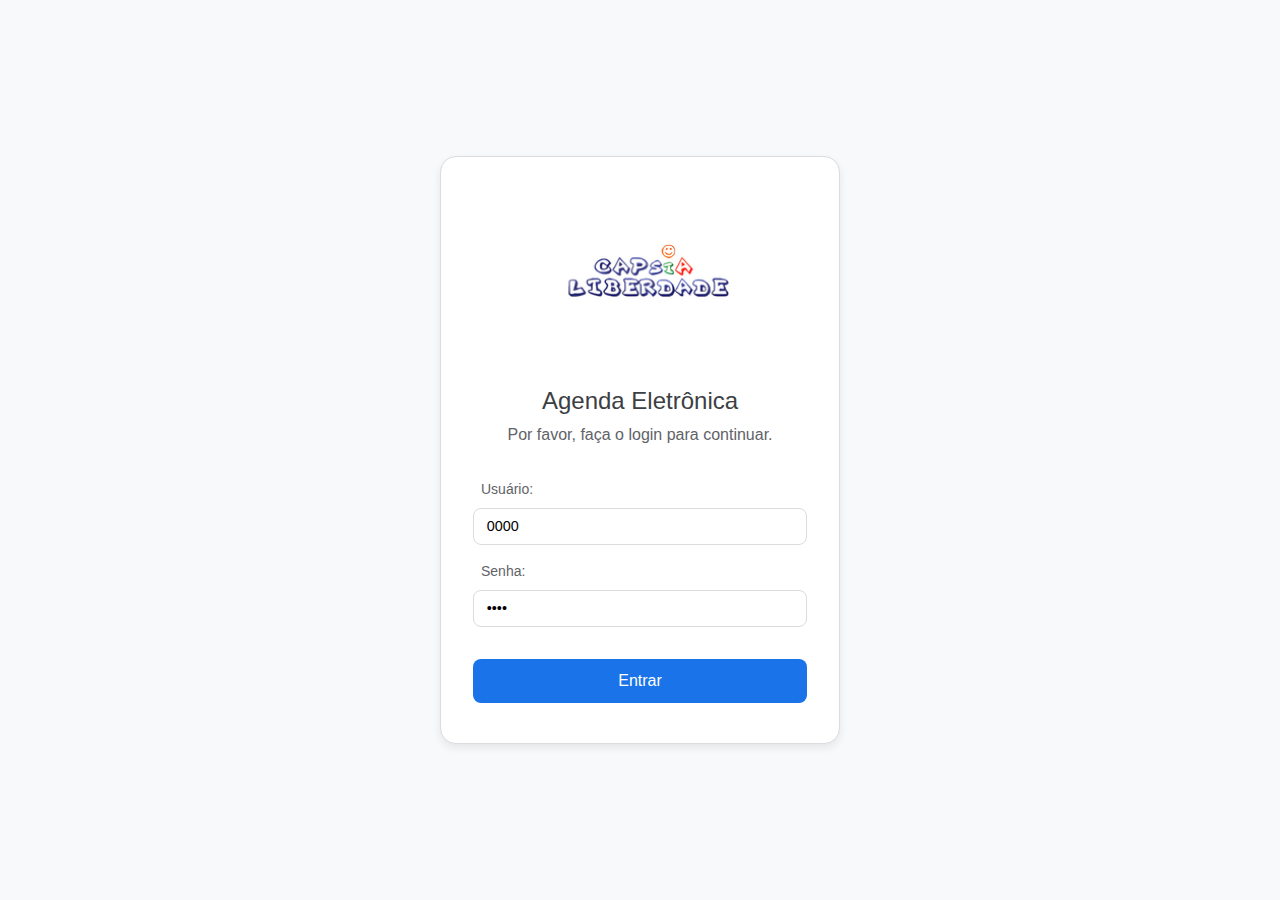
<file: index.html>
<!DOCTYPE html>
<html lang="pt-BR">
  <head>
    <meta charset="UTF-8" />
    <meta name="viewport" content="width=device-width, initial-scale=1.0" />
    <title>Agenda Eletrônica</title>
    <link rel="stylesheet" href="https://cdn.jsdelivr.net/npm/bootstrap-icons@1.11.3/font/bootstrap-icons.min.css">
    <link rel="stylesheet" href="style.css" />
  </head>
  <body>

    <div id="loginScreen" class="login-container">
      <div class="login-box">
        <img src="logocaps.png" alt="Logo CAPS ia Liberdade" class="login-logo">
        <h2 class="login-title">Agenda Eletrônica</h2>
        <p class="login-subtitle">Por favor, faça o login para continuar.</p>
        
        <div class="form-group">
          <label for="loginUsuario">Usuário:</label>
          <input type="text" id="loginUsuario" class="form-input" value="0000">
        </div>
        <div class="form-group">
          <label for="loginSenha">Senha:</label>
          <input type="password" id="loginSenha" class="form-input" value="0000">
        </div>
        
        <p id="loginErrorMessage" class="login-error hidden"></p>
        
        <button class="btn btn-primary" id="loginButton">Entrar</button>
      </div>
    </div>

    <header>
      <div class="header-container">
        <div class="header-left">
          <div class="logo">
            <svg xmlns="http://www.w3.org/2000/svg" width="20" height="20" fill="currentColor" class="bi bi-calendar3" viewBox="0 0 16 16">
              <path d="M14 0H2a2 2 0 0 0-2 2v12a2 2 0 0 0 2 2h12a2 2 0 0 0 2-2V2a2 2 0 0 0-2-2M1 3.857C1 3.384 1.448 3 2 3h12c.552 0 1 .384 1 .857v10.286c0 .473-.448.857-1 .857H2c-.552 0-1-.384-1-.857z"/>
              <path d="M6.5 7a1 1 0 1 0 0-2 1 1 0 0 0 0 2m3 0a1 1 0 1 0 0-2 1 1 0 0 0 0 2m-9 3a1 1 0 1 0 0-2 1 1 0 0 0 0 2m3 0a1 1 0 1 0 0-2 1 1 0 0 0 0 2m3 0a1 1 0 1 0 0-2 1 1 0 0 0 0 2m-9 3a1 1 0 1 0 0-2 1 1 0 0 0 0 2m3 0a1 1 0 1 0 0-2 1 1 0 0 0 0 2"/>
            </svg>
          </div>
          <div class="header-text">
            <h1>Agenda Eletrônica</h1>
          </div>
          <button class="btn btn-today" id="btnHoje">Hoje</button>
        </div>
        <div class="data-loaded-indicator" id="dataLoadedIndicator">
          <svg xmlns="http://www.w3.org/2000/svg" width="16" height="16" fill="currentColor" class="bi bi-cloud-check icon-loaded" viewBox="0 0 16 16">
            <path fill-rule="evenodd" d="M10.354 6.146a.5.5 0 0 1 0 .708l-3 3a.5.5 0 0 1-.708 0l-1.5-1.5a.5.5 0 1 1 .708-.708L7 8.793l2.646-2.647a.5.5 0 0 1 .708 0"/>
            <path d="M4.406 3.342A5.53 5.53 0 0 1 8 2c2.69 0 4.923 2 5.166 4.579C14.758 6.804 16 8.137 16 9.773 16 11.569 14.502 13 12.687 13H3.75a3.5 3.5 0 0 1-2.993-5.36c.219-.71.623-1.34 1.154-1.841a5.53 5.53 0 0 1 2.488-1.222zm6.352-1.575a6.53 6.53 0 0 0-11.517 3.55a4.5 4.5 0 0 0 .142 8.924H12.69a4.5 4.5 0 0 0 2.808-8.216A6.53 6.53 0 0 0 10.758 1.767z"/>
          </svg>
          <svg xmlns="http://www.w3.org/2000/svg" width="16" height="16" fill="currentColor" class="bi bi-cloud-slash icon-not-loaded" viewBox="0 0 16 16">
            <path fill-rule="evenodd" d="M11.354 1.646a.5.5 0 0 1 0 .708L1.707 11.707a.5.5 0 0 1-.708-.708L10.646 1.646a.5.5 0 0 1 .708 0z"/>
            <path d="M4.406 3.342A5.53 5.53 0 0 1 8 2c2.69 0 4.923 2 5.166 4.579C14.758 6.804 16 8.137 16 9.773 16 11.569 14.502 13 12.687 13H3.75a3.5 3.5 0 0 1-2.993-5.36c.219-.71.623-1.34 1.154-1.841a5.53 5.53 0 0 1 2.488-1.222zM4.75 12a2.5 2.5 0 0 0 0-5 .028.028 0 0 1 .028-.028A2.5 2.5 0 0 0 9.72 4.5a.028.028 0 0 1 .028.028 3.5 3.5 0 0 1 3.22 5.245 4.5 4.5 0 0 1-8.25-1.025.028.028 0 0 1-.028-.028A2.5 2.5 0 0 0 4.75 12z"/>
          </svg>
          <span id="indicatorText"></span>
        </div>
      </div>
    </header>

    <main>
        <section class="management-section">
            <div class="glass-card">
                <div class="card-header">
                    <div class="header-icon">
                        <svg xmlns="http://www.w3.org/2000/svg" width="16" height="16" fill="currentColor" class="bi bi-person-gear" viewBox="0 0 16 16">
                            <path d="M11 5a3 3 0 1 1-6 0 3 3 0 0 1 6 0M8 7a2 2 0 1 0 0-4 2 2 0 0 0 0 4m.256 7a4.5 4.5 0 0 1-.229-1.004H3c.001-.246.154-.986.832-1.664C4.484 10.68 5.711 10 8 10q.39 0 .74.025c.226-.341.496-.65.804-.918Q8.844 9.002 8 9c-5 0-6 3-6 4s1 1 1 1zm3.63-4.54c.18-.613 1.048-.613 1.229 0l.043.148a.64.64 0 0 0 .921.382l.136-.074c.561-.306 1.175.308.87.869l-.075.136a.64.64 0 0 0 .382.92l.149.045c.612.18.612 1.048 0 1.229l-.15.043a.64.64 0 0 0-.38.921l.074.136c.305.561-.309 1.175-.87.87l-.136.075a.64.64 0 0 0-.92.382l-.045.149c-.18.612-1.048.612-1.229 0l-.043-.15a.64.64 0 0 0-.921-.38l-.136.074c-.561.305-1.175-.309-.87-.87l.075-.136a.64.64 0 0 0-.382-.92l-.148-.045c-.613-.18-.613-1.048 0-1.229l.148-.043a.64.64 0 0 0 .382-.921l-.074-.136c-.306-.561.308-1.175.869-.87l.136.075a.64.64 0 0 0 .92-.382zM14 12.5a1.5 1.5 0 1 0-3 0 1.5 1.5 0 0 0 3 0"/>
                        </svg>
                    </div>
                    <h2 class="card-title">Gerenciamento de Dados</h2>
                </div>
                <div class="card-content">
                    <div class="action-grid">
                        <button class="btn btn-import" id="btnImportar" data-tooltip="Carregar Planilha (.html)">
                            <svg xmlns="http://www.w3.org/2000/svg" width="16" height="16" fill="currentColor" class="bi bi-upload" viewBox="0 0 16 16">
                                <path d="M.5 9.9a.5.5 0 0 1 .5.5v2.5a1 1 0 0 0 1 1h12a1 1 0 0 0 1-1v-2.5a.5.5 0 0 1 1 0v2.5a2 2 0 0 1-2 2H2a2 2 0 0 1-2-2v-2.5a.5.5 0 0 1 .5-.5"/>
                                <path d="M7.646 1.146a.5.5 0 0 1 .708 0l3 3a.5.5 0 0 1-.708.708L8.5 2.707V11.5a.5.5 0 0 1-1 0V2.707L4.854 4.854a.5.5 0 1 1-.708-.708z"/>
                            </svg>
                            <span>Importar</span>
                        </button>
                        <button class="btn btn-backup" id="btnBackup" data-tooltip="Salvar Dados Atuais (.json)">
                             <svg xmlns="http://www.w3.org/2000/svg" width="16" height="16" fill="currentColor" class="bi bi-download" viewBox="0 0 16 16">
                                <path d="M.5 9.9a.5.5 0 0 1 .5.5v2.5a1 1 0 0 0 1 1h12a1 1 0 0 0 1-1v-2.5a.5.5 0 0 1 1 0v2.5a2 2 0 0 1-2 2H2a2 2 0 0 1-2-2v-2.5a.5.5 0 0 1 .5-.5"/>
                                <path d="M7.646 11.854a.5.5 0 0 0 .708 0l3-3a.5.5 0 0 0-.708-.708L8.5 10.293V1.5a.5.5 0 0 0-1 0v8.793L4.854 8.146a.5.5 0 1 0-.708.708z"/>
                            </svg>
                            <span>Backup</span>
                        </button>
                        <button class="btn btn-restore" id="btnRestaurar" data-tooltip="Carregar Backup (.json)">
                            <svg xmlns="http://www.w3.org/2000/svg" width="16" height="16" fill="currentColor" class="bi bi-arrow-clockwise" viewBox="0 0 16 16">
                                <path fill-rule="evenodd" d="M8 3a5 5 0 1 0 4.546 2.914.5.5 0 0 1 .908-.417A6 6 0 1 1 8 2z"/>
                                <path d="M8 4.466V.534a.25.25 0 0 1 .41-.192l2.36 1.966c.12.1.12.284 0 .384L8.41 4.658A.25.25 0 0 1 8 4.466"/>
                            </svg>
                            <span>Restaurar</span>
                        </button>
                        <button class="btn btn-clear" id="btnLimparDados" data-tooltip="Excluir Todos os Dados" aria-label="Excluir Todos os Dados">
                            <svg xmlns="http://www.w3.org/2000/svg" width="16" height="16" fill="currentColor" class="bi bi-trash3" viewBox="0 0 16 16">
                                <path d="M6.5 1h3a.5.5 0 0 1 .5.5v1H6v-1a.5.5 0 0 1 .5-.5M11 2.5v-1A1.5 1.5 0 0 0 9.5 0h-3A1.5 1.5 0 0 0 5 1.5v1H1.5a.5.5 0 0 0 0 1h.538l.853 10.66A2 2 0 0 0 4.885 16h6.23a2 2 0 0 0 1.994-1.84l.853-10.66h.538a.5.5 0 0 0 0-1zm1.958 1-.846 10.58a1 1 0 0 1-.997.92h-6.23a1 1 0 0 1-.997-.92L3.042 3.5zm-7.487 1a.5.5 0 0 1 .528.47l.5 8.5a.5.5 0 0 1-.998.06L5 5.03a.5.5 0 0 1 .47-.53Zm5.058 0a.5.5 0 0 1 .47.53l-.5 8.5a.5.5 0 1 1-.998-.06l.5-8.5a.5.5 0 0 1 .528-.47M8 4.5a.5.5 0 0 1 .5.5v8.5a.5.5 0 0 1-1 0V5a.5.5 0 0 1 .5-.5"/>
                            </svg>
                        </button>
                    </div>

                    <input type="file" id="restoreFile" accept=".json" class="hidden">
                    <input type="file" id="htmlFile" accept=".htm,.html" class="hidden">

                    <div class="search-section">
                        <label for="globalSearchInput">Buscar Agendamentos por Paciente:</label>
                        <div class="search-bar autocomplete-container">
                            <input type="text" id="globalSearchInput" class="form-input" placeholder="Digite nome ou número do prontuário...">
                            <button class="btn btn-search" id="globalSearchButton" aria-label="Buscar agendamentos">
                                <svg xmlns="http://www.w3.org/2000/svg" width="16" height="16" fill="currentColor" class="bi bi-search" viewBox="0 0 16 16">
                                    <path d="M11.742 10.344a6.5 6.5 0 1 0-1.397 1.398h-.001q.044.06.098.115l3.85 3.85a1 1 0 0 0 1.415-1.414l-3.85-3.85a1 1 0 0 0-.115-.1zM12 6.5a5.5 5.5 0 1 1-11 0 5.5 5.5 0 0 1 11 0"/>
                                </svg>
                            </button>
                            <div class="sugestoes-lista" id="globalSugestoesLista"></div>
                        </div>
                        <div id="searchResultsContainer"></div>
                    </div>

                    <div class="backup-settings-section">
                      <h4>Configurar Horário de Backup</h4>
                      <p>Defina o horário para o lembrete de backup obrigatório (Segunda a Sexta). Horário atual: <strong id="backupTimeDisplay">16:00</strong></p>
                      <div class="backup-settings-form">
                        <input type="time" id="backupTimeInput" class="form-input" value="16:00">
                        <button class="btn btn-primary" id="saveBackupTimeBtn">Salvar Horário</button>
                      </div>
                    </div>

                </div>
            </div>
        </section>

        <section id="vagasSearchSection" class="management-section">
            <div class="glass-card">
                <div class="card-header">
                    <div class="header-icon">
                         <svg xmlns="http://www.w3.org/2000/svg" width="16" height="16" fill="currentColor" class="bi bi-search-heart" viewBox="0 0 16 16">
                            <path d="M6.5 4.482c1.664-1.673 5.825 1.254 0 5.018-5.825-3.764-1.664-6.69 0-5.018"/>
                            <path d="M13 6.5a6.47 6.47 0 0 1-1.258 3.844q.06.044.115.098l3.85 3.85a1 1 0 0 1-1.414 1.415l-3.85-3.85a1 1 0 0 1-.1-.115h.002A6.5 6.5 0 1 1 13 6.5M6.5 12a5.5 5.5 0 1 0 0-11 5.5 5.5 0 0 0 0 11"/>
                        </svg>
                    </div>
                    <h2 class="card-title">Procurar Vagas</h2>
                </div>
                <div class="card-content">
                    <div class="vagas-search-form">
                        <div class="form-group date-input">
                            <label for="vagasStartDate">Data Inicial:</label>
                            <input type="date" id="vagasStartDate" class="form-input" max="2031-12-31">
                        </div>
                        <div class="form-group date-input">
                            <label for="vagasEndDate">Data Final:</label>
                            <input type="date" id="vagasEndDate" class="form-input" max="2031-12-31">
                        </div>
                        <button class="btn btn-primary" id="btnProcurarVagas">Procurar</button>
                    </div>
                    <p id="vagasErrorMessage" class="hidden"></p> 
                    <div id="vagasResultadosContainer" class="hidden">
                        <div class="vagas-results-header">
                            <h3 id="vagasPeriodoTitulo"></h3>
                            <button class="btn-icon btn-clear-search" id="btnClearVagasSearch" aria-label="Limpar busca de vagas" title="Limpar Busca">
                                <svg xmlns="http://www.w3.org/2000/svg" width="16" height="16" fill="currentColor" class="bi bi-x-lg" viewBox="0 0 16 16">
                                    <path d="M2.146 2.854a.5.5 0 1 1 .708-.708L8 7.293l5.146-5.147a.5.5 0 0 1 .708.708L8.707 8l5.147 5.146a.5.5 0 0 1-.708.708L8 8.707l-5.146 5.147a.5.5 0 0 1-.708-.708L7.293 8z"/>
                                </svg>
                            </button>
                        </div>
                        <div id="vagasSumario"></div>
                        <div id="vagasBloqueiosDetalhes"></div>
                        <button class="btn btn-secondary btn-sm hidden" id="btnPrintVagas">Imprimir Resumo</button>
                    </div>
                </div>
            </div>
        </section>

        <div class="main-layout">
            <aside>
                <div class="calendar-wrapper">
                    <div class="calendar-navigation">
                        <h3 id="mesAno" class="month-title"></h3>
                        <div class="nav-buttons">
                            <button class="nav-btn" id="btnMesAnterior" aria-label="Mês anterior">
                                <svg width="16" height="16" viewBox="0 0 24 24"><path fill="currentColor" d="M15.41 7.41L14 6l-6 6 6 6 1.41-1.41L10.83 12z"></path></svg>
                            </button>
                            <button class="nav-btn" id="btnProximoMes" aria-label="Próximo mês">
                                <svg width="16" height="16" viewBox="0 0 24 24"><path fill="currentColor" d="M10 6L8.59 7.41 13.17 12l-4.58 4.59L10 18l6-6z"></path></svg>
                            </button>
                        </div>
                    </div>

                    <div class="calendar-container" id="calendarContainer">
                        </div>

                    <div id="availabilityIndicator" class="availability-section hidden">
                        <div class="availability-title">Disponibilidade de Vagas</div>
                        <div class="turnos-container">
                            <div class="turno-disponibilidade">
                                <div class="turno-label manha">
                                    <svg xmlns="http://www.w3.org/2000/svg" width="14" height="14" fill="currentColor" class="bi bi-brightness-alt-high-fill" viewBox="0 0 16 16">
                                        <path d="M8 3a.5.5 0 0 1 .5.5v2a.5.5 0 0 1-1 0v-2A.5.5 0 0 1 8 3m8 8a.5.5 0 0 1-.5.5h-2a.5.5 0 0 1 0-1h2a.5.5 0 0 1 .5.5m-13.5.5a.5.5 0 0 0 0-1h-2a.5.5 0 0 0 0 1zm11.157-6.157a.5.5 0 0 1 0 .707l-1.414 1.414a.5.5 0 1 1-.707-.707l1.414-1.414a.5.5 0 0 1 .707 0m-9.9 2.121a.5.5 0 0 0 .707-.707L3.05 5.343a.5.5 0 1 0-.707.707zM8 7a4 4 0 0 0-4 4 .5.5 0 0 0 .5.5h7a.5.5 0 0 0 .5-.5 4 4 0 0 0-4-4"/>
                                    </svg>
                                    Manhã
                                </div>
                                <div class="vagas-bolinhas" id="bolinhasManha"></div>
                            </div>
                            <div class="turno-disponibilidade">
                                <div class="turno-label tarde">
                                    <svg xmlns="http://www.w3.org/2000/svg" width="14" height="14" fill="currentColor" class="bi bi-brightness-high-fill" viewBox="0 0 16 16">
                                        <path d="M12 8a4 4 0 1 1-8 0 4 4 0 0 1 8 0M8 0a.5.5 0 0 1 .5.5v2a.5.5 0 0 1-1 0v-2A.5.5 0 0 1 8 0m0 13a.5.5 0 0 1 .5.5v2a.5.5 0 0 1-1 0v-2A.5.5 0 0 1 8 13m8-5a.5.5 0 0 1-.5.5h-2a.5.5 0 0 1 0-1h2a.5.5 0 0 1 .5.5M3 8a.5.5 0 0 1-.5.5h-2a.5.5 0 0 1 0-1h2A.5.5 0 0 1 3 8m10.657-5.657a.5.5 0 0 1 0 .707l-1.414 1.415a.5.5 0 1 1-.707-.708l1.414-1.414a.5.5 0 0 1 .707 0m-9.193 9.193a.5.5 0 0 1 0 .707L3.05 13.657a.5.5 0 0 1-.707-.707l1.414-1.414a.5.5 0 0 1 .707 0m9.193 2.121a.5.5 0 0 1-.707 0l-1.414-1.414a.5.5 0 0 1 .707-.707l1.414 1.414a.5.5 0 0 1 0 .707M4.464 4.465a.5.5 0 0 1-.707 0L2.343 3.05a.5.5 0 1 1 .707-.707l1.414 1.414a.5.5 0 0 1 0 .708"/>
                                    </svg>
                                    Tarde
                                </div>
                                <div class="vagas-bolinhas" id="bolinhasTarde"></div>
                            </div>
                        </div>
                    </div>

                    <div id="resumoSemanalContainer"></div>
                    <div id="resumoMensalContainer"></div>

                </div>
            </aside>

            <section>
                <div id="appointmentsContainer">
                    <div class="glass-card empty-state-card">
                        <div class="card-content">
                            <div class="empty-state">
                                <svg class="empty-icon" xmlns="http://www.w3.org/2000/svg" width="64" height="64" fill="currentColor" class="bi bi-calendar-check" viewBox="0 0 16 16">
                                  <path d="M10.854 7.146a.5.5 0 0 1 0 .708l-3 3a.5.5 0 0 1-.708 0l-1.5-1.5a.5.5 0 1 1 .708-.708L7.5 9.793l2.646-2.647a.5.5 0 0 1 .708 0z"/>
                                  <path d="M3.5 0a.5.5 0 0 1 .5.5V1h8V.5a.5.5 0 0 1 1 0V1h1a2 2 0 0 1 2 2v11a2 2 0 0 1-2 2H2a2 2 0 0 1-2-2V3a2 2 0 0 1 2-2h1V.5a.5.5 0 0 1 .5-.5M1 4v10a1 1 0 0 0 1 1h12a1 1 0 0 0 1-1V4z"/>
                                </svg>
                                <h3>Selecione uma Data</h3>
                                <p>Clique num dia útil no calendário para visualizar e gerenciar os agendamentos.</p>
                            </div>
                        </div>
                    </div>
                </div>
            </section>
        </div>
    </main>

    <div id="print-container"></div>
    <div id="print-vagas-container"></div>
    
    <div id="floatingDateHint" class="floating-date-hint hidden"></div>

    <div id="choiceModal" class="modal">
        <div class="modal-content">
            <div class="modal-header">
                <h3 class="modal-title">Gerar Declaração</h3>
            </div>
            <div class="modal-body">
                <p>Para quem deseja emitir a declaração de comparecimento?</p>
            </div>
            <div class="modal-footer">
                <button class="btn btn-secondary" id="btnCancelarChoice">Cancelar</button>
                <button class="btn btn-primary" id="btnDeclaracaoPaciente">Paciente</button>
                <button class="btn btn-success" id="btnDeclaracaoAcompanhante">Acompanhante</button>
            </div>
        </div>
    </div>

    <div id="acompanhanteModal" class="modal">
        <div class="modal-content">
            <div class="modal-header">
                <h3 class="modal-title">Nome do Acompanhante</h3>
            </div>
            <div class="modal-body">
                <div class="form-group">
                    <label for="acompanhanteNomeInput">Nome Completo do Acompanhante:</label>
                    <input type="text" id="acompanhanteNomeInput" class="form-input" placeholder="Digite o nome aqui...">
                </div>
            </div>
            <div class="modal-footer">
                <button class="btn btn-secondary" id="btnCancelarAcompanhante">Cancelar</button>
                <button class="btn btn-primary" id="btnConfirmarAcompanhante">Confirmar</button>
            </div>
        </div>
    </div>
    
    <div id="confirmModal" class="modal">
        <div class="modal-content">
            <div class="modal-header">
                <h3 class="modal-title">Confirmar Ação</h3>
            </div>
            <div class="modal-body">
                <p id="confirmMessage">Deseja realmente cancelar este agendamento?</p>
            </div>
            <div class="modal-footer">
                <button class="btn btn-secondary" id="btnCancelarModal">Não</button>
                <button class="btn btn-danger" id="confirmButton">Sim</button>
            </div>
        </div>
    </div>

    <div id="blockDayModal" class="modal">
        <div class="modal-content">
            <div class="modal-header">
                <h3 class="modal-title">Bloquear Agenda</h3>
            </div>
            <div class="modal-body">
                <form id="blockDayForm">
                    <div class="form-group">
                        <label for="blockType">Tipo de Bloqueio:</label>
                        <select id="blockType" name="blockType" class="form-input">
                            <option value="all_day">Dia Inteiro</option>
                            <option value="morning">Apenas Manhã</option>
                            <option value="afternoon">Apenas Tarde</option>
                        </select>
                    </div>
                    <div class="form-group">
                        <label for="blockReason">Motivo (ex: Feriado, Ausência):</label>
                        <input type="text" id="blockReason" name="blockReason" class="form-input" maxlength="50" required>
                    </div>
                </form>
            </div>
            <div class="modal-footer">
                <button class="btn btn-secondary" id="btnCancelarBloqueio">Cancelar</button>
                <button class="btn btn-danger" id="btnConfirmarBloqueio">Confirmar Bloqueio</button>
            </div>
        </div>
    </div>

    <div id="justificationModal" class="modal">
        <div class="modal-content">
            <div class="modal-header">
                <h3 class="modal-title">Adicionar Justificativa</h3>
            </div>
            <div class="modal-body">
                <form id="justificationForm">
                    <div class="form-group">
                        <label>Motivo da Justificativa:</label>
                        <div class="radio-group">
                            <div class="radio-item">
                                <input type="radio" id="justificativaReagendado" name="justificativaTipo" value="Reagendado" checked>
                                <label for="justificativaReagendado">Agendou para outro dia</label>
                            </div>
                            <div class="radio-item">
                                <input type="radio" id="justificativaContatoTR" name="justificativaTipo" value="Contato TR">
                                <label for="justificativaContatoTR">Entrará em contato com o TR</label>
                            </div>
                        </div>
                    </div>
                    <div class="form-group" id="reagendamentoDataContainer">
                        <label for="reagendamentoData">Nova data do agendamento:</label>
                        <input type="date" id="reagendamentoData" name="reagendamentoData" class="form-input">
                    </div>
                </form>
            </div>
            <div class="modal-footer">
                <button class="btn btn-secondary" id="btnCancelarJustificativa">Cancelar</button>
                <button class="btn btn-success" id="btnConfirmarJustificativa">Confirmar Justificativa</button>
            </div>
        </div>
    </div>

    <div id="floating-notifications"></div>

    <div id="backupModal" class="modal backup-modal">
        <div class="backup-modal-content">
            <svg xmlns="http://www.w3.org/2000/svg" width="48" height="48" fill="currentColor" class="bi bi-shield-lock-fill" viewBox="0 0 16 16">
              <path fill-rule="evenodd" d="M8 0c-.084 0-.168.003-.25.007l-5.25.75A1 1 0 0 0 2 1.75V9.5a5.5 5.5 0 0 0 3.305 5.066l1.98 1.043a1 1 0 0 0 .93 0l1.98-1.043A5.5 5.5 0 0 0 14 9.5V1.75a1 1 0 0 0-.5-.993l-5.25-.75A.98.98 0 0 0 8 0M9 6a1 1 0 1 0-2 0v1H6v2h1v1a1 1 0 1 0 2 0v-1h1V7h-1z"/>
            </svg>
            <h3 class="modal-title">Backup Obrigatório</h3>
            <p>Para garantir a segurança dos dados, por favor, realize o backup da agenda.</p>
            <button class="btn btn-primary btn-backup-modal" id="btnBackupModalAction">Fazer Backup Agora</button>
        </div>
    </div>

    <div id="reportModal" class="modal">
        <div class="modal-content">
            <div class="modal-header">
                <h3 class="modal-title" id="reportModalTitle">Relatório</h3>
                <button class="btn-icon" id="btnFecharReportModal" aria-label="Fechar relatório">
                    <svg xmlns="http://www.w3.org/2000/svg" width="16" height="16" fill="currentColor" class="bi bi-x-lg" viewBox="0 0 16 16">
                        <path d="M2.146 2.854a.5.5 0 1 1 .708-.708L8 7.293l5.146-5.147a.5.5 0 0 1 .708.708L8.707 8l5.147 5.146a.5.5 0 0 1-.708.708L8 8.707l-5.146 5.147a.5.5 0 0 1-.708-.708L7.293 8z"/>
                    </svg>
                </button>
            </div>
            <div class="modal-body" id="reportModalBody">
                <div class="report-filters">
                    <select id="reportFilterType" class="form-input">
                        <option value="">Filtrar por:</option>
                        <option value="tecRef">Téc. Ref.</option>
                        <option value="distrito">Distrito</option>
                    </select>
                    <select id="reportFilterValue" class="form-input" disabled>
                        <option value="">Selecione o valor</option>
                    </select>
                    <button id="btnApplyFilter" class="btn btn-sm btn-primary">Aplicar</button>
                    <button id="btnClearFilter" class="btn btn-sm btn-secondary">Limpar</button>
                </div>
                <p id="reportTotalCount"></p>
                <div id="reportTableContainer">
                    </div>
            </div>
            <div class="modal-footer">
                <button class="btn btn-secondary" id="btnFecharReportModalFooter">Fechar</button>
                <button class="btn btn-secondary" id="btnVerRelatorioAnual">Ver Relatório Anual</button> <button class="btn btn-primary" id="btnPrintReport">Imprimir Relatório</button>
            </div>
        </div>
    </div>

    <div id="declaracaoModal" class="modal">
        <div class="modal-content">
            <div class="modal-header">
                <h3 class="modal-title">Declaração de Comparecimento</h3>
            </div>
            <div class="modal-body">
                <div class="print-only-header">
                    <img src="logocaps.png" alt="Logo CAPS ia Liberdade">
                    <p class="header-title">CAPS ia Liberdade</p>
                    <p>Rua Conde de Porto Alegre, nº 11 - IAPI - CEP: 40320-200</p>
                    <p>Telefone: (71) 3202-0615</p>
                </div>
                <div id="declaracao-content-wrapper"></div>
                
                <div class="assinatura-block">
                    <div class="assinatura-input-container form-group autocomplete-container">
                        <label for="assinaturaInput">Assinatura do Profissional:</label>
                        <input type="text" id="assinaturaInput" class="form-input assinatura-input" placeholder="Digite o nome para buscar...">
                        <div class="sugestoes-lista" id="assinaturaSugestoes"></div>
                    </div>
                    
                    <div class="assinatura-linha"></div>
                    <p class="assinatura-nome" id="assinaturaNomePrint">&nbsp;</p>
                    <p class="assinatura-funcao" id="assinaturaFuncaoPrint">&nbsp;</p>
                </div>
                </div>
            <div class="modal-footer">
                <button class="btn btn-secondary" id="btnFecharDeclaracao">Fechar</button>
                <button class="btn btn-primary" id="btnImprimirDeclaracao">Imprimir</button>
            </div>
        </div>
    </div>

    <div id="clearDataModal" class="modal">
        <div class="modal-content">
            <div class="modal-header">
                <h3 class="modal-title" style="color: var(--color-danger);">Limpeza Total de Dados</h3>
            </div>
            <div class="modal-body">
                <p id="clearDataMessage">Tem certeza?</p>
                <div class="form-group" style="margin-top: 1rem;">
                    <label for="clearDataPassword">Digite a senha para confirmar:</label>
                    <div style="position: relative; display: flex; align-items: center;">
                        <input type="password" id="clearDataPassword" class="form-input" style="padding-right: 40px;">
                        <button type="button" class="btn-icon" id="togglePassword" style="position: absolute; right: 5px; color: var(--text-secondary);">
                            <i class="bi bi-eye-slash"></i>
                        </button>
                    </div>
                    <small id="clearDataError" class="hidden" style="color: var(--color-danger); margin-top: 0.5rem;"></small>
                </div>
            </div>
            <div class="modal-footer">
                <button class="btn btn-secondary" id="btnCancelClearData">Cancelar</button>
                <button class="btn btn-danger" id="btnConfirmClearData">Confirmar Exclusão</button>
            </div>
        </div>
    </div>

   <script src="pacientes-default.js"></script>    
   <script type="module" src="script.js?v=4"></script>
  </body>
</html>
</file>
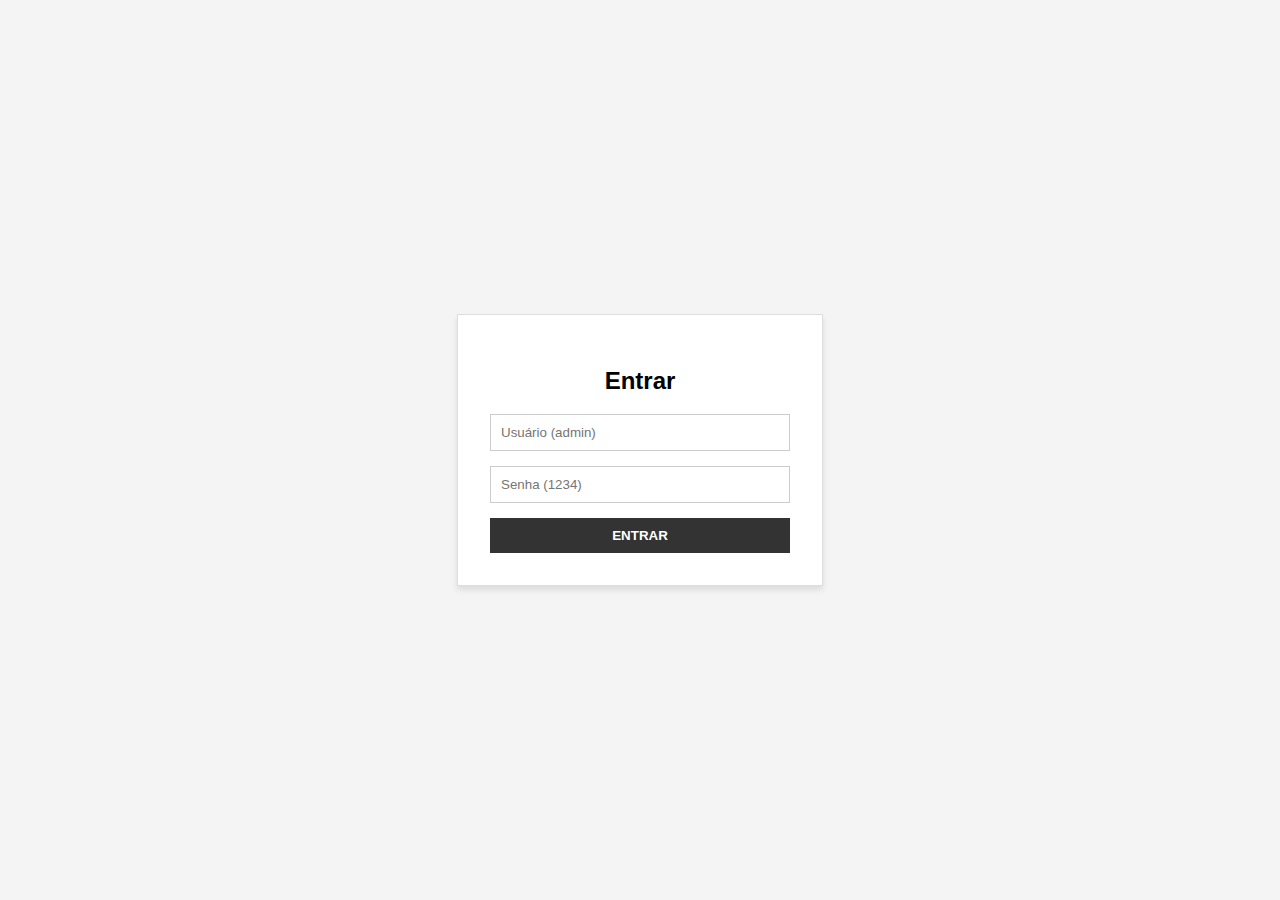
<file: login.html>
<!DOCTYPE html>
<html lang="pt-br">
<head>
    <meta charset="UTF-8">
    <meta name="viewport" content="width=device-width, initial-scale=1.0">
    <title>Acesso ao Sistema</title>
    <style>
        /* Estilo Minimalista e Leve */
        body { font-family: Arial, sans-serif; display: flex; justify-content: center; align-items: center; height: 100vh; background-color: #f4f4f4; margin: 0; }
        .login-box { background: white; padding: 2rem; border: 1px solid #ddd; width: 300px; text-align: center; box-shadow: 0 4px 6px rgba(0,0,0,0.1); }
        input { width: 100%; padding: 10px; margin-bottom: 15px; box-sizing: border-box; border: 1px solid #ccc; }
        
        /* Botão robusto */
        button { width: 100%; padding: 10px; background-color: #333; color: white; border: none; cursor: pointer; font-weight: bold; }
        button:hover { background-color: #555; }
    </style>
</head>
<body>

    <div class="login-box">
        <h2>Entrar</h2>
        
        <form id="form-login">
            <input type="text" id="usuario" placeholder="Usuário (admin)">
            <input type="password" id="senha" placeholder="Senha (1234)">
            
            <button type="button" id="btn-entrar">ENTRAR</button>
        </form>
    </div>

    <script>
        // Garante que o script roda apenas após o carregamento visual
        document.addEventListener("DOMContentLoaded", function() {
            
            var botao = document.getElementById('btn-entrar');

            // Evento de Clique
            botao.addEventListener('click', function() {
                
                // Captura de valores (com trim para limpar espaços vazios)
                var user = document.getElementById('usuario').value.trim();
                var pass = document.getElementById('senha').value.trim();

                // 1. Validação de preenchimento
                if (!user || !pass) {
                    alert("Preencha usuário e senha.");
                    return;
                }

                // 2. Verificação de Credenciais (Exemplo estático)
                if (user === "admin" && pass === "1234") {
                    
                    // 3. Persistência de Sessão (Síncrono)
                    localStorage.setItem("usuario_logado", "true");

                    // 4. Redirecionamento para a página principal
                    // O arquivo de destino deve se chamar 'index.html' e estar na mesma pasta
                    window.location.href = "index.html";
                
                } else {
                    alert("Login incorreto. Tente: admin / 1234");
                    // Limpa senha para facilitar nova tentativa
                    document.getElementById('senha').value = "";
                }
            });

            // Opcional: Funcionalidade de apertar 'Enter' no campo de senha
            document.getElementById('senha').addEventListener('keypress', function (e) {
                if (e.key === 'Enter') {
                    botao.click();
                }
            });
        });
    </script>

</body>
</html>
</file>
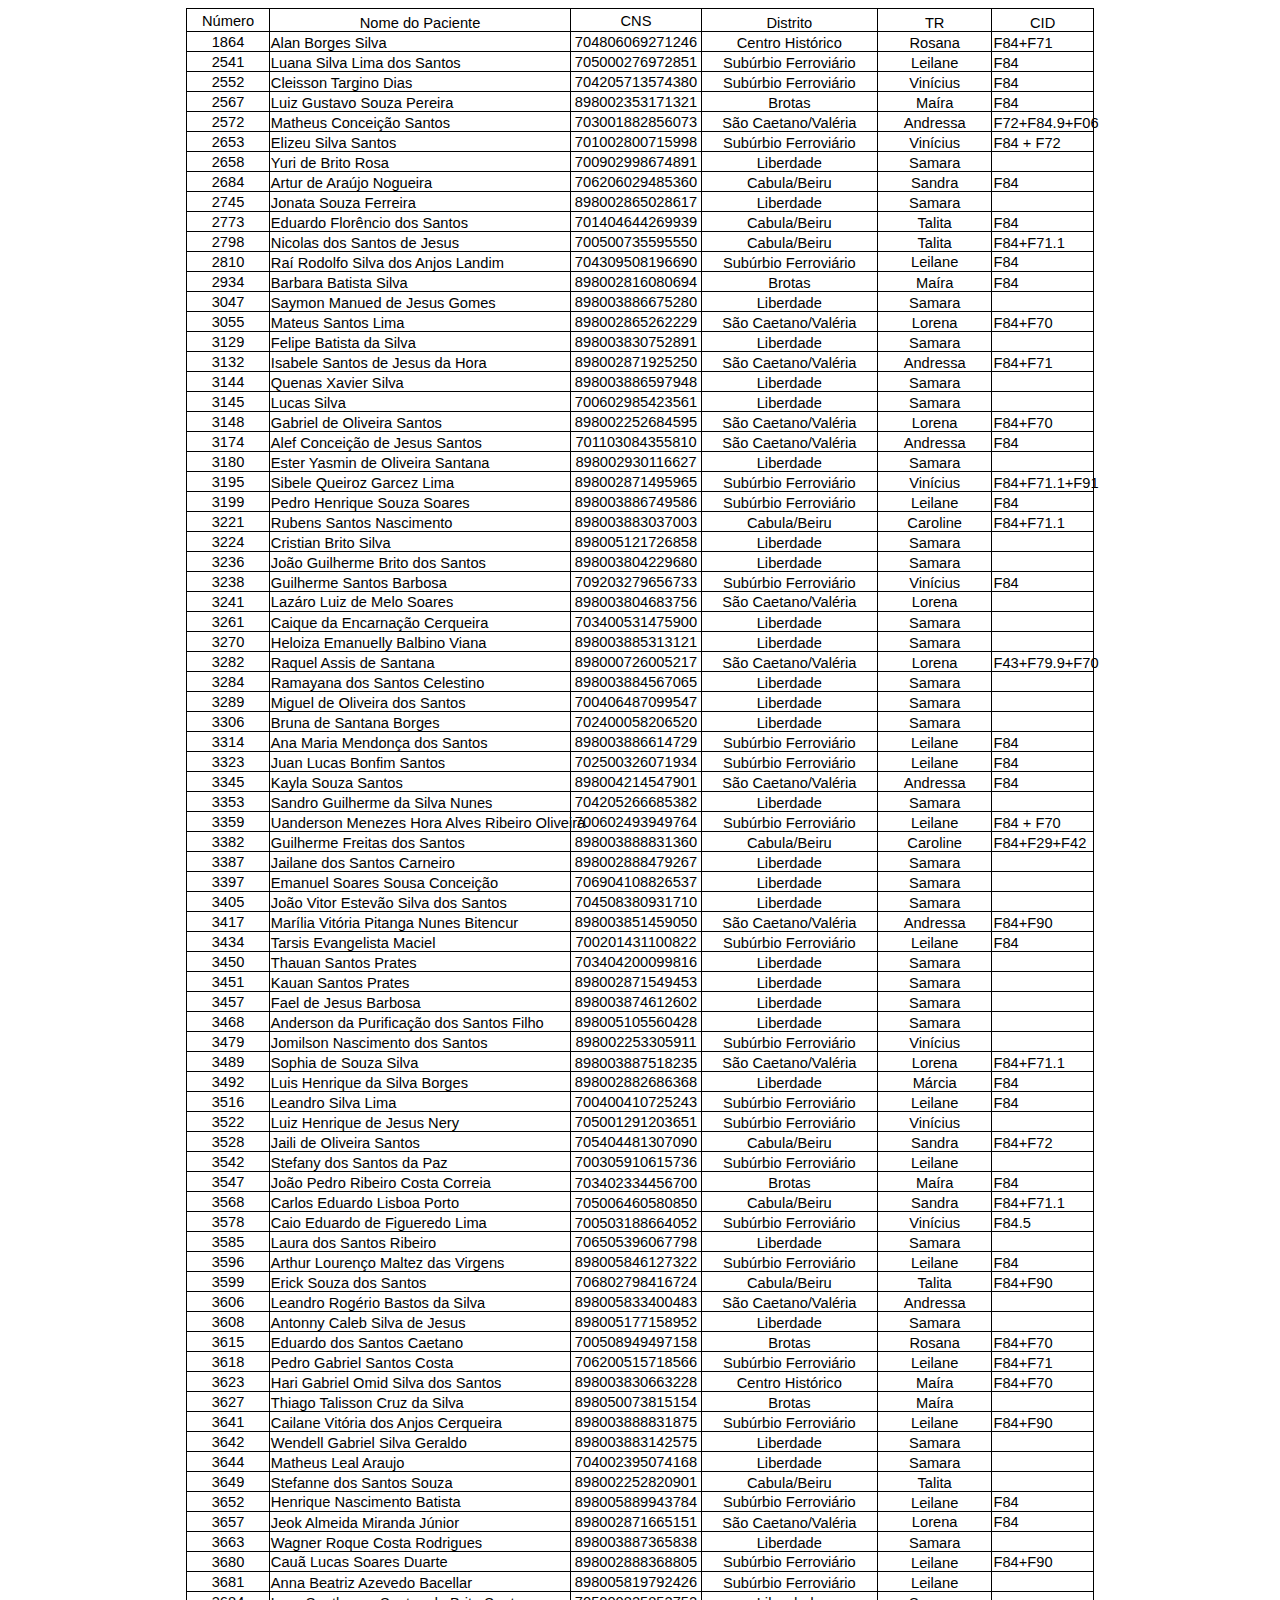
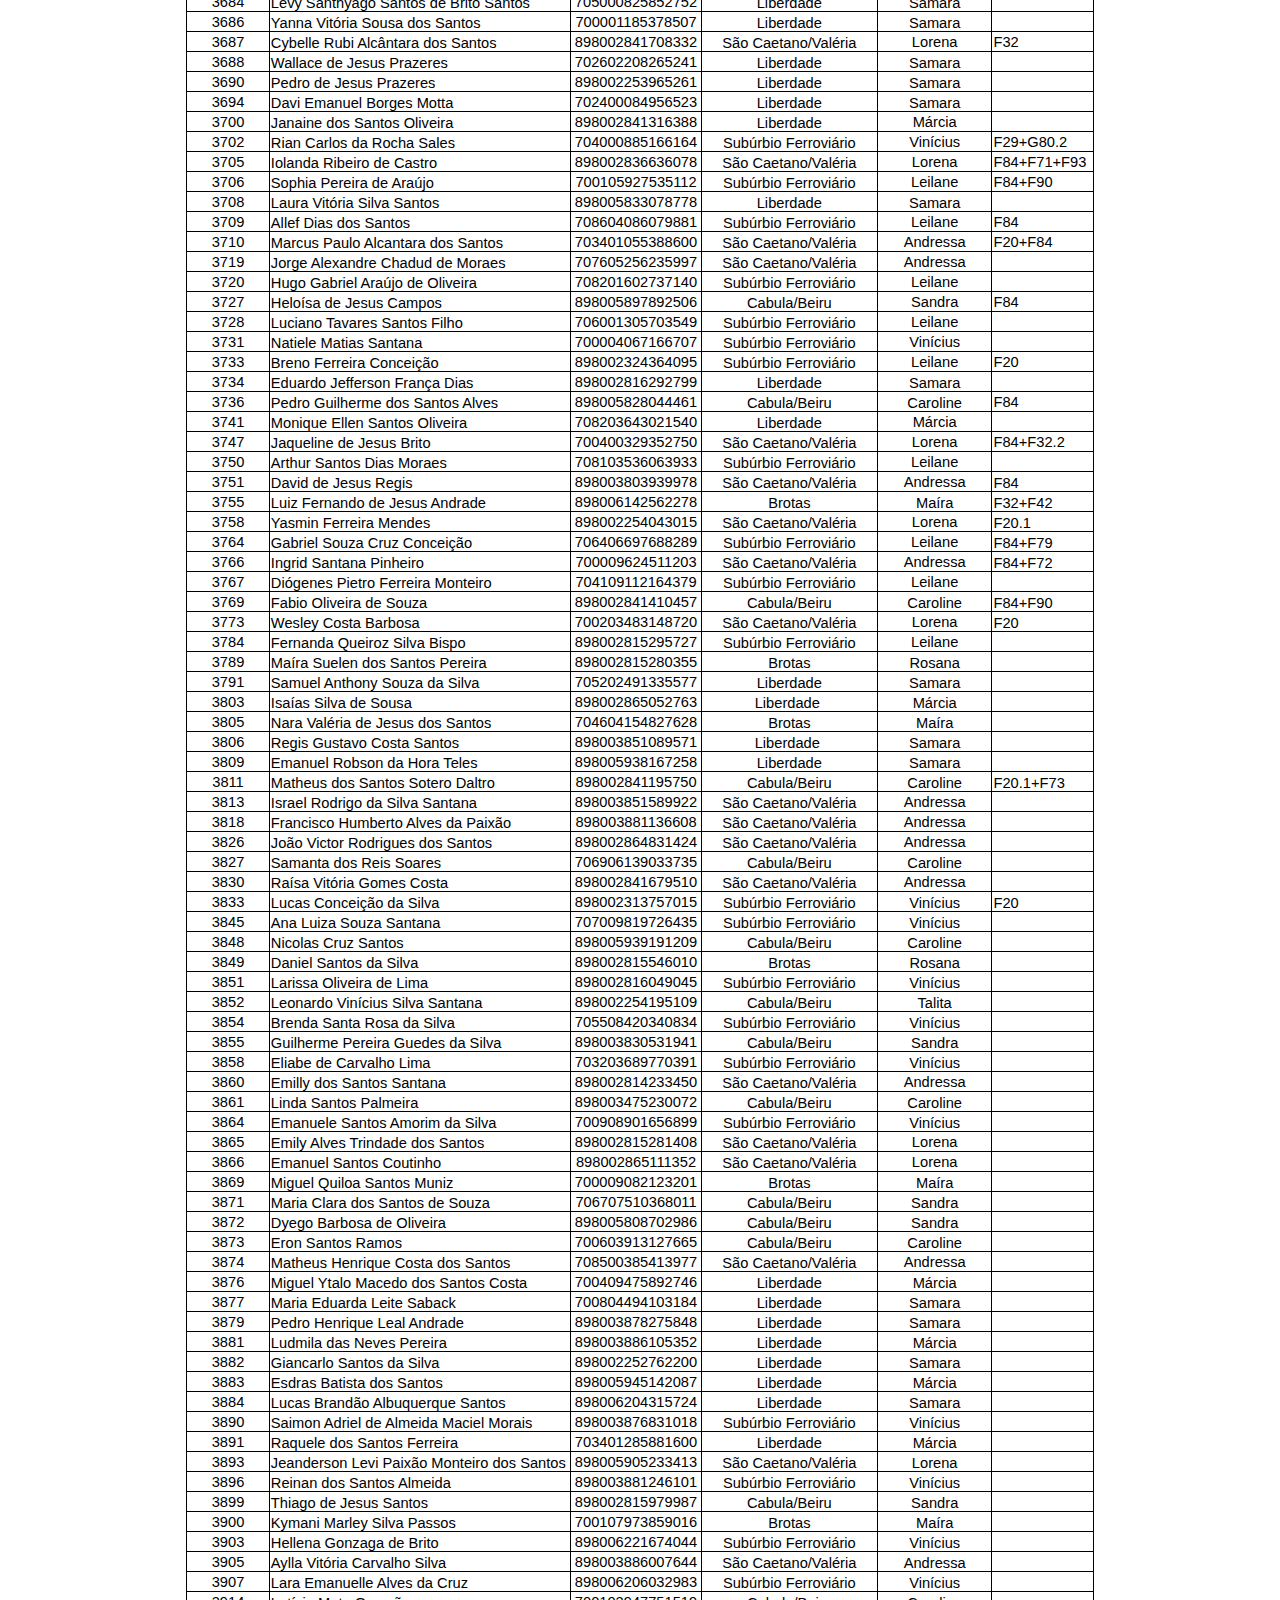
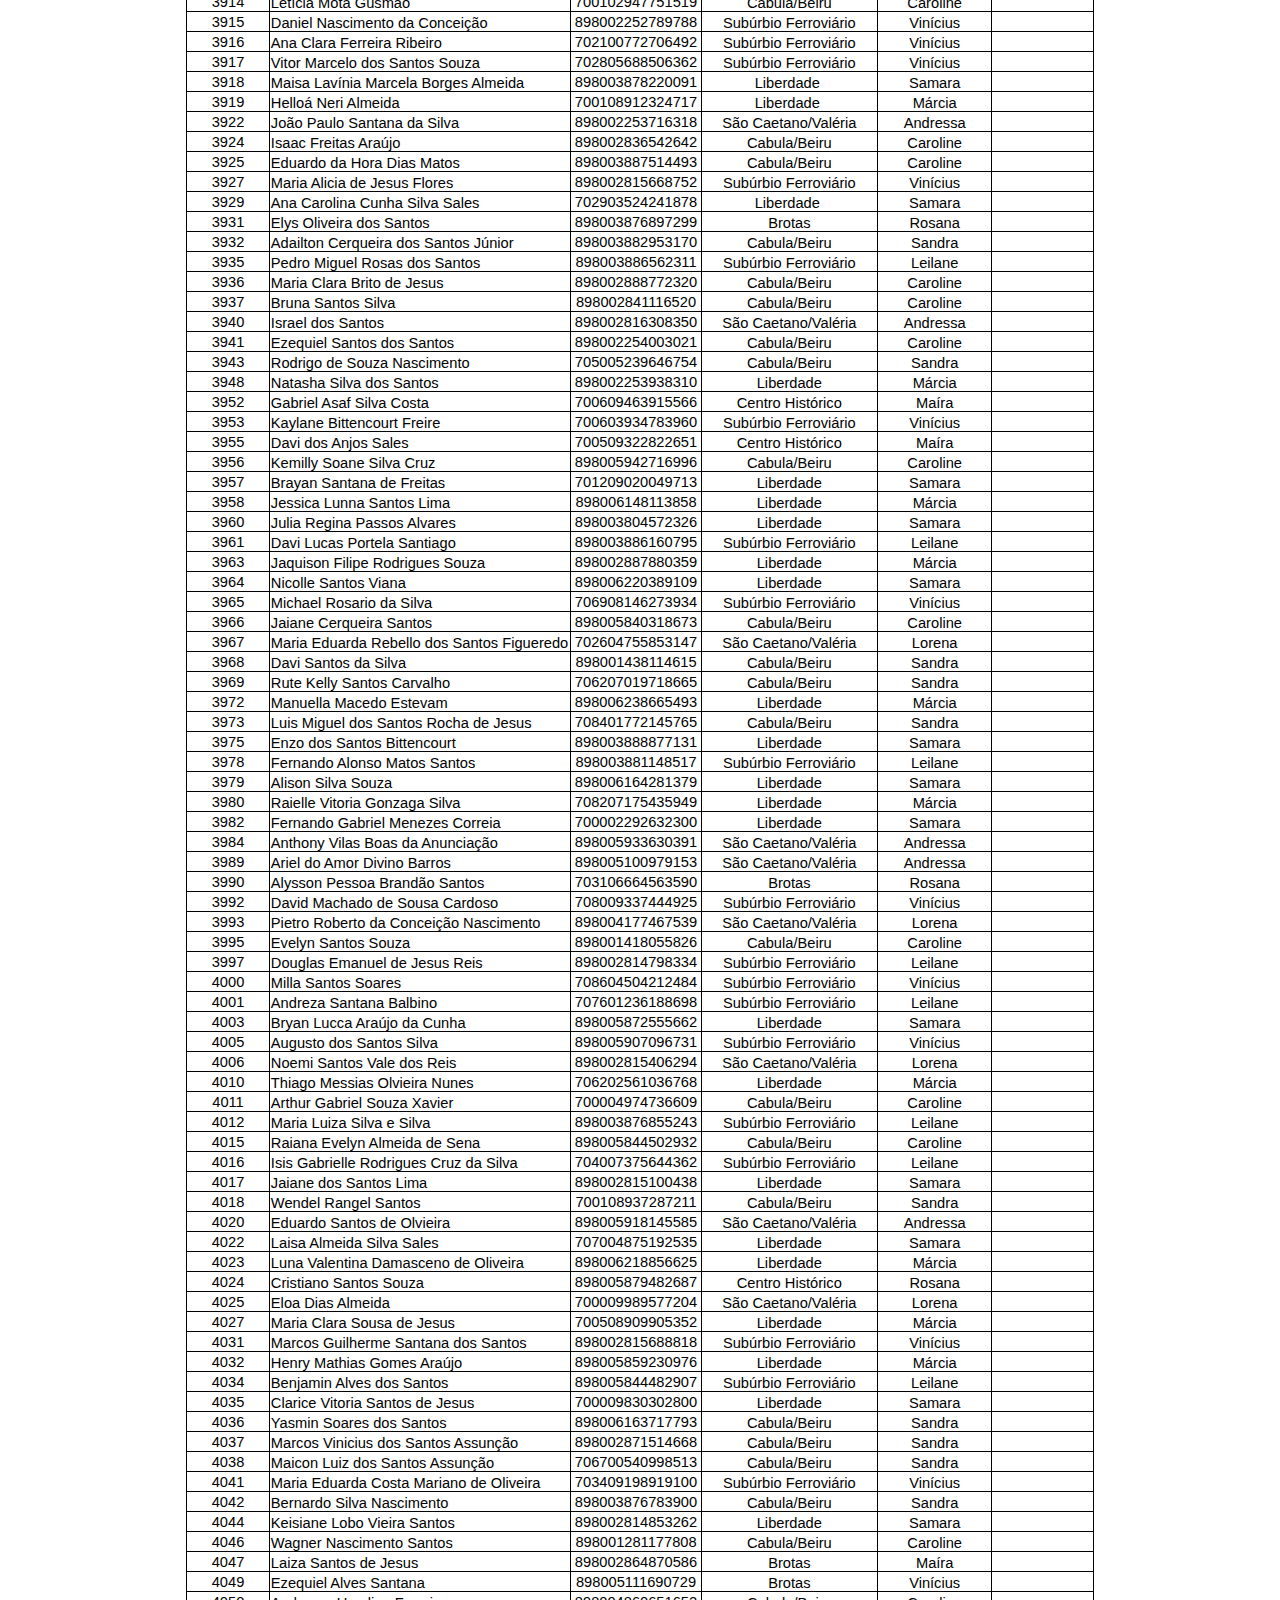
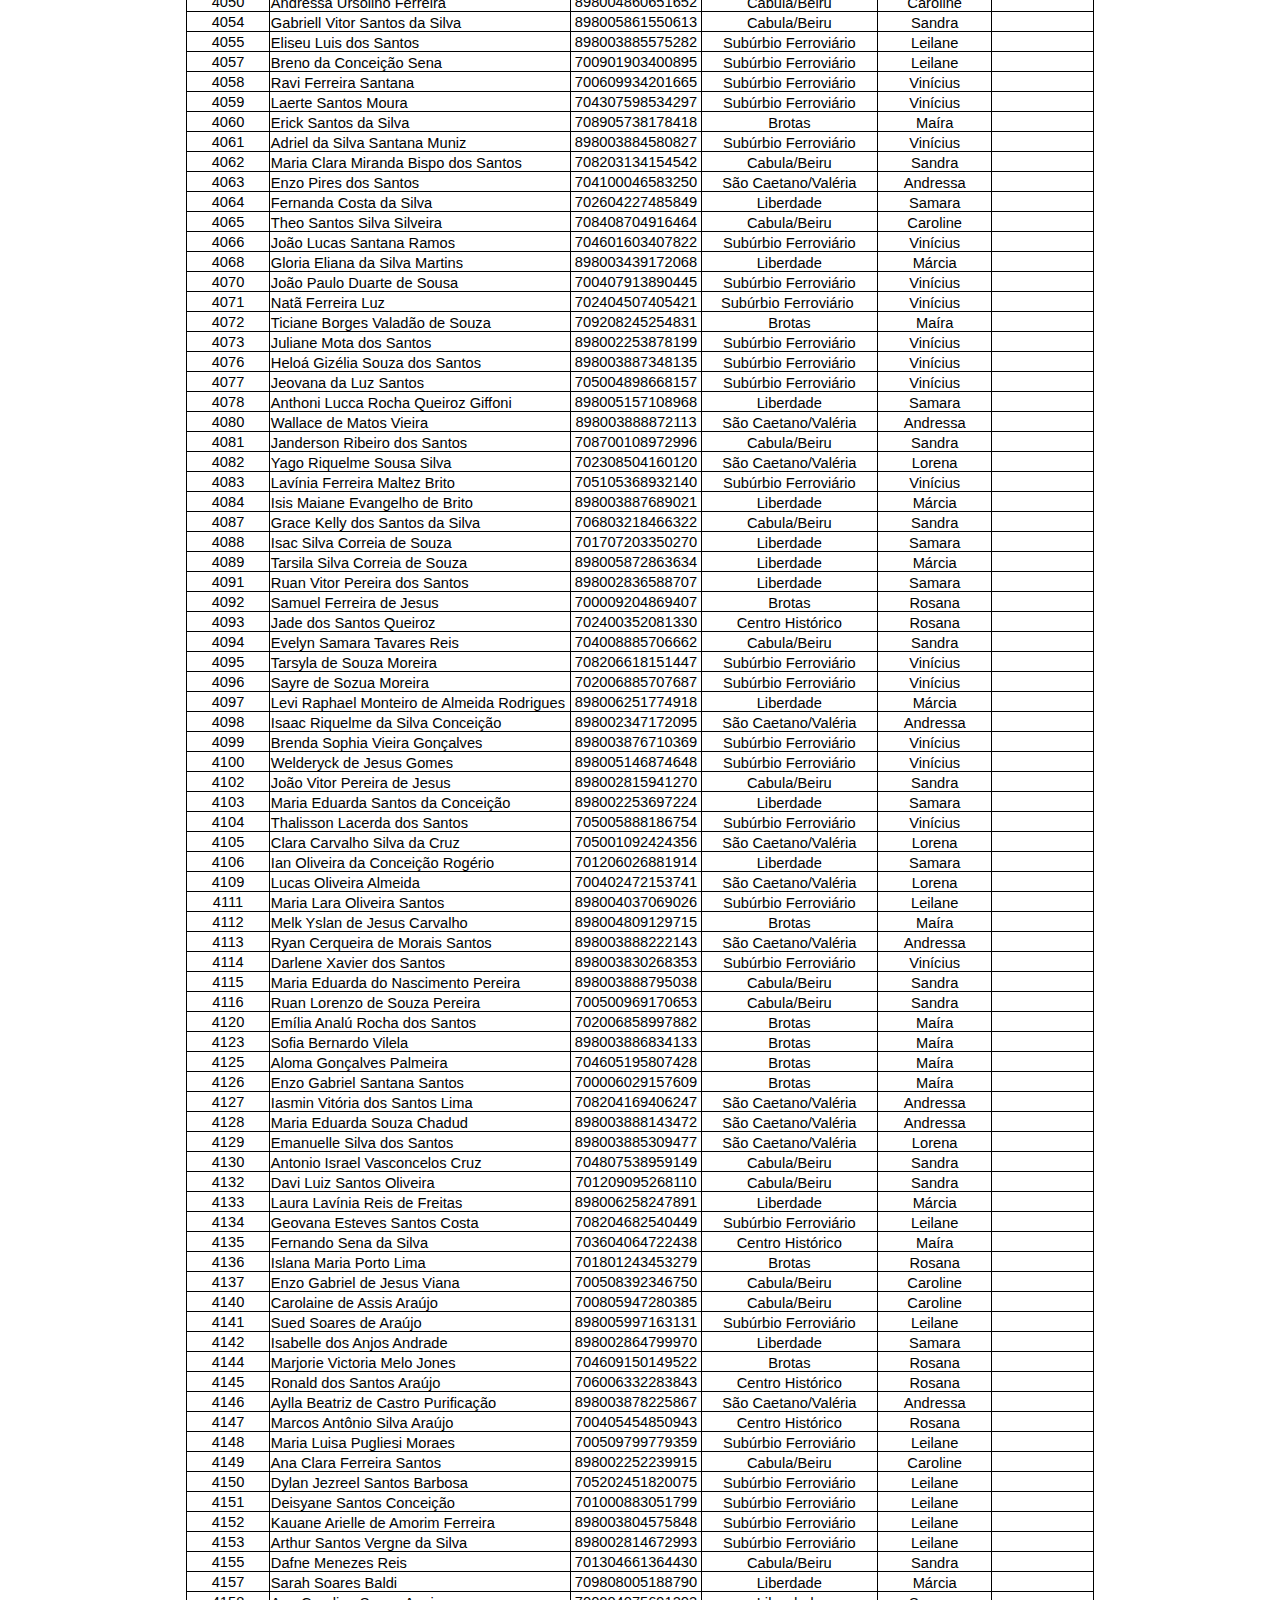
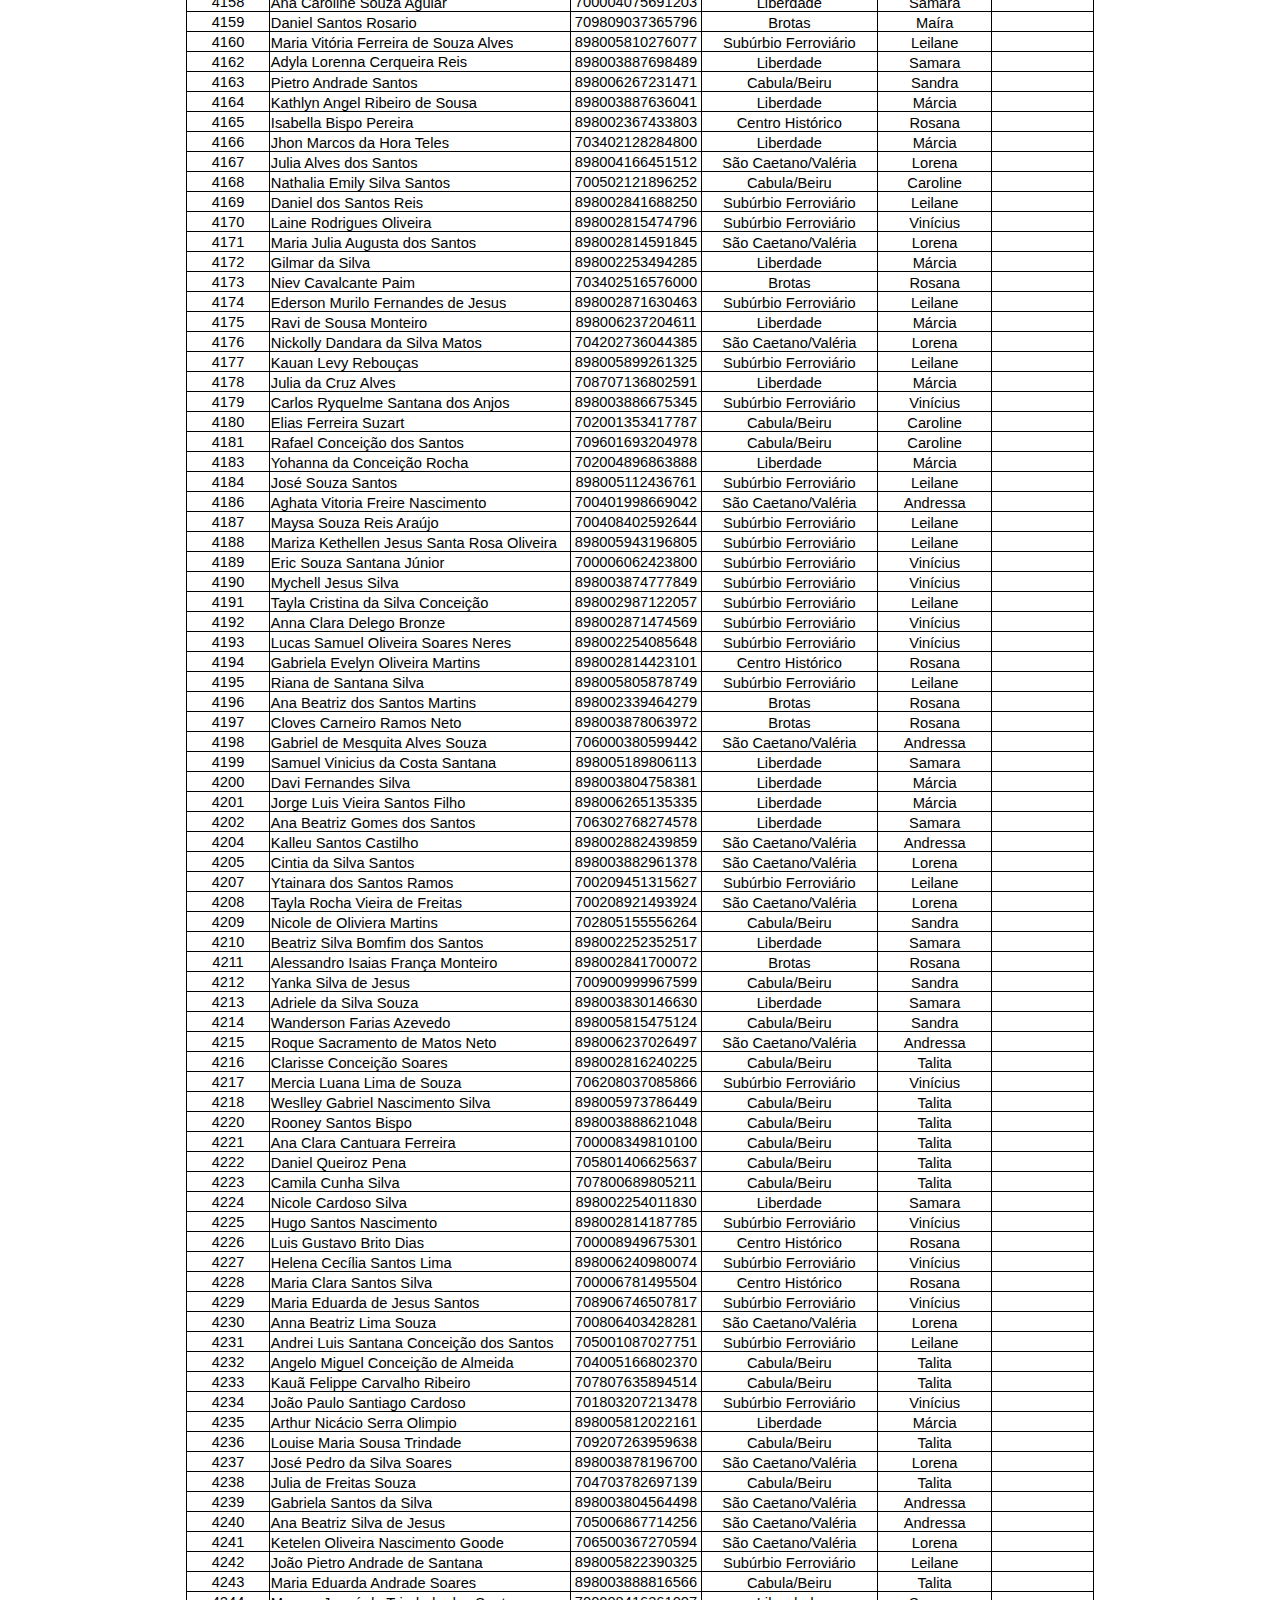
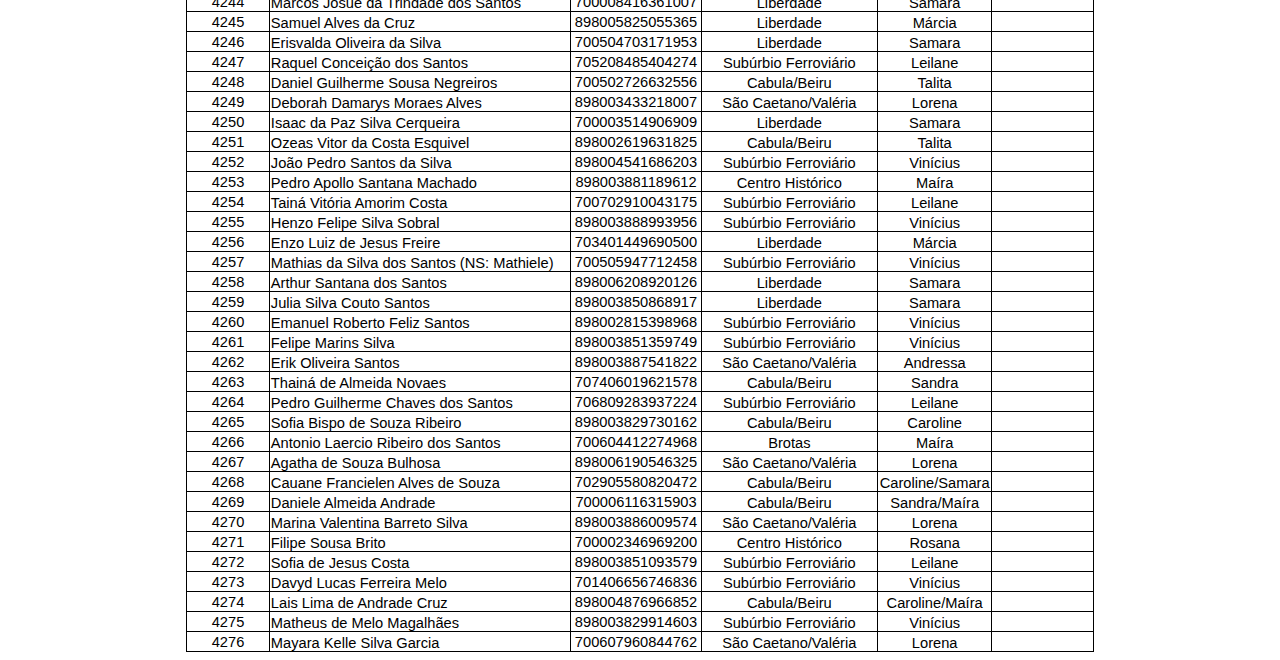
<file: outubro.htm>
<html xmlns:o="urn:schemas-microsoft-com:office:office"
xmlns:x="urn:schemas-microsoft-com:office:excel"
xmlns="http://www.w3.org/TR/REC-html40">

<head>
<meta http-equiv=Content-Type content="text/html; charset=windows-1252">
<meta name=ProgId content=Excel.Sheet>
<meta name=Generator content="Microsoft Excel 15">
<link rel=File-List href="outubro_arquivos/filelist.xml">
<style id="10.MATRICULAS ATIVAS OUT 2025v.simplificada_11776_Styles">
<!--table
	{mso-displayed-decimal-separator:"\,";
	mso-displayed-thousand-separator:"\.";}
.xl1511776
	{padding-top:1px;
	padding-right:1px;
	padding-left:1px;
	mso-ignore:padding;
	color:black;
	font-size:11.0pt;
	font-weight:400;
	font-style:normal;
	text-decoration:none;
	font-family:Calibri, sans-serif;
	mso-font-charset:0;
	mso-number-format:General;
	text-align:general;
	vertical-align:bottom;
	mso-background-source:auto;
	mso-pattern:auto;
	white-space:nowrap;}
.xl6311776
	{padding-top:1px;
	padding-right:1px;
	padding-left:1px;
	mso-ignore:padding;
	color:black;
	font-size:11.0pt;
	font-weight:400;
	font-style:normal;
	text-decoration:none;
	font-family:Calibri, sans-serif;
	mso-font-charset:0;
	mso-number-format:General;
	text-align:general;
	vertical-align:bottom;
	border:.5pt solid windowtext;
	mso-background-source:auto;
	mso-pattern:auto;
	white-space:nowrap;}
.xl6411776
	{padding-top:1px;
	padding-right:1px;
	padding-left:1px;
	mso-ignore:padding;
	color:black;
	font-size:11.0pt;
	font-weight:700;
	font-style:normal;
	text-decoration:none;
	font-family:Calibri, sans-serif;
	mso-font-charset:0;
	mso-number-format:General;
	text-align:general;
	vertical-align:bottom;
	mso-background-source:auto;
	mso-pattern:auto;
	white-space:nowrap;}
.xl6511776
	{padding-top:1px;
	padding-right:1px;
	padding-left:1px;
	mso-ignore:padding;
	color:black;
	font-size:11.0pt;
	font-weight:700;
	font-style:normal;
	text-decoration:none;
	font-family:Calibri, sans-serif;
	mso-font-charset:0;
	mso-number-format:General;
	text-align:general;
	vertical-align:bottom;
	border:.5pt solid windowtext;
	mso-background-source:auto;
	mso-pattern:auto;
	white-space:nowrap;}
.xl6611776
	{padding-top:1px;
	padding-right:1px;
	padding-left:1px;
	mso-ignore:padding;
	color:black;
	font-size:11.0pt;
	font-weight:400;
	font-style:normal;
	text-decoration:none;
	font-family:Calibri, sans-serif;
	mso-font-charset:0;
	mso-number-format:General;
	text-align:left;
	vertical-align:bottom;
	mso-background-source:auto;
	mso-pattern:auto;
	white-space:nowrap;}
.xl6711776
	{padding-top:1px;
	padding-right:1px;
	padding-left:1px;
	mso-ignore:padding;
	color:black;
	font-size:11.0pt;
	font-weight:400;
	font-style:normal;
	text-decoration:none;
	font-family:Calibri, sans-serif;
	mso-font-charset:0;
	mso-number-format:General;
	text-align:center;
	vertical-align:bottom;
	mso-background-source:auto;
	mso-pattern:auto;
	white-space:nowrap;}
.xl6811776
	{padding-top:1px;
	padding-right:1px;
	padding-left:1px;
	mso-ignore:padding;
	color:black;
	font-size:11.0pt;
	font-weight:400;
	font-style:normal;
	text-decoration:none;
	font-family:Calibri, sans-serif;
	mso-font-charset:0;
	mso-number-format:General;
	text-align:center;
	vertical-align:middle;
	mso-background-source:auto;
	mso-pattern:auto;
	white-space:nowrap;}
.xl6911776
	{padding-top:1px;
	padding-right:1px;
	padding-left:1px;
	mso-ignore:padding;
	color:black;
	font-size:11.0pt;
	font-weight:400;
	font-style:normal;
	text-decoration:none;
	font-family:Calibri, sans-serif;
	mso-font-charset:0;
	mso-number-format:0;
	text-align:center;
	vertical-align:middle;
	mso-background-source:auto;
	mso-pattern:auto;
	white-space:nowrap;}
.xl7011776
	{padding-top:1px;
	padding-right:1px;
	padding-left:1px;
	mso-ignore:padding;
	color:black;
	font-size:11.0pt;
	font-weight:400;
	font-style:normal;
	text-decoration:none;
	font-family:Calibri, sans-serif;
	mso-font-charset:0;
	mso-number-format:General;
	text-align:center;
	vertical-align:middle;
	border:.5pt solid windowtext;
	mso-background-source:auto;
	mso-pattern:auto;
	white-space:nowrap;}
.xl7111776
	{padding-top:1px;
	padding-right:1px;
	padding-left:1px;
	mso-ignore:padding;
	color:black;
	font-size:11.0pt;
	font-weight:400;
	font-style:normal;
	text-decoration:none;
	font-family:Calibri, sans-serif;
	mso-font-charset:0;
	mso-number-format:General;
	text-align:left;
	vertical-align:bottom;
	border:.5pt solid windowtext;
	mso-background-source:auto;
	mso-pattern:auto;
	white-space:nowrap;}
.xl7211776
	{padding-top:1px;
	padding-right:1px;
	padding-left:1px;
	mso-ignore:padding;
	color:black;
	font-size:11.0pt;
	font-weight:400;
	font-style:normal;
	text-decoration:none;
	font-family:Calibri, sans-serif;
	mso-font-charset:0;
	mso-number-format:0;
	text-align:center;
	vertical-align:middle;
	border:.5pt solid windowtext;
	mso-background-source:auto;
	mso-pattern:auto;
	white-space:nowrap;}
.xl7311776
	{padding-top:1px;
	padding-right:1px;
	padding-left:1px;
	mso-ignore:padding;
	color:black;
	font-size:11.0pt;
	font-weight:400;
	font-style:normal;
	text-decoration:none;
	font-family:Calibri, sans-serif;
	mso-font-charset:0;
	mso-number-format:General;
	text-align:center;
	vertical-align:bottom;
	border:.5pt solid windowtext;
	mso-background-source:auto;
	mso-pattern:auto;
	white-space:nowrap;}
.xl7411776
	{padding-top:1px;
	padding-right:1px;
	padding-left:1px;
	mso-ignore:padding;
	color:black;
	font-size:11.0pt;
	font-weight:400;
	font-style:normal;
	text-decoration:none;
	font-family:Calibri, sans-serif;
	mso-font-charset:0;
	mso-number-format:"Short Date";
	text-align:center;
	vertical-align:middle;
	border:.5pt solid windowtext;
	mso-background-source:auto;
	mso-pattern:auto;
	white-space:nowrap;}
.xl7511776
	{padding-top:1px;
	padding-right:1px;
	padding-left:1px;
	mso-ignore:padding;
	color:black;
	font-size:11.0pt;
	font-weight:400;
	font-style:normal;
	text-decoration:none;
	font-family:Calibri, sans-serif;
	mso-font-charset:0;
	mso-number-format:General;
	text-align:left;
	vertical-align:middle;
	border:.5pt solid windowtext;
	mso-background-source:auto;
	mso-pattern:auto;
	white-space:nowrap;}
.xl7611776
	{padding-top:1px;
	padding-right:1px;
	padding-left:1px;
	mso-ignore:padding;
	color:black;
	font-size:11.0pt;
	font-weight:400;
	font-style:normal;
	text-decoration:none;
	font-family:Calibri, sans-serif;
	mso-font-charset:0;
	mso-number-format:0;
	text-align:center;
	vertical-align:bottom;
	border:.5pt solid windowtext;
	mso-background-source:auto;
	mso-pattern:auto;
	white-space:nowrap;}
.xl7711776
	{padding-top:1px;
	padding-right:1px;
	padding-left:1px;
	mso-ignore:padding;
	color:windowtext;
	font-size:11.0pt;
	font-weight:400;
	font-style:normal;
	text-decoration:none;
	font-family:Calibri, sans-serif;
	mso-font-charset:0;
	mso-number-format:General;
	text-align:center;
	vertical-align:middle;
	border:.5pt solid windowtext;
	mso-background-source:auto;
	mso-pattern:auto;
	white-space:nowrap;}
.xl7811776
	{padding-top:1px;
	padding-right:1px;
	padding-left:1px;
	mso-ignore:padding;
	color:windowtext;
	font-size:11.0pt;
	font-weight:400;
	font-style:normal;
	text-decoration:none;
	font-family:Calibri, sans-serif;
	mso-font-charset:0;
	mso-number-format:General;
	text-align:center;
	vertical-align:bottom;
	border:.5pt solid windowtext;
	mso-background-source:auto;
	mso-pattern:auto;
	white-space:nowrap;}
.xl7911776
	{padding-top:1px;
	padding-right:1px;
	padding-left:1px;
	mso-ignore:padding;
	color:windowtext;
	font-size:11.0pt;
	font-weight:400;
	font-style:normal;
	text-decoration:none;
	font-family:Calibri, sans-serif;
	mso-font-charset:0;
	mso-number-format:0;
	text-align:center;
	vertical-align:middle;
	border:.5pt solid windowtext;
	mso-background-source:auto;
	mso-pattern:auto;
	white-space:nowrap;}
.xl8011776
	{padding-top:1px;
	padding-right:1px;
	padding-left:1px;
	mso-ignore:padding;
	color:windowtext;
	font-size:11.0pt;
	font-weight:400;
	font-style:normal;
	text-decoration:none;
	font-family:Calibri, sans-serif;
	mso-font-charset:0;
	mso-number-format:General;
	text-align:left;
	vertical-align:bottom;
	border:.5pt solid windowtext;
	mso-background-source:auto;
	mso-pattern:auto;
	white-space:nowrap;}
.xl8111776
	{padding-top:1px;
	padding-right:1px;
	padding-left:1px;
	mso-ignore:padding;
	color:black;
	font-size:11.0pt;
	font-weight:400;
	font-style:normal;
	text-decoration:none;
	font-family:Calibri, sans-serif;
	mso-font-charset:0;
	mso-number-format:General;
	text-align:general;
	vertical-align:middle;
	border:.5pt solid windowtext;
	mso-background-source:auto;
	mso-pattern:auto;
	white-space:nowrap;}
-->
</style>
</head>

<body>
<!--[if !excel]>&nbsp;&nbsp;<![endif]-->
<!--As seguintes informa��es foram geradas pelo Assistente para Publica��o como
P�gina da Web do Microsoft Excel.-->
<!--Se o mesmo item for republicado a partir do Excel, todas as informa��es
entre as marcas DIV ser�o substitu�das.-->
<!----------------------------->
<!--IN�CIO DA SA�DA DO 'ASSISTENTE PARA PUBLICA��O COMO P�GINA DA WEB' DO EXCEL
-->
<!----------------------------->

<div id="10.MATRICULAS ATIVAS OUT 2025v.simplificada_11776" align=center
x:publishsource="Excel">

<table border=0 cellpadding=0 cellspacing=0 width=907 class=xl1511776
 style='border-collapse:collapse;table-layout:fixed;width:680pt'>
 <col class=xl6811776 width=83 style='mso-width-source:userset;mso-width-alt:
 3035;width:62pt'>
 <col class=xl6611776 width=301 style='mso-width-source:userset;mso-width-alt:
 11008;width:226pt'>
 <col class=xl6911776 width=131 style='mso-width-source:userset;mso-width-alt:
 4790;width:98pt'>
 <col class=xl6711776 width=176 style='mso-width-source:userset;mso-width-alt:
 6436;width:132pt'>
 <col class=xl6711776 width=115 style='mso-width-source:userset;mso-width-alt:
 4205;width:86pt'>
 <col class=xl6611776 width=101 style='mso-width-source:userset;mso-width-alt:
 3693;width:76pt'>
 <tr height=23 style='mso-height-source:userset;height:17.25pt'>
  <td height=23 class=xl7711776 width=83 style='height:17.25pt;width:62pt'>N�mero</td>
  <td class=xl7811776 width=301 style='border-left:none;width:226pt'>Nome do
  Paciente</td>
  <td class=xl7911776 width=131 style='border-left:none;width:98pt'>CNS</td>
  <td class=xl7811776 width=176 style='border-left:none;width:132pt'>Distrito</td>
  <td class=xl7811776 width=115 style='border-left:none;width:86pt'>TR</td>
  <td class=xl7811776 width=101 style='border-left:none;width:76pt'>CID</td>
 </tr>
 <tr class=xl6411776 height=20 style='height:15.0pt'>
  <td height=20 class=xl7011776 style='height:15.0pt;border-top:none'>1864</td>
  <td class=xl7111776 style='border-top:none;border-left:none'>Alan Borges
  Silva</td>
  <td class=xl7211776 style='border-top:none;border-left:none'>704806069271246</td>
  <td class=xl7311776 style='border-top:none;border-left:none'>Centro Hist�rico</td>
  <td class=xl7311776 style='border-top:none;border-left:none'>Rosana</td>
  <td class=xl7111776 style='border-top:none;border-left:none'>F84+F71</td>
 </tr>
 <tr height=20 style='height:15.0pt'>
  <td height=20 class=xl7711776 style='height:15.0pt;border-top:none'>2541</td>
  <td class=xl8011776 style='border-top:none;border-left:none'>Luana Silva Lima
  dos Santos</td>
  <td class=xl7911776 style='border-top:none;border-left:none'>705000276972851</td>
  <td class=xl7311776 style='border-top:none;border-left:none'>Sub�rbio
  Ferrovi�rio</td>
  <td class=xl7811776 style='border-top:none;border-left:none'>Leilane</td>
  <td class=xl8011776 style='border-top:none;border-left:none'>F84</td>
 </tr>
 <tr height=20 style='height:15.0pt'>
  <td height=20 class=xl7711776 style='height:15.0pt;border-top:none'>2552</td>
  <td class=xl8011776 style='border-top:none;border-left:none'>Cleisson Targino
  Dias</td>
  <td class=xl7911776 style='border-top:none;border-left:none'>704205713574380</td>
  <td class=xl7311776 style='border-top:none;border-left:none'>Sub�rbio
  Ferrovi�rio</td>
  <td class=xl7811776 style='border-top:none;border-left:none'>Vin�cius</td>
  <td class=xl8011776 style='border-top:none;border-left:none'>F84</td>
 </tr>
 <tr height=20 style='height:15.0pt'>
  <td height=20 class=xl7011776 style='height:15.0pt;border-top:none'>2567</td>
  <td class=xl7111776 style='border-top:none;border-left:none'>Luiz Gustavo
  Souza Pereira</td>
  <td class=xl7211776 style='border-top:none;border-left:none'>898002353171321</td>
  <td class=xl7311776 style='border-top:none;border-left:none'>Brotas</td>
  <td class=xl7311776 style='border-top:none;border-left:none'>Ma�ra</td>
  <td class=xl7111776 style='border-top:none;border-left:none'>F84</td>
 </tr>
 <tr height=20 style='height:15.0pt'>
  <td height=20 class=xl7711776 style='height:15.0pt;border-top:none'>2572</td>
  <td class=xl8011776 style='border-top:none;border-left:none'>Matheus
  Concei��o Santos</td>
  <td class=xl7911776 style='border-top:none;border-left:none'>703001882856073</td>
  <td class=xl7311776 style='border-top:none;border-left:none'>S�o
  Caetano/Val�ria</td>
  <td class=xl7311776 style='border-top:none;border-left:none'>Andressa</td>
  <td class=xl7111776 style='border-top:none;border-left:none'>F72+F84.9+F06</td>
 </tr>
 <tr height=20 style='height:15.0pt'>
  <td height=20 class=xl7011776 style='height:15.0pt;border-top:none'>2653</td>
  <td class=xl7111776 style='border-top:none;border-left:none'>Elizeu Silva
  Santos</td>
  <td class=xl7911776 style='border-top:none;border-left:none'>701002800715998</td>
  <td class=xl7311776 style='border-top:none;border-left:none'>Sub�rbio
  Ferrovi�rio</td>
  <td class=xl7811776 style='border-top:none;border-left:none'>Vin�cius</td>
  <td class=xl8011776 style='border-top:none;border-left:none'>F84 + F72</td>
 </tr>
 <tr class=xl6411776 height=20 style='height:15.0pt'>
  <td height=20 class=xl7011776 style='height:15.0pt;border-top:none'>2658</td>
  <td class=xl7111776 style='border-top:none;border-left:none'>Yuri de Brito
  Rosa</td>
  <td class=xl7211776 style='border-top:none;border-left:none'>700902998674891</td>
  <td class=xl7311776 style='border-top:none;border-left:none'>Liberdade</td>
  <td class=xl7311776 style='border-top:none;border-left:none'>Samara</td>
  <td class=xl7111776 style='border-top:none;border-left:none'>&nbsp;</td>
 </tr>
 <tr height=20 style='height:15.0pt'>
  <td height=20 class=xl7011776 style='height:15.0pt;border-top:none'>2684</td>
  <td class=xl7111776 style='border-top:none;border-left:none'>Artur de Ara�jo
  Nogueira</td>
  <td class=xl7211776 style='border-top:none;border-left:none'>706206029485360</td>
  <td class=xl7311776 style='border-top:none;border-left:none'>Cabula/Beiru</td>
  <td class=xl7311776 style='border-top:none;border-left:none'>Sandra</td>
  <td class=xl7111776 style='border-top:none;border-left:none'>F84</td>
 </tr>
 <tr height=20 style='height:15.0pt'>
  <td height=20 class=xl7011776 style='height:15.0pt;border-top:none'>2745</td>
  <td class=xl7111776 style='border-top:none;border-left:none'>Jonata Souza
  Ferreira</td>
  <td class=xl7211776 style='border-top:none;border-left:none'>898002865028617</td>
  <td class=xl7311776 style='border-top:none;border-left:none'>Liberdade</td>
  <td class=xl7311776 style='border-top:none;border-left:none'>Samara</td>
  <td class=xl7111776 style='border-top:none;border-left:none'>&nbsp;</td>
 </tr>
 <tr height=20 style='height:15.0pt'>
  <td height=20 class=xl7711776 style='height:15.0pt;border-top:none'>2773</td>
  <td class=xl8011776 style='border-top:none;border-left:none'>Eduardo
  Flor�ncio dos Santos</td>
  <td class=xl7911776 style='border-top:none;border-left:none'>701404644269939</td>
  <td class=xl7311776 style='border-top:none;border-left:none'>Cabula/Beiru</td>
  <td class=xl7311776 style='border-top:none;border-left:none'>Talita</td>
  <td class=xl8011776 style='border-top:none;border-left:none'>F84</td>
 </tr>
 <tr height=20 style='height:15.0pt'>
  <td height=20 class=xl7011776 style='height:15.0pt;border-top:none'>2798</td>
  <td class=xl7111776 style='border-top:none;border-left:none'>Nicolas dos
  Santos de Jesus</td>
  <td class=xl7211776 style='border-top:none;border-left:none'>700500735595550</td>
  <td class=xl7311776 style='border-top:none;border-left:none'>Cabula/Beiru</td>
  <td class=xl7311776 style='border-top:none;border-left:none'>Talita</td>
  <td class=xl7111776 style='border-top:none;border-left:none'>F84+F71.1</td>
 </tr>
 <tr height=20 style='height:15.0pt'>
  <td height=20 class=xl7011776 style='height:15.0pt;border-top:none'>2810</td>
  <td class=xl7111776 style='border-top:none;border-left:none'>Ra� Rodolfo
  Silva dos Anjos Landim</td>
  <td class=xl7211776 style='border-top:none;border-left:none'>704309508196690</td>
  <td class=xl7311776 style='border-top:none;border-left:none'>Sub�rbio
  Ferrovi�rio</td>
  <td class=xl7011776 style='border-top:none;border-left:none'>Leilane</td>
  <td class=xl7511776 style='border-top:none;border-left:none'>F84</td>
 </tr>
 <tr class=xl6411776 height=20 style='height:15.0pt'>
  <td height=20 class=xl7011776 style='height:15.0pt;border-top:none'>2934</td>
  <td class=xl7111776 style='border-top:none;border-left:none'>Barbara Batista
  Silva</td>
  <td class=xl7211776 style='border-top:none;border-left:none'>898002816080694</td>
  <td class=xl7311776 style='border-top:none;border-left:none'>Brotas</td>
  <td class=xl7311776 style='border-top:none;border-left:none'>Ma�ra</td>
  <td class=xl7111776 style='border-top:none;border-left:none'>F84</td>
 </tr>
 <tr class=xl6411776 height=20 style='height:15.0pt'>
  <td height=20 class=xl7011776 style='height:15.0pt;border-top:none'>3047</td>
  <td class=xl7111776 style='border-top:none;border-left:none'>Saymon Manued de
  Jesus Gomes</td>
  <td class=xl7211776 style='border-top:none;border-left:none'>898003886675280</td>
  <td class=xl7311776 style='border-top:none;border-left:none'>Liberdade</td>
  <td class=xl7311776 style='border-top:none;border-left:none'>Samara</td>
  <td class=xl7111776 style='border-top:none;border-left:none'>&nbsp;</td>
 </tr>
 <tr class=xl6411776 height=20 style='height:15.0pt'>
  <td height=20 class=xl7011776 style='height:15.0pt;border-top:none'>3055</td>
  <td class=xl7111776 style='border-top:none;border-left:none'>Mateus Santos
  Lima<span style='mso-spacerun:yes'>�</span></td>
  <td class=xl7211776 style='border-top:none;border-left:none'>898002865262229</td>
  <td class=xl7311776 style='border-top:none;border-left:none'>S�o
  Caetano/Val�ria</td>
  <td class=xl7311776 style='border-top:none;border-left:none'>Lorena</td>
  <td class=xl7111776 style='border-top:none;border-left:none'>F84+F70</td>
 </tr>
 <tr class=xl6411776 height=20 style='height:15.0pt'>
  <td height=20 class=xl7011776 style='height:15.0pt;border-top:none'>3129</td>
  <td class=xl7111776 style='border-top:none;border-left:none'>Felipe Batista
  da Silva</td>
  <td class=xl7211776 style='border-top:none;border-left:none'>898003830752891</td>
  <td class=xl7311776 style='border-top:none;border-left:none'>Liberdade</td>
  <td class=xl7311776 style='border-top:none;border-left:none'>Samara</td>
  <td class=xl7111776 style='border-top:none;border-left:none'>&nbsp;</td>
 </tr>
 <tr class=xl6411776 height=20 style='height:15.0pt'>
  <td height=20 class=xl7011776 style='height:15.0pt;border-top:none'>3132</td>
  <td class=xl7111776 style='border-top:none;border-left:none'>Isabele Santos
  de Jesus da Hora</td>
  <td class=xl7211776 style='border-top:none;border-left:none'>898002871925250</td>
  <td class=xl7311776 style='border-top:none;border-left:none'>S�o
  Caetano/Val�ria</td>
  <td class=xl7311776 style='border-top:none;border-left:none'>Andressa</td>
  <td class=xl7111776 style='border-top:none;border-left:none'>F84+F71</td>
 </tr>
 <tr class=xl6411776 height=20 style='height:15.0pt'>
  <td height=20 class=xl7011776 style='height:15.0pt;border-top:none'>3144</td>
  <td class=xl7111776 style='border-top:none;border-left:none'>Quenas Xavier
  Silva</td>
  <td class=xl7211776 style='border-top:none;border-left:none'>898003886597948</td>
  <td class=xl7311776 style='border-top:none;border-left:none'>Liberdade</td>
  <td class=xl7311776 style='border-top:none;border-left:none'>Samara</td>
  <td class=xl7111776 style='border-top:none;border-left:none'>&nbsp;</td>
 </tr>
 <tr class=xl6411776 height=20 style='height:15.0pt'>
  <td height=20 class=xl7011776 style='height:15.0pt;border-top:none'>3145</td>
  <td class=xl7111776 style='border-top:none;border-left:none'>Lucas Silva</td>
  <td class=xl7211776 style='border-top:none;border-left:none'>700602985423561</td>
  <td class=xl7311776 style='border-top:none;border-left:none'>Liberdade</td>
  <td class=xl7311776 style='border-top:none;border-left:none'>Samara</td>
  <td class=xl7111776 style='border-top:none;border-left:none'>&nbsp;</td>
 </tr>
 <tr height=20 style='height:15.0pt'>
  <td height=20 class=xl7011776 style='height:15.0pt;border-top:none'>3148</td>
  <td class=xl7111776 style='border-top:none;border-left:none'>Gabriel de
  Oliveira Santos</td>
  <td class=xl7211776 style='border-top:none;border-left:none'>898002252684595</td>
  <td class=xl7311776 style='border-top:none;border-left:none'>S�o
  Caetano/Val�ria</td>
  <td class=xl7311776 style='border-top:none;border-left:none'>Lorena</td>
  <td class=xl7111776 style='border-top:none;border-left:none'>F84+F70</td>
 </tr>
 <tr height=20 style='height:15.0pt'>
  <td height=20 class=xl7011776 style='height:15.0pt;border-top:none'>3174</td>
  <td class=xl7111776 style='border-top:none;border-left:none'>Alef Concei��o
  de Jesus Santos</td>
  <td class=xl7211776 style='border-top:none;border-left:none'>701103084355810</td>
  <td class=xl7311776 style='border-top:none;border-left:none'>S�o
  Caetano/Val�ria</td>
  <td class=xl7311776 style='border-top:none;border-left:none'>Andressa</td>
  <td class=xl7111776 style='border-top:none;border-left:none'>F84</td>
 </tr>
 <tr height=20 style='height:15.0pt'>
  <td height=20 class=xl7011776 style='height:15.0pt;border-top:none'>3180</td>
  <td class=xl7111776 style='border-top:none;border-left:none'>Ester Yasmin de
  Oliveira Santana</td>
  <td class=xl7211776 style='border-top:none;border-left:none'>898002930116627</td>
  <td class=xl7311776 style='border-top:none;border-left:none'>Liberdade</td>
  <td class=xl7311776 style='border-top:none;border-left:none'>Samara</td>
  <td class=xl7111776 style='border-top:none;border-left:none'>&nbsp;</td>
 </tr>
 <tr height=20 style='height:15.0pt'>
  <td height=20 class=xl7011776 style='height:15.0pt;border-top:none'>3195</td>
  <td class=xl7111776 style='border-top:none;border-left:none'>Sibele Queiroz
  Garcez Lima</td>
  <td class=xl7211776 style='border-top:none;border-left:none'>898002871495965</td>
  <td class=xl7311776 style='border-top:none;border-left:none'>Sub�rbio
  Ferrovi�rio</td>
  <td class=xl7311776 style='border-top:none;border-left:none'>Vin�cius</td>
  <td class=xl7111776 style='border-top:none;border-left:none'>F84+F71.1+F91</td>
 </tr>
 <tr height=20 style='height:15.0pt'>
  <td height=20 class=xl7011776 style='height:15.0pt;border-top:none'>3199</td>
  <td class=xl7111776 style='border-top:none;border-left:none'>Pedro Henrique
  Souza Soares</td>
  <td class=xl7211776 style='border-top:none;border-left:none'>898003886749586</td>
  <td class=xl7311776 style='border-top:none;border-left:none'>Sub�rbio
  Ferrovi�rio</td>
  <td class=xl7311776 style='border-top:none;border-left:none'>Leilane</td>
  <td class=xl7111776 style='border-top:none;border-left:none'>F84</td>
 </tr>
 <tr height=20 style='height:15.0pt'>
  <td height=20 class=xl7011776 style='height:15.0pt;border-top:none'>3221</td>
  <td class=xl7111776 style='border-top:none;border-left:none'>Rubens Santos
  Nascimento</td>
  <td class=xl7211776 style='border-top:none;border-left:none'>898003883037003</td>
  <td class=xl7311776 style='border-top:none;border-left:none'>Cabula/Beiru</td>
  <td class=xl7311776 style='border-top:none;border-left:none'>Caroline</td>
  <td class=xl7111776 style='border-top:none;border-left:none'>F84+F71.1</td>
 </tr>
 <tr height=20 style='height:15.0pt'>
  <td height=20 class=xl7011776 style='height:15.0pt;border-top:none'>3224</td>
  <td class=xl7111776 style='border-top:none;border-left:none'>Cristian Brito
  Silva</td>
  <td class=xl7211776 style='border-top:none;border-left:none'>898005121726858</td>
  <td class=xl7311776 style='border-top:none;border-left:none'>Liberdade</td>
  <td class=xl7311776 style='border-top:none;border-left:none'>Samara</td>
  <td class=xl7111776 style='border-top:none;border-left:none'>&nbsp;</td>
 </tr>
 <tr class=xl6411776 height=20 style='height:15.0pt'>
  <td height=20 class=xl7011776 style='height:15.0pt;border-top:none'>3236</td>
  <td class=xl7111776 style='border-top:none;border-left:none'>Jo�o Guilherme
  Brito dos Santos</td>
  <td class=xl7211776 style='border-top:none;border-left:none'>898003804229680</td>
  <td class=xl7311776 style='border-top:none;border-left:none'>Liberdade</td>
  <td class=xl7311776 style='border-top:none;border-left:none'>Samara</td>
  <td class=xl7111776 style='border-top:none;border-left:none'>&nbsp;</td>
 </tr>
 <tr height=20 style='height:15.0pt'>
  <td height=20 class=xl7011776 style='height:15.0pt;border-top:none'>3238</td>
  <td class=xl7111776 style='border-top:none;border-left:none'>Guilherme Santos
  Barbosa</td>
  <td class=xl7211776 style='border-top:none;border-left:none'>709203279656733</td>
  <td class=xl7311776 style='border-top:none;border-left:none'>Sub�rbio
  Ferrovi�rio</td>
  <td class=xl7311776 style='border-top:none;border-left:none'>Vin�cius</td>
  <td class=xl7111776 style='border-top:none;border-left:none'>F84</td>
 </tr>
 <tr height=20 style='height:15.0pt'>
  <td height=20 class=xl7011776 style='height:15.0pt;border-top:none'>3241</td>
  <td class=xl8111776 style='border-top:none;border-left:none'>Laz�ro Luiz de
  Melo Soares</td>
  <td class=xl7211776 style='border-top:none;border-left:none'>898003804683756</td>
  <td class=xl7411776 style='border-top:none;border-left:none'>S�o
  Caetano/Val�ria</td>
  <td class=xl7411776 style='border-top:none;border-left:none'>Lorena</td>
  <td class=xl7411776 style='border-top:none;border-left:none'>&nbsp;</td>
 </tr>
 <tr class=xl6411776 height=20 style='height:15.0pt'>
  <td height=20 class=xl7011776 style='height:15.0pt;border-top:none'>3261</td>
  <td class=xl7111776 style='border-top:none;border-left:none'>Caique da
  Encarna��o Cerqueira</td>
  <td class=xl7211776 style='border-top:none;border-left:none'>703400531475900</td>
  <td class=xl7311776 style='border-top:none;border-left:none'>Liberdade</td>
  <td class=xl7311776 style='border-top:none;border-left:none'>Samara</td>
  <td class=xl7111776 style='border-top:none;border-left:none'>&nbsp;</td>
 </tr>
 <tr class=xl6411776 height=20 style='height:15.0pt'>
  <td height=20 class=xl7011776 style='height:15.0pt;border-top:none'>3270</td>
  <td class=xl7111776 style='border-top:none;border-left:none'>Heloiza
  Emanuelly Balbino Viana</td>
  <td class=xl7211776 style='border-top:none;border-left:none'>898003885313121</td>
  <td class=xl7311776 style='border-top:none;border-left:none'>Liberdade</td>
  <td class=xl7311776 style='border-top:none;border-left:none'>Samara</td>
  <td class=xl7111776 style='border-top:none;border-left:none'>&nbsp;</td>
 </tr>
 <tr class=xl6411776 height=20 style='height:15.0pt'>
  <td height=20 class=xl7011776 style='height:15.0pt;border-top:none'>3282</td>
  <td class=xl7111776 style='border-top:none;border-left:none'>Raquel Assis de
  Santana</td>
  <td class=xl7211776 style='border-top:none;border-left:none'>898000726005217</td>
  <td class=xl7311776 style='border-top:none;border-left:none'>S�o
  Caetano/Val�ria</td>
  <td class=xl7311776 style='border-top:none;border-left:none'>Lorena</td>
  <td class=xl7111776 style='border-top:none;border-left:none'>F43+F79.9+F70</td>
 </tr>
 <tr class=xl6411776 height=20 style='height:15.0pt'>
  <td height=20 class=xl7011776 style='height:15.0pt;border-top:none'>3284</td>
  <td class=xl7111776 style='border-top:none;border-left:none'>Ramayana dos
  Santos Celestino</td>
  <td class=xl7211776 style='border-top:none;border-left:none'>898003884567065</td>
  <td class=xl7311776 style='border-top:none;border-left:none'>Liberdade</td>
  <td class=xl7311776 style='border-top:none;border-left:none'>Samara</td>
  <td class=xl7111776 style='border-top:none;border-left:none'>&nbsp;</td>
 </tr>
 <tr class=xl6411776 height=20 style='height:15.0pt'>
  <td height=20 class=xl7011776 style='height:15.0pt;border-top:none'>3289</td>
  <td class=xl7111776 style='border-top:none;border-left:none'>Miguel de
  Oliveira dos Santos</td>
  <td class=xl7211776 style='border-top:none;border-left:none'>700406487099547</td>
  <td class=xl7311776 style='border-top:none;border-left:none'>Liberdade</td>
  <td class=xl7311776 style='border-top:none;border-left:none'>Samara</td>
  <td class=xl7111776 style='border-top:none;border-left:none'>&nbsp;</td>
 </tr>
 <tr class=xl6411776 height=20 style='height:15.0pt'>
  <td height=20 class=xl7011776 style='height:15.0pt;border-top:none'>3306</td>
  <td class=xl7111776 style='border-top:none;border-left:none'>Bruna de Santana
  Borges</td>
  <td class=xl7211776 style='border-top:none;border-left:none'>702400058206520</td>
  <td class=xl7311776 style='border-top:none;border-left:none'>Liberdade</td>
  <td class=xl7311776 style='border-top:none;border-left:none'>Samara</td>
  <td class=xl7111776 style='border-top:none;border-left:none'>&nbsp;</td>
 </tr>
 <tr class=xl6411776 height=20 style='height:15.0pt'>
  <td height=20 class=xl7011776 style='height:15.0pt;border-top:none'>3314</td>
  <td class=xl7111776 style='border-top:none;border-left:none'>Ana Maria
  Mendon�a dos Santos</td>
  <td class=xl7211776 style='border-top:none;border-left:none'>898003886614729</td>
  <td class=xl7311776 style='border-top:none;border-left:none'>Sub�rbio
  Ferrovi�rio</td>
  <td class=xl7311776 style='border-top:none;border-left:none'>Leilane</td>
  <td class=xl7111776 style='border-top:none;border-left:none'>F84</td>
 </tr>
 <tr class=xl6411776 height=20 style='height:15.0pt'>
  <td height=20 class=xl7011776 style='height:15.0pt;border-top:none'>3323</td>
  <td class=xl7111776 style='border-top:none;border-left:none'>Juan Lucas
  Bonfim Santos</td>
  <td class=xl7211776 style='border-top:none;border-left:none'>702500326071934</td>
  <td class=xl7311776 style='border-top:none;border-left:none'>Sub�rbio
  Ferrovi�rio</td>
  <td class=xl7311776 style='border-top:none;border-left:none'>Leilane</td>
  <td class=xl7111776 style='border-top:none;border-left:none'>F84</td>
 </tr>
 <tr class=xl6411776 height=20 style='height:15.0pt'>
  <td height=20 class=xl7011776 style='height:15.0pt;border-top:none'>3345</td>
  <td class=xl7111776 style='border-top:none;border-left:none'>Kayla Souza
  Santos</td>
  <td class=xl7211776 style='border-top:none;border-left:none'>898004214547901</td>
  <td class=xl7311776 style='border-top:none;border-left:none'>S�o
  Caetano/Val�ria</td>
  <td class=xl7311776 style='border-top:none;border-left:none'>Andressa</td>
  <td class=xl7111776 style='border-top:none;border-left:none'>F84</td>
 </tr>
 <tr class=xl6411776 height=20 style='height:15.0pt'>
  <td height=20 class=xl7011776 style='height:15.0pt;border-top:none'>3353</td>
  <td class=xl7111776 style='border-top:none;border-left:none'>Sandro Guilherme
  da Silva Nunes</td>
  <td class=xl7211776 style='border-top:none;border-left:none'>704205266685382</td>
  <td class=xl7311776 style='border-top:none;border-left:none'>Liberdade</td>
  <td class=xl7311776 style='border-top:none;border-left:none'>Samara</td>
  <td class=xl7111776 style='border-top:none;border-left:none'>&nbsp;</td>
 </tr>
 <tr class=xl6411776 height=20 style='height:15.0pt'>
  <td height=20 class=xl7011776 style='height:15.0pt;border-top:none'>3359</td>
  <td class=xl7111776 style='border-top:none;border-left:none'>Uanderson
  Menezes Hora Alves Ribeiro Oliveira</td>
  <td class=xl7211776 style='border-top:none;border-left:none'>700602493949764</td>
  <td class=xl7311776 style='border-top:none;border-left:none'>Sub�rbio
  Ferrovi�rio</td>
  <td class=xl7311776 style='border-top:none;border-left:none'>Leilane</td>
  <td class=xl7111776 style='border-top:none;border-left:none'>F84 + F70</td>
 </tr>
 <tr class=xl6411776 height=20 style='height:15.0pt'>
  <td height=20 class=xl7011776 style='height:15.0pt;border-top:none'>3382</td>
  <td class=xl7111776 style='border-top:none;border-left:none'>Guilherme
  Freitas dos Santos</td>
  <td class=xl7211776 style='border-top:none;border-left:none'>898003888831360</td>
  <td class=xl7311776 style='border-top:none;border-left:none'>Cabula/Beiru</td>
  <td class=xl7311776 style='border-top:none;border-left:none'>Caroline</td>
  <td class=xl7111776 style='border-top:none;border-left:none'>F84+F29+F42</td>
 </tr>
 <tr class=xl6411776 height=20 style='height:15.0pt'>
  <td height=20 class=xl7011776 style='height:15.0pt;border-top:none'>3387</td>
  <td class=xl7111776 style='border-top:none;border-left:none'>Jailane dos
  Santos Carneiro</td>
  <td class=xl7211776 style='border-top:none;border-left:none'>898002888479267</td>
  <td class=xl7311776 style='border-top:none;border-left:none'>Liberdade</td>
  <td class=xl7311776 style='border-top:none;border-left:none'>Samara</td>
  <td class=xl7111776 style='border-top:none;border-left:none'>&nbsp;</td>
 </tr>
 <tr class=xl6411776 height=20 style='height:15.0pt'>
  <td height=20 class=xl7011776 style='height:15.0pt;border-top:none'>3397</td>
  <td class=xl7111776 style='border-top:none;border-left:none'>Emanuel Soares
  Sousa Concei��o</td>
  <td class=xl7211776 style='border-top:none;border-left:none'>706904108826537</td>
  <td class=xl7311776 style='border-top:none;border-left:none'>Liberdade</td>
  <td class=xl7311776 style='border-top:none;border-left:none'>Samara</td>
  <td class=xl7111776 style='border-top:none;border-left:none'>&nbsp;</td>
 </tr>
 <tr height=20 style='height:15.0pt'>
  <td height=20 class=xl7011776 style='height:15.0pt;border-top:none'>3405</td>
  <td class=xl7111776 style='border-top:none;border-left:none'>Jo�o Vitor
  Estev�o Silva dos Santos</td>
  <td class=xl7211776 style='border-top:none;border-left:none'>704508380931710</td>
  <td class=xl7311776 style='border-top:none;border-left:none'>Liberdade</td>
  <td class=xl7311776 style='border-top:none;border-left:none'>Samara</td>
  <td class=xl7511776 style='border-top:none;border-left:none'>&nbsp;</td>
 </tr>
 <tr class=xl6411776 height=20 style='height:15.0pt'>
  <td height=20 class=xl7011776 style='height:15.0pt;border-top:none'>3417</td>
  <td class=xl7111776 style='border-top:none;border-left:none'>Mar�lia Vit�ria
  Pitanga Nunes Bitencur</td>
  <td class=xl7211776 style='border-top:none;border-left:none'>898003851459050</td>
  <td class=xl7311776 style='border-top:none;border-left:none'>S�o
  Caetano/Val�ria</td>
  <td class=xl7311776 style='border-top:none;border-left:none'>Andressa</td>
  <td class=xl7111776 style='border-top:none;border-left:none'>F84+F90</td>
 </tr>
 <tr class=xl6511776 height=20 style='height:15.0pt'>
  <td height=20 class=xl7011776 style='height:15.0pt;border-top:none'>3434</td>
  <td class=xl7111776 style='border-top:none;border-left:none'>Tarsis
  Evangelista Maciel</td>
  <td class=xl7211776 style='border-top:none;border-left:none'>700201431100822</td>
  <td class=xl7311776 style='border-top:none;border-left:none'>Sub�rbio
  Ferrovi�rio</td>
  <td class=xl7311776 style='border-top:none;border-left:none'>Leilane</td>
  <td class=xl7111776 style='border-top:none;border-left:none'>F84</td>
 </tr>
 <tr height=20 style='height:15.0pt'>
  <td height=20 class=xl7011776 style='height:15.0pt;border-top:none'>3450</td>
  <td class=xl7111776 style='border-top:none;border-left:none'>Thauan Santos
  Prates</td>
  <td class=xl7211776 style='border-top:none;border-left:none'>703404200099816</td>
  <td class=xl7311776 style='border-top:none;border-left:none'>Liberdade</td>
  <td class=xl7311776 style='border-top:none;border-left:none'>Samara</td>
  <td class=xl7111776 style='border-top:none;border-left:none'>&nbsp;</td>
 </tr>
 <tr class=xl6311776 height=20 style='height:15.0pt'>
  <td height=20 class=xl7011776 style='height:15.0pt;border-top:none'>3451</td>
  <td class=xl7111776 style='border-top:none;border-left:none'>Kauan Santos
  Prates</td>
  <td class=xl7211776 style='border-top:none;border-left:none'>898002871549453</td>
  <td class=xl7311776 style='border-top:none;border-left:none'>Liberdade</td>
  <td class=xl7311776 style='border-top:none;border-left:none'>Samara</td>
  <td class=xl7111776 style='border-top:none;border-left:none'>&nbsp;</td>
 </tr>
 <tr class=xl6411776 height=20 style='height:15.0pt'>
  <td height=20 class=xl7011776 style='height:15.0pt;border-top:none'>3457</td>
  <td class=xl7111776 style='border-top:none;border-left:none'>Fael de Jesus
  Barbosa</td>
  <td class=xl7211776 style='border-top:none;border-left:none'>898003874612602</td>
  <td class=xl7311776 style='border-top:none;border-left:none'>Liberdade</td>
  <td class=xl7311776 style='border-top:none;border-left:none'>Samara</td>
  <td class=xl7111776 style='border-top:none;border-left:none'>&nbsp;</td>
 </tr>
 <tr class=xl6411776 height=20 style='height:15.0pt'>
  <td height=20 class=xl7011776 style='height:15.0pt;border-top:none'>3468</td>
  <td class=xl7111776 style='border-top:none;border-left:none'>Anderson da
  Purifica��o dos Santos Filho</td>
  <td class=xl7211776 style='border-top:none;border-left:none'>898005105560428</td>
  <td class=xl7311776 style='border-top:none;border-left:none'>Liberdade</td>
  <td class=xl7311776 style='border-top:none;border-left:none'>Samara</td>
  <td class=xl7111776 style='border-top:none;border-left:none'>&nbsp;</td>
 </tr>
 <tr class=xl6411776 height=20 style='height:15.0pt'>
  <td height=20 class=xl7011776 style='height:15.0pt;border-top:none'>3479</td>
  <td class=xl7111776 style='border-top:none;border-left:none'>Jomilson
  Nascimento dos Santos</td>
  <td class=xl7211776 style='border-top:none;border-left:none'>898002253305911</td>
  <td class=xl7311776 style='border-top:none;border-left:none'>Sub�rbio
  Ferrovi�rio</td>
  <td class=xl7311776 style='border-top:none;border-left:none'>Vin�cius</td>
  <td class=xl7111776 style='border-top:none;border-left:none'>&nbsp;</td>
 </tr>
 <tr class=xl6411776 height=20 style='height:15.0pt'>
  <td height=20 class=xl7011776 style='height:15.0pt;border-top:none'>3489</td>
  <td class=xl7111776 style='border-top:none;border-left:none'>Sophia de Souza
  Silva</td>
  <td class=xl7611776 style='border-top:none;border-left:none'>898003887518235</td>
  <td class=xl7311776 style='border-top:none;border-left:none'>S�o
  Caetano/Val�ria</td>
  <td class=xl7311776 style='border-top:none;border-left:none'>Lorena</td>
  <td class=xl7111776 style='border-top:none;border-left:none'>F84+F71.1</td>
 </tr>
 <tr class=xl6411776 height=20 style='height:15.0pt'>
  <td height=20 class=xl7011776 style='height:15.0pt;border-top:none'>3492</td>
  <td class=xl7111776 style='border-top:none;border-left:none'>Luis Henrique da
  Silva Borges</td>
  <td class=xl7211776 style='border-top:none;border-left:none'>898002882686368</td>
  <td class=xl7311776 style='border-top:none;border-left:none'>Liberdade</td>
  <td class=xl7311776 style='border-top:none;border-left:none'>M�rcia</td>
  <td class=xl7111776 style='border-top:none;border-left:none'>F84</td>
 </tr>
 <tr class=xl6411776 height=20 style='height:15.0pt'>
  <td height=20 class=xl7011776 style='height:15.0pt;border-top:none'>3516</td>
  <td class=xl7111776 style='border-top:none;border-left:none'>Leandro Silva
  Lima</td>
  <td class=xl7211776 style='border-top:none;border-left:none'>700400410725243</td>
  <td class=xl7311776 style='border-top:none;border-left:none'>Sub�rbio
  Ferrovi�rio</td>
  <td class=xl7311776 style='border-top:none;border-left:none'>Leilane</td>
  <td class=xl7111776 style='border-top:none;border-left:none'>F84</td>
 </tr>
 <tr height=20 style='height:15.0pt'>
  <td height=20 class=xl7011776 style='height:15.0pt;border-top:none'>3522</td>
  <td class=xl7111776 style='border-top:none;border-left:none'>Luiz Henrique de
  Jesus Nery</td>
  <td class=xl7211776 style='border-top:none;border-left:none'>705001291203651</td>
  <td class=xl7311776 style='border-top:none;border-left:none'>Sub�rbio
  Ferrovi�rio</td>
  <td class=xl7311776 style='border-top:none;border-left:none'>Vin�cius</td>
  <td class=xl7111776 style='border-top:none;border-left:none'>&nbsp;</td>
 </tr>
 <tr height=20 style='height:15.0pt'>
  <td height=20 class=xl7011776 style='height:15.0pt;border-top:none'>3528</td>
  <td class=xl7111776 style='border-top:none;border-left:none'>Jaili de
  Oliveira Santos</td>
  <td class=xl7211776 style='border-top:none;border-left:none'>705404481307090</td>
  <td class=xl7311776 style='border-top:none;border-left:none'>Cabula/Beiru</td>
  <td class=xl7311776 style='border-top:none;border-left:none'>Sandra</td>
  <td class=xl7111776 style='border-top:none;border-left:none'>F84+F72</td>
 </tr>
 <tr class=xl6411776 height=20 style='height:15.0pt'>
  <td height=20 class=xl7011776 style='height:15.0pt;border-top:none'>3542</td>
  <td class=xl7111776 style='border-top:none;border-left:none'>Stefany dos
  Santos da Paz</td>
  <td class=xl7211776 style='border-top:none;border-left:none'>700305910615736</td>
  <td class=xl7311776 style='border-top:none;border-left:none'>Sub�rbio
  Ferrovi�rio</td>
  <td class=xl7311776 style='border-top:none;border-left:none'>Leilane</td>
  <td class=xl7111776 style='border-top:none;border-left:none'>&nbsp;</td>
 </tr>
 <tr height=20 style='height:15.0pt'>
  <td height=20 class=xl7011776 style='height:15.0pt;border-top:none'>3547</td>
  <td class=xl7111776 style='border-top:none;border-left:none'>Jo�o Pedro
  Ribeiro Costa Correia</td>
  <td class=xl7611776 style='border-top:none;border-left:none'>703402334456700</td>
  <td class=xl7311776 style='border-top:none;border-left:none'>Brotas</td>
  <td class=xl7311776 style='border-top:none;border-left:none'>Ma�ra</td>
  <td class=xl7111776 style='border-top:none;border-left:none'>F84</td>
 </tr>
 <tr height=20 style='height:15.0pt'>
  <td height=20 class=xl7011776 style='height:15.0pt;border-top:none'>3568</td>
  <td class=xl7111776 style='border-top:none;border-left:none'>Carlos Eduardo
  Lisboa Porto</td>
  <td class=xl7611776 style='border-top:none;border-left:none'>705006460580850</td>
  <td class=xl7311776 style='border-top:none;border-left:none'>Cabula/Beiru</td>
  <td class=xl7311776 style='border-top:none;border-left:none'>Sandra</td>
  <td class=xl7111776 style='border-top:none;border-left:none'>F84+F71.1</td>
 </tr>
 <tr height=20 style='height:15.0pt'>
  <td height=20 class=xl7011776 style='height:15.0pt;border-top:none'>3578</td>
  <td class=xl7111776 style='border-top:none;border-left:none'>Caio Eduardo de
  Figueredo Lima</td>
  <td class=xl7611776 style='border-top:none;border-left:none'>700503188664052</td>
  <td class=xl7311776 style='border-top:none;border-left:none'>Sub�rbio
  Ferrovi�rio</td>
  <td class=xl7311776 style='border-top:none;border-left:none'>Vin�cius</td>
  <td class=xl7111776 style='border-top:none;border-left:none'>F84.5</td>
 </tr>
 <tr class=xl6411776 height=20 style='height:15.0pt'>
  <td height=20 class=xl7011776 style='height:15.0pt;border-top:none'>3585</td>
  <td class=xl7111776 style='border-top:none;border-left:none'>Laura dos Santos
  Ribeiro</td>
  <td class=xl7211776 style='border-top:none;border-left:none'>706505396067798</td>
  <td class=xl7311776 style='border-top:none;border-left:none'>Liberdade</td>
  <td class=xl7311776 style='border-top:none;border-left:none'>Samara</td>
  <td class=xl7111776 style='border-top:none;border-left:none'>&nbsp;</td>
 </tr>
 <tr height=20 style='height:15.0pt'>
  <td height=20 class=xl7011776 style='height:15.0pt;border-top:none'>3596</td>
  <td class=xl7111776 style='border-top:none;border-left:none'>Arthur Louren�o
  Maltez das Virgens</td>
  <td class=xl7211776 style='border-top:none;border-left:none'>898005846127322</td>
  <td class=xl7311776 style='border-top:none;border-left:none'>Sub�rbio
  Ferrovi�rio</td>
  <td class=xl7311776 style='border-top:none;border-left:none'>Leilane</td>
  <td class=xl7111776 style='border-top:none;border-left:none'>F84</td>
 </tr>
 <tr height=20 style='height:15.0pt'>
  <td height=20 class=xl7011776 style='height:15.0pt;border-top:none'>3599</td>
  <td class=xl7111776 style='border-top:none;border-left:none'>Erick Souza dos
  Santos</td>
  <td class=xl7211776 style='border-top:none;border-left:none'>706802798416724</td>
  <td class=xl7311776 style='border-top:none;border-left:none'>Cabula/Beiru</td>
  <td class=xl7311776 style='border-top:none;border-left:none'>Talita</td>
  <td class=xl7111776 style='border-top:none;border-left:none'>F84+F90</td>
 </tr>
 <tr height=20 style='height:15.0pt'>
  <td height=20 class=xl7011776 style='height:15.0pt;border-top:none'>3606</td>
  <td class=xl7111776 style='border-top:none;border-left:none'>Leandro Rog�rio
  Bastos da Silva</td>
  <td class=xl7211776 style='border-top:none;border-left:none'>898005833400483</td>
  <td class=xl7311776 style='border-top:none;border-left:none'>S�o
  Caetano/Val�ria</td>
  <td class=xl7311776 style='border-top:none;border-left:none'>Andressa</td>
  <td class=xl7111776 style='border-top:none;border-left:none'>&nbsp;</td>
 </tr>
 <tr height=20 style='height:15.0pt'>
  <td height=20 class=xl7011776 style='height:15.0pt;border-top:none'>3608</td>
  <td class=xl7111776 style='border-top:none;border-left:none'>Antonny Caleb
  Silva de Jesus</td>
  <td class=xl7211776 style='border-top:none;border-left:none'>898005177158952</td>
  <td class=xl7311776 style='border-top:none;border-left:none'>Liberdade</td>
  <td class=xl7311776 style='border-top:none;border-left:none'>Samara</td>
  <td class=xl7111776 style='border-top:none;border-left:none'>&nbsp;</td>
 </tr>
 <tr height=20 style='height:15.0pt'>
  <td height=20 class=xl7011776 style='height:15.0pt;border-top:none'>3615</td>
  <td class=xl7111776 style='border-top:none;border-left:none'>Eduardo dos
  Santos Caetano</td>
  <td class=xl7211776 style='border-top:none;border-left:none'>700508949497158</td>
  <td class=xl7311776 style='border-top:none;border-left:none'>Brotas</td>
  <td class=xl7311776 style='border-top:none;border-left:none'>Rosana</td>
  <td class=xl7111776 style='border-top:none;border-left:none'>F84+F70</td>
 </tr>
 <tr height=20 style='height:15.0pt'>
  <td height=20 class=xl7011776 style='height:15.0pt;border-top:none'>3618</td>
  <td class=xl7111776 style='border-top:none;border-left:none'>Pedro Gabriel
  Santos Costa</td>
  <td class=xl7211776 style='border-top:none;border-left:none'>706200515718566</td>
  <td class=xl7311776 style='border-top:none;border-left:none'>Sub�rbio
  Ferrovi�rio</td>
  <td class=xl7311776 style='border-top:none;border-left:none'>Leilane</td>
  <td class=xl7111776 style='border-top:none;border-left:none'>F84+F71</td>
 </tr>
 <tr height=20 style='height:15.0pt'>
  <td height=20 class=xl7011776 style='height:15.0pt;border-top:none'>3623</td>
  <td class=xl7111776 style='border-top:none;border-left:none'>Hari Gabriel
  Omid Silva dos Santos</td>
  <td class=xl7211776 style='border-top:none;border-left:none'>898003830663228</td>
  <td class=xl7311776 style='border-top:none;border-left:none'>Centro Hist�rico</td>
  <td class=xl7311776 style='border-top:none;border-left:none'>Ma�ra</td>
  <td class=xl7111776 style='border-top:none;border-left:none'>F84+F70</td>
 </tr>
 <tr height=20 style='height:15.0pt'>
  <td height=20 class=xl7011776 style='height:15.0pt;border-top:none'>3627</td>
  <td class=xl7111776 style='border-top:none;border-left:none'>Thiago Talisson
  Cruz da Silva</td>
  <td class=xl7211776 style='border-top:none;border-left:none'>898050073815154</td>
  <td class=xl7311776 style='border-top:none;border-left:none'>Brotas</td>
  <td class=xl7311776 style='border-top:none;border-left:none'>Ma�ra</td>
  <td class=xl7111776 style='border-top:none;border-left:none'>&nbsp;</td>
 </tr>
 <tr height=20 style='height:15.0pt'>
  <td height=20 class=xl7011776 style='height:15.0pt;border-top:none'>3641</td>
  <td class=xl7111776 style='border-top:none;border-left:none'>Cailane Vit�ria
  dos Anjos Cerqueira</td>
  <td class=xl7211776 style='border-top:none;border-left:none'>898003888831875</td>
  <td class=xl7311776 style='border-top:none;border-left:none'>Sub�rbio
  Ferrovi�rio</td>
  <td class=xl7311776 style='border-top:none;border-left:none'>Leilane</td>
  <td class=xl7111776 style='border-top:none;border-left:none'>F84+F90</td>
 </tr>
 <tr height=20 style='height:15.0pt'>
  <td height=20 class=xl7011776 style='height:15.0pt;border-top:none'>3642</td>
  <td class=xl7111776 style='border-top:none;border-left:none'>Wendell Gabriel
  Silva Geraldo</td>
  <td class=xl7211776 style='border-top:none;border-left:none'>898003883142575</td>
  <td class=xl7311776 style='border-top:none;border-left:none'>Liberdade</td>
  <td class=xl7311776 style='border-top:none;border-left:none'>Samara</td>
  <td class=xl7111776 style='border-top:none;border-left:none'>&nbsp;</td>
 </tr>
 <tr height=20 style='height:15.0pt'>
  <td height=20 class=xl7011776 style='height:15.0pt;border-top:none'>3644</td>
  <td class=xl7111776 style='border-top:none;border-left:none'>Matheus Leal
  Araujo</td>
  <td class=xl7211776 style='border-top:none;border-left:none'>704002395074168</td>
  <td class=xl7311776 style='border-top:none;border-left:none'>Liberdade</td>
  <td class=xl7311776 style='border-top:none;border-left:none'>Samara</td>
  <td class=xl7111776 style='border-top:none;border-left:none'>&nbsp;</td>
 </tr>
 <tr height=20 style='height:15.0pt'>
  <td height=20 class=xl7011776 style='height:15.0pt;border-top:none'>3649</td>
  <td class=xl7111776 style='border-top:none;border-left:none'>Stefanne dos
  Santos Souza</td>
  <td class=xl7211776 style='border-top:none;border-left:none'>898002252820901</td>
  <td class=xl7311776 style='border-top:none;border-left:none'>Cabula/Beiru</td>
  <td class=xl7311776 style='border-top:none;border-left:none'>Talita</td>
  <td class=xl7111776 style='border-top:none;border-left:none'>&nbsp;</td>
 </tr>
 <tr height=20 style='height:15.0pt'>
  <td height=20 class=xl7011776 style='height:15.0pt;border-top:none'>3652</td>
  <td class=xl7511776 style='border-top:none;border-left:none'>Henrique
  Nascimento Batista</td>
  <td class=xl7211776 style='border-top:none;border-left:none'>898005889943784</td>
  <td class=xl7011776 style='border-top:none;border-left:none'>Sub�rbio
  Ferrovi�rio</td>
  <td class=xl7311776 style='border-top:none;border-left:none'>Leilane</td>
  <td class=xl7511776 style='border-top:none;border-left:none'>F84</td>
 </tr>
 <tr class=xl1511776 height=20 style='height:15.0pt'>
  <td height=20 class=xl7011776 style='height:15.0pt;border-top:none'>3657</td>
  <td class=xl7111776 style='border-top:none;border-left:none'>Jeok Almeida
  Miranda J�nior</td>
  <td class=xl7211776 style='border-top:none;border-left:none'>898002871665151</td>
  <td class=xl7311776 style='border-top:none;border-left:none'>S�o
  Caetano/Val�ria</td>
  <td class=xl7011776 style='border-top:none;border-left:none'>Lorena</td>
  <td class=xl7511776 style='border-top:none;border-left:none'>F84</td>
 </tr>
 <tr height=20 style='height:15.0pt'>
  <td height=20 class=xl7011776 style='height:15.0pt;border-top:none'>3663</td>
  <td class=xl7111776 style='border-top:none;border-left:none'>Wagner Roque
  Costa Rodrigues</td>
  <td class=xl7211776 style='border-top:none;border-left:none'>898003887365838</td>
  <td class=xl7311776 style='border-top:none;border-left:none'>Liberdade</td>
  <td class=xl7311776 style='border-top:none;border-left:none'>Samara</td>
  <td class=xl7111776 style='border-top:none;border-left:none'>&nbsp;</td>
 </tr>
 <tr height=20 style='height:15.0pt'>
  <td height=20 class=xl7011776 style='height:15.0pt;border-top:none'>3680</td>
  <td class=xl7511776 style='border-top:none;border-left:none'>Cau� Lucas
  Soares Duarte</td>
  <td class=xl7211776 style='border-top:none;border-left:none'>898002888368805</td>
  <td class=xl7011776 style='border-top:none;border-left:none'>Sub�rbio
  Ferrovi�rio</td>
  <td class=xl7311776 style='border-top:none;border-left:none'>Leilane</td>
  <td class=xl7511776 style='border-top:none;border-left:none'>F84+F90</td>
 </tr>
 <tr height=20 style='height:15.0pt'>
  <td height=20 class=xl7011776 style='height:15.0pt;border-top:none'>3681</td>
  <td class=xl7111776 style='border-top:none;border-left:none'>Anna Beatriz
  Azevedo Bacellar</td>
  <td class=xl7211776 style='border-top:none;border-left:none'>898005819792426</td>
  <td class=xl7311776 style='border-top:none;border-left:none'>Sub�rbio
  Ferrovi�rio</td>
  <td class=xl7311776 style='border-top:none;border-left:none'>Leilane</td>
  <td class=xl7111776 style='border-top:none;border-left:none'>&nbsp;</td>
 </tr>
 <tr height=20 style='height:15.0pt'>
  <td height=20 class=xl7011776 style='height:15.0pt;border-top:none'>3684</td>
  <td class=xl7111776 style='border-top:none;border-left:none'>Levy Santhyago
  Santos de Brito Santos</td>
  <td class=xl7211776 style='border-top:none;border-left:none'>705000825852752</td>
  <td class=xl7311776 style='border-top:none;border-left:none'>Liberdade</td>
  <td class=xl7311776 style='border-top:none;border-left:none'>Samara</td>
  <td class=xl7111776 style='border-top:none;border-left:none'>&nbsp;</td>
 </tr>
 <tr height=20 style='height:15.0pt'>
  <td height=20 class=xl7011776 style='height:15.0pt;border-top:none'>3686</td>
  <td class=xl7111776 style='border-top:none;border-left:none'>Yanna Vit�ria
  Sousa dos Santos</td>
  <td class=xl7211776 style='border-top:none;border-left:none'>700001185378507</td>
  <td class=xl7311776 style='border-top:none;border-left:none'>Liberdade</td>
  <td class=xl7311776 style='border-top:none;border-left:none'>Samara</td>
  <td class=xl7111776 style='border-top:none;border-left:none'>&nbsp;</td>
 </tr>
 <tr height=20 style='height:15.0pt'>
  <td height=20 class=xl7011776 style='height:15.0pt;border-top:none'>3687</td>
  <td class=xl7111776 style='border-top:none;border-left:none'>Cybelle Rubi
  Alc�ntara dos Santos</td>
  <td class=xl7211776 style='border-top:none;border-left:none'>898002841708332</td>
  <td class=xl7311776 style='border-top:none;border-left:none'>S�o
  Caetano/Val�ria</td>
  <td class=xl7011776 style='border-top:none;border-left:none'>Lorena</td>
  <td class=xl7511776 style='border-top:none;border-left:none'>F32</td>
 </tr>
 <tr height=20 style='height:15.0pt'>
  <td height=20 class=xl7011776 style='height:15.0pt;border-top:none'>3688</td>
  <td class=xl7111776 style='border-top:none;border-left:none'>Wallace de Jesus
  Prazeres</td>
  <td class=xl7211776 style='border-top:none;border-left:none'>702602208265241</td>
  <td class=xl7311776 style='border-top:none;border-left:none'>Liberdade</td>
  <td class=xl7311776 style='border-top:none;border-left:none'>Samara</td>
  <td class=xl7511776 style='border-top:none;border-left:none'>&nbsp;</td>
 </tr>
 <tr height=20 style='height:15.0pt'>
  <td height=20 class=xl7011776 style='height:15.0pt;border-top:none'>3690</td>
  <td class=xl7111776 style='border-top:none;border-left:none'>Pedro de Jesus
  Prazeres</td>
  <td class=xl7211776 style='border-top:none;border-left:none'>898002253965261</td>
  <td class=xl7311776 style='border-top:none;border-left:none'>Liberdade</td>
  <td class=xl7311776 style='border-top:none;border-left:none'>Samara</td>
  <td class=xl7511776 style='border-top:none;border-left:none'>&nbsp;</td>
 </tr>
 <tr height=20 style='height:15.0pt'>
  <td height=20 class=xl7011776 style='height:15.0pt;border-top:none'>3694</td>
  <td class=xl7111776 style='border-top:none;border-left:none'>Davi Emanuel
  Borges Motta</td>
  <td class=xl7211776 style='border-top:none;border-left:none'>702400084956523</td>
  <td class=xl7311776 style='border-top:none;border-left:none'>Liberdade</td>
  <td class=xl7311776 style='border-top:none;border-left:none'>Samara</td>
  <td class=xl7111776 style='border-top:none;border-left:none'>&nbsp;</td>
 </tr>
 <tr height=20 style='height:15.0pt'>
  <td height=20 class=xl7011776 style='height:15.0pt;border-top:none'>3700</td>
  <td class=xl7111776 style='border-top:none;border-left:none'>Janaine dos
  Santos Oliveira</td>
  <td class=xl7211776 style='border-top:none;border-left:none'>898002841316388</td>
  <td class=xl7311776 style='border-top:none;border-left:none'>Liberdade</td>
  <td class=xl7011776 style='border-top:none;border-left:none'>M�rcia</td>
  <td class=xl7511776 style='border-top:none;border-left:none'>&nbsp;</td>
 </tr>
 <tr height=20 style='height:15.0pt'>
  <td height=20 class=xl7011776 style='height:15.0pt;border-top:none'>3702</td>
  <td class=xl7111776 style='border-top:none;border-left:none'>Rian Carlos da
  Rocha Sales</td>
  <td class=xl7211776 style='border-top:none;border-left:none'>704000885166164</td>
  <td class=xl7311776 style='border-top:none;border-left:none'>Sub�rbio
  Ferrovi�rio</td>
  <td class=xl7011776 style='border-top:none;border-left:none'>Vin�cius</td>
  <td class=xl7511776 style='border-top:none;border-left:none'>F29+G80.2</td>
 </tr>
 <tr height=20 style='height:15.0pt'>
  <td height=20 class=xl7011776 style='height:15.0pt;border-top:none'>3705</td>
  <td class=xl7111776 style='border-top:none;border-left:none'>Iolanda Ribeiro
  de Castro</td>
  <td class=xl7211776 style='border-top:none;border-left:none'>898002836636078</td>
  <td class=xl7311776 style='border-top:none;border-left:none'>S�o
  Caetano/Val�ria</td>
  <td class=xl7011776 style='border-top:none;border-left:none'>Lorena</td>
  <td class=xl7511776 style='border-top:none;border-left:none'>F84+F71+F93</td>
 </tr>
 <tr height=20 style='height:15.0pt'>
  <td height=20 class=xl7011776 style='height:15.0pt;border-top:none'>3706</td>
  <td class=xl7111776 style='border-top:none;border-left:none'>Sophia Pereira
  de Ara�jo</td>
  <td class=xl7211776 style='border-top:none;border-left:none'>700105927535112</td>
  <td class=xl7311776 style='border-top:none;border-left:none'>Sub�rbio
  Ferrovi�rio</td>
  <td class=xl7011776 style='border-top:none;border-left:none'>Leilane</td>
  <td class=xl7511776 style='border-top:none;border-left:none'>F84+F90</td>
 </tr>
 <tr height=20 style='height:15.0pt'>
  <td height=20 class=xl7011776 style='height:15.0pt;border-top:none'>3708</td>
  <td class=xl7111776 style='border-top:none;border-left:none'>Laura Vit�ria
  Silva Santos</td>
  <td class=xl7211776 style='border-top:none;border-left:none'>898005833078778</td>
  <td class=xl7311776 style='border-top:none;border-left:none'>Liberdade</td>
  <td class=xl7311776 style='border-top:none;border-left:none'>Samara</td>
  <td class=xl7511776 style='border-top:none;border-left:none'>&nbsp;</td>
 </tr>
 <tr height=20 style='height:15.0pt'>
  <td height=20 class=xl7011776 style='height:15.0pt;border-top:none'>3709</td>
  <td class=xl7111776 style='border-top:none;border-left:none'>Allef Dias dos
  Santos</td>
  <td class=xl7211776 style='border-top:none;border-left:none'>708604086079881</td>
  <td class=xl7311776 style='border-top:none;border-left:none'>Sub�rbio
  Ferrovi�rio</td>
  <td class=xl7011776 style='border-top:none;border-left:none'>Leilane</td>
  <td class=xl7511776 style='border-top:none;border-left:none'>F84</td>
 </tr>
 <tr height=20 style='height:15.0pt'>
  <td height=20 class=xl7011776 style='height:15.0pt;border-top:none'>3710</td>
  <td class=xl7111776 style='border-top:none;border-left:none'>Marcus Paulo
  Alcantara dos Santos</td>
  <td class=xl7211776 style='border-top:none;border-left:none'>703401055388600</td>
  <td class=xl7311776 style='border-top:none;border-left:none'>S�o
  Caetano/Val�ria</td>
  <td class=xl7011776 style='border-top:none;border-left:none'>Andressa</td>
  <td class=xl7511776 style='border-top:none;border-left:none'>F20+F84</td>
 </tr>
 <tr height=20 style='height:15.0pt'>
  <td height=20 class=xl7011776 style='height:15.0pt;border-top:none'>3719</td>
  <td class=xl7111776 style='border-top:none;border-left:none'>Jorge Alexandre
  Chadud de Moraes</td>
  <td class=xl7211776 style='border-top:none;border-left:none'>707605256235997</td>
  <td class=xl7311776 style='border-top:none;border-left:none'>S�o
  Caetano/Val�ria</td>
  <td class=xl7011776 style='border-top:none;border-left:none'>Andressa</td>
  <td class=xl7511776 style='border-top:none;border-left:none'>&nbsp;</td>
 </tr>
 <tr height=20 style='height:15.0pt'>
  <td height=20 class=xl7011776 style='height:15.0pt;border-top:none'>3720</td>
  <td class=xl7111776 style='border-top:none;border-left:none'>Hugo Gabriel
  Ara�jo de Oliveira</td>
  <td class=xl7211776 style='border-top:none;border-left:none'>708201602737140</td>
  <td class=xl7311776 style='border-top:none;border-left:none'>Sub�rbio
  Ferrovi�rio</td>
  <td class=xl7011776 style='border-top:none;border-left:none'>Leilane</td>
  <td class=xl7511776 style='border-top:none;border-left:none'>&nbsp;</td>
 </tr>
 <tr height=20 style='height:15.0pt'>
  <td height=20 class=xl7011776 style='height:15.0pt;border-top:none'>3727</td>
  <td class=xl7111776 style='border-top:none;border-left:none'>Helo�sa de Jesus
  Campos</td>
  <td class=xl7211776 style='border-top:none;border-left:none'>898005897892506</td>
  <td class=xl7311776 style='border-top:none;border-left:none'>Cabula/Beiru</td>
  <td class=xl7011776 style='border-top:none;border-left:none'>Sandra</td>
  <td class=xl7511776 style='border-top:none;border-left:none'>F84</td>
 </tr>
 <tr height=20 style='height:15.0pt'>
  <td height=20 class=xl7011776 style='height:15.0pt;border-top:none'>3728</td>
  <td class=xl7111776 style='border-top:none;border-left:none'>Luciano Tavares
  Santos Filho</td>
  <td class=xl7211776 style='border-top:none;border-left:none'>706001305703549</td>
  <td class=xl7311776 style='border-top:none;border-left:none'>Sub�rbio
  Ferrovi�rio</td>
  <td class=xl7011776 style='border-top:none;border-left:none'>Leilane</td>
  <td class=xl7511776 style='border-top:none;border-left:none'>&nbsp;</td>
 </tr>
 <tr height=20 style='height:15.0pt'>
  <td height=20 class=xl7011776 style='height:15.0pt;border-top:none'>3731</td>
  <td class=xl7111776 style='border-top:none;border-left:none'>Natiele Matias
  Santana</td>
  <td class=xl7211776 style='border-top:none;border-left:none'>700004067166707</td>
  <td class=xl7311776 style='border-top:none;border-left:none'>Sub�rbio
  Ferrovi�rio</td>
  <td class=xl7011776 style='border-top:none;border-left:none'>Vin�cius</td>
  <td class=xl7511776 style='border-top:none;border-left:none'>&nbsp;</td>
 </tr>
 <tr height=20 style='height:15.0pt'>
  <td height=20 class=xl7011776 style='height:15.0pt;border-top:none'>3733</td>
  <td class=xl7111776 style='border-top:none;border-left:none'>Breno Ferreira
  Concei��o</td>
  <td class=xl7211776 style='border-top:none;border-left:none'>898002324364095</td>
  <td class=xl7311776 style='border-top:none;border-left:none'>Sub�rbio
  Ferrovi�rio</td>
  <td class=xl7011776 style='border-top:none;border-left:none'>Leilane</td>
  <td class=xl7511776 style='border-top:none;border-left:none'>F20</td>
 </tr>
 <tr height=20 style='height:15.0pt'>
  <td height=20 class=xl7011776 style='height:15.0pt;border-top:none'>3734</td>
  <td class=xl7111776 style='border-top:none;border-left:none'>Eduardo
  Jefferson Fran�a Dias</td>
  <td class=xl7211776 style='border-top:none;border-left:none'>898002816292799</td>
  <td class=xl7311776 style='border-top:none;border-left:none'>Liberdade</td>
  <td class=xl7311776 style='border-top:none;border-left:none'>Samara</td>
  <td class=xl7511776 style='border-top:none;border-left:none'>&nbsp;</td>
 </tr>
 <tr height=20 style='height:15.0pt'>
  <td height=20 class=xl7011776 style='height:15.0pt;border-top:none'>3736</td>
  <td class=xl7111776 style='border-top:none;border-left:none'>Pedro Guilherme
  dos Santos Alves</td>
  <td class=xl7211776 style='border-top:none;border-left:none'>898005828044461</td>
  <td class=xl7311776 style='border-top:none;border-left:none'>Cabula/Beiru</td>
  <td class=xl7311776 style='border-top:none;border-left:none'>Caroline</td>
  <td class=xl7511776 style='border-top:none;border-left:none'>F84</td>
 </tr>
 <tr height=20 style='height:15.0pt'>
  <td height=20 class=xl7011776 style='height:15.0pt;border-top:none'>3741</td>
  <td class=xl7111776 style='border-top:none;border-left:none'>Monique Ellen
  Santos Oliveira</td>
  <td class=xl7211776 style='border-top:none;border-left:none'>708203643021540</td>
  <td class=xl7311776 style='border-top:none;border-left:none'>Liberdade</td>
  <td class=xl7011776 style='border-top:none;border-left:none'>M�rcia</td>
  <td class=xl7511776 style='border-top:none;border-left:none'>&nbsp;</td>
 </tr>
 <tr height=20 style='height:15.0pt'>
  <td height=20 class=xl7011776 style='height:15.0pt;border-top:none'>3747</td>
  <td class=xl7111776 style='border-top:none;border-left:none'>Jaqueline de
  Jesus Brito</td>
  <td class=xl7211776 style='border-top:none;border-left:none'>700400329352750</td>
  <td class=xl7311776 style='border-top:none;border-left:none'>S�o
  Caetano/Val�ria</td>
  <td class=xl7011776 style='border-top:none;border-left:none'>Lorena</td>
  <td class=xl7511776 style='border-top:none;border-left:none'>F84+F32.2</td>
 </tr>
 <tr height=20 style='height:15.0pt'>
  <td height=20 class=xl7011776 style='height:15.0pt;border-top:none'>3750</td>
  <td class=xl7111776 style='border-top:none;border-left:none'>Arthur Santos
  Dias Moraes</td>
  <td class=xl7211776 style='border-top:none;border-left:none'>708103536063933</td>
  <td class=xl7311776 style='border-top:none;border-left:none'>Sub�rbio
  Ferrovi�rio</td>
  <td class=xl7011776 style='border-top:none;border-left:none'>Leilane</td>
  <td class=xl7111776 style='border-top:none;border-left:none'>&nbsp;</td>
 </tr>
 <tr height=20 style='height:15.0pt'>
  <td height=20 class=xl7011776 style='height:15.0pt;border-top:none'>3751</td>
  <td class=xl7111776 style='border-top:none;border-left:none'>David de Jesus
  Regis</td>
  <td class=xl7211776 style='border-top:none;border-left:none'>898003803939978</td>
  <td class=xl7311776 style='border-top:none;border-left:none'>S�o
  Caetano/Val�ria</td>
  <td class=xl7011776 style='border-top:none;border-left:none'>Andressa</td>
  <td class=xl7111776 style='border-top:none;border-left:none'>F84</td>
 </tr>
 <tr height=20 style='height:15.0pt'>
  <td height=20 class=xl7011776 style='height:15.0pt;border-top:none'>3755</td>
  <td class=xl7111776 style='border-top:none;border-left:none'>Luiz Fernando de
  Jesus Andrade</td>
  <td class=xl7211776 style='border-top:none;border-left:none'>898006142562278</td>
  <td class=xl7311776 style='border-top:none;border-left:none'>Brotas</td>
  <td class=xl7311776 style='border-top:none;border-left:none'>Ma�ra</td>
  <td class=xl7111776 style='border-top:none;border-left:none'>F32+F42</td>
 </tr>
 <tr height=20 style='height:15.0pt'>
  <td height=20 class=xl7011776 style='height:15.0pt;border-top:none'>3758</td>
  <td class=xl7111776 style='border-top:none;border-left:none'>Yasmin Ferreira
  Mendes</td>
  <td class=xl7211776 style='border-top:none;border-left:none'>898002254043015</td>
  <td class=xl7311776 style='border-top:none;border-left:none'>S�o
  Caetano/Val�ria</td>
  <td class=xl7011776 style='border-top:none;border-left:none'>Lorena</td>
  <td class=xl7111776 style='border-top:none;border-left:none'>F20.1</td>
 </tr>
 <tr height=20 style='height:15.0pt'>
  <td height=20 class=xl7011776 style='height:15.0pt;border-top:none'>3764</td>
  <td class=xl7111776 style='border-top:none;border-left:none'>Gabriel Souza
  Cruz Concei��o</td>
  <td class=xl7211776 style='border-top:none;border-left:none'>706406697688289</td>
  <td class=xl7311776 style='border-top:none;border-left:none'>Sub�rbio
  Ferrovi�rio</td>
  <td class=xl7011776 style='border-top:none;border-left:none'>Leilane</td>
  <td class=xl7111776 style='border-top:none;border-left:none'>F84+F79</td>
 </tr>
 <tr height=20 style='height:15.0pt'>
  <td height=20 class=xl7011776 style='height:15.0pt;border-top:none'>3766</td>
  <td class=xl7111776 style='border-top:none;border-left:none'>Ingrid Santana
  Pinheiro</td>
  <td class=xl7211776 style='border-top:none;border-left:none'>700009624511203</td>
  <td class=xl7311776 style='border-top:none;border-left:none'>S�o
  Caetano/Val�ria</td>
  <td class=xl7011776 style='border-top:none;border-left:none'>Andressa</td>
  <td class=xl7111776 style='border-top:none;border-left:none'>F84+F72</td>
 </tr>
 <tr height=20 style='height:15.0pt'>
  <td height=20 class=xl7011776 style='height:15.0pt;border-top:none'>3767</td>
  <td class=xl7111776 style='border-top:none;border-left:none'>Di�genes Pietro
  Ferreira Monteiro</td>
  <td class=xl7211776 style='border-top:none;border-left:none'>704109112164379</td>
  <td class=xl7311776 style='border-top:none;border-left:none'>Sub�rbio
  Ferrovi�rio</td>
  <td class=xl7011776 style='border-top:none;border-left:none'>Leilane</td>
  <td class=xl7111776 style='border-top:none;border-left:none'>&nbsp;</td>
 </tr>
 <tr height=20 style='height:15.0pt'>
  <td height=20 class=xl7011776 style='height:15.0pt;border-top:none'>3769</td>
  <td class=xl7111776 style='border-top:none;border-left:none'>Fabio Oliveira
  de Souza</td>
  <td class=xl7211776 style='border-top:none;border-left:none'>898002841410457</td>
  <td class=xl7311776 style='border-top:none;border-left:none'>Cabula/Beiru</td>
  <td class=xl7311776 style='border-top:none;border-left:none'>Caroline</td>
  <td class=xl7111776 style='border-top:none;border-left:none'>F84+F90</td>
 </tr>
 <tr height=20 style='height:15.0pt'>
  <td height=20 class=xl7011776 style='height:15.0pt;border-top:none'>3773</td>
  <td class=xl7111776 style='border-top:none;border-left:none'>Wesley Costa
  Barbosa</td>
  <td class=xl7211776 style='border-top:none;border-left:none'>700203483148720</td>
  <td class=xl7311776 style='border-top:none;border-left:none'>S�o
  Caetano/Val�ria</td>
  <td class=xl7011776 style='border-top:none;border-left:none'>Lorena</td>
  <td class=xl7111776 style='border-top:none;border-left:none'>F20<span
  style='mso-spacerun:yes'>�</span></td>
 </tr>
 <tr height=20 style='height:15.0pt'>
  <td height=20 class=xl7011776 style='height:15.0pt;border-top:none'>3784</td>
  <td class=xl7111776 style='border-top:none;border-left:none'>Fernanda Queiroz
  Silva Bispo</td>
  <td class=xl7211776 style='border-top:none;border-left:none'>898002815295727</td>
  <td class=xl7311776 style='border-top:none;border-left:none'>Sub�rbio
  Ferrovi�rio</td>
  <td class=xl7011776 style='border-top:none;border-left:none'>Leilane</td>
  <td class=xl7111776 style='border-top:none;border-left:none'>&nbsp;</td>
 </tr>
 <tr height=20 style='height:15.0pt'>
  <td height=20 class=xl7011776 style='height:15.0pt;border-top:none'>3789</td>
  <td class=xl7111776 style='border-top:none;border-left:none'>Ma�ra Suelen dos
  Santos Pereira<span style='mso-spacerun:yes'>�</span></td>
  <td class=xl7211776 style='border-top:none;border-left:none'>898002815280355</td>
  <td class=xl7311776 style='border-top:none;border-left:none'>Brotas</td>
  <td class=xl7311776 style='border-top:none;border-left:none'>Rosana</td>
  <td class=xl7111776 style='border-top:none;border-left:none'>&nbsp;</td>
 </tr>
 <tr height=20 style='height:15.0pt'>
  <td height=20 class=xl7011776 style='height:15.0pt;border-top:none'>3791</td>
  <td class=xl7111776 style='border-top:none;border-left:none'>Samuel Anthony
  Souza da Silva<span style='mso-spacerun:yes'>�</span></td>
  <td class=xl7211776 style='border-top:none;border-left:none'>705202491335577</td>
  <td class=xl7311776 style='border-top:none;border-left:none'>Liberdade</td>
  <td class=xl7311776 style='border-top:none;border-left:none'>Samara</td>
  <td class=xl7111776 style='border-top:none;border-left:none'>&nbsp;</td>
 </tr>
 <tr height=20 style='height:15.0pt'>
  <td height=20 class=xl7011776 style='height:15.0pt;border-top:none'>3803</td>
  <td class=xl7111776 style='border-top:none;border-left:none'>Isa�as Silva de
  Sousa<span style='mso-spacerun:yes'>�</span></td>
  <td class=xl7211776 style='border-top:none;border-left:none'>898002865052763</td>
  <td class=xl7311776 style='border-top:none;border-left:none'>Liberdade<span
  style='mso-spacerun:yes'>�</span></td>
  <td class=xl7311776 style='border-top:none;border-left:none'>M�rcia</td>
  <td class=xl7111776 style='border-top:none;border-left:none'>&nbsp;</td>
 </tr>
 <tr height=20 style='height:15.0pt'>
  <td height=20 class=xl7011776 style='height:15.0pt;border-top:none'>3805</td>
  <td class=xl7111776 style='border-top:none;border-left:none'>Nara Val�ria de
  Jesus dos Santos</td>
  <td class=xl7211776 style='border-top:none;border-left:none'>704604154827628</td>
  <td class=xl7311776 style='border-top:none;border-left:none'>Brotas</td>
  <td class=xl7311776 style='border-top:none;border-left:none'>Ma�ra</td>
  <td class=xl7111776 style='border-top:none;border-left:none'>&nbsp;</td>
 </tr>
 <tr height=20 style='height:15.0pt'>
  <td height=20 class=xl7011776 style='height:15.0pt;border-top:none'>3806</td>
  <td class=xl7111776 style='border-top:none;border-left:none'>Regis Gustavo
  Costa Santos<span style='mso-spacerun:yes'>�</span></td>
  <td class=xl7211776 style='border-top:none;border-left:none'>898003851089571</td>
  <td class=xl7311776 style='border-top:none;border-left:none'>Liberdade<span
  style='mso-spacerun:yes'>�</span></td>
  <td class=xl7311776 style='border-top:none;border-left:none'>Samara</td>
  <td class=xl7111776 style='border-top:none;border-left:none'>&nbsp;</td>
 </tr>
 <tr height=20 style='height:15.0pt'>
  <td height=20 class=xl7011776 style='height:15.0pt;border-top:none'>3809</td>
  <td class=xl7111776 style='border-top:none;border-left:none'>Emanuel Robson
  da Hora Teles</td>
  <td class=xl7211776 style='border-top:none;border-left:none'>898005938167258</td>
  <td class=xl7311776 style='border-top:none;border-left:none'>Liberdade</td>
  <td class=xl7311776 style='border-top:none;border-left:none'>Samara</td>
  <td class=xl7111776 style='border-top:none;border-left:none'>&nbsp;</td>
 </tr>
 <tr height=20 style='height:15.0pt'>
  <td height=20 class=xl7011776 style='height:15.0pt;border-top:none'>3811</td>
  <td class=xl7111776 style='border-top:none;border-left:none'>Matheus dos
  Santos Sotero Daltro</td>
  <td class=xl7211776 style='border-top:none;border-left:none'>898002841195750</td>
  <td class=xl7311776 style='border-top:none;border-left:none'>Cabula/Beiru</td>
  <td class=xl7311776 style='border-top:none;border-left:none'>Caroline</td>
  <td class=xl7111776 style='border-top:none;border-left:none'>F20.1+F73</td>
 </tr>
 <tr height=20 style='height:15.0pt'>
  <td height=20 class=xl7011776 style='height:15.0pt;border-top:none'>3813</td>
  <td class=xl7111776 style='border-top:none;border-left:none'>Israel Rodrigo
  da Silva Santana</td>
  <td class=xl7211776 style='border-top:none;border-left:none'>898003851589922</td>
  <td class=xl7311776 style='border-top:none;border-left:none'>S�o
  Caetano/Val�ria</td>
  <td class=xl7011776 style='border-top:none;border-left:none'>Andressa</td>
  <td class=xl7111776 style='border-top:none;border-left:none'>&nbsp;</td>
 </tr>
 <tr height=20 style='height:15.0pt'>
  <td height=20 class=xl7011776 style='height:15.0pt;border-top:none'>3818</td>
  <td class=xl7111776 style='border-top:none;border-left:none'>Francisco
  Humberto Alves da Paix�o</td>
  <td class=xl7211776 style='border-top:none;border-left:none'>898003881136608</td>
  <td class=xl7311776 style='border-top:none;border-left:none'>S�o
  Caetano/Val�ria</td>
  <td class=xl7011776 style='border-top:none;border-left:none'>Andressa</td>
  <td class=xl7111776 style='border-top:none;border-left:none'>&nbsp;</td>
 </tr>
 <tr height=20 style='height:15.0pt'>
  <td height=20 class=xl7011776 style='height:15.0pt;border-top:none'>3826</td>
  <td class=xl7111776 style='border-top:none;border-left:none'>Jo�o Victor
  Rodrigues dos Santos</td>
  <td class=xl7211776 style='border-top:none;border-left:none'>898002864831424</td>
  <td class=xl7311776 style='border-top:none;border-left:none'>S�o
  Caetano/Val�ria</td>
  <td class=xl7011776 style='border-top:none;border-left:none'>Andressa</td>
  <td class=xl7111776 style='border-top:none;border-left:none'>&nbsp;</td>
 </tr>
 <tr height=20 style='height:15.0pt'>
  <td height=20 class=xl7011776 style='height:15.0pt;border-top:none'>3827</td>
  <td class=xl7111776 style='border-top:none;border-left:none'>Samanta dos Reis
  Soares</td>
  <td class=xl7211776 style='border-top:none;border-left:none'>706906139033735</td>
  <td class=xl7311776 style='border-top:none;border-left:none'>Cabula/Beiru</td>
  <td class=xl7311776 style='border-top:none;border-left:none'>Caroline</td>
  <td class=xl7111776 style='border-top:none;border-left:none'>&nbsp;</td>
 </tr>
 <tr height=20 style='height:15.0pt'>
  <td height=20 class=xl7011776 style='height:15.0pt;border-top:none'>3830</td>
  <td class=xl7111776 style='border-top:none;border-left:none'>Ra�sa Vit�ria
  Gomes Costa</td>
  <td class=xl7211776 style='border-top:none;border-left:none'>898002841679510</td>
  <td class=xl7311776 style='border-top:none;border-left:none'>S�o
  Caetano/Val�ria</td>
  <td class=xl7011776 style='border-top:none;border-left:none'>Andressa</td>
  <td class=xl7111776 style='border-top:none;border-left:none'>&nbsp;</td>
 </tr>
 <tr height=20 style='height:15.0pt'>
  <td height=20 class=xl7011776 style='height:15.0pt;border-top:none'>3833</td>
  <td class=xl7111776 style='border-top:none;border-left:none'>Lucas Concei��o
  da Silva</td>
  <td class=xl7211776 style='border-top:none;border-left:none'>898002313757015</td>
  <td class=xl7311776 style='border-top:none;border-left:none'>Sub�rbio
  Ferrovi�rio</td>
  <td class=xl7311776 style='border-top:none;border-left:none'>Vin�cius</td>
  <td class=xl7111776 style='border-top:none;border-left:none'>F20</td>
 </tr>
 <tr height=20 style='height:15.0pt'>
  <td height=20 class=xl7011776 style='height:15.0pt;border-top:none'>3845</td>
  <td class=xl7111776 style='border-top:none;border-left:none'>Ana Luiza Souza
  Santana</td>
  <td class=xl7211776 style='border-top:none;border-left:none'>707009819726435</td>
  <td class=xl7311776 style='border-top:none;border-left:none'>Sub�rbio
  Ferrovi�rio</td>
  <td class=xl7311776 style='border-top:none;border-left:none'>Vin�cius</td>
  <td class=xl7111776 style='border-top:none;border-left:none'>&nbsp;</td>
 </tr>
 <tr height=20 style='height:15.0pt'>
  <td height=20 class=xl7011776 style='height:15.0pt;border-top:none'>3848</td>
  <td class=xl7111776 style='border-top:none;border-left:none'>Nicolas Cruz
  Santos</td>
  <td class=xl7211776 style='border-top:none;border-left:none'>898005939191209</td>
  <td class=xl7311776 style='border-top:none;border-left:none'>Cabula/Beiru</td>
  <td class=xl7311776 style='border-top:none;border-left:none'>Caroline</td>
  <td class=xl7111776 style='border-top:none;border-left:none'>&nbsp;</td>
 </tr>
 <tr height=20 style='height:15.0pt'>
  <td height=20 class=xl7011776 style='height:15.0pt;border-top:none'>3849</td>
  <td class=xl7111776 style='border-top:none;border-left:none'>Daniel Santos da
  Silva</td>
  <td class=xl7211776 style='border-top:none;border-left:none'>898002815546010</td>
  <td class=xl7311776 style='border-top:none;border-left:none'>Brotas</td>
  <td class=xl7311776 style='border-top:none;border-left:none'>Rosana</td>
  <td class=xl7111776 style='border-top:none;border-left:none'>&nbsp;</td>
 </tr>
 <tr height=20 style='height:15.0pt'>
  <td height=20 class=xl7011776 style='height:15.0pt;border-top:none'>3851</td>
  <td class=xl7111776 style='border-top:none;border-left:none'>Larissa Oliveira
  de Lima</td>
  <td class=xl7211776 style='border-top:none;border-left:none'>898002816049045</td>
  <td class=xl7311776 style='border-top:none;border-left:none'>Sub�rbio
  Ferrovi�rio</td>
  <td class=xl7311776 style='border-top:none;border-left:none'>Vin�cius</td>
  <td class=xl7111776 style='border-top:none;border-left:none'>&nbsp;</td>
 </tr>
 <tr height=20 style='height:15.0pt'>
  <td height=20 class=xl7011776 style='height:15.0pt;border-top:none'>3852</td>
  <td class=xl7111776 style='border-top:none;border-left:none'>Leonardo
  Vin�cius Silva Santana</td>
  <td class=xl7211776 style='border-top:none;border-left:none'>898002254195109</td>
  <td class=xl7311776 style='border-top:none;border-left:none'>Cabula/Beiru</td>
  <td class=xl7311776 style='border-top:none;border-left:none'>Talita</td>
  <td class=xl7111776 style='border-top:none;border-left:none'>&nbsp;</td>
 </tr>
 <tr height=20 style='height:15.0pt'>
  <td height=20 class=xl7011776 style='height:15.0pt;border-top:none'>3854</td>
  <td class=xl7111776 style='border-top:none;border-left:none'>Brenda Santa
  Rosa da Silva</td>
  <td class=xl7211776 style='border-top:none;border-left:none'>705508420340834</td>
  <td class=xl7311776 style='border-top:none;border-left:none'>Sub�rbio
  Ferrovi�rio</td>
  <td class=xl7311776 style='border-top:none;border-left:none'>Vin�cius</td>
  <td class=xl7111776 style='border-top:none;border-left:none'>&nbsp;</td>
 </tr>
 <tr height=20 style='height:15.0pt'>
  <td height=20 class=xl7011776 style='height:15.0pt;border-top:none'>3855</td>
  <td class=xl7111776 style='border-top:none;border-left:none'>Guilherme
  Pereira Guedes da Silva</td>
  <td class=xl7211776 style='border-top:none;border-left:none'>898003830531941</td>
  <td class=xl7311776 style='border-top:none;border-left:none'>Cabula/Beiru</td>
  <td class=xl7311776 style='border-top:none;border-left:none'>Sandra</td>
  <td class=xl7111776 style='border-top:none;border-left:none'>&nbsp;</td>
 </tr>
 <tr height=20 style='height:15.0pt'>
  <td height=20 class=xl7011776 style='height:15.0pt;border-top:none'>3858</td>
  <td class=xl7111776 style='border-top:none;border-left:none'>Eliabe de
  Carvalho Lima</td>
  <td class=xl7211776 style='border-top:none;border-left:none'>703203689770391</td>
  <td class=xl7311776 style='border-top:none;border-left:none'>Sub�rbio
  Ferrovi�rio</td>
  <td class=xl7311776 style='border-top:none;border-left:none'>Vin�cius</td>
  <td class=xl7111776 style='border-top:none;border-left:none'>&nbsp;</td>
 </tr>
 <tr height=20 style='height:15.0pt'>
  <td height=20 class=xl7011776 style='height:15.0pt;border-top:none'>3860</td>
  <td class=xl7111776 style='border-top:none;border-left:none'>Emilly dos
  Santos Santana</td>
  <td class=xl7211776 style='border-top:none;border-left:none'>898002814233450</td>
  <td class=xl7311776 style='border-top:none;border-left:none'>S�o
  Caetano/Val�ria</td>
  <td class=xl7011776 style='border-top:none;border-left:none'>Andressa</td>
  <td class=xl7111776 style='border-top:none;border-left:none'>&nbsp;</td>
 </tr>
 <tr height=20 style='height:15.0pt'>
  <td height=20 class=xl7011776 style='height:15.0pt;border-top:none'>3861</td>
  <td class=xl7111776 style='border-top:none;border-left:none'>Linda Santos
  Palmeira</td>
  <td class=xl7211776 style='border-top:none;border-left:none'>898003475230072</td>
  <td class=xl7311776 style='border-top:none;border-left:none'>Cabula/Beiru</td>
  <td class=xl7311776 style='border-top:none;border-left:none'>Caroline</td>
  <td class=xl7111776 style='border-top:none;border-left:none'>&nbsp;</td>
 </tr>
 <tr height=20 style='height:15.0pt'>
  <td height=20 class=xl7011776 style='height:15.0pt;border-top:none'>3864</td>
  <td class=xl7111776 style='border-top:none;border-left:none'>Emanuele Santos
  Amorim da Silva</td>
  <td class=xl7211776 style='border-top:none;border-left:none'>700908901656899</td>
  <td class=xl7311776 style='border-top:none;border-left:none'>Sub�rbio
  Ferrovi�rio</td>
  <td class=xl7311776 style='border-top:none;border-left:none'>Vin�cius</td>
  <td class=xl7111776 style='border-top:none;border-left:none'>&nbsp;</td>
 </tr>
 <tr height=20 style='height:15.0pt'>
  <td height=20 class=xl7011776 style='height:15.0pt;border-top:none'>3865</td>
  <td class=xl7111776 style='border-top:none;border-left:none'>Emily Alves
  Trindade dos Santos</td>
  <td class=xl7211776 style='border-top:none;border-left:none'>898002815281408</td>
  <td class=xl7311776 style='border-top:none;border-left:none'>S�o
  Caetano/Val�ria</td>
  <td class=xl7011776 style='border-top:none;border-left:none'>Lorena</td>
  <td class=xl7111776 style='border-top:none;border-left:none'>&nbsp;</td>
 </tr>
 <tr height=20 style='height:15.0pt'>
  <td height=20 class=xl7011776 style='height:15.0pt;border-top:none'>3866</td>
  <td class=xl7111776 style='border-top:none;border-left:none'>Emanuel Santos
  Coutinho</td>
  <td class=xl7211776 style='border-top:none;border-left:none'>898002865111352</td>
  <td class=xl7311776 style='border-top:none;border-left:none'>S�o
  Caetano/Val�ria</td>
  <td class=xl7011776 style='border-top:none;border-left:none'>Lorena</td>
  <td class=xl7111776 style='border-top:none;border-left:none'>&nbsp;</td>
 </tr>
 <tr height=20 style='height:15.0pt'>
  <td height=20 class=xl7011776 style='height:15.0pt;border-top:none'>3869</td>
  <td class=xl7111776 style='border-top:none;border-left:none'>Miguel Quiloa
  Santos Muniz</td>
  <td class=xl7211776 style='border-top:none;border-left:none'>700009082123201</td>
  <td class=xl7311776 style='border-top:none;border-left:none'>Brotas</td>
  <td class=xl7311776 style='border-top:none;border-left:none'>Ma�ra</td>
  <td class=xl7111776 style='border-top:none;border-left:none'>&nbsp;</td>
 </tr>
 <tr height=20 style='height:15.0pt'>
  <td height=20 class=xl7011776 style='height:15.0pt;border-top:none'>3871</td>
  <td class=xl7111776 style='border-top:none;border-left:none'>Maria Clara dos
  Santos de Souza</td>
  <td class=xl7211776 style='border-top:none;border-left:none'>706707510368011</td>
  <td class=xl7311776 style='border-top:none;border-left:none'>Cabula/Beiru</td>
  <td class=xl7311776 style='border-top:none;border-left:none'>Sandra</td>
  <td class=xl7111776 style='border-top:none;border-left:none'>&nbsp;</td>
 </tr>
 <tr height=20 style='height:15.0pt'>
  <td height=20 class=xl7011776 style='height:15.0pt;border-top:none'>3872</td>
  <td class=xl7111776 style='border-top:none;border-left:none'>Dyego Barbosa de
  Oliveira</td>
  <td class=xl7211776 style='border-top:none;border-left:none'>898005808702986</td>
  <td class=xl7311776 style='border-top:none;border-left:none'>Cabula/Beiru</td>
  <td class=xl7311776 style='border-top:none;border-left:none'>Sandra</td>
  <td class=xl7111776 style='border-top:none;border-left:none'>&nbsp;</td>
 </tr>
 <tr height=20 style='height:15.0pt'>
  <td height=20 class=xl7011776 style='height:15.0pt;border-top:none'>3873</td>
  <td class=xl7111776 style='border-top:none;border-left:none'>Eron Santos
  Ramos</td>
  <td class=xl7211776 style='border-top:none;border-left:none'>700603913127665</td>
  <td class=xl7311776 style='border-top:none;border-left:none'>Cabula/Beiru</td>
  <td class=xl7311776 style='border-top:none;border-left:none'>Caroline</td>
  <td class=xl7111776 style='border-top:none;border-left:none'>&nbsp;</td>
 </tr>
 <tr height=20 style='height:15.0pt'>
  <td height=20 class=xl7011776 style='height:15.0pt;border-top:none'>3874</td>
  <td class=xl7111776 style='border-top:none;border-left:none'>Matheus Henrique
  Costa dos Santos</td>
  <td class=xl7211776 style='border-top:none;border-left:none'>708500385413977</td>
  <td class=xl7311776 style='border-top:none;border-left:none'>S�o
  Caetano/Val�ria</td>
  <td class=xl7011776 style='border-top:none;border-left:none'>Andressa</td>
  <td class=xl7111776 style='border-top:none;border-left:none'>&nbsp;</td>
 </tr>
 <tr height=20 style='height:15.0pt'>
  <td height=20 class=xl7011776 style='height:15.0pt;border-top:none'>3876</td>
  <td class=xl7111776 style='border-top:none;border-left:none'>Miguel Ytalo
  Macedo dos Santos Costa</td>
  <td class=xl7211776 style='border-top:none;border-left:none'>700409475892746</td>
  <td class=xl7311776 style='border-top:none;border-left:none'>Liberdade</td>
  <td class=xl7311776 style='border-top:none;border-left:none'>M�rcia</td>
  <td class=xl7111776 style='border-top:none;border-left:none'>&nbsp;</td>
 </tr>
 <tr height=20 style='height:15.0pt'>
  <td height=20 class=xl7011776 style='height:15.0pt;border-top:none'>3877</td>
  <td class=xl7111776 style='border-top:none;border-left:none'>Maria Eduarda
  Leite Saback</td>
  <td class=xl7211776 style='border-top:none;border-left:none'>700804494103184</td>
  <td class=xl7311776 style='border-top:none;border-left:none'>Liberdade</td>
  <td class=xl7311776 style='border-top:none;border-left:none'>Samara</td>
  <td class=xl7111776 style='border-top:none;border-left:none'>&nbsp;</td>
 </tr>
 <tr height=20 style='height:15.0pt'>
  <td height=20 class=xl7011776 style='height:15.0pt;border-top:none'>3879</td>
  <td class=xl7111776 style='border-top:none;border-left:none'>Pedro Henrique
  Leal Andrade</td>
  <td class=xl7211776 style='border-top:none;border-left:none'>898003878275848</td>
  <td class=xl7311776 style='border-top:none;border-left:none'>Liberdade</td>
  <td class=xl7311776 style='border-top:none;border-left:none'>Samara</td>
  <td class=xl7111776 style='border-top:none;border-left:none'>&nbsp;</td>
 </tr>
 <tr height=20 style='height:15.0pt'>
  <td height=20 class=xl7011776 style='height:15.0pt;border-top:none'>3881</td>
  <td class=xl7111776 style='border-top:none;border-left:none'>Ludmila das
  Neves Pereira</td>
  <td class=xl7211776 style='border-top:none;border-left:none'>898003886105352</td>
  <td class=xl7311776 style='border-top:none;border-left:none'>Liberdade</td>
  <td class=xl7311776 style='border-top:none;border-left:none'>M�rcia</td>
  <td class=xl7111776 style='border-top:none;border-left:none'>&nbsp;</td>
 </tr>
 <tr height=20 style='height:15.0pt'>
  <td height=20 class=xl7011776 style='height:15.0pt;border-top:none'>3882</td>
  <td class=xl7111776 style='border-top:none;border-left:none'>Giancarlo Santos
  da Silva</td>
  <td class=xl7211776 style='border-top:none;border-left:none'>898002252762200</td>
  <td class=xl7311776 style='border-top:none;border-left:none'>Liberdade</td>
  <td class=xl7311776 style='border-top:none;border-left:none'>Samara</td>
  <td class=xl7111776 style='border-top:none;border-left:none'>&nbsp;</td>
 </tr>
 <tr height=20 style='height:15.0pt'>
  <td height=20 class=xl7011776 style='height:15.0pt;border-top:none'>3883</td>
  <td class=xl7111776 style='border-top:none;border-left:none'>Esdras Batista
  dos Santos</td>
  <td class=xl7211776 style='border-top:none;border-left:none'>898005945142087</td>
  <td class=xl7311776 style='border-top:none;border-left:none'>Liberdade</td>
  <td class=xl7311776 style='border-top:none;border-left:none'>M�rcia</td>
  <td class=xl7111776 style='border-top:none;border-left:none'>&nbsp;</td>
 </tr>
 <tr height=20 style='height:15.0pt'>
  <td height=20 class=xl7011776 style='height:15.0pt;border-top:none'>3884</td>
  <td class=xl7111776 style='border-top:none;border-left:none'>Lucas Brand�o
  Albuquerque Santos</td>
  <td class=xl7211776 style='border-top:none;border-left:none'>898006204315724</td>
  <td class=xl7311776 style='border-top:none;border-left:none'>Liberdade</td>
  <td class=xl7311776 style='border-top:none;border-left:none'>Samara</td>
  <td class=xl7111776 style='border-top:none;border-left:none'>&nbsp;</td>
 </tr>
 <tr height=20 style='height:15.0pt'>
  <td height=20 class=xl7011776 style='height:15.0pt;border-top:none'>3890</td>
  <td class=xl7111776 style='border-top:none;border-left:none'>Saimon Adriel de
  Almeida Maciel Morais</td>
  <td class=xl7211776 style='border-top:none;border-left:none'>898003876831018</td>
  <td class=xl7311776 style='border-top:none;border-left:none'>Sub�rbio
  Ferrovi�rio</td>
  <td class=xl7311776 style='border-top:none;border-left:none'>Vin�cius</td>
  <td class=xl7111776 style='border-top:none;border-left:none'>&nbsp;</td>
 </tr>
 <tr height=20 style='height:15.0pt'>
  <td height=20 class=xl7011776 style='height:15.0pt;border-top:none'>3891</td>
  <td class=xl7111776 style='border-top:none;border-left:none'>Raquele dos
  Santos Ferreira</td>
  <td class=xl7211776 style='border-top:none;border-left:none'>703401285881600</td>
  <td class=xl7311776 style='border-top:none;border-left:none'>Liberdade</td>
  <td class=xl7311776 style='border-top:none;border-left:none'>M�rcia</td>
  <td class=xl7111776 style='border-top:none;border-left:none'>&nbsp;</td>
 </tr>
 <tr height=20 style='height:15.0pt'>
  <td height=20 class=xl7011776 style='height:15.0pt;border-top:none'>3893</td>
  <td class=xl7111776 style='border-top:none;border-left:none'>Jeanderson Levi
  Paix�o Monteiro dos Santos</td>
  <td class=xl7211776 style='border-top:none;border-left:none'>898005905233413</td>
  <td class=xl7311776 style='border-top:none;border-left:none'>S�o
  Caetano/Val�ria</td>
  <td class=xl7311776 style='border-top:none;border-left:none'>Lorena</td>
  <td class=xl7111776 style='border-top:none;border-left:none'>&nbsp;</td>
 </tr>
 <tr height=20 style='height:15.0pt'>
  <td height=20 class=xl7011776 style='height:15.0pt;border-top:none'>3896</td>
  <td class=xl7111776 style='border-top:none;border-left:none'>Reinan dos
  Santos Almeida</td>
  <td class=xl7211776 style='border-top:none;border-left:none'>898003881246101</td>
  <td class=xl7311776 style='border-top:none;border-left:none'>Sub�rbio
  Ferrovi�rio</td>
  <td class=xl7311776 style='border-top:none;border-left:none'>Vin�cius</td>
  <td class=xl7111776 style='border-top:none;border-left:none'>&nbsp;</td>
 </tr>
 <tr height=20 style='height:15.0pt'>
  <td height=20 class=xl7011776 style='height:15.0pt;border-top:none'>3899</td>
  <td class=xl7111776 style='border-top:none;border-left:none'>Thiago de Jesus
  Santos</td>
  <td class=xl7211776 style='border-top:none;border-left:none'>898002815979987</td>
  <td class=xl7311776 style='border-top:none;border-left:none'>Cabula/Beiru</td>
  <td class=xl7311776 style='border-top:none;border-left:none'>Sandra</td>
  <td class=xl7111776 style='border-top:none;border-left:none'>&nbsp;</td>
 </tr>
 <tr height=20 style='height:15.0pt'>
  <td height=20 class=xl7011776 style='height:15.0pt;border-top:none'>3900</td>
  <td class=xl7111776 style='border-top:none;border-left:none'>Kymani Marley
  Silva Passos</td>
  <td class=xl7211776 style='border-top:none;border-left:none'>700107973859016</td>
  <td class=xl7311776 style='border-top:none;border-left:none'>Brotas</td>
  <td class=xl7311776 style='border-top:none;border-left:none'>Ma�ra</td>
  <td class=xl7111776 style='border-top:none;border-left:none'>&nbsp;</td>
 </tr>
 <tr height=20 style='height:15.0pt'>
  <td height=20 class=xl7011776 style='height:15.0pt;border-top:none'>3903</td>
  <td class=xl7111776 style='border-top:none;border-left:none'>Hellena Gonzaga
  de Brito</td>
  <td class=xl7211776 style='border-top:none;border-left:none'>898006221674044</td>
  <td class=xl7311776 style='border-top:none;border-left:none'>Sub�rbio
  Ferrovi�rio</td>
  <td class=xl7311776 style='border-top:none;border-left:none'>Vin�cius</td>
  <td class=xl7111776 style='border-top:none;border-left:none'>&nbsp;</td>
 </tr>
 <tr height=20 style='height:15.0pt'>
  <td height=20 class=xl7011776 style='height:15.0pt;border-top:none'>3905</td>
  <td class=xl7111776 style='border-top:none;border-left:none'>Aylla Vit�ria
  Carvalho Silva</td>
  <td class=xl7211776 style='border-top:none;border-left:none'>898003886007644</td>
  <td class=xl7311776 style='border-top:none;border-left:none'>S�o
  Caetano/Val�ria</td>
  <td class=xl7311776 style='border-top:none;border-left:none'>Andressa</td>
  <td class=xl7111776 style='border-top:none;border-left:none'>&nbsp;</td>
 </tr>
 <tr height=20 style='height:15.0pt'>
  <td height=20 class=xl7011776 style='height:15.0pt;border-top:none'>3907</td>
  <td class=xl7111776 style='border-top:none;border-left:none'>Lara Emanuelle
  Alves da Cruz</td>
  <td class=xl7211776 style='border-top:none;border-left:none'>898006206032983</td>
  <td class=xl7311776 style='border-top:none;border-left:none'>Sub�rbio
  Ferrovi�rio</td>
  <td class=xl7311776 style='border-top:none;border-left:none'>Vin�cius</td>
  <td class=xl7111776 style='border-top:none;border-left:none'>&nbsp;</td>
 </tr>
 <tr height=20 style='height:15.0pt'>
  <td height=20 class=xl7011776 style='height:15.0pt;border-top:none'>3914</td>
  <td class=xl7111776 style='border-top:none;border-left:none'>Let�cia Mota
  Gusm�o</td>
  <td class=xl7211776 style='border-top:none;border-left:none'>700102947751519</td>
  <td class=xl7311776 style='border-top:none;border-left:none'>Cabula/Beiru</td>
  <td class=xl7311776 style='border-top:none;border-left:none'>Caroline</td>
  <td class=xl7111776 style='border-top:none;border-left:none'>&nbsp;</td>
 </tr>
 <tr height=20 style='height:15.0pt'>
  <td height=20 class=xl7011776 style='height:15.0pt;border-top:none'>3915</td>
  <td class=xl7111776 style='border-top:none;border-left:none'>Daniel
  Nascimento da Concei��o</td>
  <td class=xl7211776 style='border-top:none;border-left:none'>898002252789788</td>
  <td class=xl7311776 style='border-top:none;border-left:none'>Sub�rbio
  Ferrovi�rio</td>
  <td class=xl7311776 style='border-top:none;border-left:none'>Vin�cius</td>
  <td class=xl7111776 style='border-top:none;border-left:none'>&nbsp;</td>
 </tr>
 <tr height=20 style='height:15.0pt'>
  <td height=20 class=xl7011776 style='height:15.0pt;border-top:none'>3916</td>
  <td class=xl7111776 style='border-top:none;border-left:none'>Ana Clara
  Ferreira Ribeiro</td>
  <td class=xl7211776 style='border-top:none;border-left:none'>702100772706492</td>
  <td class=xl7311776 style='border-top:none;border-left:none'>Sub�rbio
  Ferrovi�rio</td>
  <td class=xl7311776 style='border-top:none;border-left:none'>Vin�cius</td>
  <td class=xl7111776 style='border-top:none;border-left:none'>&nbsp;</td>
 </tr>
 <tr height=20 style='height:15.0pt'>
  <td height=20 class=xl7011776 style='height:15.0pt;border-top:none'>3917</td>
  <td class=xl7111776 style='border-top:none;border-left:none'>Vitor Marcelo
  dos Santos Souza</td>
  <td class=xl7211776 style='border-top:none;border-left:none'>702805688506362</td>
  <td class=xl7311776 style='border-top:none;border-left:none'>Sub�rbio
  Ferrovi�rio</td>
  <td class=xl7311776 style='border-top:none;border-left:none'>Vin�cius</td>
  <td class=xl7111776 style='border-top:none;border-left:none'>&nbsp;</td>
 </tr>
 <tr height=20 style='height:15.0pt'>
  <td height=20 class=xl7011776 style='height:15.0pt;border-top:none'>3918</td>
  <td class=xl7111776 style='border-top:none;border-left:none'>Maisa Lav�nia
  Marcela Borges Almeida<span style='mso-spacerun:yes'>�</span></td>
  <td class=xl7211776 style='border-top:none;border-left:none'>898003878220091</td>
  <td class=xl7311776 style='border-top:none;border-left:none'>Liberdade<span
  style='mso-spacerun:yes'>�</span></td>
  <td class=xl7311776 style='border-top:none;border-left:none'>Samara</td>
  <td class=xl7111776 style='border-top:none;border-left:none'>&nbsp;</td>
 </tr>
 <tr height=20 style='height:15.0pt'>
  <td height=20 class=xl7011776 style='height:15.0pt;border-top:none'>3919</td>
  <td class=xl7111776 style='border-top:none;border-left:none'>Hello� Neri
  Almeida<span style='mso-spacerun:yes'>�</span></td>
  <td class=xl7211776 style='border-top:none;border-left:none'>700108912324717</td>
  <td class=xl7311776 style='border-top:none;border-left:none'>Liberdade<span
  style='mso-spacerun:yes'>�</span></td>
  <td class=xl7311776 style='border-top:none;border-left:none'>M�rcia</td>
  <td class=xl7111776 style='border-top:none;border-left:none'>&nbsp;</td>
 </tr>
 <tr height=20 style='height:15.0pt'>
  <td height=20 class=xl7011776 style='height:15.0pt;border-top:none'>3922</td>
  <td class=xl7111776 style='border-top:none;border-left:none'>Jo�o Paulo
  Santana da Silva<span style='mso-spacerun:yes'>�</span></td>
  <td class=xl7211776 style='border-top:none;border-left:none'>898002253716318</td>
  <td class=xl7311776 style='border-top:none;border-left:none'>S�o
  Caetano/Val�ria</td>
  <td class=xl7311776 style='border-top:none;border-left:none'>Andressa</td>
  <td class=xl7111776 style='border-top:none;border-left:none'>&nbsp;</td>
 </tr>
 <tr height=20 style='height:15.0pt'>
  <td height=20 class=xl7011776 style='height:15.0pt;border-top:none'>3924</td>
  <td class=xl7111776 style='border-top:none;border-left:none'>Isaac Freitas
  Ara�jo<span style='mso-spacerun:yes'>�</span></td>
  <td class=xl7211776 style='border-top:none;border-left:none'>898002836542642</td>
  <td class=xl7311776 style='border-top:none;border-left:none'>Cabula/Beiru</td>
  <td class=xl7311776 style='border-top:none;border-left:none'>Caroline</td>
  <td class=xl7111776 style='border-top:none;border-left:none'>&nbsp;</td>
 </tr>
 <tr height=20 style='height:15.0pt'>
  <td height=20 class=xl7011776 style='height:15.0pt;border-top:none'>3925</td>
  <td class=xl7111776 style='border-top:none;border-left:none'>Eduardo da Hora
  Dias Matos<span style='mso-spacerun:yes'>�</span></td>
  <td class=xl7211776 style='border-top:none;border-left:none'>898003887514493</td>
  <td class=xl7311776 style='border-top:none;border-left:none'>Cabula/Beiru</td>
  <td class=xl7311776 style='border-top:none;border-left:none'>Caroline</td>
  <td class=xl7111776 style='border-top:none;border-left:none'>&nbsp;</td>
 </tr>
 <tr height=20 style='height:15.0pt'>
  <td height=20 class=xl7011776 style='height:15.0pt;border-top:none'>3927</td>
  <td class=xl7111776 style='border-top:none;border-left:none'>Maria Alicia de
  Jesus Flores<span style='mso-spacerun:yes'>�</span></td>
  <td class=xl7211776 style='border-top:none;border-left:none'>898002815668752</td>
  <td class=xl7311776 style='border-top:none;border-left:none'>Sub�rbio
  Ferrovi�rio</td>
  <td class=xl7311776 style='border-top:none;border-left:none'>Vin�cius</td>
  <td class=xl7111776 style='border-top:none;border-left:none'>&nbsp;</td>
 </tr>
 <tr height=20 style='height:15.0pt'>
  <td height=20 class=xl7011776 style='height:15.0pt;border-top:none'>3929</td>
  <td class=xl7111776 style='border-top:none;border-left:none'>Ana Carolina
  Cunha Silva Sales<span style='mso-spacerun:yes'>�</span></td>
  <td class=xl7211776 style='border-top:none;border-left:none'>702903524241878</td>
  <td class=xl7311776 style='border-top:none;border-left:none'>Liberdade<span
  style='mso-spacerun:yes'>�</span></td>
  <td class=xl7311776 style='border-top:none;border-left:none'>Samara</td>
  <td class=xl7111776 style='border-top:none;border-left:none'>&nbsp;</td>
 </tr>
 <tr height=20 style='height:15.0pt'>
  <td height=20 class=xl7011776 style='height:15.0pt;border-top:none'>3931</td>
  <td class=xl7111776 style='border-top:none;border-left:none'>Elys Oliveira
  dos Santos</td>
  <td class=xl7211776 style='border-top:none;border-left:none'>898003876897299</td>
  <td class=xl7311776 style='border-top:none;border-left:none'>Brotas</td>
  <td class=xl7311776 style='border-top:none;border-left:none'>Rosana</td>
  <td class=xl7111776 style='border-top:none;border-left:none'>&nbsp;</td>
 </tr>
 <tr height=20 style='height:15.0pt'>
  <td height=20 class=xl7011776 style='height:15.0pt;border-top:none'>3932</td>
  <td class=xl7111776 style='border-top:none;border-left:none'>Adailton
  Cerqueira dos Santos J�nior<span style='mso-spacerun:yes'>�</span></td>
  <td class=xl7211776 style='border-top:none;border-left:none'>898003882953170</td>
  <td class=xl7311776 style='border-top:none;border-left:none'>Cabula/Beiru</td>
  <td class=xl7311776 style='border-top:none;border-left:none'>Sandra</td>
  <td class=xl7111776 style='border-top:none;border-left:none'>&nbsp;</td>
 </tr>
 <tr height=20 style='height:15.0pt'>
  <td height=20 class=xl7011776 style='height:15.0pt;border-top:none'>3935</td>
  <td class=xl7111776 style='border-top:none;border-left:none'>Pedro Miguel
  Rosas dos Santos<span style='mso-spacerun:yes'>�</span></td>
  <td class=xl7211776 style='border-top:none;border-left:none'>898003886562311</td>
  <td class=xl7311776 style='border-top:none;border-left:none'>Sub�rbio
  Ferrovi�rio</td>
  <td class=xl7311776 style='border-top:none;border-left:none'>Leilane</td>
  <td class=xl7111776 style='border-top:none;border-left:none'>&nbsp;</td>
 </tr>
 <tr height=20 style='height:15.0pt'>
  <td height=20 class=xl7011776 style='height:15.0pt;border-top:none'>3936</td>
  <td class=xl7111776 style='border-top:none;border-left:none'>Maria Clara
  Brito de Jesus</td>
  <td class=xl7211776 style='border-top:none;border-left:none'>898002888772320</td>
  <td class=xl7311776 style='border-top:none;border-left:none'>Cabula/Beiru</td>
  <td class=xl7311776 style='border-top:none;border-left:none'>Caroline</td>
  <td class=xl7111776 style='border-top:none;border-left:none'>&nbsp;</td>
 </tr>
 <tr height=20 style='height:15.0pt'>
  <td height=20 class=xl7011776 style='height:15.0pt;border-top:none'>3937</td>
  <td class=xl7111776 style='border-top:none;border-left:none'>Bruna Santos
  Silva</td>
  <td class=xl7211776 style='border-top:none;border-left:none'>898002841116520</td>
  <td class=xl7311776 style='border-top:none;border-left:none'>Cabula/Beiru</td>
  <td class=xl7311776 style='border-top:none;border-left:none'>Caroline</td>
  <td class=xl7111776 style='border-top:none;border-left:none'>&nbsp;</td>
 </tr>
 <tr height=20 style='height:15.0pt'>
  <td height=20 class=xl7011776 style='height:15.0pt;border-top:none'>3940</td>
  <td class=xl7111776 style='border-top:none;border-left:none'>Israel dos
  Santos</td>
  <td class=xl7211776 style='border-top:none;border-left:none'>898002816308350</td>
  <td class=xl7311776 style='border-top:none;border-left:none'>S�o
  Caetano/Val�ria</td>
  <td class=xl7311776 style='border-top:none;border-left:none'>Andressa</td>
  <td class=xl7111776 style='border-top:none;border-left:none'>&nbsp;</td>
 </tr>
 <tr height=20 style='height:15.0pt'>
  <td height=20 class=xl7011776 style='height:15.0pt;border-top:none'>3941</td>
  <td class=xl7111776 style='border-top:none;border-left:none'>Ezequiel Santos
  dos Santos</td>
  <td class=xl7211776 style='border-top:none;border-left:none'>898002254003021</td>
  <td class=xl7311776 style='border-top:none;border-left:none'>Cabula/Beiru</td>
  <td class=xl7311776 style='border-top:none;border-left:none'>Caroline</td>
  <td class=xl7111776 style='border-top:none;border-left:none'>&nbsp;</td>
 </tr>
 <tr height=20 style='height:15.0pt'>
  <td height=20 class=xl7011776 style='height:15.0pt;border-top:none'>3943</td>
  <td class=xl7111776 style='border-top:none;border-left:none'>Rodrigo de Souza
  Nascimento</td>
  <td class=xl7211776 style='border-top:none;border-left:none'>705005239646754</td>
  <td class=xl7311776 style='border-top:none;border-left:none'>Cabula/Beiru</td>
  <td class=xl7311776 style='border-top:none;border-left:none'>Sandra</td>
  <td class=xl7111776 style='border-top:none;border-left:none'>&nbsp;</td>
 </tr>
 <tr height=20 style='height:15.0pt'>
  <td height=20 class=xl7011776 style='height:15.0pt;border-top:none'>3948</td>
  <td class=xl7111776 style='border-top:none;border-left:none'>Natasha Silva
  dos Santos</td>
  <td class=xl7211776 style='border-top:none;border-left:none'>898002253938310</td>
  <td class=xl7311776 style='border-top:none;border-left:none'>Liberdade</td>
  <td class=xl7311776 style='border-top:none;border-left:none'>M�rcia</td>
  <td class=xl7111776 style='border-top:none;border-left:none'>&nbsp;</td>
 </tr>
 <tr height=20 style='height:15.0pt'>
  <td height=20 class=xl7011776 style='height:15.0pt;border-top:none'>3952</td>
  <td class=xl7111776 style='border-top:none;border-left:none'>Gabriel Asaf
  Silva Costa</td>
  <td class=xl7211776 style='border-top:none;border-left:none'>700609463915566</td>
  <td class=xl7311776 style='border-top:none;border-left:none'>Centro Hist�rico</td>
  <td class=xl7311776 style='border-top:none;border-left:none'>Ma�ra</td>
  <td class=xl7111776 style='border-top:none;border-left:none'>&nbsp;</td>
 </tr>
 <tr height=20 style='height:15.0pt'>
  <td height=20 class=xl7011776 style='height:15.0pt;border-top:none'>3953</td>
  <td class=xl7111776 style='border-top:none;border-left:none'>Kaylane
  Bittencourt Freire</td>
  <td class=xl7211776 style='border-top:none;border-left:none'>700603934783960</td>
  <td class=xl7311776 style='border-top:none;border-left:none'>Sub�rbio
  Ferrovi�rio</td>
  <td class=xl7311776 style='border-top:none;border-left:none'>Vin�cius</td>
  <td class=xl7111776 style='border-top:none;border-left:none'>&nbsp;</td>
 </tr>
 <tr height=20 style='height:15.0pt'>
  <td height=20 class=xl7011776 style='height:15.0pt;border-top:none'>3955</td>
  <td class=xl7111776 style='border-top:none;border-left:none'>Davi dos Anjos
  Sales<span style='mso-spacerun:yes'>�</span></td>
  <td class=xl7211776 style='border-top:none;border-left:none'>700509322822651</td>
  <td class=xl7311776 style='border-top:none;border-left:none'>Centro Hist�rico</td>
  <td class=xl7311776 style='border-top:none;border-left:none'>Ma�ra</td>
  <td class=xl7111776 style='border-top:none;border-left:none'>&nbsp;</td>
 </tr>
 <tr height=20 style='height:15.0pt'>
  <td height=20 class=xl7011776 style='height:15.0pt;border-top:none'>3956</td>
  <td class=xl7111776 style='border-top:none;border-left:none'>Kemilly Soane
  Silva Cruz</td>
  <td class=xl7211776 style='border-top:none;border-left:none'>898005942716996</td>
  <td class=xl7311776 style='border-top:none;border-left:none'>Cabula/Beiru</td>
  <td class=xl7311776 style='border-top:none;border-left:none'>Caroline</td>
  <td class=xl7111776 style='border-top:none;border-left:none'>&nbsp;</td>
 </tr>
 <tr height=20 style='height:15.0pt'>
  <td height=20 class=xl7011776 style='height:15.0pt;border-top:none'>3957</td>
  <td class=xl7111776 style='border-top:none;border-left:none'>Brayan Santana
  de Freitas</td>
  <td class=xl7211776 style='border-top:none;border-left:none'>701209020049713</td>
  <td class=xl7311776 style='border-top:none;border-left:none'>Liberdade</td>
  <td class=xl7311776 style='border-top:none;border-left:none'>Samara</td>
  <td class=xl7111776 style='border-top:none;border-left:none'>&nbsp;</td>
 </tr>
 <tr height=20 style='height:15.0pt'>
  <td height=20 class=xl7011776 style='height:15.0pt;border-top:none'>3958</td>
  <td class=xl7111776 style='border-top:none;border-left:none'>Jessica Lunna
  Santos Lima</td>
  <td class=xl7211776 style='border-top:none;border-left:none'>898006148113858</td>
  <td class=xl7311776 style='border-top:none;border-left:none'>Liberdade</td>
  <td class=xl7311776 style='border-top:none;border-left:none'>M�rcia</td>
  <td class=xl7111776 style='border-top:none;border-left:none'>&nbsp;</td>
 </tr>
 <tr height=20 style='height:15.0pt'>
  <td height=20 class=xl7011776 style='height:15.0pt;border-top:none'>3960</td>
  <td class=xl7111776 style='border-top:none;border-left:none'>Julia Regina
  Passos Alvares</td>
  <td class=xl7211776 style='border-top:none;border-left:none'>898003804572326</td>
  <td class=xl7311776 style='border-top:none;border-left:none'>Liberdade</td>
  <td class=xl7311776 style='border-top:none;border-left:none'>Samara</td>
  <td class=xl7111776 style='border-top:none;border-left:none'>&nbsp;</td>
 </tr>
 <tr height=20 style='height:15.0pt'>
  <td height=20 class=xl7011776 style='height:15.0pt;border-top:none'>3961</td>
  <td class=xl7111776 style='border-top:none;border-left:none'>Davi Lucas
  Portela Santiago</td>
  <td class=xl7211776 style='border-top:none;border-left:none'>898003886160795</td>
  <td class=xl7311776 style='border-top:none;border-left:none'>Sub�rbio
  Ferrovi�rio</td>
  <td class=xl7311776 style='border-top:none;border-left:none'>Leilane</td>
  <td class=xl7111776 style='border-top:none;border-left:none'>&nbsp;</td>
 </tr>
 <tr height=20 style='height:15.0pt'>
  <td height=20 class=xl7011776 style='height:15.0pt;border-top:none'>3963</td>
  <td class=xl7111776 style='border-top:none;border-left:none'>Jaquison Filipe
  Rodrigues Souza</td>
  <td class=xl7211776 style='border-top:none;border-left:none'>898002887880359</td>
  <td class=xl7311776 style='border-top:none;border-left:none'>Liberdade</td>
  <td class=xl7311776 style='border-top:none;border-left:none'>M�rcia</td>
  <td class=xl7111776 style='border-top:none;border-left:none'>&nbsp;</td>
 </tr>
 <tr height=20 style='height:15.0pt'>
  <td height=20 class=xl7011776 style='height:15.0pt;border-top:none'>3964</td>
  <td class=xl7111776 style='border-top:none;border-left:none'>Nicolle Santos
  Viana</td>
  <td class=xl7211776 style='border-top:none;border-left:none'>898006220389109</td>
  <td class=xl7311776 style='border-top:none;border-left:none'>Liberdade</td>
  <td class=xl7311776 style='border-top:none;border-left:none'>Samara</td>
  <td class=xl7111776 style='border-top:none;border-left:none'>&nbsp;</td>
 </tr>
 <tr height=20 style='height:15.0pt'>
  <td height=20 class=xl7011776 style='height:15.0pt;border-top:none'>3965</td>
  <td class=xl7111776 style='border-top:none;border-left:none'>Michael Rosario
  da Silva</td>
  <td class=xl7211776 style='border-top:none;border-left:none'>706908146273934</td>
  <td class=xl7311776 style='border-top:none;border-left:none'>Sub�rbio
  Ferrovi�rio</td>
  <td class=xl7311776 style='border-top:none;border-left:none'>Vin�cius</td>
  <td class=xl7111776 style='border-top:none;border-left:none'>&nbsp;</td>
 </tr>
 <tr height=20 style='height:15.0pt'>
  <td height=20 class=xl7011776 style='height:15.0pt;border-top:none'>3966</td>
  <td class=xl7111776 style='border-top:none;border-left:none'>Jaiane Cerqueira
  Santos</td>
  <td class=xl7211776 style='border-top:none;border-left:none'>898005840318673</td>
  <td class=xl7311776 style='border-top:none;border-left:none'>Cabula/Beiru</td>
  <td class=xl7311776 style='border-top:none;border-left:none'>Caroline</td>
  <td class=xl7111776 style='border-top:none;border-left:none'>&nbsp;</td>
 </tr>
 <tr height=20 style='height:15.0pt'>
  <td height=20 class=xl7011776 style='height:15.0pt;border-top:none'>3967</td>
  <td class=xl7111776 style='border-top:none;border-left:none'>Maria Eduarda
  Rebello dos Santos Figueredo</td>
  <td class=xl7211776 style='border-top:none;border-left:none'>702604755853147</td>
  <td class=xl7311776 style='border-top:none;border-left:none'>S�o
  Caetano/Val�ria</td>
  <td class=xl7311776 style='border-top:none;border-left:none'>Lorena</td>
  <td class=xl7111776 style='border-top:none;border-left:none'>&nbsp;</td>
 </tr>
 <tr height=20 style='height:15.0pt'>
  <td height=20 class=xl7011776 style='height:15.0pt;border-top:none'>3968</td>
  <td class=xl7111776 style='border-top:none;border-left:none'>Davi Santos da
  Silva</td>
  <td class=xl7211776 style='border-top:none;border-left:none'>898001438114615</td>
  <td class=xl7311776 style='border-top:none;border-left:none'>Cabula/Beiru</td>
  <td class=xl7311776 style='border-top:none;border-left:none'>Sandra</td>
  <td class=xl7111776 style='border-top:none;border-left:none'>&nbsp;</td>
 </tr>
 <tr height=20 style='height:15.0pt'>
  <td height=20 class=xl7011776 style='height:15.0pt;border-top:none'>3969</td>
  <td class=xl7111776 style='border-top:none;border-left:none'>Rute Kelly
  Santos Carvalho</td>
  <td class=xl7211776 style='border-top:none;border-left:none'>706207019718665</td>
  <td class=xl7311776 style='border-top:none;border-left:none'>Cabula/Beiru</td>
  <td class=xl7311776 style='border-top:none;border-left:none'>Sandra</td>
  <td class=xl7111776 style='border-top:none;border-left:none'>&nbsp;</td>
 </tr>
 <tr height=20 style='height:15.0pt'>
  <td height=20 class=xl7011776 style='height:15.0pt;border-top:none'>3972</td>
  <td class=xl7111776 style='border-top:none;border-left:none'>Manuella Macedo
  Estevam</td>
  <td class=xl7211776 style='border-top:none;border-left:none'>898006238665493</td>
  <td class=xl7311776 style='border-top:none;border-left:none'>Liberdade</td>
  <td class=xl7311776 style='border-top:none;border-left:none'>M�rcia</td>
  <td class=xl7111776 style='border-top:none;border-left:none'>&nbsp;</td>
 </tr>
 <tr height=20 style='height:15.0pt'>
  <td height=20 class=xl7011776 style='height:15.0pt;border-top:none'>3973</td>
  <td class=xl7111776 style='border-top:none;border-left:none'>Luis Miguel dos
  Santos Rocha de Jesus</td>
  <td class=xl7211776 style='border-top:none;border-left:none'>708401772145765</td>
  <td class=xl7311776 style='border-top:none;border-left:none'>Cabula/Beiru</td>
  <td class=xl7311776 style='border-top:none;border-left:none'>Sandra</td>
  <td class=xl7111776 style='border-top:none;border-left:none'>&nbsp;</td>
 </tr>
 <tr height=20 style='height:15.0pt'>
  <td height=20 class=xl7011776 style='height:15.0pt;border-top:none'>3975</td>
  <td class=xl7111776 style='border-top:none;border-left:none'>Enzo dos Santos
  Bittencourt</td>
  <td class=xl7211776 style='border-top:none;border-left:none'>898003888877131</td>
  <td class=xl7311776 style='border-top:none;border-left:none'>Liberdade</td>
  <td class=xl7311776 style='border-top:none;border-left:none'>Samara</td>
  <td class=xl7111776 style='border-top:none;border-left:none'>&nbsp;</td>
 </tr>
 <tr height=20 style='height:15.0pt'>
  <td height=20 class=xl7011776 style='height:15.0pt;border-top:none'>3978</td>
  <td class=xl7111776 style='border-top:none;border-left:none'>Fernando Alonso
  Matos Santos</td>
  <td class=xl7211776 style='border-top:none;border-left:none'>898003881148517</td>
  <td class=xl7311776 style='border-top:none;border-left:none'>Sub�rbio
  Ferrovi�rio</td>
  <td class=xl7311776 style='border-top:none;border-left:none'>Leilane</td>
  <td class=xl7111776 style='border-top:none;border-left:none'>&nbsp;</td>
 </tr>
 <tr height=20 style='height:15.0pt'>
  <td height=20 class=xl7011776 style='height:15.0pt;border-top:none'>3979</td>
  <td class=xl7111776 style='border-top:none;border-left:none'>Alison Silva
  Souza</td>
  <td class=xl7211776 style='border-top:none;border-left:none'>898006164281379</td>
  <td class=xl7311776 style='border-top:none;border-left:none'>Liberdade</td>
  <td class=xl7311776 style='border-top:none;border-left:none'>Samara</td>
  <td class=xl7111776 style='border-top:none;border-left:none'>&nbsp;</td>
 </tr>
 <tr height=20 style='height:15.0pt'>
  <td height=20 class=xl7011776 style='height:15.0pt;border-top:none'>3980</td>
  <td class=xl7111776 style='border-top:none;border-left:none'>Raielle Vitoria
  Gonzaga Silva</td>
  <td class=xl7211776 style='border-top:none;border-left:none'>708207175435949</td>
  <td class=xl7311776 style='border-top:none;border-left:none'>Liberdade</td>
  <td class=xl7311776 style='border-top:none;border-left:none'>M�rcia</td>
  <td class=xl7111776 style='border-top:none;border-left:none'>&nbsp;</td>
 </tr>
 <tr height=20 style='height:15.0pt'>
  <td height=20 class=xl7011776 style='height:15.0pt;border-top:none'>3982</td>
  <td class=xl7111776 style='border-top:none;border-left:none'>Fernando Gabriel
  Menezes Correia</td>
  <td class=xl7211776 style='border-top:none;border-left:none'>700002292632300</td>
  <td class=xl7311776 style='border-top:none;border-left:none'>Liberdade</td>
  <td class=xl7311776 style='border-top:none;border-left:none'>Samara</td>
  <td class=xl7111776 style='border-top:none;border-left:none'>&nbsp;</td>
 </tr>
 <tr height=20 style='height:15.0pt'>
  <td height=20 class=xl7011776 style='height:15.0pt;border-top:none'>3984</td>
  <td class=xl7111776 style='border-top:none;border-left:none'>Anthony Vilas
  Boas da Anuncia��o</td>
  <td class=xl7211776 style='border-top:none;border-left:none'>898005933630391</td>
  <td class=xl7311776 style='border-top:none;border-left:none'>S�o
  Caetano/Val�ria</td>
  <td class=xl7311776 style='border-top:none;border-left:none'>Andressa</td>
  <td class=xl7111776 style='border-top:none;border-left:none'>&nbsp;</td>
 </tr>
 <tr height=20 style='height:15.0pt'>
  <td height=20 class=xl7011776 style='height:15.0pt;border-top:none'>3989</td>
  <td class=xl7111776 style='border-top:none;border-left:none'>Ariel do Amor
  Divino Barros</td>
  <td class=xl7211776 style='border-top:none;border-left:none'>898005100979153</td>
  <td class=xl7311776 style='border-top:none;border-left:none'>S�o
  Caetano/Val�ria</td>
  <td class=xl7311776 style='border-top:none;border-left:none'>Andressa</td>
  <td class=xl7111776 style='border-top:none;border-left:none'>&nbsp;</td>
 </tr>
 <tr height=20 style='height:15.0pt'>
  <td height=20 class=xl7011776 style='height:15.0pt;border-top:none'>3990</td>
  <td class=xl7111776 style='border-top:none;border-left:none'>Alysson Pessoa
  Brand�o Santos</td>
  <td class=xl7211776 style='border-top:none;border-left:none'>703106664563590</td>
  <td class=xl7311776 style='border-top:none;border-left:none'>Brotas</td>
  <td class=xl7311776 style='border-top:none;border-left:none'>Rosana</td>
  <td class=xl7111776 style='border-top:none;border-left:none'>&nbsp;</td>
 </tr>
 <tr height=20 style='height:15.0pt'>
  <td height=20 class=xl7011776 style='height:15.0pt;border-top:none'>3992</td>
  <td class=xl7111776 style='border-top:none;border-left:none'>David Machado de
  Sousa Cardoso</td>
  <td class=xl7211776 style='border-top:none;border-left:none'>708009337444925</td>
  <td class=xl7311776 style='border-top:none;border-left:none'>Sub�rbio
  Ferrovi�rio</td>
  <td class=xl7311776 style='border-top:none;border-left:none'>Vin�cius</td>
  <td class=xl7111776 style='border-top:none;border-left:none'>&nbsp;</td>
 </tr>
 <tr height=20 style='height:15.0pt'>
  <td height=20 class=xl7011776 style='height:15.0pt;border-top:none'>3993</td>
  <td class=xl7111776 style='border-top:none;border-left:none'>Pietro Roberto
  da Concei��o Nascimento</td>
  <td class=xl7211776 style='border-top:none;border-left:none'>898004177467539</td>
  <td class=xl7311776 style='border-top:none;border-left:none'>S�o
  Caetano/Val�ria</td>
  <td class=xl7311776 style='border-top:none;border-left:none'>Lorena</td>
  <td class=xl7111776 style='border-top:none;border-left:none'>&nbsp;</td>
 </tr>
 <tr height=20 style='height:15.0pt'>
  <td height=20 class=xl7011776 style='height:15.0pt;border-top:none'>3995</td>
  <td class=xl7111776 style='border-top:none;border-left:none'>Evelyn Santos
  Souza</td>
  <td class=xl7211776 style='border-top:none;border-left:none'>898001418055826</td>
  <td class=xl7311776 style='border-top:none;border-left:none'>Cabula/Beiru</td>
  <td class=xl7311776 style='border-top:none;border-left:none'>Caroline</td>
  <td class=xl7111776 style='border-top:none;border-left:none'>&nbsp;</td>
 </tr>
 <tr height=20 style='height:15.0pt'>
  <td height=20 class=xl7011776 style='height:15.0pt;border-top:none'>3997</td>
  <td class=xl7111776 style='border-top:none;border-left:none'>Douglas Emanuel
  de Jesus Reis</td>
  <td class=xl7211776 style='border-top:none;border-left:none'>898002814798334</td>
  <td class=xl7311776 style='border-top:none;border-left:none'>Sub�rbio
  Ferrovi�rio</td>
  <td class=xl7311776 style='border-top:none;border-left:none'>Leilane</td>
  <td class=xl7111776 style='border-top:none;border-left:none'>&nbsp;</td>
 </tr>
 <tr height=20 style='height:15.0pt'>
  <td height=20 class=xl7011776 style='height:15.0pt;border-top:none'>4000</td>
  <td class=xl7111776 style='border-top:none;border-left:none'>Milla Santos
  Soares</td>
  <td class=xl7211776 style='border-top:none;border-left:none'>708604504212484</td>
  <td class=xl7311776 style='border-top:none;border-left:none'>Sub�rbio
  Ferrovi�rio</td>
  <td class=xl7311776 style='border-top:none;border-left:none'>Vin�cius</td>
  <td class=xl7111776 style='border-top:none;border-left:none'>&nbsp;</td>
 </tr>
 <tr height=20 style='height:15.0pt'>
  <td height=20 class=xl7011776 style='height:15.0pt;border-top:none'>4001</td>
  <td class=xl7111776 style='border-top:none;border-left:none'>Andreza Santana
  Balbino</td>
  <td class=xl7211776 style='border-top:none;border-left:none'>707601236188698</td>
  <td class=xl7311776 style='border-top:none;border-left:none'>Sub�rbio
  Ferrovi�rio</td>
  <td class=xl7311776 style='border-top:none;border-left:none'>Leilane</td>
  <td class=xl7111776 style='border-top:none;border-left:none'>&nbsp;</td>
 </tr>
 <tr height=20 style='height:15.0pt'>
  <td height=20 class=xl7011776 style='height:15.0pt;border-top:none'>4003</td>
  <td class=xl7111776 style='border-top:none;border-left:none'>Bryan Lucca
  Ara�jo da Cunha</td>
  <td class=xl7211776 style='border-top:none;border-left:none'>898005872555662</td>
  <td class=xl7311776 style='border-top:none;border-left:none'>Liberdade</td>
  <td class=xl7311776 style='border-top:none;border-left:none'>Samara</td>
  <td class=xl7111776 style='border-top:none;border-left:none'>&nbsp;</td>
 </tr>
 <tr height=20 style='height:15.0pt'>
  <td height=20 class=xl7011776 style='height:15.0pt;border-top:none'>4005</td>
  <td class=xl7111776 style='border-top:none;border-left:none'>Augusto dos
  Santos Silva</td>
  <td class=xl7211776 style='border-top:none;border-left:none'>898005907096731</td>
  <td class=xl7311776 style='border-top:none;border-left:none'>Sub�rbio
  Ferrovi�rio</td>
  <td class=xl7311776 style='border-top:none;border-left:none'>Vin�cius</td>
  <td class=xl7111776 style='border-top:none;border-left:none'>&nbsp;</td>
 </tr>
 <tr height=20 style='height:15.0pt'>
  <td height=20 class=xl7011776 style='height:15.0pt;border-top:none'>4006</td>
  <td class=xl7111776 style='border-top:none;border-left:none'>Noemi Santos
  Vale dos Reis</td>
  <td class=xl7211776 style='border-top:none;border-left:none'>898002815406294</td>
  <td class=xl7311776 style='border-top:none;border-left:none'>S�o
  Caetano/Val�ria</td>
  <td class=xl7311776 style='border-top:none;border-left:none'>Lorena</td>
  <td class=xl7111776 style='border-top:none;border-left:none'>&nbsp;</td>
 </tr>
 <tr height=20 style='height:15.0pt'>
  <td height=20 class=xl7011776 style='height:15.0pt;border-top:none'>4010</td>
  <td class=xl7111776 style='border-top:none;border-left:none'>Thiago Messias
  Olvieira Nunes</td>
  <td class=xl7211776 style='border-top:none;border-left:none'>706202561036768</td>
  <td class=xl7311776 style='border-top:none;border-left:none'>Liberdade</td>
  <td class=xl7311776 style='border-top:none;border-left:none'>M�rcia</td>
  <td class=xl7111776 style='border-top:none;border-left:none'>&nbsp;</td>
 </tr>
 <tr height=20 style='height:15.0pt'>
  <td height=20 class=xl7011776 style='height:15.0pt;border-top:none'>4011</td>
  <td class=xl7111776 style='border-top:none;border-left:none'>Arthur Gabriel
  Souza Xavier</td>
  <td class=xl7211776 style='border-top:none;border-left:none'>700004974736609</td>
  <td class=xl7311776 style='border-top:none;border-left:none'>Cabula/Beiru</td>
  <td class=xl7311776 style='border-top:none;border-left:none'>Caroline</td>
  <td class=xl7111776 style='border-top:none;border-left:none'>&nbsp;</td>
 </tr>
 <tr height=20 style='height:15.0pt'>
  <td height=20 class=xl7011776 style='height:15.0pt;border-top:none'>4012</td>
  <td class=xl7111776 style='border-top:none;border-left:none'>Maria Luiza
  Silva e Silva</td>
  <td class=xl7211776 style='border-top:none;border-left:none'>898003876855243</td>
  <td class=xl7311776 style='border-top:none;border-left:none'>Sub�rbio
  Ferrovi�rio</td>
  <td class=xl7311776 style='border-top:none;border-left:none'>Leilane</td>
  <td class=xl7111776 style='border-top:none;border-left:none'>&nbsp;</td>
 </tr>
 <tr height=20 style='height:15.0pt'>
  <td height=20 class=xl7011776 style='height:15.0pt;border-top:none'>4015</td>
  <td class=xl7111776 style='border-top:none;border-left:none'>Raiana Evelyn
  Almeida de Sena</td>
  <td class=xl7211776 style='border-top:none;border-left:none'>898005844502932</td>
  <td class=xl7311776 style='border-top:none;border-left:none'>Cabula/Beiru</td>
  <td class=xl7311776 style='border-top:none;border-left:none'>Caroline</td>
  <td class=xl7111776 style='border-top:none;border-left:none'>&nbsp;</td>
 </tr>
 <tr height=20 style='height:15.0pt'>
  <td height=20 class=xl7011776 style='height:15.0pt;border-top:none'>4016</td>
  <td class=xl7111776 style='border-top:none;border-left:none'>Isis Gabrielle
  Rodrigues Cruz da Silva</td>
  <td class=xl7211776 style='border-top:none;border-left:none'>704007375644362</td>
  <td class=xl7311776 style='border-top:none;border-left:none'>Sub�rbio
  Ferrovi�rio</td>
  <td class=xl7311776 style='border-top:none;border-left:none'>Leilane</td>
  <td class=xl7111776 style='border-top:none;border-left:none'>&nbsp;</td>
 </tr>
 <tr height=20 style='height:15.0pt'>
  <td height=20 class=xl7011776 style='height:15.0pt;border-top:none'>4017</td>
  <td class=xl7111776 style='border-top:none;border-left:none'>Jaiane dos
  Santos Lima</td>
  <td class=xl7211776 style='border-top:none;border-left:none'>898002815100438</td>
  <td class=xl7311776 style='border-top:none;border-left:none'>Liberdade</td>
  <td class=xl7311776 style='border-top:none;border-left:none'>Samara</td>
  <td class=xl7111776 style='border-top:none;border-left:none'>&nbsp;</td>
 </tr>
 <tr height=20 style='height:15.0pt'>
  <td height=20 class=xl7011776 style='height:15.0pt;border-top:none'>4018</td>
  <td class=xl7111776 style='border-top:none;border-left:none'>Wendel Rangel
  Santos</td>
  <td class=xl7211776 style='border-top:none;border-left:none'>700108937287211</td>
  <td class=xl7311776 style='border-top:none;border-left:none'>Cabula/Beiru</td>
  <td class=xl7311776 style='border-top:none;border-left:none'>Sandra</td>
  <td class=xl7111776 style='border-top:none;border-left:none'>&nbsp;</td>
 </tr>
 <tr height=20 style='height:15.0pt'>
  <td height=20 class=xl7011776 style='height:15.0pt;border-top:none'>4020</td>
  <td class=xl7111776 style='border-top:none;border-left:none'>Eduardo Santos
  de Olvieira</td>
  <td class=xl7211776 style='border-top:none;border-left:none'>898005918145585</td>
  <td class=xl7311776 style='border-top:none;border-left:none'>S�o
  Caetano/Val�ria</td>
  <td class=xl7311776 style='border-top:none;border-left:none'>Andressa</td>
  <td class=xl7111776 style='border-top:none;border-left:none'>&nbsp;</td>
 </tr>
 <tr height=20 style='height:15.0pt'>
  <td height=20 class=xl7011776 style='height:15.0pt;border-top:none'>4022</td>
  <td class=xl7111776 style='border-top:none;border-left:none'>Laisa Almeida
  Silva Sales</td>
  <td class=xl7211776 style='border-top:none;border-left:none'>707004875192535</td>
  <td class=xl7311776 style='border-top:none;border-left:none'>Liberdade</td>
  <td class=xl7311776 style='border-top:none;border-left:none'>Samara</td>
  <td class=xl7111776 style='border-top:none;border-left:none'>&nbsp;</td>
 </tr>
 <tr height=20 style='height:15.0pt'>
  <td height=20 class=xl7011776 style='height:15.0pt;border-top:none'>4023</td>
  <td class=xl7111776 style='border-top:none;border-left:none'>Luna Valentina
  Damasceno de Oliveira</td>
  <td class=xl7211776 style='border-top:none;border-left:none'>898006218856625</td>
  <td class=xl7311776 style='border-top:none;border-left:none'>Liberdade</td>
  <td class=xl7311776 style='border-top:none;border-left:none'>M�rcia</td>
  <td class=xl7111776 style='border-top:none;border-left:none'>&nbsp;</td>
 </tr>
 <tr height=20 style='height:15.0pt'>
  <td height=20 class=xl7011776 style='height:15.0pt;border-top:none'>4024</td>
  <td class=xl7111776 style='border-top:none;border-left:none'>Cristiano Santos
  Souza</td>
  <td class=xl7211776 style='border-top:none;border-left:none'>898005879482687</td>
  <td class=xl7311776 style='border-top:none;border-left:none'>Centro Hist�rico</td>
  <td class=xl7311776 style='border-top:none;border-left:none'>Rosana</td>
  <td class=xl7111776 style='border-top:none;border-left:none'>&nbsp;</td>
 </tr>
 <tr height=20 style='height:15.0pt'>
  <td height=20 class=xl7011776 style='height:15.0pt;border-top:none'>4025</td>
  <td class=xl7111776 style='border-top:none;border-left:none'>Eloa Dias
  Almeida</td>
  <td class=xl7211776 style='border-top:none;border-left:none'>700009989577204</td>
  <td class=xl7311776 style='border-top:none;border-left:none'>S�o
  Caetano/Val�ria</td>
  <td class=xl7311776 style='border-top:none;border-left:none'>Lorena</td>
  <td class=xl7111776 style='border-top:none;border-left:none'>&nbsp;</td>
 </tr>
 <tr height=20 style='height:15.0pt'>
  <td height=20 class=xl7011776 style='height:15.0pt;border-top:none'>4027</td>
  <td class=xl7111776 style='border-top:none;border-left:none'>Maria Clara
  Sousa de Jesus</td>
  <td class=xl7211776 style='border-top:none;border-left:none'>700508909905352</td>
  <td class=xl7311776 style='border-top:none;border-left:none'>Liberdade</td>
  <td class=xl7311776 style='border-top:none;border-left:none'>M�rcia</td>
  <td class=xl7111776 style='border-top:none;border-left:none'>&nbsp;</td>
 </tr>
 <tr height=20 style='height:15.0pt'>
  <td height=20 class=xl7011776 style='height:15.0pt;border-top:none'>4031</td>
  <td class=xl7111776 style='border-top:none;border-left:none'>Marcos Guilherme
  Santana dos Santos</td>
  <td class=xl7211776 style='border-top:none;border-left:none'>898002815688818</td>
  <td class=xl7311776 style='border-top:none;border-left:none'>Sub�rbio
  Ferrovi�rio</td>
  <td class=xl7311776 style='border-top:none;border-left:none'>Vin�cius</td>
  <td class=xl7111776 style='border-top:none;border-left:none'>&nbsp;</td>
 </tr>
 <tr height=20 style='height:15.0pt'>
  <td height=20 class=xl7011776 style='height:15.0pt;border-top:none'>4032</td>
  <td class=xl7111776 style='border-top:none;border-left:none'>Henry Mathias
  Gomes Ara�jo</td>
  <td class=xl7211776 style='border-top:none;border-left:none'>898005859230976</td>
  <td class=xl7311776 style='border-top:none;border-left:none'>Liberdade</td>
  <td class=xl7311776 style='border-top:none;border-left:none'>M�rcia</td>
  <td class=xl7111776 style='border-top:none;border-left:none'>&nbsp;</td>
 </tr>
 <tr height=20 style='height:15.0pt'>
  <td height=20 class=xl7011776 style='height:15.0pt;border-top:none'>4034</td>
  <td class=xl7111776 style='border-top:none;border-left:none'>Benjamin Alves
  dos Santos&nbsp;</td>
  <td class=xl7211776 style='border-top:none;border-left:none'>898005844482907</td>
  <td class=xl7311776 style='border-top:none;border-left:none'>Sub�rbio
  Ferrovi�rio</td>
  <td class=xl7311776 style='border-top:none;border-left:none'>Leilane</td>
  <td class=xl7111776 style='border-top:none;border-left:none'>&nbsp;</td>
 </tr>
 <tr height=20 style='height:15.0pt'>
  <td height=20 class=xl7011776 style='height:15.0pt;border-top:none'>4035</td>
  <td class=xl7111776 style='border-top:none;border-left:none'>Clarice Vitoria
  Santos de Jesus</td>
  <td class=xl7211776 style='border-top:none;border-left:none'>700009830302800</td>
  <td class=xl7311776 style='border-top:none;border-left:none'>Liberdade</td>
  <td class=xl7311776 style='border-top:none;border-left:none'>Samara</td>
  <td class=xl7111776 style='border-top:none;border-left:none'>&nbsp;</td>
 </tr>
 <tr height=20 style='height:15.0pt'>
  <td height=20 class=xl7011776 style='height:15.0pt;border-top:none'>4036</td>
  <td class=xl7111776 style='border-top:none;border-left:none'>Yasmin Soares
  dos Santos</td>
  <td class=xl7211776 style='border-top:none;border-left:none'>898006163717793</td>
  <td class=xl7311776 style='border-top:none;border-left:none'>Cabula/Beiru</td>
  <td class=xl7311776 style='border-top:none;border-left:none'>Sandra</td>
  <td class=xl7111776 style='border-top:none;border-left:none'>&nbsp;</td>
 </tr>
 <tr height=20 style='height:15.0pt'>
  <td height=20 class=xl7011776 style='height:15.0pt;border-top:none'>4037</td>
  <td class=xl7111776 style='border-top:none;border-left:none'>Marcos Vinicius
  dos Santos Assun��o</td>
  <td class=xl7211776 style='border-top:none;border-left:none'>898002871514668</td>
  <td class=xl7311776 style='border-top:none;border-left:none'>Cabula/Beiru</td>
  <td class=xl7311776 style='border-top:none;border-left:none'>Sandra</td>
  <td class=xl7111776 style='border-top:none;border-left:none'>&nbsp;</td>
 </tr>
 <tr height=20 style='height:15.0pt'>
  <td height=20 class=xl7011776 style='height:15.0pt;border-top:none'>4038</td>
  <td class=xl7111776 style='border-top:none;border-left:none'>Maicon Luiz dos
  Santos Assun��o</td>
  <td class=xl7211776 style='border-top:none;border-left:none'>706700540998513</td>
  <td class=xl7311776 style='border-top:none;border-left:none'>Cabula/Beiru</td>
  <td class=xl7311776 style='border-top:none;border-left:none'>Sandra</td>
  <td class=xl7111776 style='border-top:none;border-left:none'>&nbsp;</td>
 </tr>
 <tr height=20 style='height:15.0pt'>
  <td height=20 class=xl7011776 style='height:15.0pt;border-top:none'>4041</td>
  <td class=xl7111776 style='border-top:none;border-left:none'>Maria Eduarda
  Costa Mariano de Oliveira</td>
  <td class=xl7211776 style='border-top:none;border-left:none'>703409198919100</td>
  <td class=xl7311776 style='border-top:none;border-left:none'>Sub�rbio
  Ferrovi�rio</td>
  <td class=xl7311776 style='border-top:none;border-left:none'>Vin�cius</td>
  <td class=xl7111776 style='border-top:none;border-left:none'>&nbsp;</td>
 </tr>
 <tr height=20 style='height:15.0pt'>
  <td height=20 class=xl7011776 style='height:15.0pt;border-top:none'>4042</td>
  <td class=xl7111776 style='border-top:none;border-left:none'>Bernardo Silva
  Nascimento</td>
  <td class=xl7211776 style='border-top:none;border-left:none'>898003876783900</td>
  <td class=xl7311776 style='border-top:none;border-left:none'>Cabula/Beiru</td>
  <td class=xl7311776 style='border-top:none;border-left:none'>Sandra</td>
  <td class=xl7111776 style='border-top:none;border-left:none'>&nbsp;</td>
 </tr>
 <tr height=20 style='height:15.0pt'>
  <td height=20 class=xl7011776 style='height:15.0pt;border-top:none'>4044</td>
  <td class=xl7111776 style='border-top:none;border-left:none'>Keisiane Lobo
  Vieira Santos</td>
  <td class=xl7211776 style='border-top:none;border-left:none'>898002814853262</td>
  <td class=xl7311776 style='border-top:none;border-left:none'>Liberdade</td>
  <td class=xl7311776 style='border-top:none;border-left:none'>Samara</td>
  <td class=xl7111776 style='border-top:none;border-left:none'>&nbsp;</td>
 </tr>
 <tr height=20 style='height:15.0pt'>
  <td height=20 class=xl7011776 style='height:15.0pt;border-top:none'>4046</td>
  <td class=xl7111776 style='border-top:none;border-left:none'>Wagner
  Nascimento Santos</td>
  <td class=xl7211776 style='border-top:none;border-left:none'>898001281177808</td>
  <td class=xl7311776 style='border-top:none;border-left:none'>Cabula/Beiru</td>
  <td class=xl7311776 style='border-top:none;border-left:none'>Caroline</td>
  <td class=xl7111776 style='border-top:none;border-left:none'>&nbsp;</td>
 </tr>
 <tr height=20 style='height:15.0pt'>
  <td height=20 class=xl7011776 style='height:15.0pt;border-top:none'>4047</td>
  <td class=xl7111776 style='border-top:none;border-left:none'>Laiza Santos de
  Jesus</td>
  <td class=xl7211776 style='border-top:none;border-left:none'>898002864870586</td>
  <td class=xl7311776 style='border-top:none;border-left:none'>Brotas</td>
  <td class=xl7311776 style='border-top:none;border-left:none'>Ma�ra</td>
  <td class=xl7111776 style='border-top:none;border-left:none'>&nbsp;</td>
 </tr>
 <tr height=20 style='height:15.0pt'>
  <td height=20 class=xl7011776 style='height:15.0pt;border-top:none'>4049</td>
  <td class=xl7111776 style='border-top:none;border-left:none'>Ezequiel Alves
  Santana</td>
  <td class=xl7211776 style='border-top:none;border-left:none'>898005111690729</td>
  <td class=xl7311776 style='border-top:none;border-left:none'>Brotas</td>
  <td class=xl7311776 style='border-top:none;border-left:none'>Vin�cius</td>
  <td class=xl7111776 style='border-top:none;border-left:none'>&nbsp;</td>
 </tr>
 <tr height=20 style='height:15.0pt'>
  <td height=20 class=xl7011776 style='height:15.0pt;border-top:none'>4050</td>
  <td class=xl7111776 style='border-top:none;border-left:none'>Andressa
  Ursolino Ferreira</td>
  <td class=xl7211776 style='border-top:none;border-left:none'>898004860651652</td>
  <td class=xl7311776 style='border-top:none;border-left:none'>Cabula/Beiru</td>
  <td class=xl7311776 style='border-top:none;border-left:none'>Caroline</td>
  <td class=xl7111776 style='border-top:none;border-left:none'>&nbsp;</td>
 </tr>
 <tr height=20 style='height:15.0pt'>
  <td height=20 class=xl7011776 style='height:15.0pt;border-top:none'>4054</td>
  <td class=xl7111776 style='border-top:none;border-left:none'>Gabriell Vitor
  Santos da Silva</td>
  <td class=xl7211776 style='border-top:none;border-left:none'>898005861550613</td>
  <td class=xl7311776 style='border-top:none;border-left:none'>Cabula/Beiru</td>
  <td class=xl7311776 style='border-top:none;border-left:none'>Sandra</td>
  <td class=xl7111776 style='border-top:none;border-left:none'>&nbsp;</td>
 </tr>
 <tr height=20 style='height:15.0pt'>
  <td height=20 class=xl7011776 style='height:15.0pt;border-top:none'>4055</td>
  <td class=xl7111776 style='border-top:none;border-left:none'>Eliseu Luis dos
  Santos</td>
  <td class=xl7211776 style='border-top:none;border-left:none'>898003885575282</td>
  <td class=xl7311776 style='border-top:none;border-left:none'>Sub�rbio
  Ferrovi�rio</td>
  <td class=xl7311776 style='border-top:none;border-left:none'>Leilane</td>
  <td class=xl7111776 style='border-top:none;border-left:none'>&nbsp;</td>
 </tr>
 <tr height=20 style='height:15.0pt'>
  <td height=20 class=xl7011776 style='height:15.0pt;border-top:none'>4057</td>
  <td class=xl7111776 style='border-top:none;border-left:none'>Breno da
  Concei��o Sena</td>
  <td class=xl7211776 style='border-top:none;border-left:none'>700901903400895</td>
  <td class=xl7311776 style='border-top:none;border-left:none'>Sub�rbio
  Ferrovi�rio</td>
  <td class=xl7311776 style='border-top:none;border-left:none'>Leilane</td>
  <td class=xl7111776 style='border-top:none;border-left:none'>&nbsp;</td>
 </tr>
 <tr height=20 style='height:15.0pt'>
  <td height=20 class=xl7011776 style='height:15.0pt;border-top:none'>4058</td>
  <td class=xl7111776 style='border-top:none;border-left:none'>Ravi Ferreira
  Santana</td>
  <td class=xl7211776 style='border-top:none;border-left:none'>700609934201665</td>
  <td class=xl7311776 style='border-top:none;border-left:none'>Sub�rbio
  Ferrovi�rio</td>
  <td class=xl7311776 style='border-top:none;border-left:none'>Vin�cius</td>
  <td class=xl7111776 style='border-top:none;border-left:none'>&nbsp;</td>
 </tr>
 <tr height=20 style='height:15.0pt'>
  <td height=20 class=xl7011776 style='height:15.0pt;border-top:none'>4059</td>
  <td class=xl7111776 style='border-top:none;border-left:none'>Laerte Santos
  Moura</td>
  <td class=xl7211776 style='border-top:none;border-left:none'>704307598534297</td>
  <td class=xl7311776 style='border-top:none;border-left:none'>Sub�rbio
  Ferrovi�rio</td>
  <td class=xl7311776 style='border-top:none;border-left:none'>Vin�cius</td>
  <td class=xl7111776 style='border-top:none;border-left:none'>&nbsp;</td>
 </tr>
 <tr height=20 style='height:15.0pt'>
  <td height=20 class=xl7011776 style='height:15.0pt;border-top:none'>4060</td>
  <td class=xl7111776 style='border-top:none;border-left:none'>Erick Santos da
  Silva</td>
  <td class=xl7211776 style='border-top:none;border-left:none'>708905738178418</td>
  <td class=xl7311776 style='border-top:none;border-left:none'>Brotas</td>
  <td class=xl7311776 style='border-top:none;border-left:none'>Ma�ra</td>
  <td class=xl7111776 style='border-top:none;border-left:none'>&nbsp;</td>
 </tr>
 <tr height=20 style='height:15.0pt'>
  <td height=20 class=xl7011776 style='height:15.0pt;border-top:none'>4061</td>
  <td class=xl7111776 style='border-top:none;border-left:none'>Adriel da Silva
  Santana Muniz</td>
  <td class=xl7211776 style='border-top:none;border-left:none'>898003884580827</td>
  <td class=xl7311776 style='border-top:none;border-left:none'>Sub�rbio
  Ferrovi�rio</td>
  <td class=xl7311776 style='border-top:none;border-left:none'>Vin�cius</td>
  <td class=xl7111776 style='border-top:none;border-left:none'>&nbsp;</td>
 </tr>
 <tr height=20 style='height:15.0pt'>
  <td height=20 class=xl7011776 style='height:15.0pt;border-top:none'>4062</td>
  <td class=xl7111776 style='border-top:none;border-left:none'>Maria Clara
  Miranda Bispo dos Santos</td>
  <td class=xl7211776 style='border-top:none;border-left:none'>708203134154542</td>
  <td class=xl7311776 style='border-top:none;border-left:none'>Cabula/Beiru</td>
  <td class=xl7311776 style='border-top:none;border-left:none'>Sandra</td>
  <td class=xl7111776 style='border-top:none;border-left:none'>&nbsp;</td>
 </tr>
 <tr height=20 style='height:15.0pt'>
  <td height=20 class=xl7011776 style='height:15.0pt;border-top:none'>4063</td>
  <td class=xl7111776 style='border-top:none;border-left:none'>Enzo Pires dos
  Santos</td>
  <td class=xl7211776 style='border-top:none;border-left:none'>704100046583250</td>
  <td class=xl7311776 style='border-top:none;border-left:none'>S�o
  Caetano/Val�ria</td>
  <td class=xl7311776 style='border-top:none;border-left:none'>Andressa</td>
  <td class=xl7111776 style='border-top:none;border-left:none'>&nbsp;</td>
 </tr>
 <tr height=20 style='height:15.0pt'>
  <td height=20 class=xl7011776 style='height:15.0pt;border-top:none'>4064</td>
  <td class=xl7111776 style='border-top:none;border-left:none'>Fernanda Costa
  da Silva</td>
  <td class=xl7211776 style='border-top:none;border-left:none'>702604227485849</td>
  <td class=xl7311776 style='border-top:none;border-left:none'>Liberdade</td>
  <td class=xl7311776 style='border-top:none;border-left:none'>Samara</td>
  <td class=xl7111776 style='border-top:none;border-left:none'>&nbsp;</td>
 </tr>
 <tr height=20 style='height:15.0pt'>
  <td height=20 class=xl7011776 style='height:15.0pt;border-top:none'>4065</td>
  <td class=xl7111776 style='border-top:none;border-left:none'>Theo Santos
  Silva Silveira</td>
  <td class=xl7211776 style='border-top:none;border-left:none'>708408704916464</td>
  <td class=xl7311776 style='border-top:none;border-left:none'>Cabula/Beiru</td>
  <td class=xl7311776 style='border-top:none;border-left:none'>Caroline</td>
  <td class=xl7111776 style='border-top:none;border-left:none'>&nbsp;</td>
 </tr>
 <tr height=20 style='height:15.0pt'>
  <td height=20 class=xl7011776 style='height:15.0pt;border-top:none'>4066</td>
  <td class=xl7111776 style='border-top:none;border-left:none'>Jo�o Lucas
  Santana Ramos</td>
  <td class=xl7211776 style='border-top:none;border-left:none'>704601603407822</td>
  <td class=xl7311776 style='border-top:none;border-left:none'>Sub�rbio
  Ferrovi�rio</td>
  <td class=xl7311776 style='border-top:none;border-left:none'>Vin�cius</td>
  <td class=xl7111776 style='border-top:none;border-left:none'>&nbsp;</td>
 </tr>
 <tr height=20 style='height:15.0pt'>
  <td height=20 class=xl7011776 style='height:15.0pt;border-top:none'>4068</td>
  <td class=xl7111776 style='border-top:none;border-left:none'>Gloria Eliana da
  Silva Martins</td>
  <td class=xl7211776 style='border-top:none;border-left:none'>898003439172068</td>
  <td class=xl7311776 style='border-top:none;border-left:none'>Liberdade</td>
  <td class=xl7311776 style='border-top:none;border-left:none'>M�rcia</td>
  <td class=xl7111776 style='border-top:none;border-left:none'>&nbsp;</td>
 </tr>
 <tr height=20 style='height:15.0pt'>
  <td height=20 class=xl7011776 style='height:15.0pt;border-top:none'>4070</td>
  <td class=xl7111776 style='border-top:none;border-left:none'>Jo�o Paulo
  Duarte de Sousa</td>
  <td class=xl7211776 style='border-top:none;border-left:none'>700407913890445</td>
  <td class=xl7311776 style='border-top:none;border-left:none'>Sub�rbio
  Ferrovi�rio</td>
  <td class=xl7311776 style='border-top:none;border-left:none'>Vin�cius</td>
  <td class=xl7111776 style='border-top:none;border-left:none'>&nbsp;</td>
 </tr>
 <tr height=20 style='height:15.0pt'>
  <td height=20 class=xl7011776 style='height:15.0pt;border-top:none'>4071</td>
  <td class=xl7111776 style='border-top:none;border-left:none'>Nat� Ferreira
  Luz</td>
  <td class=xl7211776 style='border-top:none;border-left:none'>702404507405421</td>
  <td class=xl7311776 style='border-top:none;border-left:none'>Sub�rbio
  Ferrovi�rio<span style='mso-spacerun:yes'>�</span></td>
  <td class=xl7311776 style='border-top:none;border-left:none'>Vin�cius</td>
  <td class=xl7111776 style='border-top:none;border-left:none'>&nbsp;</td>
 </tr>
 <tr height=20 style='height:15.0pt'>
  <td height=20 class=xl7011776 style='height:15.0pt;border-top:none'>4072</td>
  <td class=xl7111776 style='border-top:none;border-left:none'>Ticiane Borges
  Valad�o de Souza</td>
  <td class=xl7211776 style='border-top:none;border-left:none'>709208245254831</td>
  <td class=xl7311776 style='border-top:none;border-left:none'>Brotas</td>
  <td class=xl7311776 style='border-top:none;border-left:none'>Ma�ra</td>
  <td class=xl7111776 style='border-top:none;border-left:none'>&nbsp;</td>
 </tr>
 <tr height=20 style='height:15.0pt'>
  <td height=20 class=xl7011776 style='height:15.0pt;border-top:none'>4073</td>
  <td class=xl7111776 style='border-top:none;border-left:none'>Juliane Mota dos
  Santos</td>
  <td class=xl7211776 style='border-top:none;border-left:none'>898002253878199</td>
  <td class=xl7311776 style='border-top:none;border-left:none'>Sub�rbio
  Ferrovi�rio</td>
  <td class=xl7311776 style='border-top:none;border-left:none'>Vin�cius</td>
  <td class=xl7111776 style='border-top:none;border-left:none'>&nbsp;</td>
 </tr>
 <tr height=20 style='height:15.0pt'>
  <td height=20 class=xl7011776 style='height:15.0pt;border-top:none'>4076</td>
  <td class=xl7111776 style='border-top:none;border-left:none'>Helo� Giz�lia
  Souza dos Santos</td>
  <td class=xl7211776 style='border-top:none;border-left:none'>898003887348135</td>
  <td class=xl7311776 style='border-top:none;border-left:none'>Sub�rbio
  Ferrovi�rio</td>
  <td class=xl7311776 style='border-top:none;border-left:none'>Vin�cius</td>
  <td class=xl7111776 style='border-top:none;border-left:none'>&nbsp;</td>
 </tr>
 <tr height=20 style='height:15.0pt'>
  <td height=20 class=xl7011776 style='height:15.0pt;border-top:none'>4077</td>
  <td class=xl7111776 style='border-top:none;border-left:none'>Jeovana da Luz
  Santos</td>
  <td class=xl7211776 style='border-top:none;border-left:none'>705004898668157</td>
  <td class=xl7311776 style='border-top:none;border-left:none'>Sub�rbio
  Ferrovi�rio</td>
  <td class=xl7311776 style='border-top:none;border-left:none'>Vin�cius</td>
  <td class=xl7111776 style='border-top:none;border-left:none'>&nbsp;</td>
 </tr>
 <tr height=20 style='height:15.0pt'>
  <td height=20 class=xl7011776 style='height:15.0pt;border-top:none'>4078</td>
  <td class=xl7111776 style='border-top:none;border-left:none'>Anthoni Lucca
  Rocha Queiroz Giffoni</td>
  <td class=xl7211776 style='border-top:none;border-left:none'>898005157108968</td>
  <td class=xl7311776 style='border-top:none;border-left:none'>Liberdade</td>
  <td class=xl7311776 style='border-top:none;border-left:none'>Samara</td>
  <td class=xl7111776 style='border-top:none;border-left:none'>&nbsp;</td>
 </tr>
 <tr height=20 style='height:15.0pt'>
  <td height=20 class=xl7011776 style='height:15.0pt;border-top:none'>4080</td>
  <td class=xl7111776 style='border-top:none;border-left:none'>Wallace de Matos
  Vieira</td>
  <td class=xl7211776 style='border-top:none;border-left:none'>898003888872113</td>
  <td class=xl7311776 style='border-top:none;border-left:none'>S�o
  Caetano/Val�ria</td>
  <td class=xl7311776 style='border-top:none;border-left:none'>Andressa</td>
  <td class=xl7111776 style='border-top:none;border-left:none'>&nbsp;</td>
 </tr>
 <tr height=20 style='height:15.0pt'>
  <td height=20 class=xl7011776 style='height:15.0pt;border-top:none'>4081</td>
  <td class=xl7111776 style='border-top:none;border-left:none'>Janderson
  Ribeiro dos Santos</td>
  <td class=xl7211776 style='border-top:none;border-left:none'>708700108972996</td>
  <td class=xl7311776 style='border-top:none;border-left:none'>Cabula/Beiru</td>
  <td class=xl7311776 style='border-top:none;border-left:none'>Sandra</td>
  <td class=xl7111776 style='border-top:none;border-left:none'>&nbsp;</td>
 </tr>
 <tr height=20 style='height:15.0pt'>
  <td height=20 class=xl7011776 style='height:15.0pt;border-top:none'>4082</td>
  <td class=xl7111776 style='border-top:none;border-left:none'>Yago Riquelme
  Sousa Silva</td>
  <td class=xl7211776 style='border-top:none;border-left:none'>702308504160120</td>
  <td class=xl7311776 style='border-top:none;border-left:none'>S�o
  Caetano/Val�ria</td>
  <td class=xl7311776 style='border-top:none;border-left:none'>Lorena</td>
  <td class=xl7111776 style='border-top:none;border-left:none'>&nbsp;</td>
 </tr>
 <tr height=20 style='height:15.0pt'>
  <td height=20 class=xl7011776 style='height:15.0pt;border-top:none'>4083</td>
  <td class=xl7111776 style='border-top:none;border-left:none'>Lav�nia Ferreira
  Maltez Brito</td>
  <td class=xl7211776 style='border-top:none;border-left:none'>705105368932140</td>
  <td class=xl7311776 style='border-top:none;border-left:none'>Sub�rbio
  Ferrovi�rio</td>
  <td class=xl7311776 style='border-top:none;border-left:none'>Vin�cius</td>
  <td class=xl7111776 style='border-top:none;border-left:none'>&nbsp;</td>
 </tr>
 <tr height=20 style='height:15.0pt'>
  <td height=20 class=xl7011776 style='height:15.0pt;border-top:none'>4084</td>
  <td class=xl7111776 style='border-top:none;border-left:none'>Isis Maiane
  Evangelho de Brito</td>
  <td class=xl7211776 style='border-top:none;border-left:none'>898003887689021</td>
  <td class=xl7311776 style='border-top:none;border-left:none'>Liberdade</td>
  <td class=xl7311776 style='border-top:none;border-left:none'>M�rcia</td>
  <td class=xl7111776 style='border-top:none;border-left:none'>&nbsp;</td>
 </tr>
 <tr height=20 style='height:15.0pt'>
  <td height=20 class=xl7011776 style='height:15.0pt;border-top:none'>4087</td>
  <td class=xl7111776 style='border-top:none;border-left:none'>Grace Kelly dos
  Santos da Silva</td>
  <td class=xl7211776 style='border-top:none;border-left:none'>706803218466322</td>
  <td class=xl7311776 style='border-top:none;border-left:none'>Cabula/Beiru</td>
  <td class=xl7311776 style='border-top:none;border-left:none'>Sandra</td>
  <td class=xl7111776 style='border-top:none;border-left:none'>&nbsp;</td>
 </tr>
 <tr height=20 style='height:15.0pt'>
  <td height=20 class=xl7011776 style='height:15.0pt;border-top:none'>4088</td>
  <td class=xl7111776 style='border-top:none;border-left:none'>Isac Silva
  Correia de Souza</td>
  <td class=xl7211776 style='border-top:none;border-left:none'>701707203350270</td>
  <td class=xl7311776 style='border-top:none;border-left:none'>Liberdade</td>
  <td class=xl7311776 style='border-top:none;border-left:none'>Samara</td>
  <td class=xl7111776 style='border-top:none;border-left:none'>&nbsp;</td>
 </tr>
 <tr height=20 style='height:15.0pt'>
  <td height=20 class=xl7011776 style='height:15.0pt;border-top:none'>4089</td>
  <td class=xl7111776 style='border-top:none;border-left:none'>Tarsila Silva
  Correia de Souza</td>
  <td class=xl7211776 style='border-top:none;border-left:none'>898005872863634</td>
  <td class=xl7311776 style='border-top:none;border-left:none'>Liberdade</td>
  <td class=xl7311776 style='border-top:none;border-left:none'>M�rcia</td>
  <td class=xl7111776 style='border-top:none;border-left:none'>&nbsp;</td>
 </tr>
 <tr height=20 style='height:15.0pt'>
  <td height=20 class=xl7011776 style='height:15.0pt;border-top:none'>4091</td>
  <td class=xl7111776 style='border-top:none;border-left:none'>Ruan Vitor
  Pereira dos Santos</td>
  <td class=xl7211776 style='border-top:none;border-left:none'>898002836588707</td>
  <td class=xl7311776 style='border-top:none;border-left:none'>Liberdade</td>
  <td class=xl7311776 style='border-top:none;border-left:none'>Samara</td>
  <td class=xl7111776 style='border-top:none;border-left:none'>&nbsp;</td>
 </tr>
 <tr height=20 style='height:15.0pt'>
  <td height=20 class=xl7011776 style='height:15.0pt;border-top:none'>4092</td>
  <td class=xl7111776 style='border-top:none;border-left:none'>Samuel Ferreira
  de Jesus</td>
  <td class=xl7211776 style='border-top:none;border-left:none'>700009204869407</td>
  <td class=xl7311776 style='border-top:none;border-left:none'>Brotas</td>
  <td class=xl7311776 style='border-top:none;border-left:none'>Rosana</td>
  <td class=xl7111776 style='border-top:none;border-left:none'>&nbsp;</td>
 </tr>
 <tr height=20 style='height:15.0pt'>
  <td height=20 class=xl7011776 style='height:15.0pt;border-top:none'>4093</td>
  <td class=xl7111776 style='border-top:none;border-left:none'>Jade dos Santos
  Queiroz</td>
  <td class=xl7211776 style='border-top:none;border-left:none'>702400352081330</td>
  <td class=xl7311776 style='border-top:none;border-left:none'>Centro Hist�rico</td>
  <td class=xl7311776 style='border-top:none;border-left:none'>Rosana</td>
  <td class=xl7111776 style='border-top:none;border-left:none'>&nbsp;</td>
 </tr>
 <tr height=20 style='height:15.0pt'>
  <td height=20 class=xl7011776 style='height:15.0pt;border-top:none'>4094</td>
  <td class=xl7111776 style='border-top:none;border-left:none'>Evelyn Samara
  Tavares Reis</td>
  <td class=xl7211776 style='border-top:none;border-left:none'>704008885706662</td>
  <td class=xl7311776 style='border-top:none;border-left:none'>Cabula/Beiru</td>
  <td class=xl7311776 style='border-top:none;border-left:none'>Sandra</td>
  <td class=xl7111776 style='border-top:none;border-left:none'>&nbsp;</td>
 </tr>
 <tr height=20 style='height:15.0pt'>
  <td height=20 class=xl7011776 style='height:15.0pt;border-top:none'>4095</td>
  <td class=xl7111776 style='border-top:none;border-left:none'>Tarsyla de Souza
  Moreira</td>
  <td class=xl7211776 style='border-top:none;border-left:none'>708206618151447</td>
  <td class=xl7311776 style='border-top:none;border-left:none'>Sub�rbio
  Ferrovi�rio</td>
  <td class=xl7311776 style='border-top:none;border-left:none'>Vin�cius</td>
  <td class=xl7111776 style='border-top:none;border-left:none'>&nbsp;</td>
 </tr>
 <tr height=20 style='height:15.0pt'>
  <td height=20 class=xl7011776 style='height:15.0pt;border-top:none'>4096</td>
  <td class=xl7111776 style='border-top:none;border-left:none'>Sayre de Sozua
  Moreira</td>
  <td class=xl7211776 style='border-top:none;border-left:none'>702006885707687</td>
  <td class=xl7311776 style='border-top:none;border-left:none'>Sub�rbio
  Ferrovi�rio</td>
  <td class=xl7311776 style='border-top:none;border-left:none'>Vin�cius</td>
  <td class=xl7111776 style='border-top:none;border-left:none'>&nbsp;</td>
 </tr>
 <tr height=20 style='height:15.0pt'>
  <td height=20 class=xl7011776 style='height:15.0pt;border-top:none'>4097</td>
  <td class=xl7111776 style='border-top:none;border-left:none'>Levi Raphael
  Monteiro de Almeida Rodrigues</td>
  <td class=xl7211776 style='border-top:none;border-left:none'>898006251774918</td>
  <td class=xl7311776 style='border-top:none;border-left:none'>Liberdade</td>
  <td class=xl7311776 style='border-top:none;border-left:none'>M�rcia</td>
  <td class=xl7111776 style='border-top:none;border-left:none'>&nbsp;</td>
 </tr>
 <tr height=20 style='height:15.0pt'>
  <td height=20 class=xl7011776 style='height:15.0pt;border-top:none'>4098</td>
  <td class=xl7111776 style='border-top:none;border-left:none'>Isaac Riquelme
  da Silva Concei��o</td>
  <td class=xl7211776 style='border-top:none;border-left:none'>898002347172095</td>
  <td class=xl7311776 style='border-top:none;border-left:none'>S�o
  Caetano/Val�ria</td>
  <td class=xl7311776 style='border-top:none;border-left:none'>Andressa</td>
  <td class=xl7111776 style='border-top:none;border-left:none'>&nbsp;</td>
 </tr>
 <tr height=20 style='height:15.0pt'>
  <td height=20 class=xl7011776 style='height:15.0pt;border-top:none'>4099</td>
  <td class=xl7111776 style='border-top:none;border-left:none'>Brenda Sophia
  Vieira Gon�alves</td>
  <td class=xl7211776 style='border-top:none;border-left:none'>898003876710369</td>
  <td class=xl7311776 style='border-top:none;border-left:none'>Sub�rbio
  Ferrovi�rio</td>
  <td class=xl7311776 style='border-top:none;border-left:none'>Vin�cius</td>
  <td class=xl7111776 style='border-top:none;border-left:none'>&nbsp;</td>
 </tr>
 <tr height=20 style='height:15.0pt'>
  <td height=20 class=xl7011776 style='height:15.0pt;border-top:none'>4100</td>
  <td class=xl7111776 style='border-top:none;border-left:none'>Welderyck de
  Jesus Gomes</td>
  <td class=xl7211776 style='border-top:none;border-left:none'>898005146874648</td>
  <td class=xl7311776 style='border-top:none;border-left:none'>Sub�rbio
  Ferrovi�rio</td>
  <td class=xl7311776 style='border-top:none;border-left:none'>Vin�cius</td>
  <td class=xl7111776 style='border-top:none;border-left:none'>&nbsp;</td>
 </tr>
 <tr height=20 style='height:15.0pt'>
  <td height=20 class=xl7011776 style='height:15.0pt;border-top:none'>4102</td>
  <td class=xl7111776 style='border-top:none;border-left:none'>Jo�o Vitor
  Pereira de Jesus</td>
  <td class=xl7211776 style='border-top:none;border-left:none'>898002815941270</td>
  <td class=xl7311776 style='border-top:none;border-left:none'>Cabula/Beiru</td>
  <td class=xl7311776 style='border-top:none;border-left:none'>Sandra</td>
  <td class=xl7111776 style='border-top:none;border-left:none'>&nbsp;</td>
 </tr>
 <tr height=20 style='height:15.0pt'>
  <td height=20 class=xl7011776 style='height:15.0pt;border-top:none'>4103</td>
  <td class=xl7111776 style='border-top:none;border-left:none'>Maria Eduarda
  Santos da Concei��o</td>
  <td class=xl7211776 style='border-top:none;border-left:none'>898002253697224</td>
  <td class=xl7311776 style='border-top:none;border-left:none'>Liberdade</td>
  <td class=xl7311776 style='border-top:none;border-left:none'>Samara</td>
  <td class=xl7111776 style='border-top:none;border-left:none'>&nbsp;</td>
 </tr>
 <tr height=20 style='height:15.0pt'>
  <td height=20 class=xl7011776 style='height:15.0pt;border-top:none'>4104</td>
  <td class=xl7111776 style='border-top:none;border-left:none'>Thalisson
  Lacerda dos Santos</td>
  <td class=xl7211776 style='border-top:none;border-left:none'>705005888186754</td>
  <td class=xl7311776 style='border-top:none;border-left:none'>Sub�rbio
  Ferrovi�rio</td>
  <td class=xl7311776 style='border-top:none;border-left:none'>Vin�cius</td>
  <td class=xl7111776 style='border-top:none;border-left:none'>&nbsp;</td>
 </tr>
 <tr height=20 style='height:15.0pt'>
  <td height=20 class=xl7011776 style='height:15.0pt;border-top:none'>4105</td>
  <td class=xl7111776 style='border-top:none;border-left:none'>Clara Carvalho
  Silva da Cruz</td>
  <td class=xl7211776 style='border-top:none;border-left:none'>705001092424356</td>
  <td class=xl7311776 style='border-top:none;border-left:none'>S�o
  Caetano/Val�ria</td>
  <td class=xl7311776 style='border-top:none;border-left:none'>Lorena</td>
  <td class=xl7111776 style='border-top:none;border-left:none'>&nbsp;</td>
 </tr>
 <tr height=20 style='height:15.0pt'>
  <td height=20 class=xl7011776 style='height:15.0pt;border-top:none'>4106</td>
  <td class=xl7111776 style='border-top:none;border-left:none'>Ian Oliveira da
  Concei��o Rog�rio</td>
  <td class=xl7211776 style='border-top:none;border-left:none'>701206026881914</td>
  <td class=xl7311776 style='border-top:none;border-left:none'>Liberdade</td>
  <td class=xl7311776 style='border-top:none;border-left:none'>Samara</td>
  <td class=xl7111776 style='border-top:none;border-left:none'>&nbsp;</td>
 </tr>
 <tr height=20 style='height:15.0pt'>
  <td height=20 class=xl7011776 style='height:15.0pt;border-top:none'>4109</td>
  <td class=xl7111776 style='border-top:none;border-left:none'>Lucas Oliveira
  Almeida</td>
  <td class=xl7211776 style='border-top:none;border-left:none'>700402472153741</td>
  <td class=xl7311776 style='border-top:none;border-left:none'>S�o
  Caetano/Val�ria</td>
  <td class=xl7311776 style='border-top:none;border-left:none'>Lorena</td>
  <td class=xl7111776 style='border-top:none;border-left:none'>&nbsp;</td>
 </tr>
 <tr height=20 style='height:15.0pt'>
  <td height=20 class=xl7011776 style='height:15.0pt;border-top:none'>4111</td>
  <td class=xl7111776 style='border-top:none;border-left:none'>Maria Lara
  Oliveira Santos</td>
  <td class=xl7211776 style='border-top:none;border-left:none'>898004037069026</td>
  <td class=xl7311776 style='border-top:none;border-left:none'>Sub�rbio
  Ferrovi�rio</td>
  <td class=xl7311776 style='border-top:none;border-left:none'>Leilane</td>
  <td class=xl7111776 style='border-top:none;border-left:none'>&nbsp;</td>
 </tr>
 <tr height=20 style='height:15.0pt'>
  <td height=20 class=xl7011776 style='height:15.0pt;border-top:none'>4112</td>
  <td class=xl7111776 style='border-top:none;border-left:none'>Melk Yslan de
  Jesus Carvalho</td>
  <td class=xl7211776 style='border-top:none;border-left:none'>898004809129715</td>
  <td class=xl7311776 style='border-top:none;border-left:none'>Brotas</td>
  <td class=xl7311776 style='border-top:none;border-left:none'>Ma�ra</td>
  <td class=xl7111776 style='border-top:none;border-left:none'>&nbsp;</td>
 </tr>
 <tr height=20 style='height:15.0pt'>
  <td height=20 class=xl7011776 style='height:15.0pt;border-top:none'>4113</td>
  <td class=xl7111776 style='border-top:none;border-left:none'>Ryan Cerqueira
  de Morais Santos</td>
  <td class=xl7211776 style='border-top:none;border-left:none'>898003888222143</td>
  <td class=xl7311776 style='border-top:none;border-left:none'>S�o
  Caetano/Val�ria</td>
  <td class=xl7311776 style='border-top:none;border-left:none'>Andressa</td>
  <td class=xl7111776 style='border-top:none;border-left:none'>&nbsp;</td>
 </tr>
 <tr height=20 style='height:15.0pt'>
  <td height=20 class=xl7011776 style='height:15.0pt;border-top:none'>4114</td>
  <td class=xl7111776 style='border-top:none;border-left:none'>Darlene Xavier
  dos Santos</td>
  <td class=xl7211776 style='border-top:none;border-left:none'>898003830268353</td>
  <td class=xl7311776 style='border-top:none;border-left:none'>Sub�rbio
  Ferrovi�rio</td>
  <td class=xl7311776 style='border-top:none;border-left:none'>Vin�cius</td>
  <td class=xl7111776 style='border-top:none;border-left:none'>&nbsp;</td>
 </tr>
 <tr height=20 style='height:15.0pt'>
  <td height=20 class=xl7011776 style='height:15.0pt;border-top:none'>4115</td>
  <td class=xl7111776 style='border-top:none;border-left:none'>Maria Eduarda do
  Nascimento Pereira</td>
  <td class=xl7211776 style='border-top:none;border-left:none'>898003888795038</td>
  <td class=xl7311776 style='border-top:none;border-left:none'>Cabula/Beiru</td>
  <td class=xl7311776 style='border-top:none;border-left:none'>Sandra</td>
  <td class=xl7111776 style='border-top:none;border-left:none'>&nbsp;</td>
 </tr>
 <tr height=20 style='height:15.0pt'>
  <td height=20 class=xl7011776 style='height:15.0pt;border-top:none'>4116</td>
  <td class=xl7111776 style='border-top:none;border-left:none'>Ruan Lorenzo de
  Souza Pereira</td>
  <td class=xl7211776 style='border-top:none;border-left:none'>700500969170653</td>
  <td class=xl7311776 style='border-top:none;border-left:none'>Cabula/Beiru</td>
  <td class=xl7311776 style='border-top:none;border-left:none'>Sandra</td>
  <td class=xl7111776 style='border-top:none;border-left:none'>&nbsp;</td>
 </tr>
 <tr height=20 style='height:15.0pt'>
  <td height=20 class=xl7011776 style='height:15.0pt;border-top:none'>4120</td>
  <td class=xl7111776 style='border-top:none;border-left:none'>Em�lia Anal�
  Rocha dos Santos</td>
  <td class=xl7211776 style='border-top:none;border-left:none'>702006858997882</td>
  <td class=xl7311776 style='border-top:none;border-left:none'>Brotas</td>
  <td class=xl7311776 style='border-top:none;border-left:none'>Ma�ra</td>
  <td class=xl7111776 style='border-top:none;border-left:none'>&nbsp;</td>
 </tr>
 <tr height=20 style='height:15.0pt'>
  <td height=20 class=xl7011776 style='height:15.0pt;border-top:none'>4123</td>
  <td class=xl7111776 style='border-top:none;border-left:none'>Sofia Bernardo
  Vilela</td>
  <td class=xl7211776 style='border-top:none;border-left:none'>898003886834133</td>
  <td class=xl7311776 style='border-top:none;border-left:none'>Brotas</td>
  <td class=xl7311776 style='border-top:none;border-left:none'>Ma�ra</td>
  <td class=xl7111776 style='border-top:none;border-left:none'>&nbsp;</td>
 </tr>
 <tr height=20 style='height:15.0pt'>
  <td height=20 class=xl7011776 style='height:15.0pt;border-top:none'>4125</td>
  <td class=xl7111776 style='border-top:none;border-left:none'>Aloma Gon�alves
  Palmeira</td>
  <td class=xl7211776 style='border-top:none;border-left:none'>704605195807428</td>
  <td class=xl7311776 style='border-top:none;border-left:none'>Brotas</td>
  <td class=xl7311776 style='border-top:none;border-left:none'>Ma�ra</td>
  <td class=xl7111776 style='border-top:none;border-left:none'>&nbsp;</td>
 </tr>
 <tr height=20 style='height:15.0pt'>
  <td height=20 class=xl7011776 style='height:15.0pt;border-top:none'>4126</td>
  <td class=xl7111776 style='border-top:none;border-left:none'>Enzo Gabriel
  Santana Santos</td>
  <td class=xl7211776 style='border-top:none;border-left:none'>700006029157609</td>
  <td class=xl7311776 style='border-top:none;border-left:none'>Brotas</td>
  <td class=xl7311776 style='border-top:none;border-left:none'>Ma�ra</td>
  <td class=xl7111776 style='border-top:none;border-left:none'>&nbsp;</td>
 </tr>
 <tr height=20 style='height:15.0pt'>
  <td height=20 class=xl7011776 style='height:15.0pt;border-top:none'>4127</td>
  <td class=xl7111776 style='border-top:none;border-left:none'>Iasmin Vit�ria
  dos Santos Lima</td>
  <td class=xl7211776 style='border-top:none;border-left:none'>708204169406247</td>
  <td class=xl7311776 style='border-top:none;border-left:none'>S�o
  Caetano/Val�ria</td>
  <td class=xl7311776 style='border-top:none;border-left:none'>Andressa</td>
  <td class=xl7111776 style='border-top:none;border-left:none'>&nbsp;</td>
 </tr>
 <tr height=20 style='height:15.0pt'>
  <td height=20 class=xl7011776 style='height:15.0pt;border-top:none'>4128</td>
  <td class=xl7111776 style='border-top:none;border-left:none'>Maria Eduarda
  Souza Chadud<span style='mso-spacerun:yes'>�</span></td>
  <td class=xl7211776 style='border-top:none;border-left:none'>898003888143472</td>
  <td class=xl7311776 style='border-top:none;border-left:none'>S�o
  Caetano/Val�ria</td>
  <td class=xl7311776 style='border-top:none;border-left:none'>Andressa</td>
  <td class=xl7111776 style='border-top:none;border-left:none'>&nbsp;</td>
 </tr>
 <tr height=20 style='height:15.0pt'>
  <td height=20 class=xl7011776 style='height:15.0pt;border-top:none'>4129</td>
  <td class=xl7111776 style='border-top:none;border-left:none'>Emanuelle Silva
  dos Santos</td>
  <td class=xl7211776 style='border-top:none;border-left:none'>898003885309477</td>
  <td class=xl7311776 style='border-top:none;border-left:none'>S�o
  Caetano/Val�ria</td>
  <td class=xl7311776 style='border-top:none;border-left:none'>Lorena</td>
  <td class=xl7111776 style='border-top:none;border-left:none'>&nbsp;</td>
 </tr>
 <tr height=20 style='height:15.0pt'>
  <td height=20 class=xl7011776 style='height:15.0pt;border-top:none'>4130</td>
  <td class=xl7111776 style='border-top:none;border-left:none'>Antonio Israel
  Vasconcelos Cruz</td>
  <td class=xl7211776 style='border-top:none;border-left:none'>704807538959149</td>
  <td class=xl7311776 style='border-top:none;border-left:none'>Cabula/Beiru</td>
  <td class=xl7311776 style='border-top:none;border-left:none'>Sandra</td>
  <td class=xl7111776 style='border-top:none;border-left:none'>&nbsp;</td>
 </tr>
 <tr height=20 style='height:15.0pt'>
  <td height=20 class=xl7011776 style='height:15.0pt;border-top:none'>4132</td>
  <td class=xl7111776 style='border-top:none;border-left:none'>Davi Luiz Santos
  Oliveira</td>
  <td class=xl7211776 style='border-top:none;border-left:none'>701209095268110</td>
  <td class=xl7311776 style='border-top:none;border-left:none'>Cabula/Beiru</td>
  <td class=xl7311776 style='border-top:none;border-left:none'>Sandra</td>
  <td class=xl7111776 style='border-top:none;border-left:none'>&nbsp;</td>
 </tr>
 <tr height=20 style='height:15.0pt'>
  <td height=20 class=xl7011776 style='height:15.0pt;border-top:none'>4133</td>
  <td class=xl7111776 style='border-top:none;border-left:none'>Laura Lav�nia
  Reis de Freitas</td>
  <td class=xl7211776 style='border-top:none;border-left:none'>898006258247891</td>
  <td class=xl7311776 style='border-top:none;border-left:none'>Liberdade</td>
  <td class=xl7311776 style='border-top:none;border-left:none'>M�rcia</td>
  <td class=xl7111776 style='border-top:none;border-left:none'>&nbsp;</td>
 </tr>
 <tr height=20 style='height:15.0pt'>
  <td height=20 class=xl7011776 style='height:15.0pt;border-top:none'>4134</td>
  <td class=xl7111776 style='border-top:none;border-left:none'>Geovana Esteves
  Santos Costa</td>
  <td class=xl7211776 style='border-top:none;border-left:none'>708204682540449</td>
  <td class=xl7311776 style='border-top:none;border-left:none'>Sub�rbio
  Ferrovi�rio</td>
  <td class=xl7311776 style='border-top:none;border-left:none'>Leilane</td>
  <td class=xl7111776 style='border-top:none;border-left:none'>&nbsp;</td>
 </tr>
 <tr height=20 style='height:15.0pt'>
  <td height=20 class=xl7011776 style='height:15.0pt;border-top:none'>4135</td>
  <td class=xl7111776 style='border-top:none;border-left:none'>Fernando Sena da
  Silva</td>
  <td class=xl7211776 style='border-top:none;border-left:none'>703604064722438</td>
  <td class=xl7311776 style='border-top:none;border-left:none'>Centro Hist�rico</td>
  <td class=xl7311776 style='border-top:none;border-left:none'>Ma�ra</td>
  <td class=xl7111776 style='border-top:none;border-left:none'>&nbsp;</td>
 </tr>
 <tr height=20 style='height:15.0pt'>
  <td height=20 class=xl7011776 style='height:15.0pt;border-top:none'>4136</td>
  <td class=xl7111776 style='border-top:none;border-left:none'>Islana Maria
  Porto Lima</td>
  <td class=xl7211776 style='border-top:none;border-left:none'>701801243453279</td>
  <td class=xl7311776 style='border-top:none;border-left:none'>Brotas</td>
  <td class=xl7311776 style='border-top:none;border-left:none'>Rosana</td>
  <td class=xl7111776 style='border-top:none;border-left:none'>&nbsp;</td>
 </tr>
 <tr height=20 style='height:15.0pt'>
  <td height=20 class=xl7011776 style='height:15.0pt;border-top:none'>4137</td>
  <td class=xl7111776 style='border-top:none;border-left:none'>Enzo Gabriel de
  Jesus Viana</td>
  <td class=xl7211776 style='border-top:none;border-left:none'>700508392346750</td>
  <td class=xl7311776 style='border-top:none;border-left:none'>Cabula/Beiru</td>
  <td class=xl7311776 style='border-top:none;border-left:none'>Caroline</td>
  <td class=xl7111776 style='border-top:none;border-left:none'>&nbsp;</td>
 </tr>
 <tr height=20 style='height:15.0pt'>
  <td height=20 class=xl7011776 style='height:15.0pt;border-top:none'>4140</td>
  <td class=xl7111776 style='border-top:none;border-left:none'>Carolaine de
  Assis Ara�jo<span style='mso-spacerun:yes'>�</span></td>
  <td class=xl7211776 style='border-top:none;border-left:none'>700805947280385</td>
  <td class=xl7311776 style='border-top:none;border-left:none'>Cabula/Beiru</td>
  <td class=xl7311776 style='border-top:none;border-left:none'>Caroline</td>
  <td class=xl7111776 style='border-top:none;border-left:none'>&nbsp;</td>
 </tr>
 <tr height=20 style='height:15.0pt'>
  <td height=20 class=xl7011776 style='height:15.0pt;border-top:none'>4141</td>
  <td class=xl7111776 style='border-top:none;border-left:none'>Sued Soares de
  Ara�jo<span style='mso-spacerun:yes'>�</span></td>
  <td class=xl7211776 style='border-top:none;border-left:none'>898005997163131</td>
  <td class=xl7311776 style='border-top:none;border-left:none'>Sub�rbio
  Ferrovi�rio</td>
  <td class=xl7311776 style='border-top:none;border-left:none'>Leilane</td>
  <td class=xl7111776 style='border-top:none;border-left:none'>&nbsp;</td>
 </tr>
 <tr height=20 style='height:15.0pt'>
  <td height=20 class=xl7011776 style='height:15.0pt;border-top:none'>4142</td>
  <td class=xl7111776 style='border-top:none;border-left:none'>Isabelle dos
  Anjos Andrade</td>
  <td class=xl7211776 style='border-top:none;border-left:none'>898002864799970</td>
  <td class=xl7311776 style='border-top:none;border-left:none'>Liberdade</td>
  <td class=xl7311776 style='border-top:none;border-left:none'>Samara</td>
  <td class=xl7111776 style='border-top:none;border-left:none'>&nbsp;</td>
 </tr>
 <tr height=20 style='height:15.0pt'>
  <td height=20 class=xl7011776 style='height:15.0pt;border-top:none'>4144</td>
  <td class=xl7111776 style='border-top:none;border-left:none'>Marjorie
  Victoria Melo Jones</td>
  <td class=xl7211776 style='border-top:none;border-left:none'>704609150149522</td>
  <td class=xl7311776 style='border-top:none;border-left:none'>Brotas</td>
  <td class=xl7311776 style='border-top:none;border-left:none'>Rosana</td>
  <td class=xl7111776 style='border-top:none;border-left:none'>&nbsp;</td>
 </tr>
 <tr height=20 style='height:15.0pt'>
  <td height=20 class=xl7011776 style='height:15.0pt;border-top:none'>4145</td>
  <td class=xl7111776 style='border-top:none;border-left:none'>Ronald dos
  Santos Ara�jo</td>
  <td class=xl7211776 style='border-top:none;border-left:none'>706006332283843</td>
  <td class=xl7311776 style='border-top:none;border-left:none'>Centro Hist�rico</td>
  <td class=xl7311776 style='border-top:none;border-left:none'>Rosana</td>
  <td class=xl7111776 style='border-top:none;border-left:none'>&nbsp;</td>
 </tr>
 <tr height=20 style='height:15.0pt'>
  <td height=20 class=xl7011776 style='height:15.0pt;border-top:none'>4146</td>
  <td class=xl7111776 style='border-top:none;border-left:none'>Aylla Beatriz de
  Castro Purifica��o</td>
  <td class=xl7211776 style='border-top:none;border-left:none'>898003878225867</td>
  <td class=xl7311776 style='border-top:none;border-left:none'>S�o
  Caetano/Val�ria</td>
  <td class=xl7311776 style='border-top:none;border-left:none'>Andressa</td>
  <td class=xl7111776 style='border-top:none;border-left:none'>&nbsp;</td>
 </tr>
 <tr height=20 style='height:15.0pt'>
  <td height=20 class=xl7011776 style='height:15.0pt;border-top:none'>4147</td>
  <td class=xl7111776 style='border-top:none;border-left:none'>Marcos Ant�nio
  Silva Ara�jo</td>
  <td class=xl7211776 style='border-top:none;border-left:none'>700405454850943</td>
  <td class=xl7311776 style='border-top:none;border-left:none'>Centro Hist�rico</td>
  <td class=xl7311776 style='border-top:none;border-left:none'>Rosana</td>
  <td class=xl7111776 style='border-top:none;border-left:none'>&nbsp;</td>
 </tr>
 <tr height=20 style='height:15.0pt'>
  <td height=20 class=xl7011776 style='height:15.0pt;border-top:none'>4148</td>
  <td class=xl7111776 style='border-top:none;border-left:none'>Maria Luisa
  Pugliesi Moraes</td>
  <td class=xl7211776 style='border-top:none;border-left:none'>700509799779359</td>
  <td class=xl7311776 style='border-top:none;border-left:none'>Sub�rbio
  Ferrovi�rio</td>
  <td class=xl7311776 style='border-top:none;border-left:none'>Leilane</td>
  <td class=xl7111776 style='border-top:none;border-left:none'>&nbsp;</td>
 </tr>
 <tr height=20 style='height:15.0pt'>
  <td height=20 class=xl7011776 style='height:15.0pt;border-top:none'>4149</td>
  <td class=xl7111776 style='border-top:none;border-left:none'>Ana Clara
  Ferreira Santos</td>
  <td class=xl7211776 style='border-top:none;border-left:none'>898002252239915</td>
  <td class=xl7311776 style='border-top:none;border-left:none'>Cabula/Beiru</td>
  <td class=xl7311776 style='border-top:none;border-left:none'>Caroline</td>
  <td class=xl7111776 style='border-top:none;border-left:none'>&nbsp;</td>
 </tr>
 <tr height=20 style='height:15.0pt'>
  <td height=20 class=xl7011776 style='height:15.0pt;border-top:none'>4150</td>
  <td class=xl7111776 style='border-top:none;border-left:none'>Dylan Jezreel
  Santos Barbosa</td>
  <td class=xl7211776 style='border-top:none;border-left:none'>705202451820075</td>
  <td class=xl7311776 style='border-top:none;border-left:none'>Sub�rbio
  Ferrovi�rio</td>
  <td class=xl7311776 style='border-top:none;border-left:none'>Leilane</td>
  <td class=xl7111776 style='border-top:none;border-left:none'>&nbsp;</td>
 </tr>
 <tr height=20 style='height:15.0pt'>
  <td height=20 class=xl7011776 style='height:15.0pt;border-top:none'>4151</td>
  <td class=xl7111776 style='border-top:none;border-left:none'>Deisyane Santos
  Concei��o</td>
  <td class=xl7211776 style='border-top:none;border-left:none'>701000883051799</td>
  <td class=xl7311776 style='border-top:none;border-left:none'>Sub�rbio
  Ferrovi�rio</td>
  <td class=xl7311776 style='border-top:none;border-left:none'>Leilane</td>
  <td class=xl7111776 style='border-top:none;border-left:none'>&nbsp;</td>
 </tr>
 <tr height=20 style='height:15.0pt'>
  <td height=20 class=xl7011776 style='height:15.0pt;border-top:none'>4152</td>
  <td class=xl7111776 style='border-top:none;border-left:none'>Kauane Arielle
  de Amorim Ferreira</td>
  <td class=xl7211776 style='border-top:none;border-left:none'>898003804575848</td>
  <td class=xl7311776 style='border-top:none;border-left:none'>Sub�rbio
  Ferrovi�rio</td>
  <td class=xl7311776 style='border-top:none;border-left:none'>Leilane</td>
  <td class=xl7111776 style='border-top:none;border-left:none'>&nbsp;</td>
 </tr>
 <tr height=20 style='height:15.0pt'>
  <td height=20 class=xl7011776 style='height:15.0pt;border-top:none'>4153</td>
  <td class=xl7111776 style='border-top:none;border-left:none'>Arthur Santos
  Vergne da Silva</td>
  <td class=xl7211776 style='border-top:none;border-left:none'>898002814672993</td>
  <td class=xl7311776 style='border-top:none;border-left:none'>Sub�rbio
  Ferrovi�rio</td>
  <td class=xl7311776 style='border-top:none;border-left:none'>Leilane</td>
  <td class=xl7111776 style='border-top:none;border-left:none'>&nbsp;</td>
 </tr>
 <tr height=20 style='height:15.0pt'>
  <td height=20 class=xl7011776 style='height:15.0pt;border-top:none'>4155</td>
  <td class=xl7111776 style='border-top:none;border-left:none'>Dafne Menezes
  Reis</td>
  <td class=xl7211776 style='border-top:none;border-left:none'>701304661364430</td>
  <td class=xl7311776 style='border-top:none;border-left:none'>Cabula/Beiru</td>
  <td class=xl7311776 style='border-top:none;border-left:none'>Sandra</td>
  <td class=xl7111776 style='border-top:none;border-left:none'>&nbsp;</td>
 </tr>
 <tr height=20 style='height:15.0pt'>
  <td height=20 class=xl7011776 style='height:15.0pt;border-top:none'>4157</td>
  <td class=xl7111776 style='border-top:none;border-left:none'>Sarah Soares
  Baldi</td>
  <td class=xl7211776 style='border-top:none;border-left:none'>709808005188790</td>
  <td class=xl7311776 style='border-top:none;border-left:none'>Liberdade</td>
  <td class=xl7311776 style='border-top:none;border-left:none'>M�rcia</td>
  <td class=xl7111776 style='border-top:none;border-left:none'>&nbsp;</td>
 </tr>
 <tr height=20 style='height:15.0pt'>
  <td height=20 class=xl7011776 style='height:15.0pt;border-top:none'>4158</td>
  <td class=xl7111776 style='border-top:none;border-left:none'>Ana Caroline
  Souza Aguiar</td>
  <td class=xl7211776 style='border-top:none;border-left:none'>700004075691203</td>
  <td class=xl7311776 style='border-top:none;border-left:none'>Liberdade</td>
  <td class=xl7311776 style='border-top:none;border-left:none'>Samara</td>
  <td class=xl7111776 style='border-top:none;border-left:none'>&nbsp;</td>
 </tr>
 <tr height=20 style='height:15.0pt'>
  <td height=20 class=xl7011776 style='height:15.0pt;border-top:none'>4159</td>
  <td class=xl7111776 style='border-top:none;border-left:none'>Daniel Santos
  Rosario</td>
  <td class=xl7211776 style='border-top:none;border-left:none'>709809037365796</td>
  <td class=xl7311776 style='border-top:none;border-left:none'>Brotas</td>
  <td class=xl7311776 style='border-top:none;border-left:none'>Ma�ra</td>
  <td class=xl7111776 style='border-top:none;border-left:none'>&nbsp;</td>
 </tr>
 <tr height=20 style='height:15.0pt'>
  <td height=20 class=xl7011776 style='height:15.0pt;border-top:none'>4160</td>
  <td class=xl7111776 style='border-top:none;border-left:none'>Maria Vit�ria
  Ferreira de Souza Alves</td>
  <td class=xl7211776 style='border-top:none;border-left:none'>898005810276077</td>
  <td class=xl7311776 style='border-top:none;border-left:none'>Sub�rbio
  Ferrovi�rio</td>
  <td class=xl7311776 style='border-top:none;border-left:none'>Leilane</td>
  <td class=xl7111776 style='border-top:none;border-left:none'>&nbsp;</td>
 </tr>
 <tr height=20 style='height:15.0pt'>
  <td height=20 class=xl7011776 style='height:15.0pt;border-top:none'>4162</td>
  <td class=xl7511776 style='border-top:none;border-left:none'>Adyla Lorenna
  Cerqueira Reis</td>
  <td class=xl7211776 style='border-top:none;border-left:none'>898003887698489</td>
  <td class=xl7311776 style='border-top:none;border-left:none'>Liberdade</td>
  <td class=xl7311776 style='border-top:none;border-left:none'>Samara</td>
  <td class=xl7111776 style='border-top:none;border-left:none'>&nbsp;</td>
 </tr>
 <tr height=20 style='height:15.0pt'>
  <td height=20 class=xl7011776 style='height:15.0pt;border-top:none'>4163</td>
  <td class=xl7111776 style='border-top:none;border-left:none'>Pietro Andrade
  Santos</td>
  <td class=xl7211776 style='border-top:none;border-left:none'>898006267231471</td>
  <td class=xl7311776 style='border-top:none;border-left:none'>Cabula/Beiru</td>
  <td class=xl7311776 style='border-top:none;border-left:none'>Sandra</td>
  <td class=xl7111776 style='border-top:none;border-left:none'>&nbsp;</td>
 </tr>
 <tr height=20 style='height:15.0pt'>
  <td height=20 class=xl7011776 style='height:15.0pt;border-top:none'>4164</td>
  <td class=xl7111776 style='border-top:none;border-left:none'>Kathlyn Angel
  Ribeiro de Sousa</td>
  <td class=xl7211776 style='border-top:none;border-left:none'>898003887636041</td>
  <td class=xl7311776 style='border-top:none;border-left:none'>Liberdade</td>
  <td class=xl7311776 style='border-top:none;border-left:none'>M�rcia</td>
  <td class=xl7111776 style='border-top:none;border-left:none'>&nbsp;</td>
 </tr>
 <tr height=20 style='height:15.0pt'>
  <td height=20 class=xl7011776 style='height:15.0pt;border-top:none'>4165</td>
  <td class=xl7111776 style='border-top:none;border-left:none'>Isabella Bispo
  Pereira</td>
  <td class=xl7211776 style='border-top:none;border-left:none'>898002367433803</td>
  <td class=xl7311776 style='border-top:none;border-left:none'>Centro Hist�rico</td>
  <td class=xl7311776 style='border-top:none;border-left:none'>Rosana</td>
  <td class=xl7111776 style='border-top:none;border-left:none'>&nbsp;</td>
 </tr>
 <tr height=20 style='height:15.0pt'>
  <td height=20 class=xl7011776 style='height:15.0pt;border-top:none'>4166</td>
  <td class=xl7111776 style='border-top:none;border-left:none'>Jhon Marcos da
  Hora Teles</td>
  <td class=xl7211776 style='border-top:none;border-left:none'>703402128284800</td>
  <td class=xl7311776 style='border-top:none;border-left:none'>Liberdade</td>
  <td class=xl7311776 style='border-top:none;border-left:none'>M�rcia</td>
  <td class=xl7111776 style='border-top:none;border-left:none'>&nbsp;</td>
 </tr>
 <tr height=20 style='height:15.0pt'>
  <td height=20 class=xl7011776 style='height:15.0pt;border-top:none'>4167</td>
  <td class=xl7111776 style='border-top:none;border-left:none'>Julia Alves dos
  Santos</td>
  <td class=xl7211776 style='border-top:none;border-left:none'>898004166451512</td>
  <td class=xl7311776 style='border-top:none;border-left:none'>S�o
  Caetano/Val�ria</td>
  <td class=xl7311776 style='border-top:none;border-left:none'>Lorena</td>
  <td class=xl7111776 style='border-top:none;border-left:none'>&nbsp;</td>
 </tr>
 <tr height=20 style='height:15.0pt'>
  <td height=20 class=xl7011776 style='height:15.0pt;border-top:none'>4168</td>
  <td class=xl7111776 style='border-top:none;border-left:none'>Nathalia Emily
  Silva Santos</td>
  <td class=xl7211776 style='border-top:none;border-left:none'>700502121896252</td>
  <td class=xl7311776 style='border-top:none;border-left:none'>Cabula/Beiru</td>
  <td class=xl7311776 style='border-top:none;border-left:none'>Caroline</td>
  <td class=xl7111776 style='border-top:none;border-left:none'>&nbsp;</td>
 </tr>
 <tr height=20 style='height:15.0pt'>
  <td height=20 class=xl7011776 style='height:15.0pt;border-top:none'>4169</td>
  <td class=xl7111776 style='border-top:none;border-left:none'>Daniel dos
  Santos Reis</td>
  <td class=xl7211776 style='border-top:none;border-left:none'>898002841688250</td>
  <td class=xl7311776 style='border-top:none;border-left:none'>Sub�rbio
  Ferrovi�rio</td>
  <td class=xl7311776 style='border-top:none;border-left:none'>Leilane</td>
  <td class=xl7111776 style='border-top:none;border-left:none'>&nbsp;</td>
 </tr>
 <tr height=20 style='height:15.0pt'>
  <td height=20 class=xl7011776 style='height:15.0pt;border-top:none'>4170</td>
  <td class=xl7111776 style='border-top:none;border-left:none'>Laine Rodrigues
  Oliveira</td>
  <td class=xl7211776 style='border-top:none;border-left:none'>898002815474796</td>
  <td class=xl7311776 style='border-top:none;border-left:none'>Sub�rbio
  Ferrovi�rio</td>
  <td class=xl7311776 style='border-top:none;border-left:none'>Vin�cius</td>
  <td class=xl7111776 style='border-top:none;border-left:none'>&nbsp;</td>
 </tr>
 <tr height=20 style='height:15.0pt'>
  <td height=20 class=xl7011776 style='height:15.0pt;border-top:none'>4171</td>
  <td class=xl7111776 style='border-top:none;border-left:none'>Maria Julia
  Augusta dos Santos</td>
  <td class=xl7211776 style='border-top:none;border-left:none'>898002814591845</td>
  <td class=xl7311776 style='border-top:none;border-left:none'>S�o
  Caetano/Val�ria</td>
  <td class=xl7311776 style='border-top:none;border-left:none'>Lorena</td>
  <td class=xl7111776 style='border-top:none;border-left:none'>&nbsp;</td>
 </tr>
 <tr height=20 style='height:15.0pt'>
  <td height=20 class=xl7011776 style='height:15.0pt;border-top:none'>4172</td>
  <td class=xl7111776 style='border-top:none;border-left:none'>Gilmar da Silva</td>
  <td class=xl7211776 style='border-top:none;border-left:none'>898002253494285</td>
  <td class=xl7311776 style='border-top:none;border-left:none'>Liberdade</td>
  <td class=xl7311776 style='border-top:none;border-left:none'>M�rcia</td>
  <td class=xl7111776 style='border-top:none;border-left:none'>&nbsp;</td>
 </tr>
 <tr height=20 style='height:15.0pt'>
  <td height=20 class=xl7011776 style='height:15.0pt;border-top:none'>4173</td>
  <td class=xl7111776 style='border-top:none;border-left:none'>Niev Cavalcante
  Paim</td>
  <td class=xl7211776 style='border-top:none;border-left:none'>703402516576000</td>
  <td class=xl7311776 style='border-top:none;border-left:none'>Brotas</td>
  <td class=xl7311776 style='border-top:none;border-left:none'>Rosana</td>
  <td class=xl7111776 style='border-top:none;border-left:none'>&nbsp;</td>
 </tr>
 <tr height=20 style='height:15.0pt'>
  <td height=20 class=xl7011776 style='height:15.0pt;border-top:none'>4174</td>
  <td class=xl7111776 style='border-top:none;border-left:none'>Ederson Murilo
  Fernandes de Jesus</td>
  <td class=xl7211776 style='border-top:none;border-left:none'>898002871630463</td>
  <td class=xl7311776 style='border-top:none;border-left:none'>Sub�rbio
  Ferrovi�rio</td>
  <td class=xl7311776 style='border-top:none;border-left:none'>Leilane</td>
  <td class=xl7111776 style='border-top:none;border-left:none'>&nbsp;</td>
 </tr>
 <tr height=20 style='height:15.0pt'>
  <td height=20 class=xl7011776 style='height:15.0pt;border-top:none'>4175</td>
  <td class=xl7111776 style='border-top:none;border-left:none'>Ravi de Sousa
  Monteiro</td>
  <td class=xl7211776 style='border-top:none;border-left:none'>898006237204611</td>
  <td class=xl7311776 style='border-top:none;border-left:none'>Liberdade</td>
  <td class=xl7311776 style='border-top:none;border-left:none'>M�rcia</td>
  <td class=xl7111776 style='border-top:none;border-left:none'>&nbsp;</td>
 </tr>
 <tr height=20 style='height:15.0pt'>
  <td height=20 class=xl7011776 style='height:15.0pt;border-top:none'>4176</td>
  <td class=xl7111776 style='border-top:none;border-left:none'>Nickolly Dandara
  da Silva Matos</td>
  <td class=xl7211776 style='border-top:none;border-left:none'>704202736044385</td>
  <td class=xl7311776 style='border-top:none;border-left:none'>S�o
  Caetano/Val�ria</td>
  <td class=xl7311776 style='border-top:none;border-left:none'>Lorena</td>
  <td class=xl7111776 style='border-top:none;border-left:none'>&nbsp;</td>
 </tr>
 <tr height=20 style='height:15.0pt'>
  <td height=20 class=xl7011776 style='height:15.0pt;border-top:none'>4177</td>
  <td class=xl7111776 style='border-top:none;border-left:none'>Kauan Levy
  Rebou�as</td>
  <td class=xl7211776 style='border-top:none;border-left:none'>898005899261325</td>
  <td class=xl7311776 style='border-top:none;border-left:none'>Sub�rbio
  Ferrovi�rio</td>
  <td class=xl7311776 style='border-top:none;border-left:none'>Leilane</td>
  <td class=xl7111776 style='border-top:none;border-left:none'>&nbsp;</td>
 </tr>
 <tr height=20 style='height:15.0pt'>
  <td height=20 class=xl7011776 style='height:15.0pt;border-top:none'>4178</td>
  <td class=xl7111776 style='border-top:none;border-left:none'>Julia da Cruz
  Alves</td>
  <td class=xl7211776 style='border-top:none;border-left:none'>708707136802591</td>
  <td class=xl7311776 style='border-top:none;border-left:none'>Liberdade</td>
  <td class=xl7311776 style='border-top:none;border-left:none'>M�rcia</td>
  <td class=xl7111776 style='border-top:none;border-left:none'>&nbsp;</td>
 </tr>
 <tr height=20 style='height:15.0pt'>
  <td height=20 class=xl7011776 style='height:15.0pt;border-top:none'>4179</td>
  <td class=xl7111776 style='border-top:none;border-left:none'>Carlos Ryquelme
  Santana dos Anjos</td>
  <td class=xl7211776 style='border-top:none;border-left:none'>898003886675345</td>
  <td class=xl7311776 style='border-top:none;border-left:none'>Sub�rbio
  Ferrovi�rio</td>
  <td class=xl7311776 style='border-top:none;border-left:none'>Vin�cius</td>
  <td class=xl7111776 style='border-top:none;border-left:none'>&nbsp;</td>
 </tr>
 <tr height=20 style='height:15.0pt'>
  <td height=20 class=xl7011776 style='height:15.0pt;border-top:none'>4180</td>
  <td class=xl7111776 style='border-top:none;border-left:none'>Elias Ferreira
  Suzart&nbsp;</td>
  <td class=xl7211776 style='border-top:none;border-left:none'>702001353417787</td>
  <td class=xl7311776 style='border-top:none;border-left:none'>Cabula/Beiru</td>
  <td class=xl7311776 style='border-top:none;border-left:none'>Caroline</td>
  <td class=xl7111776 style='border-top:none;border-left:none'>&nbsp;</td>
 </tr>
 <tr height=20 style='height:15.0pt'>
  <td height=20 class=xl7011776 style='height:15.0pt;border-top:none'>4181</td>
  <td class=xl7111776 style='border-top:none;border-left:none'>Rafael Concei��o
  dos Santos</td>
  <td class=xl7211776 style='border-top:none;border-left:none'>709601693204978</td>
  <td class=xl7311776 style='border-top:none;border-left:none'>Cabula/Beiru</td>
  <td class=xl7311776 style='border-top:none;border-left:none'>Caroline</td>
  <td class=xl7111776 style='border-top:none;border-left:none'>&nbsp;</td>
 </tr>
 <tr height=20 style='height:15.0pt'>
  <td height=20 class=xl7011776 style='height:15.0pt;border-top:none'>4183</td>
  <td class=xl7111776 style='border-top:none;border-left:none'>Yohanna da
  Concei��o Rocha</td>
  <td class=xl7211776 style='border-top:none;border-left:none'>702004896863888</td>
  <td class=xl7311776 style='border-top:none;border-left:none'>Liberdade</td>
  <td class=xl7311776 style='border-top:none;border-left:none'>M�rcia</td>
  <td class=xl7111776 style='border-top:none;border-left:none'>&nbsp;</td>
 </tr>
 <tr height=20 style='height:15.0pt'>
  <td height=20 class=xl7011776 style='height:15.0pt;border-top:none'>4184</td>
  <td class=xl7111776 style='border-top:none;border-left:none'>Jos� Souza
  Santos</td>
  <td class=xl7211776 style='border-top:none;border-left:none'>898005112436761</td>
  <td class=xl7311776 style='border-top:none;border-left:none'>Sub�rbio
  Ferrovi�rio</td>
  <td class=xl7311776 style='border-top:none;border-left:none'>Leilane</td>
  <td class=xl7111776 style='border-top:none;border-left:none'>&nbsp;</td>
 </tr>
 <tr height=20 style='height:15.0pt'>
  <td height=20 class=xl7011776 style='height:15.0pt;border-top:none'>4186</td>
  <td class=xl7111776 style='border-top:none;border-left:none'>Aghata Vitoria
  Freire Nascimento</td>
  <td class=xl7211776 style='border-top:none;border-left:none'>700401998669042</td>
  <td class=xl7311776 style='border-top:none;border-left:none'>S�o
  Caetano/Val�ria</td>
  <td class=xl7311776 style='border-top:none;border-left:none'>Andressa</td>
  <td class=xl7111776 style='border-top:none;border-left:none'>&nbsp;</td>
 </tr>
 <tr height=20 style='height:15.0pt'>
  <td height=20 class=xl7011776 style='height:15.0pt;border-top:none'>4187</td>
  <td class=xl7111776 style='border-top:none;border-left:none'>Maysa Souza Reis
  Ara�jo</td>
  <td class=xl7211776 style='border-top:none;border-left:none'>700408402592644</td>
  <td class=xl7311776 style='border-top:none;border-left:none'>Sub�rbio
  Ferrovi�rio</td>
  <td class=xl7311776 style='border-top:none;border-left:none'>Leilane</td>
  <td class=xl7111776 style='border-top:none;border-left:none'>&nbsp;</td>
 </tr>
 <tr height=20 style='height:15.0pt'>
  <td height=20 class=xl7011776 style='height:15.0pt;border-top:none'>4188</td>
  <td class=xl7111776 style='border-top:none;border-left:none'>Mariza Kethellen
  Jesus Santa Rosa Oliveira</td>
  <td class=xl7211776 style='border-top:none;border-left:none'>898005943196805</td>
  <td class=xl7311776 style='border-top:none;border-left:none'>Sub�rbio
  Ferrovi�rio</td>
  <td class=xl7311776 style='border-top:none;border-left:none'>Leilane</td>
  <td class=xl7111776 style='border-top:none;border-left:none'>&nbsp;</td>
 </tr>
 <tr height=20 style='height:15.0pt'>
  <td height=20 class=xl7011776 style='height:15.0pt;border-top:none'>4189</td>
  <td class=xl7111776 style='border-top:none;border-left:none'>Eric Souza
  Santana J�nior</td>
  <td class=xl7211776 style='border-top:none;border-left:none'>700006062423800</td>
  <td class=xl7311776 style='border-top:none;border-left:none'>Sub�rbio
  Ferrovi�rio</td>
  <td class=xl7311776 style='border-top:none;border-left:none'>Vin�cius</td>
  <td class=xl7111776 style='border-top:none;border-left:none'>&nbsp;</td>
 </tr>
 <tr height=20 style='height:15.0pt'>
  <td height=20 class=xl7011776 style='height:15.0pt;border-top:none'>4190</td>
  <td class=xl7111776 style='border-top:none;border-left:none'>Mychell Jesus
  Silva</td>
  <td class=xl7211776 style='border-top:none;border-left:none'>898003874777849</td>
  <td class=xl7311776 style='border-top:none;border-left:none'>Sub�rbio
  Ferrovi�rio</td>
  <td class=xl7311776 style='border-top:none;border-left:none'>Vin�cius</td>
  <td class=xl7111776 style='border-top:none;border-left:none'>&nbsp;</td>
 </tr>
 <tr height=20 style='height:15.0pt'>
  <td height=20 class=xl7011776 style='height:15.0pt;border-top:none'>4191</td>
  <td class=xl7111776 style='border-top:none;border-left:none'>Tayla Cristina
  da Silva Concei��o</td>
  <td class=xl7211776 style='border-top:none;border-left:none'>898002987122057</td>
  <td class=xl7311776 style='border-top:none;border-left:none'>Sub�rbio
  Ferrovi�rio</td>
  <td class=xl7311776 style='border-top:none;border-left:none'>Leilane</td>
  <td class=xl7111776 style='border-top:none;border-left:none'>&nbsp;</td>
 </tr>
 <tr height=20 style='height:15.0pt'>
  <td height=20 class=xl7011776 style='height:15.0pt;border-top:none'>4192</td>
  <td class=xl7111776 style='border-top:none;border-left:none'>Anna Clara
  Delego Bronze</td>
  <td class=xl7211776 style='border-top:none;border-left:none'>898002871474569</td>
  <td class=xl7311776 style='border-top:none;border-left:none'>Sub�rbio
  Ferrovi�rio</td>
  <td class=xl7311776 style='border-top:none;border-left:none'>Vin�cius</td>
  <td class=xl7111776 style='border-top:none;border-left:none'>&nbsp;</td>
 </tr>
 <tr height=20 style='height:15.0pt'>
  <td height=20 class=xl7011776 style='height:15.0pt;border-top:none'>4193</td>
  <td class=xl7111776 style='border-top:none;border-left:none'>Lucas Samuel
  Oliveira Soares Neres</td>
  <td class=xl7211776 style='border-top:none;border-left:none'>898002254085648</td>
  <td class=xl7311776 style='border-top:none;border-left:none'>Sub�rbio
  Ferrovi�rio</td>
  <td class=xl7311776 style='border-top:none;border-left:none'>Vin�cius</td>
  <td class=xl7111776 style='border-top:none;border-left:none'>&nbsp;</td>
 </tr>
 <tr height=20 style='height:15.0pt'>
  <td height=20 class=xl7011776 style='height:15.0pt;border-top:none'>4194</td>
  <td class=xl7111776 style='border-top:none;border-left:none'>Gabriela Evelyn
  Oliveira Martins</td>
  <td class=xl7211776 style='border-top:none;border-left:none'>898002814423101</td>
  <td class=xl7311776 style='border-top:none;border-left:none'>Centro Hist�rico</td>
  <td class=xl7311776 style='border-top:none;border-left:none'>Rosana</td>
  <td class=xl7111776 style='border-top:none;border-left:none'>&nbsp;</td>
 </tr>
 <tr height=20 style='height:15.0pt'>
  <td height=20 class=xl7011776 style='height:15.0pt;border-top:none'>4195</td>
  <td class=xl7111776 style='border-top:none;border-left:none'>Riana de Santana
  Silva</td>
  <td class=xl7211776 style='border-top:none;border-left:none'>898005805878749</td>
  <td class=xl7311776 style='border-top:none;border-left:none'>Sub�rbio
  Ferrovi�rio</td>
  <td class=xl7311776 style='border-top:none;border-left:none'>Leilane</td>
  <td class=xl7111776 style='border-top:none;border-left:none'>&nbsp;</td>
 </tr>
 <tr height=20 style='height:15.0pt'>
  <td height=20 class=xl7011776 style='height:15.0pt;border-top:none'>4196</td>
  <td class=xl7111776 style='border-top:none;border-left:none'>Ana Beatriz dos
  Santos Martins</td>
  <td class=xl7211776 style='border-top:none;border-left:none'>898002339464279</td>
  <td class=xl7311776 style='border-top:none;border-left:none'>Brotas</td>
  <td class=xl7311776 style='border-top:none;border-left:none'>Rosana</td>
  <td class=xl7111776 style='border-top:none;border-left:none'>&nbsp;</td>
 </tr>
 <tr height=20 style='height:15.0pt'>
  <td height=20 class=xl7011776 style='height:15.0pt;border-top:none'>4197</td>
  <td class=xl7111776 style='border-top:none;border-left:none'>Cloves Carneiro
  Ramos Neto</td>
  <td class=xl7211776 style='border-top:none;border-left:none'>898003878063972</td>
  <td class=xl7311776 style='border-top:none;border-left:none'>Brotas</td>
  <td class=xl7311776 style='border-top:none;border-left:none'>Rosana</td>
  <td class=xl7111776 style='border-top:none;border-left:none'>&nbsp;</td>
 </tr>
 <tr height=20 style='height:15.0pt'>
  <td height=20 class=xl7011776 style='height:15.0pt;border-top:none'>4198</td>
  <td class=xl7111776 style='border-top:none;border-left:none'>Gabriel de
  Mesquita Alves Souza</td>
  <td class=xl7211776 style='border-top:none;border-left:none'>706000380599442</td>
  <td class=xl7311776 style='border-top:none;border-left:none'>S�o
  Caetano/Val�ria</td>
  <td class=xl7311776 style='border-top:none;border-left:none'>Andressa</td>
  <td class=xl7111776 style='border-top:none;border-left:none'>&nbsp;</td>
 </tr>
 <tr height=20 style='height:15.0pt'>
  <td height=20 class=xl7011776 style='height:15.0pt;border-top:none'>4199</td>
  <td class=xl7111776 style='border-top:none;border-left:none'>Samuel Vinicius
  da Costa Santana</td>
  <td class=xl7211776 style='border-top:none;border-left:none'>898005189806113</td>
  <td class=xl7311776 style='border-top:none;border-left:none'>Liberdade</td>
  <td class=xl7311776 style='border-top:none;border-left:none'>Samara</td>
  <td class=xl7111776 style='border-top:none;border-left:none'>&nbsp;</td>
 </tr>
 <tr height=20 style='height:15.0pt'>
  <td height=20 class=xl7011776 style='height:15.0pt;border-top:none'>4200</td>
  <td class=xl7111776 style='border-top:none;border-left:none'>Davi Fernandes
  Silva</td>
  <td class=xl7211776 style='border-top:none;border-left:none'>898003804758381</td>
  <td class=xl7311776 style='border-top:none;border-left:none'>Liberdade</td>
  <td class=xl7311776 style='border-top:none;border-left:none'>M�rcia</td>
  <td class=xl7111776 style='border-top:none;border-left:none'>&nbsp;</td>
 </tr>
 <tr height=20 style='height:15.0pt'>
  <td height=20 class=xl7011776 style='height:15.0pt;border-top:none'>4201</td>
  <td class=xl7111776 style='border-top:none;border-left:none'>Jorge Luis
  Vieira Santos Filho</td>
  <td class=xl7211776 style='border-top:none;border-left:none'>898006265135335</td>
  <td class=xl7311776 style='border-top:none;border-left:none'>Liberdade</td>
  <td class=xl7311776 style='border-top:none;border-left:none'>M�rcia</td>
  <td class=xl7111776 style='border-top:none;border-left:none'>&nbsp;</td>
 </tr>
 <tr height=20 style='height:15.0pt'>
  <td height=20 class=xl7011776 style='height:15.0pt;border-top:none'>4202</td>
  <td class=xl7111776 style='border-top:none;border-left:none'>Ana Beatriz
  Gomes dos Santos</td>
  <td class=xl7211776 style='border-top:none;border-left:none'>706302768274578</td>
  <td class=xl7311776 style='border-top:none;border-left:none'>Liberdade</td>
  <td class=xl7311776 style='border-top:none;border-left:none'>Samara</td>
  <td class=xl7111776 style='border-top:none;border-left:none'>&nbsp;</td>
 </tr>
 <tr height=20 style='height:15.0pt'>
  <td height=20 class=xl7011776 style='height:15.0pt;border-top:none'>4204</td>
  <td class=xl7111776 style='border-top:none;border-left:none'>Kalleu Santos
  Castilho</td>
  <td class=xl7211776 style='border-top:none;border-left:none'>898002882439859</td>
  <td class=xl7311776 style='border-top:none;border-left:none'>S�o
  Caetano/Val�ria</td>
  <td class=xl7311776 style='border-top:none;border-left:none'>Andressa</td>
  <td class=xl7111776 style='border-top:none;border-left:none'>&nbsp;</td>
 </tr>
 <tr height=20 style='height:15.0pt'>
  <td height=20 class=xl7011776 style='height:15.0pt;border-top:none'>4205</td>
  <td class=xl7111776 style='border-top:none;border-left:none'>Cintia da Silva
  Santos</td>
  <td class=xl7211776 style='border-top:none;border-left:none'>898003882961378</td>
  <td class=xl7311776 style='border-top:none;border-left:none'>S�o
  Caetano/Val�ria</td>
  <td class=xl7311776 style='border-top:none;border-left:none'>Lorena</td>
  <td class=xl7111776 style='border-top:none;border-left:none'>&nbsp;</td>
 </tr>
 <tr height=20 style='height:15.0pt'>
  <td height=20 class=xl7011776 style='height:15.0pt;border-top:none'>4207</td>
  <td class=xl7111776 style='border-top:none;border-left:none'>Ytainara dos
  Santos Ramos</td>
  <td class=xl7211776 style='border-top:none;border-left:none'>700209451315627</td>
  <td class=xl7311776 style='border-top:none;border-left:none'>Sub�rbio
  Ferrovi�rio</td>
  <td class=xl7311776 style='border-top:none;border-left:none'>Leilane</td>
  <td class=xl7111776 style='border-top:none;border-left:none'>&nbsp;</td>
 </tr>
 <tr height=20 style='height:15.0pt'>
  <td height=20 class=xl7011776 style='height:15.0pt;border-top:none'>4208</td>
  <td class=xl7111776 style='border-top:none;border-left:none'>Tayla Rocha
  Vieira de Freitas</td>
  <td class=xl7211776 style='border-top:none;border-left:none'>700208921493924</td>
  <td class=xl7311776 style='border-top:none;border-left:none'>S�o
  Caetano/Val�ria</td>
  <td class=xl7311776 style='border-top:none;border-left:none'>Lorena</td>
  <td class=xl7111776 style='border-top:none;border-left:none'>&nbsp;</td>
 </tr>
 <tr height=20 style='height:15.0pt'>
  <td height=20 class=xl7011776 style='height:15.0pt;border-top:none'>4209</td>
  <td class=xl7111776 style='border-top:none;border-left:none'>Nicole de
  Oliviera Martins</td>
  <td class=xl7211776 style='border-top:none;border-left:none'>702805155556264</td>
  <td class=xl7311776 style='border-top:none;border-left:none'>Cabula/Beiru</td>
  <td class=xl7311776 style='border-top:none;border-left:none'>Sandra</td>
  <td class=xl7111776 style='border-top:none;border-left:none'>&nbsp;</td>
 </tr>
 <tr height=20 style='height:15.0pt'>
  <td height=20 class=xl7011776 style='height:15.0pt;border-top:none'>4210</td>
  <td class=xl7111776 style='border-top:none;border-left:none'>Beatriz Silva
  Bomfim dos Santos</td>
  <td class=xl7211776 style='border-top:none;border-left:none'>898002252352517</td>
  <td class=xl7311776 style='border-top:none;border-left:none'>Liberdade</td>
  <td class=xl7311776 style='border-top:none;border-left:none'>Samara</td>
  <td class=xl7111776 style='border-top:none;border-left:none'>&nbsp;</td>
 </tr>
 <tr height=20 style='height:15.0pt'>
  <td height=20 class=xl7011776 style='height:15.0pt;border-top:none'>4211</td>
  <td class=xl7111776 style='border-top:none;border-left:none'>Alessandro
  Isaias Fran�a Monteiro</td>
  <td class=xl7211776 style='border-top:none;border-left:none'>898002841700072</td>
  <td class=xl7311776 style='border-top:none;border-left:none'>Brotas</td>
  <td class=xl7311776 style='border-top:none;border-left:none'>Rosana</td>
  <td class=xl7111776 style='border-top:none;border-left:none'>&nbsp;</td>
 </tr>
 <tr height=20 style='height:15.0pt'>
  <td height=20 class=xl7011776 style='height:15.0pt;border-top:none'>4212</td>
  <td class=xl7111776 style='border-top:none;border-left:none'>Yanka Silva de
  Jesus</td>
  <td class=xl7211776 style='border-top:none;border-left:none'>700900999967599</td>
  <td class=xl7311776 style='border-top:none;border-left:none'>Cabula/Beiru</td>
  <td class=xl7311776 style='border-top:none;border-left:none'>Sandra</td>
  <td class=xl7111776 style='border-top:none;border-left:none'>&nbsp;</td>
 </tr>
 <tr height=20 style='height:15.0pt'>
  <td height=20 class=xl7011776 style='height:15.0pt;border-top:none'>4213</td>
  <td class=xl7111776 style='border-top:none;border-left:none'>Adriele da Silva
  Souza</td>
  <td class=xl7211776 style='border-top:none;border-left:none'>898003830146630</td>
  <td class=xl7311776 style='border-top:none;border-left:none'>Liberdade</td>
  <td class=xl7311776 style='border-top:none;border-left:none'>Samara</td>
  <td class=xl7111776 style='border-top:none;border-left:none'>&nbsp;</td>
 </tr>
 <tr height=20 style='height:15.0pt'>
  <td height=20 class=xl7011776 style='height:15.0pt;border-top:none'>4214</td>
  <td class=xl7111776 style='border-top:none;border-left:none'>Wanderson Farias
  Azevedo</td>
  <td class=xl7211776 style='border-top:none;border-left:none'>898005815475124</td>
  <td class=xl7311776 style='border-top:none;border-left:none'>Cabula/Beiru</td>
  <td class=xl7311776 style='border-top:none;border-left:none'>Sandra</td>
  <td class=xl7111776 style='border-top:none;border-left:none'>&nbsp;</td>
 </tr>
 <tr height=20 style='height:15.0pt'>
  <td height=20 class=xl7011776 style='height:15.0pt;border-top:none'>4215</td>
  <td class=xl7111776 style='border-top:none;border-left:none'>Roque Sacramento
  de Matos Neto</td>
  <td class=xl7211776 style='border-top:none;border-left:none'>898006237026497</td>
  <td class=xl7311776 style='border-top:none;border-left:none'>S�o
  Caetano/Val�ria</td>
  <td class=xl7311776 style='border-top:none;border-left:none'>Andressa</td>
  <td class=xl7111776 style='border-top:none;border-left:none'>&nbsp;</td>
 </tr>
 <tr height=20 style='height:15.0pt'>
  <td height=20 class=xl7011776 style='height:15.0pt;border-top:none'>4216</td>
  <td class=xl7111776 style='border-top:none;border-left:none'>Clarisse
  Concei��o Soares</td>
  <td class=xl7211776 style='border-top:none;border-left:none'>898002816240225</td>
  <td class=xl7311776 style='border-top:none;border-left:none'>Cabula/Beiru</td>
  <td class=xl7311776 style='border-top:none;border-left:none'>Talita</td>
  <td class=xl7111776 style='border-top:none;border-left:none'>&nbsp;</td>
 </tr>
 <tr height=20 style='height:15.0pt'>
  <td height=20 class=xl7011776 style='height:15.0pt;border-top:none'>4217</td>
  <td class=xl7111776 style='border-top:none;border-left:none'>Mercia Luana
  Lima de Souza</td>
  <td class=xl7211776 style='border-top:none;border-left:none'>706208037085866</td>
  <td class=xl7311776 style='border-top:none;border-left:none'>Sub�rbio
  Ferrovi�rio</td>
  <td class=xl7311776 style='border-top:none;border-left:none'>Vin�cius</td>
  <td class=xl7111776 style='border-top:none;border-left:none'>&nbsp;</td>
 </tr>
 <tr height=20 style='height:15.0pt'>
  <td height=20 class=xl7011776 style='height:15.0pt;border-top:none'>4218</td>
  <td class=xl7111776 style='border-top:none;border-left:none'>Weslley Gabriel
  Nascimento Silva</td>
  <td class=xl7211776 style='border-top:none;border-left:none'>898005973786449</td>
  <td class=xl7311776 style='border-top:none;border-left:none'>Cabula/Beiru</td>
  <td class=xl7311776 style='border-top:none;border-left:none'>Talita</td>
  <td class=xl7111776 style='border-top:none;border-left:none'>&nbsp;</td>
 </tr>
 <tr height=20 style='height:15.0pt'>
  <td height=20 class=xl7011776 style='height:15.0pt;border-top:none'>4220</td>
  <td class=xl7111776 style='border-top:none;border-left:none'>Rooney Santos
  Bispo</td>
  <td class=xl7211776 style='border-top:none;border-left:none'>898003888621048</td>
  <td class=xl7311776 style='border-top:none;border-left:none'>Cabula/Beiru</td>
  <td class=xl7311776 style='border-top:none;border-left:none'>Talita</td>
  <td class=xl7111776 style='border-top:none;border-left:none'>&nbsp;</td>
 </tr>
 <tr height=20 style='height:15.0pt'>
  <td height=20 class=xl7011776 style='height:15.0pt;border-top:none'>4221</td>
  <td class=xl7111776 style='border-top:none;border-left:none'>Ana Clara
  Cantuara Ferreira</td>
  <td class=xl7211776 style='border-top:none;border-left:none'>700008349810100</td>
  <td class=xl7311776 style='border-top:none;border-left:none'>Cabula/Beiru</td>
  <td class=xl7311776 style='border-top:none;border-left:none'>Talita</td>
  <td class=xl7111776 style='border-top:none;border-left:none'>&nbsp;</td>
 </tr>
 <tr height=20 style='height:15.0pt'>
  <td height=20 class=xl7011776 style='height:15.0pt;border-top:none'>4222</td>
  <td class=xl7111776 style='border-top:none;border-left:none'>Daniel Queiroz
  Pena</td>
  <td class=xl7211776 style='border-top:none;border-left:none'>705801406625637</td>
  <td class=xl7311776 style='border-top:none;border-left:none'>Cabula/Beiru</td>
  <td class=xl7311776 style='border-top:none;border-left:none'>Talita</td>
  <td class=xl7111776 style='border-top:none;border-left:none'>&nbsp;</td>
 </tr>
 <tr height=20 style='height:15.0pt'>
  <td height=20 class=xl7011776 style='height:15.0pt;border-top:none'>4223</td>
  <td class=xl7111776 style='border-top:none;border-left:none'>Camila Cunha
  Silva</td>
  <td class=xl7211776 style='border-top:none;border-left:none'>707800689805211</td>
  <td class=xl7311776 style='border-top:none;border-left:none'>Cabula/Beiru</td>
  <td class=xl7311776 style='border-top:none;border-left:none'>Talita</td>
  <td class=xl7111776 style='border-top:none;border-left:none'>&nbsp;</td>
 </tr>
 <tr height=20 style='height:15.0pt'>
  <td height=20 class=xl7011776 style='height:15.0pt;border-top:none'>4224</td>
  <td class=xl7111776 style='border-top:none;border-left:none'>Nicole Cardoso
  Silva</td>
  <td class=xl7211776 style='border-top:none;border-left:none'>898002254011830</td>
  <td class=xl7311776 style='border-top:none;border-left:none'>Liberdade</td>
  <td class=xl7311776 style='border-top:none;border-left:none'>Samara</td>
  <td class=xl7111776 style='border-top:none;border-left:none'>&nbsp;</td>
 </tr>
 <tr height=20 style='height:15.0pt'>
  <td height=20 class=xl7011776 style='height:15.0pt;border-top:none'>4225</td>
  <td class=xl7111776 style='border-top:none;border-left:none'>Hugo Santos
  Nascimento</td>
  <td class=xl7211776 style='border-top:none;border-left:none'>898002814187785</td>
  <td class=xl7311776 style='border-top:none;border-left:none'>Sub�rbio
  Ferrovi�rio</td>
  <td class=xl7311776 style='border-top:none;border-left:none'>Vin�cius</td>
  <td class=xl7111776 style='border-top:none;border-left:none'>&nbsp;</td>
 </tr>
 <tr height=20 style='height:15.0pt'>
  <td height=20 class=xl7011776 style='height:15.0pt;border-top:none'>4226</td>
  <td class=xl7111776 style='border-top:none;border-left:none'>Luis Gustavo
  Brito Dias</td>
  <td class=xl7211776 style='border-top:none;border-left:none'>700008949675301</td>
  <td class=xl7311776 style='border-top:none;border-left:none'>Centro Hist�rico</td>
  <td class=xl7311776 style='border-top:none;border-left:none'>Rosana</td>
  <td class=xl7111776 style='border-top:none;border-left:none'>&nbsp;</td>
 </tr>
 <tr height=20 style='height:15.0pt'>
  <td height=20 class=xl7011776 style='height:15.0pt;border-top:none'>4227</td>
  <td class=xl7111776 style='border-top:none;border-left:none'>Helena Cec�lia
  Santos Lima</td>
  <td class=xl7211776 style='border-top:none;border-left:none'>898006240980074</td>
  <td class=xl7311776 style='border-top:none;border-left:none'>Sub�rbio
  Ferrovi�rio</td>
  <td class=xl7311776 style='border-top:none;border-left:none'>Vin�cius</td>
  <td class=xl7111776 style='border-top:none;border-left:none'>&nbsp;</td>
 </tr>
 <tr height=20 style='height:15.0pt'>
  <td height=20 class=xl7011776 style='height:15.0pt;border-top:none'>4228</td>
  <td class=xl7111776 style='border-top:none;border-left:none'>Maria Clara
  Santos Silva</td>
  <td class=xl7211776 style='border-top:none;border-left:none'>700006781495504</td>
  <td class=xl7311776 style='border-top:none;border-left:none'>Centro Hist�rico</td>
  <td class=xl7311776 style='border-top:none;border-left:none'>Rosana</td>
  <td class=xl7111776 style='border-top:none;border-left:none'>&nbsp;</td>
 </tr>
 <tr height=20 style='height:15.0pt'>
  <td height=20 class=xl7011776 style='height:15.0pt;border-top:none'>4229</td>
  <td class=xl7111776 style='border-top:none;border-left:none'>Maria Eduarda de
  Jesus Santos</td>
  <td class=xl7211776 style='border-top:none;border-left:none'>708906746507817</td>
  <td class=xl7311776 style='border-top:none;border-left:none'>Sub�rbio
  Ferrovi�rio</td>
  <td class=xl7311776 style='border-top:none;border-left:none'>Vin�cius</td>
  <td class=xl7111776 style='border-top:none;border-left:none'>&nbsp;</td>
 </tr>
 <tr height=20 style='height:15.0pt'>
  <td height=20 class=xl7011776 style='height:15.0pt;border-top:none'>4230</td>
  <td class=xl7111776 style='border-top:none;border-left:none'>Anna Beatriz
  Lima Souza</td>
  <td class=xl7211776 style='border-top:none;border-left:none'>700806403428281</td>
  <td class=xl7311776 style='border-top:none;border-left:none'>S�o
  Caetano/Val�ria</td>
  <td class=xl7311776 style='border-top:none;border-left:none'>Lorena</td>
  <td class=xl7111776 style='border-top:none;border-left:none'>&nbsp;</td>
 </tr>
 <tr height=20 style='height:15.0pt'>
  <td height=20 class=xl7011776 style='height:15.0pt;border-top:none'>4231</td>
  <td class=xl7111776 style='border-top:none;border-left:none'>Andrei Luis
  Santana Concei��o dos Santos</td>
  <td class=xl7211776 style='border-top:none;border-left:none'>705001087027751</td>
  <td class=xl7311776 style='border-top:none;border-left:none'>Sub�rbio
  Ferrovi�rio</td>
  <td class=xl7311776 style='border-top:none;border-left:none'>Leilane</td>
  <td class=xl7111776 style='border-top:none;border-left:none'>&nbsp;</td>
 </tr>
 <tr height=20 style='height:15.0pt'>
  <td height=20 class=xl7011776 style='height:15.0pt;border-top:none'>4232</td>
  <td class=xl7111776 style='border-top:none;border-left:none'>Angelo Miguel
  Concei��o de Almeida</td>
  <td class=xl7211776 style='border-top:none;border-left:none'>704005166802370</td>
  <td class=xl7311776 style='border-top:none;border-left:none'>Cabula/Beiru</td>
  <td class=xl7311776 style='border-top:none;border-left:none'>Talita</td>
  <td class=xl7111776 style='border-top:none;border-left:none'>&nbsp;</td>
 </tr>
 <tr height=20 style='height:15.0pt'>
  <td height=20 class=xl7011776 style='height:15.0pt;border-top:none'>4233</td>
  <td class=xl7111776 style='border-top:none;border-left:none'>Kau� Felippe
  Carvalho Ribeiro</td>
  <td class=xl7211776 style='border-top:none;border-left:none'>707807635894514</td>
  <td class=xl7311776 style='border-top:none;border-left:none'>Cabula/Beiru</td>
  <td class=xl7311776 style='border-top:none;border-left:none'>Talita</td>
  <td class=xl7111776 style='border-top:none;border-left:none'>&nbsp;</td>
 </tr>
 <tr height=20 style='height:15.0pt'>
  <td height=20 class=xl7011776 style='height:15.0pt;border-top:none'>4234</td>
  <td class=xl7111776 style='border-top:none;border-left:none'>Jo�o Paulo
  Santiago Cardoso</td>
  <td class=xl7211776 style='border-top:none;border-left:none'>701803207213478</td>
  <td class=xl7311776 style='border-top:none;border-left:none'>Sub�rbio
  Ferrovi�rio</td>
  <td class=xl7311776 style='border-top:none;border-left:none'>Vin�cius</td>
  <td class=xl7111776 style='border-top:none;border-left:none'>&nbsp;</td>
 </tr>
 <tr height=20 style='height:15.0pt'>
  <td height=20 class=xl7011776 style='height:15.0pt;border-top:none'>4235</td>
  <td class=xl7111776 style='border-top:none;border-left:none'>Arthur Nic�cio
  Serra Olimpio</td>
  <td class=xl7211776 style='border-top:none;border-left:none'>898005812022161</td>
  <td class=xl7311776 style='border-top:none;border-left:none'>Liberdade</td>
  <td class=xl7311776 style='border-top:none;border-left:none'>M�rcia</td>
  <td class=xl7111776 style='border-top:none;border-left:none'>&nbsp;</td>
 </tr>
 <tr height=20 style='height:15.0pt'>
  <td height=20 class=xl7011776 style='height:15.0pt;border-top:none'>4236</td>
  <td class=xl7111776 style='border-top:none;border-left:none'>Louise Maria
  Sousa Trindade</td>
  <td class=xl7211776 style='border-top:none;border-left:none'>709207263959638</td>
  <td class=xl7311776 style='border-top:none;border-left:none'>Cabula/Beiru</td>
  <td class=xl7311776 style='border-top:none;border-left:none'>Talita</td>
  <td class=xl7111776 style='border-top:none;border-left:none'>&nbsp;</td>
 </tr>
 <tr height=20 style='height:15.0pt'>
  <td height=20 class=xl7011776 style='height:15.0pt;border-top:none'>4237</td>
  <td class=xl7111776 style='border-top:none;border-left:none'>Jos� Pedro da
  Silva Soares</td>
  <td class=xl7211776 style='border-top:none;border-left:none'>898003878196700</td>
  <td class=xl7311776 style='border-top:none;border-left:none'>S�o
  Caetano/Val�ria</td>
  <td class=xl7311776 style='border-top:none;border-left:none'>Lorena</td>
  <td class=xl7111776 style='border-top:none;border-left:none'>&nbsp;</td>
 </tr>
 <tr height=20 style='height:15.0pt'>
  <td height=20 class=xl7011776 style='height:15.0pt;border-top:none'>4238</td>
  <td class=xl7111776 style='border-top:none;border-left:none'>Julia de Freitas
  Souza</td>
  <td class=xl7211776 style='border-top:none;border-left:none'>704703782697139</td>
  <td class=xl7311776 style='border-top:none;border-left:none'>Cabula/Beiru</td>
  <td class=xl7311776 style='border-top:none;border-left:none'>Talita</td>
  <td class=xl7111776 style='border-top:none;border-left:none'>&nbsp;</td>
 </tr>
 <tr height=20 style='height:15.0pt'>
  <td height=20 class=xl7011776 style='height:15.0pt;border-top:none'>4239</td>
  <td class=xl7111776 style='border-top:none;border-left:none'>Gabriela Santos
  da Silva</td>
  <td class=xl7211776 style='border-top:none;border-left:none'>898003804564498</td>
  <td class=xl7311776 style='border-top:none;border-left:none'>S�o
  Caetano/Val�ria</td>
  <td class=xl7311776 style='border-top:none;border-left:none'>Andressa</td>
  <td class=xl7111776 style='border-top:none;border-left:none'>&nbsp;</td>
 </tr>
 <tr height=20 style='height:15.0pt'>
  <td height=20 class=xl7011776 style='height:15.0pt;border-top:none'>4240</td>
  <td class=xl7111776 style='border-top:none;border-left:none'>Ana Beatriz
  Silva de Jesus</td>
  <td class=xl7211776 style='border-top:none;border-left:none'>705006867714256</td>
  <td class=xl7311776 style='border-top:none;border-left:none'>S�o
  Caetano/Val�ria</td>
  <td class=xl7311776 style='border-top:none;border-left:none'>Andressa</td>
  <td class=xl7111776 style='border-top:none;border-left:none'>&nbsp;</td>
 </tr>
 <tr height=20 style='height:15.0pt'>
  <td height=20 class=xl7011776 style='height:15.0pt;border-top:none'>4241</td>
  <td class=xl7111776 style='border-top:none;border-left:none'>Ketelen Oliveira
  Nascimento Goode</td>
  <td class=xl7211776 style='border-top:none;border-left:none'>706500367270594</td>
  <td class=xl7311776 style='border-top:none;border-left:none'>S�o
  Caetano/Val�ria</td>
  <td class=xl7311776 style='border-top:none;border-left:none'>Lorena</td>
  <td class=xl7111776 style='border-top:none;border-left:none'>&nbsp;</td>
 </tr>
 <tr height=20 style='height:15.0pt'>
  <td height=20 class=xl7011776 style='height:15.0pt;border-top:none'>4242</td>
  <td class=xl7111776 style='border-top:none;border-left:none'>Jo�o Pietro
  Andrade de Santana</td>
  <td class=xl7211776 style='border-top:none;border-left:none'>898005822390325</td>
  <td class=xl7311776 style='border-top:none;border-left:none'>Sub�rbio
  Ferrovi�rio</td>
  <td class=xl7311776 style='border-top:none;border-left:none'>Leilane</td>
  <td class=xl7111776 style='border-top:none;border-left:none'>&nbsp;</td>
 </tr>
 <tr height=20 style='height:15.0pt'>
  <td height=20 class=xl7011776 style='height:15.0pt;border-top:none'>4243</td>
  <td class=xl7111776 style='border-top:none;border-left:none'>Maria Eduarda
  Andrade Soares</td>
  <td class=xl7211776 style='border-top:none;border-left:none'>898003888816566</td>
  <td class=xl7311776 style='border-top:none;border-left:none'>Cabula/Beiru</td>
  <td class=xl7311776 style='border-top:none;border-left:none'>Talita</td>
  <td class=xl7111776 style='border-top:none;border-left:none'>&nbsp;</td>
 </tr>
 <tr height=20 style='height:15.0pt'>
  <td height=20 class=xl7011776 style='height:15.0pt;border-top:none'>4244</td>
  <td class=xl7111776 style='border-top:none;border-left:none'>Marcos Josu� da
  Trindade dos Santos</td>
  <td class=xl7211776 style='border-top:none;border-left:none'>700008416361007</td>
  <td class=xl7311776 style='border-top:none;border-left:none'>Liberdade</td>
  <td class=xl7311776 style='border-top:none;border-left:none'>Samara</td>
  <td class=xl7111776 style='border-top:none;border-left:none'>&nbsp;</td>
 </tr>
 <tr height=20 style='height:15.0pt'>
  <td height=20 class=xl7011776 style='height:15.0pt;border-top:none'>4245</td>
  <td class=xl7111776 style='border-top:none;border-left:none'>Samuel Alves da
  Cruz</td>
  <td class=xl7211776 style='border-top:none;border-left:none'>898005825055365</td>
  <td class=xl7311776 style='border-top:none;border-left:none'>Liberdade</td>
  <td class=xl7311776 style='border-top:none;border-left:none'>M�rcia</td>
  <td class=xl7111776 style='border-top:none;border-left:none'>&nbsp;</td>
 </tr>
 <tr height=20 style='height:15.0pt'>
  <td height=20 class=xl7011776 style='height:15.0pt;border-top:none'>4246</td>
  <td class=xl7111776 style='border-top:none;border-left:none'>Erisvalda
  Oliveira da Silva</td>
  <td class=xl7211776 style='border-top:none;border-left:none'>700504703171953</td>
  <td class=xl7311776 style='border-top:none;border-left:none'>Liberdade</td>
  <td class=xl7311776 style='border-top:none;border-left:none'>Samara</td>
  <td class=xl7111776 style='border-top:none;border-left:none'>&nbsp;</td>
 </tr>
 <tr height=20 style='height:15.0pt'>
  <td height=20 class=xl7011776 style='height:15.0pt;border-top:none'>4247</td>
  <td class=xl7111776 style='border-top:none;border-left:none'>Raquel Concei��o
  dos Santos</td>
  <td class=xl7211776 style='border-top:none;border-left:none'>705208485404274</td>
  <td class=xl7311776 style='border-top:none;border-left:none'>Sub�rbio
  Ferrovi�rio</td>
  <td class=xl7311776 style='border-top:none;border-left:none'>Leilane</td>
  <td class=xl7111776 style='border-top:none;border-left:none'>&nbsp;</td>
 </tr>
 <tr height=20 style='height:15.0pt'>
  <td height=20 class=xl7011776 style='height:15.0pt;border-top:none'>4248</td>
  <td class=xl7111776 style='border-top:none;border-left:none'>Daniel Guilherme
  Sousa Negreiros</td>
  <td class=xl7211776 style='border-top:none;border-left:none'>700502726632556</td>
  <td class=xl7311776 style='border-top:none;border-left:none'>Cabula/Beiru</td>
  <td class=xl7311776 style='border-top:none;border-left:none'>Talita</td>
  <td class=xl7111776 style='border-top:none;border-left:none'>&nbsp;</td>
 </tr>
 <tr height=20 style='height:15.0pt'>
  <td height=20 class=xl7011776 style='height:15.0pt;border-top:none'>4249</td>
  <td class=xl7111776 style='border-top:none;border-left:none'>Deborah Damarys
  Moraes Alves</td>
  <td class=xl7211776 style='border-top:none;border-left:none'>898003433218007</td>
  <td class=xl7311776 style='border-top:none;border-left:none'>S�o
  Caetano/Val�ria</td>
  <td class=xl7311776 style='border-top:none;border-left:none'>Lorena</td>
  <td class=xl7111776 style='border-top:none;border-left:none'>&nbsp;</td>
 </tr>
 <tr height=20 style='height:15.0pt'>
  <td height=20 class=xl7011776 style='height:15.0pt;border-top:none'>4250</td>
  <td class=xl7111776 style='border-top:none;border-left:none'>Isaac da Paz
  Silva Cerqueira</td>
  <td class=xl7211776 style='border-top:none;border-left:none'>700003514906909</td>
  <td class=xl7311776 style='border-top:none;border-left:none'>Liberdade</td>
  <td class=xl7311776 style='border-top:none;border-left:none'>Samara</td>
  <td class=xl7111776 style='border-top:none;border-left:none'>&nbsp;</td>
 </tr>
 <tr height=20 style='height:15.0pt'>
  <td height=20 class=xl7011776 style='height:15.0pt;border-top:none'>4251</td>
  <td class=xl7111776 style='border-top:none;border-left:none'>Ozeas Vitor da
  Costa Esquivel</td>
  <td class=xl7211776 style='border-top:none;border-left:none'>898002619631825</td>
  <td class=xl7311776 style='border-top:none;border-left:none'>Cabula/Beiru</td>
  <td class=xl7311776 style='border-top:none;border-left:none'>Talita</td>
  <td class=xl7111776 style='border-top:none;border-left:none'>&nbsp;</td>
 </tr>
 <tr height=20 style='height:15.0pt'>
  <td height=20 class=xl7011776 style='height:15.0pt;border-top:none'>4252</td>
  <td class=xl7111776 style='border-top:none;border-left:none'>Jo�o Pedro
  Santos da Silva</td>
  <td class=xl7211776 style='border-top:none;border-left:none'>898004541686203</td>
  <td class=xl7311776 style='border-top:none;border-left:none'>Sub�rbio
  Ferrovi�rio</td>
  <td class=xl7311776 style='border-top:none;border-left:none'>Vin�cius</td>
  <td class=xl7111776 style='border-top:none;border-left:none'>&nbsp;</td>
 </tr>
 <tr height=20 style='height:15.0pt'>
  <td height=20 class=xl7011776 style='height:15.0pt;border-top:none'>4253</td>
  <td class=xl7111776 style='border-top:none;border-left:none'>Pedro Apollo
  Santana Machado</td>
  <td class=xl7211776 style='border-top:none;border-left:none'>898003881189612</td>
  <td class=xl7311776 style='border-top:none;border-left:none'>Centro Hist�rico</td>
  <td class=xl7311776 style='border-top:none;border-left:none'>Ma�ra</td>
  <td class=xl7111776 style='border-top:none;border-left:none'>&nbsp;</td>
 </tr>
 <tr height=20 style='height:15.0pt'>
  <td height=20 class=xl7011776 style='height:15.0pt;border-top:none'>4254</td>
  <td class=xl7111776 style='border-top:none;border-left:none'>Tain� Vit�ria
  Amorim Costa</td>
  <td class=xl7211776 style='border-top:none;border-left:none'>700702910043175</td>
  <td class=xl7311776 style='border-top:none;border-left:none'>Sub�rbio
  Ferrovi�rio</td>
  <td class=xl7311776 style='border-top:none;border-left:none'>Leilane</td>
  <td class=xl7111776 style='border-top:none;border-left:none'>&nbsp;</td>
 </tr>
 <tr height=20 style='height:15.0pt'>
  <td height=20 class=xl7011776 style='height:15.0pt;border-top:none'>4255</td>
  <td class=xl7111776 style='border-top:none;border-left:none'>Henzo Felipe
  Silva Sobral</td>
  <td class=xl7211776 style='border-top:none;border-left:none'>898003888993956</td>
  <td class=xl7311776 style='border-top:none;border-left:none'>Sub�rbio
  Ferrovi�rio</td>
  <td class=xl7311776 style='border-top:none;border-left:none'>Vin�cius</td>
  <td class=xl7111776 style='border-top:none;border-left:none'>&nbsp;</td>
 </tr>
 <tr height=20 style='height:15.0pt'>
  <td height=20 class=xl7011776 style='height:15.0pt;border-top:none'>4256</td>
  <td class=xl7111776 style='border-top:none;border-left:none'>Enzo Luiz de
  Jesus Freire</td>
  <td class=xl7211776 style='border-top:none;border-left:none'>703401449690500</td>
  <td class=xl7311776 style='border-top:none;border-left:none'>Liberdade</td>
  <td class=xl7311776 style='border-top:none;border-left:none'>M�rcia</td>
  <td class=xl7111776 style='border-top:none;border-left:none'>&nbsp;</td>
 </tr>
 <tr height=20 style='height:15.0pt'>
  <td height=20 class=xl7011776 style='height:15.0pt;border-top:none'>4257</td>
  <td class=xl7111776 style='border-top:none;border-left:none'>Mathias da Silva
  dos Santos (NS: Mathiele)</td>
  <td class=xl7211776 style='border-top:none;border-left:none'>700505947712458</td>
  <td class=xl7311776 style='border-top:none;border-left:none'>Sub�rbio
  Ferrovi�rio</td>
  <td class=xl7311776 style='border-top:none;border-left:none'>Vin�cius</td>
  <td class=xl7111776 style='border-top:none;border-left:none'>&nbsp;</td>
 </tr>
 <tr height=20 style='height:15.0pt'>
  <td height=20 class=xl7011776 style='height:15.0pt;border-top:none'>4258</td>
  <td class=xl7111776 style='border-top:none;border-left:none'>Arthur Santana
  dos Santos</td>
  <td class=xl7211776 style='border-top:none;border-left:none'>898006208920126</td>
  <td class=xl7311776 style='border-top:none;border-left:none'>Liberdade</td>
  <td class=xl7311776 style='border-top:none;border-left:none'>Samara</td>
  <td class=xl7111776 style='border-top:none;border-left:none'>&nbsp;</td>
 </tr>
 <tr height=20 style='height:15.0pt'>
  <td height=20 class=xl7011776 style='height:15.0pt;border-top:none'>4259</td>
  <td class=xl7111776 style='border-top:none;border-left:none'>Julia Silva
  Couto Santos</td>
  <td class=xl7211776 style='border-top:none;border-left:none'>898003850868917</td>
  <td class=xl7311776 style='border-top:none;border-left:none'>Liberdade</td>
  <td class=xl7311776 style='border-top:none;border-left:none'>Samara</td>
  <td class=xl7111776 style='border-top:none;border-left:none'>&nbsp;</td>
 </tr>
 <tr height=20 style='height:15.0pt'>
  <td height=20 class=xl7011776 style='height:15.0pt;border-top:none'>4260</td>
  <td class=xl7111776 style='border-top:none;border-left:none'>Emanuel Roberto
  Feliz Santos</td>
  <td class=xl7211776 style='border-top:none;border-left:none'>898002815398968</td>
  <td class=xl7311776 style='border-top:none;border-left:none'>Sub�rbio
  Ferrovi�rio</td>
  <td class=xl7311776 style='border-top:none;border-left:none'>Vin�cius</td>
  <td class=xl7111776 style='border-top:none;border-left:none'>&nbsp;</td>
 </tr>
 <tr height=20 style='height:15.0pt'>
  <td height=20 class=xl7011776 style='height:15.0pt;border-top:none'>4261</td>
  <td class=xl7111776 style='border-top:none;border-left:none'>Felipe Marins
  Silva</td>
  <td class=xl7211776 style='border-top:none;border-left:none'>898003851359749</td>
  <td class=xl7311776 style='border-top:none;border-left:none'>Sub�rbio
  Ferrovi�rio</td>
  <td class=xl7311776 style='border-top:none;border-left:none'>Vin�cius</td>
  <td class=xl7111776 style='border-top:none;border-left:none'>&nbsp;</td>
 </tr>
 <tr height=20 style='height:15.0pt'>
  <td height=20 class=xl7011776 style='height:15.0pt;border-top:none'>4262</td>
  <td class=xl7111776 style='border-top:none;border-left:none'>Erik Oliveira
  Santos</td>
  <td class=xl7211776 style='border-top:none;border-left:none'>898003887541822</td>
  <td class=xl7311776 style='border-top:none;border-left:none'>S�o
  Caetano/Val�ria</td>
  <td class=xl7311776 style='border-top:none;border-left:none'>Andressa</td>
  <td class=xl7111776 style='border-top:none;border-left:none'>&nbsp;</td>
 </tr>
 <tr height=20 style='height:15.0pt'>
  <td height=20 class=xl7011776 style='height:15.0pt;border-top:none'>4263</td>
  <td class=xl7111776 style='border-top:none;border-left:none'>Thain� de
  Almeida Novaes</td>
  <td class=xl7211776 style='border-top:none;border-left:none'>707406019621578</td>
  <td class=xl7311776 style='border-top:none;border-left:none'>Cabula/Beiru</td>
  <td class=xl7311776 style='border-top:none;border-left:none'>Sandra</td>
  <td class=xl7111776 style='border-top:none;border-left:none'>&nbsp;</td>
 </tr>
 <tr height=20 style='height:15.0pt'>
  <td height=20 class=xl7011776 style='height:15.0pt;border-top:none'>4264</td>
  <td class=xl7111776 style='border-top:none;border-left:none'>Pedro Guilherme
  Chaves dos Santos</td>
  <td class=xl7211776 style='border-top:none;border-left:none'>706809283937224</td>
  <td class=xl7311776 style='border-top:none;border-left:none'>Sub�rbio
  Ferrovi�rio</td>
  <td class=xl7311776 style='border-top:none;border-left:none'>Leilane</td>
  <td class=xl7111776 style='border-top:none;border-left:none'>&nbsp;</td>
 </tr>
 <tr height=20 style='height:15.0pt'>
  <td height=20 class=xl7011776 style='height:15.0pt;border-top:none'>4265</td>
  <td class=xl7111776 style='border-top:none;border-left:none'>Sofia Bispo de
  Souza Ribeiro</td>
  <td class=xl7211776 style='border-top:none;border-left:none'>898003829730162</td>
  <td class=xl7311776 style='border-top:none;border-left:none'>Cabula/Beiru</td>
  <td class=xl7311776 style='border-top:none;border-left:none'>Caroline</td>
  <td class=xl7111776 style='border-top:none;border-left:none'>&nbsp;</td>
 </tr>
 <tr height=20 style='height:15.0pt'>
  <td height=20 class=xl7011776 style='height:15.0pt;border-top:none'>4266</td>
  <td class=xl7111776 style='border-top:none;border-left:none'>Antonio Laercio
  Ribeiro dos Santos</td>
  <td class=xl7211776 style='border-top:none;border-left:none'>700604412274968</td>
  <td class=xl7311776 style='border-top:none;border-left:none'>Brotas</td>
  <td class=xl7311776 style='border-top:none;border-left:none'>Ma�ra</td>
  <td class=xl7111776 style='border-top:none;border-left:none'>&nbsp;</td>
 </tr>
 <tr height=20 style='height:15.0pt'>
  <td height=20 class=xl7011776 style='height:15.0pt;border-top:none'>4267</td>
  <td class=xl7111776 style='border-top:none;border-left:none'>Agatha de Souza
  Bulhosa</td>
  <td class=xl7211776 style='border-top:none;border-left:none'>898006190546325</td>
  <td class=xl7311776 style='border-top:none;border-left:none'>S�o
  Caetano/Val�ria</td>
  <td class=xl7311776 style='border-top:none;border-left:none'>Lorena</td>
  <td class=xl7111776 style='border-top:none;border-left:none'>&nbsp;</td>
 </tr>
 <tr height=20 style='height:15.0pt'>
  <td height=20 class=xl7011776 style='height:15.0pt;border-top:none'>4268</td>
  <td class=xl7111776 style='border-top:none;border-left:none'>Cauane
  Francielen Alves de Souza</td>
  <td class=xl7211776 style='border-top:none;border-left:none'>702905580820472</td>
  <td class=xl7311776 style='border-top:none;border-left:none'>Cabula/Beiru</td>
  <td class=xl7311776 style='border-top:none;border-left:none'>Caroline/Samara</td>
  <td class=xl7111776 style='border-top:none;border-left:none'>&nbsp;</td>
 </tr>
 <tr height=20 style='height:15.0pt'>
  <td height=20 class=xl7011776 style='height:15.0pt;border-top:none'>4269</td>
  <td class=xl7111776 style='border-top:none;border-left:none'>Daniele Almeida
  Andrade</td>
  <td class=xl7211776 style='border-top:none;border-left:none'>700006116315903</td>
  <td class=xl7311776 style='border-top:none;border-left:none'>Cabula/Beiru</td>
  <td class=xl7311776 style='border-top:none;border-left:none'>Sandra/Ma�ra</td>
  <td class=xl7111776 style='border-top:none;border-left:none'>&nbsp;</td>
 </tr>
 <tr height=20 style='height:15.0pt'>
  <td height=20 class=xl7011776 style='height:15.0pt;border-top:none'>4270</td>
  <td class=xl7111776 style='border-top:none;border-left:none'>Marina Valentina
  Barreto Silva</td>
  <td class=xl7211776 style='border-top:none;border-left:none'>898003886009574</td>
  <td class=xl7311776 style='border-top:none;border-left:none'>S�o
  Caetano/Val�ria</td>
  <td class=xl7311776 style='border-top:none;border-left:none'>Lorena</td>
  <td class=xl7111776 style='border-top:none;border-left:none'>&nbsp;</td>
 </tr>
 <tr height=20 style='height:15.0pt'>
  <td height=20 class=xl7011776 style='height:15.0pt;border-top:none'>4271</td>
  <td class=xl7111776 style='border-top:none;border-left:none'>Filipe Sousa
  Brito</td>
  <td class=xl7211776 style='border-top:none;border-left:none'>700002346969200</td>
  <td class=xl7311776 style='border-top:none;border-left:none'>Centro Hist�rico</td>
  <td class=xl7311776 style='border-top:none;border-left:none'>Rosana</td>
  <td class=xl7111776 style='border-top:none;border-left:none'>&nbsp;</td>
 </tr>
 <tr height=20 style='height:15.0pt'>
  <td height=20 class=xl7011776 style='height:15.0pt;border-top:none'>4272</td>
  <td class=xl7111776 style='border-top:none;border-left:none'>Sofia de Jesus
  Costa</td>
  <td class=xl7211776 style='border-top:none;border-left:none'>898003851093579</td>
  <td class=xl7311776 style='border-top:none;border-left:none'>Sub�rbio
  Ferrovi�rio</td>
  <td class=xl7311776 style='border-top:none;border-left:none'>Leilane</td>
  <td class=xl7111776 style='border-top:none;border-left:none'>&nbsp;</td>
 </tr>
 <tr height=20 style='height:15.0pt'>
  <td height=20 class=xl7011776 style='height:15.0pt;border-top:none'>4273</td>
  <td class=xl7111776 style='border-top:none;border-left:none'>Davyd Lucas
  Ferreira Melo</td>
  <td class=xl7211776 style='border-top:none;border-left:none'>701406656746836</td>
  <td class=xl7311776 style='border-top:none;border-left:none'>Sub�rbio
  Ferrovi�rio</td>
  <td class=xl7311776 style='border-top:none;border-left:none'>Vin�cius</td>
  <td class=xl7111776 style='border-top:none;border-left:none'>&nbsp;</td>
 </tr>
 <tr height=20 style='height:15.0pt'>
  <td height=20 class=xl7011776 style='height:15.0pt;border-top:none'>4274</td>
  <td class=xl7111776 style='border-top:none;border-left:none'>Lais Lima de
  Andrade Cruz</td>
  <td class=xl7211776 style='border-top:none;border-left:none'>898004876966852</td>
  <td class=xl7311776 style='border-top:none;border-left:none'>Cabula/Beiru</td>
  <td class=xl7311776 style='border-top:none;border-left:none'>Caroline/Ma�ra</td>
  <td class=xl7111776 style='border-top:none;border-left:none'>&nbsp;</td>
 </tr>
 <tr height=20 style='height:15.0pt'>
  <td height=20 class=xl7011776 style='height:15.0pt;border-top:none'>4275</td>
  <td class=xl7111776 style='border-top:none;border-left:none'>Matheus de Melo
  Magalh�es</td>
  <td class=xl7211776 style='border-top:none;border-left:none'>898003829914603</td>
  <td class=xl7311776 style='border-top:none;border-left:none'>Sub�rbio
  Ferrovi�rio</td>
  <td class=xl7311776 style='border-top:none;border-left:none'>Vin�cius</td>
  <td class=xl7111776 style='border-top:none;border-left:none'>&nbsp;</td>
 </tr>
 <tr height=20 style='height:15.0pt'>
  <td height=20 class=xl7011776 style='height:15.0pt;border-top:none'>4276</td>
  <td class=xl7111776 style='border-top:none;border-left:none'>Mayara Kelle
  Silva Garcia</td>
  <td class=xl7211776 style='border-top:none;border-left:none'>700607960844762</td>
  <td class=xl7311776 style='border-top:none;border-left:none'>S�o
  Caetano/Val�ria</td>
  <td class=xl7311776 style='border-top:none;border-left:none'>Lorena</td>
  <td class=xl7111776 style='border-top:none;border-left:none'>&nbsp;</td>
 </tr>
 <![if supportMisalignedColumns]>
 <tr height=0 style='display:none'>
  <td width=83 style='width:62pt'></td>
  <td width=301 style='width:226pt'></td>
  <td width=131 style='width:98pt'></td>
  <td width=176 style='width:132pt'></td>
  <td width=115 style='width:86pt'></td>
  <td width=101 style='width:76pt'></td>
 </tr>
 <![endif]>
</table>

</div>


<!----------------------------->
<!--FIM DA SA�DA DO 'ASSISTENTE PARA PUBLICA��O COMO P�GINA DA WEB' DO EXCEL-->
<!----------------------------->
</body>

</html>
</file>
<file: style.css>
/* style.css */
/* --- RESET BÁSICO E VARIÁVEIS DE COR (Estilo Google Calendar) --- */
* {
    margin: 0;
    padding: 0;
    box-sizing: border-box;
}

:root {
    /* Paleta Principal (Inspirada no Google) */
    --color-primary: #1a73e8;         /* Google Blue */
    --color-primary-light: #e8f0fe;   /* Fundo de hover/seleção leve (Azul claro) */
    --color-danger: #d93025;          /* Google Red */
    --color-danger-light: #fce8e6;    /* Fundo de hover/seleção leve (Vermelho claro) */
    --color-success: #1e8e3e;         /* Google Green */
    --color-success-light: #e6f4ea;
    --color-warning: #fbbc04;         /* Google Yellow */

    /* Cores Neutras e de Fundo */
    --color-bg-main: #f8f9fa;
    --color-bg-card: #ffffff;
    --color-border: #dadce0;
    --color-bg-neutral: #f1f3f4;
    --text-primary: #3c4043;
    --text-secondary: #5f6368;
    --text-on-primary: #ffffff;

    /* Cores de Turno */
    --color-morning: #1a73e8;
    --color-afternoon: #d93025;

    /* Layout e Sombras */
    --radius-sm: 4px;
    --radius-md: 8px;
    --radius-lg: 16px;
    --radius-pill: 100px;
    --shadow-sm: 0 1px 2px 0 rgba(60, 64, 67, 0.3), 0 1px 3px 1px rgba(60, 64, 67, 0.15);
    --shadow-md: 0 4px 8px rgba(0, 0, 0, 0.08);
    --transition: all 0.2s ease-in-out;
}

body {
    font-family: 'Google Sans', -apple-system, BlinkMacSystemFont, 'Segoe UI', Roboto, Oxygen, Ubuntu, Cantarell, 'Open Sans', 'Helvetica Neue', sans-serif;
    background-color: var(--color-bg-main);
    color: var(--text-primary);
    line-height: 1.5;
    min-height: 100vh;
    overflow-x: hidden;
}

/* --- TELA DE LOGIN --- */
header, main {
    display: none;
}
body.logged-in header {
    display: block;
}
body.logged-in main {
    display: block;
}
body.logged-in #loginScreen {
    display: none;
}

.login-container {
    width: 100vw;
    height: 100vh;
    display: flex;
    align-items: center;
    justify-content: center;
    background-color: var(--color-bg-main);
    padding: 1rem;
}
.login-box {
    width: 100%;
    max-width: 400px;
    background-color: var(--color-bg-card);
    border: 1px solid var(--color-border);
    border-radius: var(--radius-lg);
    padding: 2.5rem 2rem;
    display: flex;
    flex-direction: column;
    align-items: center;
    box-shadow: var(--shadow-md);
}
.login-logo {
    width: 200px;
    height: auto;
    margin-bottom: 1.5rem;
}
.login-title {
    font-size: 1.5rem;
    font-weight: 500;
    color: var(--text-primary);
    margin-bottom: 0.25rem;
}
.login-subtitle {
    font-size: 1rem;
    color: var(--text-secondary);
    margin-bottom: 2rem;
}
.login-box .form-group {
    width: 100%;
    margin-bottom: 1rem;
}
.login-box .form-group label {
    font-size: 0.875rem;
    margin-bottom: 0.5rem;
}
.login-box .form-input {
    background-color: white;
}
.login-box .btn {
    width: 100%;
    border-radius: var(--radius-md);
    padding: 0.75rem;
    font-size: 1rem;
    margin-top: 1rem;
}
.login-error {
    color: var(--color-danger);
    font-size: 0.875rem;
    font-weight: 500;
    margin-top: 0.5rem;
    text-align: center;
    width: 100%;
}


/* --- HEADER --- */
header {
    background-color: var(--color-bg-card);
    border-bottom: 1px solid var(--color-border);
    position: sticky;
    top: 0;
    z-index: 50;
}
.header-container {
    max-width: 100%;
    margin: 0 auto;
    padding: 0.75rem 1.5rem;
    display: flex;
    align-items: center;
    justify-content: space-between;
}
.header-left { display: flex; align-items: center; gap: 1rem; }
.logo {
    width: 3rem;
    height: 3rem;
    border-radius: 50%;
    display: flex;
    align-items: center;
    justify-content: center;
    color: var(--color-primary);
    background-color: transparent;
}
.logo svg { width: 24px; height: 24px; }
.header-text h1 {
    font-size: 1.375rem;
    font-weight: 500;
    color: var(--text-secondary);
    line-height: 1;
}

/* --- ESTILIZAÇÃO DE BOTÕES --- */
.btn {
    border: 1px solid transparent;
    border-radius: var(--radius-pill);
    padding: 0.5rem 1.25rem;
    cursor: pointer;
    transition: var(--transition);
    font-weight: 500;
    text-decoration: none;
    display: inline-flex;
    align-items: center;
    justify-content: center;
    gap: 0.5rem;
    font-size: 0.875rem;
    min-height: 36px;
    box-sizing: border-box;
}
.btn:hover { background-color: rgba(0,0,0,0.05); }

.btn-primary {
    background-color: var(--color-primary);
    color: white;
}
.btn-primary:hover { background-color: #1b66c9; }

.btn-sm {
    padding: 0.25rem 0.75rem;
    min-height: 30px;
    font-size: 0.8rem;
}

.btn-icon {
    background: transparent;
    border: none;
    border-radius: 50%;
    width: 36px;
    height: 36px;
    display: flex;
    align-items: center;
    justify-content: center;
    color: var(--text-secondary);
    cursor: pointer;
    transition: var(--transition);
}
.btn-icon:hover {
    background-color: var(--color-bg-neutral);
    color: var(--text-primary);
}

.btn-today {
    padding: 0.5rem 1rem;
    border-color: var(--color-border);
    color: var(--text-primary);
}
.btn-today:hover { background-color: var(--color-primary-light); border-color: var(--color-border); }

.btn-success {
    background-color: var(--color-success);
    color: var(--text-on-primary);
    border-color: var(--color-success);
}
.btn-success:hover { background-color: #1b8237; }

.btn-secondary {
    color: var(--text-secondary);
    border-color: var(--color-border);
}
.btn-secondary:hover { background-color: var(--color-bg-neutral); }

.btn-danger {
    background-color: var(--color-danger);
    color: var(--text-on-primary);
    border-color: var(--color-danger);
}
.btn-danger:hover { background-color: #c5221f; }

/* Botões de Gerenciamento */
.action-grid { display: flex; gap: 0.75rem; flex-wrap: wrap; }
.action-grid .btn {
    border-radius: var(--radius-md);
    background-color: var(--color-bg-card);
    color: var(--text-primary);
    border: 1px solid var(--color-border);
    padding: 0.5rem 1rem;
}
.action-grid .btn:hover { background-color: var(--color-bg-main); }
.action-grid .btn-import { color: var(--color-primary); }
.action-grid .btn-backup { color: var(--color-success); }
.action-grid .btn-restore { color: var(--color-warning); }
.action-grid .btn-clear { color: var(--color-danger); border-radius: 50%; width: 36px; height: 36px; padding: 0; }
.action-grid .btn-clear span { display: none; }

/* Tooltip */
.action-grid .btn { position: relative; }
.action-grid .btn::before,
.action-grid .btn::after {
    position: absolute; left: 50%; transform: translateX(-50%);
    opacity: 0; visibility: hidden; pointer-events: none;
    transition: opacity 0.2s ease-in-out; z-index: 10;
}
.action-grid .btn::after {
    content: attr(data-tooltip); bottom: calc(100% + 8px);
    background-color: var(--text-secondary);
    color: var(--color-bg-card); padding: 5px 10px;
    border-radius: var(--radius-sm); font-size: 0.75rem;
    font-weight: 500; white-space: nowrap;
}
.action-grid .btn::before {
    content: ''; bottom: 100%; border-style: solid; border-width: 5px;
    border-color: var(--text-secondary) transparent transparent transparent;
    transform: translateX(-50%) translateY(5px);
}
.action-grid .btn:hover::before, .action-grid .btn:hover::after { opacity: 1; visibility: visible; transition-delay: 0.5s; }

/* --- LAYOUT PRINCIPAL E CARDS --- */
main { max-width: 1600px; margin: 0 auto; padding: 1.5rem; }
.glass-card {
    background: var(--color-bg-card);
    border: 1px solid var(--color-border);
    border-radius: var(--radius-lg);
    overflow: hidden;
}
.management-section { margin-bottom: 1.5rem; }
.card-header {
    padding: 1rem 1.5rem;
    display: flex;
    align-items: center;
    gap: 1rem;
    border-bottom: 1px solid var(--color-border);
}
.header-icon {
    width: 2.5rem; height: 2.5rem; border-radius: 50%;
    display: flex; align-items: center; justify-content: center;
    color: var(--text-on-primary); background-color: var(--color-primary);
}
#vagasSearchSection .header-icon { background-color: var(--color-danger); }
.card-title { font-size: 1.125rem; font-weight: 500; color: var(--text-primary); }
.card-content { padding: 1.5rem; }
.main-layout { display: grid; grid-template-columns: 320px 1fr; gap: 1.5rem; }

/* --- LAYOUT DO CALENDÁRIO --- */
.calendar-wrapper { padding: 1rem; }
.calendar-navigation {
    display: flex;
    justify-content: space-between;
    align-items: center;
    margin-bottom: 1rem;
    padding: 0 0.25rem;
}
.nav-buttons { display: flex; gap: 0.5rem; }
.nav-btn {
    width: 2rem; height: 2rem; border: none; background-color: transparent;
    border-radius: 50%; display: flex; align-items: center; justify-content: center;
    cursor: pointer; color: var(--text-secondary); user-select: none;
}
.nav-btn:hover { background-color: var(--color-primary-light); }
.month-title { font-size: 1rem; font-weight: 500; color: var(--text-primary); user-select: none; }

.calendar-grid {
    display: grid;
    grid-template-columns: repeat(7, 1fr);
    gap: 4px;
}
.weekday {
    text-align: center;
    font-weight: 500;
    color: var(--text-secondary);
    font-size: 0.75rem;
    padding-bottom: 0.5rem;
    user-select: none;
}
.day {
    aspect-ratio: 1;
    display: flex;
    align-items: center;
    justify-content: center;
    border-radius: 50%;
    cursor: pointer;
    transition: background-color 0.15s ease-out, color 0.15s ease-out, border-color 0.15s ease-out;
    font-weight: 400;
    font-size: 0.8rem;
    border: 2px solid transparent;
    user-select: none;
    position: relative;
}
.day.workday:hover {
    background-color: var(--color-primary-light);
}
.day.weekend {
    color: #aaa;
    cursor: not-allowed;
}
.day.today {
    background-color: var(--color-primary);
    color: var(--text-on-primary);
    font-weight: bold;
}
.day.selected {
    border-color: var(--color-primary);
    background-color: var(--color-primary-light);
    color: var(--color-primary);
    font-weight: bold;
}
.day.today.selected {
    border-color: var(--color-primary);
    background-color: var(--color-primary);
    color: var(--text-on-primary);
}

.day.day-holiday {
    font-weight: bold;
}

/* --- ESTILOS VISUAIS DE BLOQUEIO --- */
.day.blocked-day {
    background-color: var(--color-danger-light);
    color: var(--color-danger);
    cursor: not-allowed;
    text-decoration: none;
    font-weight: 500;
}
.day.blocked-day:hover {
    background-color: #fad2cf;
}
.day.blocked-morning {
    background: linear-gradient(135deg, var(--color-danger-light) 50%, white 50%);
    color: var(--color-danger);
    font-weight: 500;
}
.day.blocked-afternoon {
    background: linear-gradient(135deg, white 50%, var(--color-danger-light) 50%);
    color: var(--color-danger);
    font-weight: 500;
}

/* Indicador de dia com agendamentos */
.day.day-has-appointments::after {
    content: '';
    position: absolute;
    bottom: 5px;
    left: 50%;
    transform: translateX(-50%);
    width: 5px;
    height: 5px;
    border-radius: 50%;
    background-color: var(--color-primary);
}
.day.today.day-has-appointments::after,
.day.today.selected.day-has-appointments::after {
    background-color: var(--text-on-primary);
}
.day.selected.day-has-appointments::after {
    background-color: var(--color-primary);
}
.day.blocked-day::after,
.day.weekend::after {
    display: none;
}

/* Disponibilidade (Bolinhas) */
.availability-section { margin-top: 1.5rem; padding-top: 1rem; border-top: 1px solid var(--color-border); }
.availability-title { text-align: left; font-size: 0.875rem; font-weight: 500; color: var(--text-primary); margin-bottom: 1rem; }
.turnos-container { display: flex; flex-direction: column; gap: 1rem; }
.turno-disponibilidade { text-align: left; }
.turno-label {
    font-size: 0.875rem; font-weight: 500; margin-bottom: 0.5rem;
    display: flex; align-items: center; gap: 0.5rem;
}
.turno-label.manha { color: var(--color-morning); }
.turno-label.tarde { color: var(--color-danger); }

.vagas-bolinhas { display: grid; grid-template-columns: repeat(auto-fill, minmax(18px, 1fr)); gap: 6px; padding-left: 2px; }
.vaga-bolinha {
    width: 18px; height: 18px; border-radius: 4px;
    background-color: #e0e0e0; border: 1px solid #ccc;
    transition: var(--transition); cursor: help;
}
.vaga-bolinha.ocupada.manha { background-color: var(--color-morning); border-color: var(--color-morning); }
.vaga-bolinha.ocupada.tarde { background-color: var(--color-danger); border-color: var(--color-danger); }

/* --- SEÇÃO DE AGENDAMENTOS (DIREITA) --- */
.empty-state { text-align: center; padding: 4rem 2rem; opacity: 0.7; }
.empty-icon { color: var(--color-border); margin-bottom: 1.5rem; }
.empty-state h3 { font-size: 1.25rem; font-weight: 500; margin-bottom: 0.5rem; color: var(--text-primary); }
.empty-state p { font-size: 0.9rem; color: var(--text-secondary); }

.blocked-state { text-align: center; padding: 3rem 1rem; opacity: 0.8; }
.blocked-state.turno { padding: 2rem 1rem; }
.blocked-icon { font-size: 3rem; color: var(--color-danger); margin-bottom: 1rem; }
.blocked-state.turno .blocked-icon { font-size: 2rem; margin-bottom: 0.5rem; }
.blocked-state h3 { font-size: 1.25rem; color: var(--color-danger); margin-bottom: 0.5rem; }
.blocked-state.turno h4 { font-size: 1rem; color: var(--color-danger); margin-bottom: 0.5rem; }
.blocked-state p { font-size: 0.9rem; color: var(--text-secondary); margin-bottom: 1.5rem; }
.blocked-state.turno p { margin-bottom: 1rem; }

.appointment-header {
    display: flex;
    justify-content: space-between;
    align-items: center;
    padding: 1rem 1.5rem;
    border-bottom: 1px solid var(--color-border);
}
.header-actions {
    display: flex;
    align-items: center;
    gap: 0.5rem;
}
.appointment-header .btn-icon.btn-lock {
    font-size: 1.2rem;
    color: var(--color-danger);
}
.appointment-header .btn-icon.btn-lock:hover {
    background-color: var(--color-danger-light);
}

.appointment-title {
    font-size: 1rem;
    font-weight: 500;
    color: var(--color-primary);
    background-color: var(--color-primary-light);
    padding: 0.5rem 1rem;
    border-radius: var(--radius-pill);
    display: inline-block;
}

.stats { padding: 1rem; background-color: var(--color-bg-main); border-radius: var(--radius-md); margin-bottom: 1.5rem; border: 1px solid transparent; }
.stats h4 { font-weight: 500; margin-bottom: 0.5rem; color: var(--text-primary); font-size: 0.9rem; }
.stats p { font-size: 0.875rem; color: var(--text-secondary); line-height: 1.4; }

.tabs { display: flex; border-bottom: 2px solid var(--color-border); margin-bottom: 1.5rem; }
.tab-btn {
    flex: 1; background-color: transparent; border: none;
    padding: 0.75rem; cursor: pointer; font-weight: 500;
    color: var(--text-secondary); transition: var(--transition); font-size: 0.9rem;
    border-bottom: 2px solid transparent; margin-bottom: -2px; border-radius: 0;
}
.tab-btn:hover { background-color: var(--color-bg-main); }

.tab-btn.active.manha {
    color: var(--color-primary);
    border-bottom-color: var(--color-primary);
    font-weight: bold;
}
.tab-btn.active.tarde {
    color: var(--color-danger);
    border-bottom-color: var(--color-danger);
    font-weight: bold;
}
.turno-content { display: none; }
.turno-content.active { display: block; }

.vagas-grid {
    display: grid;
    grid-template-columns: repeat(auto-fit, minmax(420px, 1fr));
    gap: 1rem;
    align-items: start;
}

/* Animação de Destaque */
@keyframes highlight-card {
    0% { box-shadow: 0 0 0 0 var(--color-primary-light); border-color: var(--color-primary); }
    50% { box-shadow: 0 0 0 6px var(--color-primary-light); border-color: var(--color-primary); }
    100% { box-shadow: 0 0 0 0 var(--color-primary-light); border-color: var(--color-border); }
}
.vaga-card.highlight-card {
    border-color: var(--color-primary);
    animation: highlight-card 1.5s ease-out;
}

/* --- CARD DE VAGA --- */
.vaga-card {
    background-color: white; border: 1px solid var(--color-border);
    border-radius: var(--radius-md); transition: var(--transition);
    display: flex; flex-direction: column;
}
.vaga-card:hover { box-shadow: var(--shadow-sm); }
.vaga-card.editing {
    border-color: var(--color-primary);
    box-shadow: 0 0 0 2px var(--color-primary-light);
}
.vaga-card.status-compareceu { border-left: 4px solid var(--color-success); margin-left: -1px; }
.vaga-card.status-faltou { border-left: 4px solid var(--color-danger); margin-left: -1px; }
.vaga-card.status-justificou { border-left: 4px solid #d68400; margin-left: -1px; }
.vaga-card.primeira-consulta { border-top: 4px solid var(--color-success); }

/* Cabeçalho do Card */
.vaga-header {
    padding: 0.5rem 1rem; font-weight: 600; font-size: 0.8rem;
    border-bottom: 1px solid var(--color-border);
    transition: background-color 0.2s ease;
    display: flex; justify-content: space-between; align-items: center;
}
.vaga-header > div { display: flex; align-items: center; gap: 0.5rem; }
.vaga-header.manha { background-color: var(--color-primary-light); color: var(--color-primary); }
.vaga-header.tarde { background-color: var(--color-danger-light); color: var(--color-danger); }
.vaga-card.ocupada .vaga-header { background-color: var(--color-bg-neutral); color: var(--text-secondary); }
.vaga-card.ocupada.editing .vaga-header { background-color: var(--color-warning); color: var(--text-primary); }

.status-tag {
    font-size: 0.7rem; font-weight: 600; padding: 0.2rem 0.6rem;
    border-radius: var(--radius-pill); text-transform: uppercase; letter-spacing: 0.5px;
}
.status-tag.status-aguardando { background-color: var(--color-bg-neutral); color: var(--text-secondary); }
.status-tag.status-compareceu { background-color: var(--color-success-light); color: var(--color-success); }
.status-tag.status-faltou { background-color: var(--color-danger-light); color: var(--color-danger); }
.status-tag.status-justificou { background-color: #fff2e0; color: #d68400; }

.primeira-consulta-tag {
    font-size: 0.7rem; font-weight: 600; padding: 0.2rem 0.6rem;
    border-radius: var(--radius-pill); background-color: var(--color-success-light);
    color: var(--color-success); border: 1px solid var(--color-success);
    text-transform: uppercase; letter-spacing: 0.5px; line-height: 1; white-space: nowrap;
}

.vaga-content { padding: 1rem; flex-grow: 1; display: flex; flex-direction: column; }

/* Informações do Paciente */
.agendamento-info { display: flex; flex-direction: column; gap: 1rem; }
.paciente-header { display: flex; justify-content: space-between; align-items: flex-start; gap: 1rem; margin-bottom: 0.5rem; }
.paciente-nome { font-weight: 500; font-size: 1.1rem; color: var(--text-primary); line-height: 1.3; }
.paciente-numero-value {
    background-color: var(--color-primary-light); color: var(--color-primary);
    padding: 0.25rem 0.75rem; border-radius: var(--radius-pill);
    font-size: 0.8rem; font-weight: 500; border: none; white-space: nowrap;
}
.paciente-info p { font-size: 0.875rem; color: var(--text-secondary); margin-bottom: 0.25rem; }
.paciente-info p strong { color: var(--text-primary); font-weight: 500; }

/* Botões de Status */
.status-buttons-container {
    padding-top: 1rem; margin-top: 1rem; border-top: 1px dashed var(--color-border);
    display: flex; flex-wrap: wrap; gap: 0.5rem; align-items: center;
}
.btn-status {
    border: 1px solid var(--color-border); background-color: transparent;
    color: var(--text-secondary); border-radius: var(--radius-pill);
    padding: 0.25rem 0.75rem; font-size: 0.75rem; cursor: pointer;
    transition: var(--transition); display: inline-flex; align-items: center; gap: 0.3rem;
}
.btn-status:hover { background-color: var(--color-bg-neutral); }
.btn-status.active[data-status="Compareceu"] { background-color: var(--color-success); color: white; border-color: var(--color-success); }
.btn-status.active[data-status="Faltou"] { background-color: var(--color-danger); color: white; border-color: var(--color-danger); }
.btn-status.active[data-status="Justificou"] { background-color: var(--color-warning); color: var(--text-primary); border-color: var(--color-warning); }

.solicitacoes-display, .justificativa-display, .observacao-display {
    margin-top: 1rem; padding-top: 1rem; border-top: 1px dashed var(--color-border);
}
.justificativa-display {
    background-color: #fff2e0; color: #a06e00; padding: 0.75rem;
    border-radius: var(--radius-md); border-top: none; font-size: 0.875rem;
}
.solicitacoes-display-title {
    font-size: 0.9rem; font-weight: 600; color: var(--text-primary);
    margin-bottom: 0.5rem; display: block;
}
.tags-container { display: flex; flex-wrap: wrap; gap: 0.5rem; }
.solicitacao-tag {
    background-color: var(--color-primary-light); color: var(--color-primary);
    padding: 0.25rem 0.75rem; border-radius: var(--radius-pill);
    font-size: 0.8rem; font-weight: 500;
}
.observacao-display { background-color: var(--color-bg-main); padding: 0.75rem; border-radius: var(--radius-md); }
.observacao-display p {
    font-size: 0.875rem; color: var(--text-secondary); line-height: 1.4;
    white-space: pre-wrap; overflow-wrap: break-word; word-break: break-word;
}

/* Ações */
.agendamento-acoes { display: flex; justify-content: flex-end; align-items: center; gap: 0.5rem; margin-top: auto; padding-top: 1rem; border-top: 1px solid var(--color-border); }
.agendamento-acoes .btn-cancel-appointment {
    background-color: transparent; color: var(--color-danger); border: none;
    font-weight: 500; font-size: 0.875rem;
}
.agendamento-acoes .btn-cancel-appointment:hover { background-color: var(--color-danger-light); text-decoration: none; }
.agendamento-acoes .btn-edit {
    display: inline-flex; align-items: center; justify-content: center; gap: 0.5rem;
    padding: 0.5rem 1rem; height: 36px; border-radius: var(--radius-md);
    color: var(--text-secondary); border: 1px solid var(--color-border); background-color: transparent;
}
.agendamento-acoes .btn-edit:hover { background-color: var(--color-bg-neutral); color: var(--text-primary); }
.agendamento-acoes .btn-edit svg { width: 1em; height: 1em; }

/* --- FORMULÁRIO --- */
.vaga-form { display: flex; flex-direction: column; height: 100%; }
.form-content-wrapper { flex-grow: 1; }
.form-row { display: flex; gap: 1rem; margin-bottom: 1rem; }
.form-group { display: flex; flex-direction: column; flex: 1; }
.form-group label {
    font-weight: 500; color: var(--text-secondary); font-size: 0.75rem;
    margin-bottom: 0.25rem; padding-left: 0.5rem; }
.form-group.numero { flex: 0 0 7rem; }
.form-group.full-width { flex-basis: 100%; }

.form-group-checkbox-single { display: flex; align-items: center; gap: 0.5rem; margin-bottom: 1rem; }
.form-group-checkbox-single input { width: 1rem; height: 1rem; accent-color: var(--color-primary); }
.form-group-checkbox-single label { margin: 0; font-weight: 500; color: var(--text-primary); font-size: 0.875rem; cursor: pointer; }

.form-input {
    padding: 0.6rem 0.8rem; border: 1px solid var(--color-border);
    border-radius: var(--radius-md); font-size: 0.9rem; transition: var(--transition);
    width: 100%; background-color: var(--color-bg-main);
}
.form-input:focus {
    outline: 0; border-color: var(--color-primary);
    box-shadow: 0 0 0 1px var(--color-primary); background-color: white;
}
textarea.form-input { resize: vertical; min-height: 60px; line-height: 1.4; }

.autocomplete-container { position: relative; }
.sugestoes-lista {
    position: absolute; top: calc(100% + 4px); left: 0; right: 0;
    background: white; border: 1px solid var(--color-border);
    border-radius: var(--radius-md); max-height: 200px; overflow-y: auto;
    z-index: 1000; display: none; box-shadow: 0 4px 12px rgba(0,0,0,0.1);
}
.sugestao-item { padding: 10px 12px; cursor: pointer; border-bottom: 1px solid var(--color-border); font-size: 0.85rem;}
.sugestao-item:last-child { border-bottom: none; }
.sugestao-item:hover { background-color: var(--color-primary-light); }
.sugestao-item small { color: var(--text-secondary); }

.solicitacoes-group { margin-bottom: 1.5rem; }
.solicitacoes-group label { margin-bottom: 0.5rem; }
.checkbox-grid { display: grid; grid-template-columns: repeat(3, 1fr); gap: 0.75rem; padding: 0.25rem; }
.checkbox-item { display: flex; align-items: center; gap: 0.5rem; }
.checkbox-item input[type="checkbox"] { width: 1rem; height: 1rem; accent-color: var(--color-primary); cursor: pointer; }
.checkbox-item label { font-size: 0.875rem; color: var(--text-primary); font-weight: 400; margin-bottom: 0; cursor: pointer; }

.form-actions-wrapper {
    display: flex; justify-content: space-between; align-items: flex-end;
    gap: 1rem; margin-top: auto; padding-top: 1rem; border-top: 1px solid var(--color-border);
}
.form-group.agendado-por { flex: 0 0 135px; min-width: 135px; width: 135px; margin-bottom: 0; }
.form-buttons { display: flex; justify-content: flex-end; gap: 0.75rem; }
.form-buttons .btn { border-radius: var(--radius-md); padding: 0.5rem 1rem; }
.form-buttons .btn-success.manha { background-color: var(--color-primary); border-color: var(--color-primary); color: white; }
.form-buttons .btn-success.tarde { background-color: var(--color-danger); border-color: var(--color-danger); color: white; }
.form-buttons .btn-success.manha:hover { background-color: #1b66c9; }
.form-buttons .btn-success.tarde:hover { background-color: #c5221f; }
.form-buttons .btn-secondary { background-color: transparent; }
.form-buttons .btn-secondary.manha { color: var(--color-primary); border: 1px solid var(--color-primary); }
.form-buttons .btn-secondary.manha:hover { background-color: var(--color-primary-light); }
.form-buttons .btn-secondary.tarde { color: var(--color-danger); border: 1px solid var(--color-danger); }
.form-buttons .btn-secondary.tarde:hover { background-color: var(--color-danger-light); }

.form-error-message {
    background-color: var(--color-danger-light); color: var(--color-danger);
    border: 1px solid var(--color-danger); border-radius: var(--radius-md);
    padding: 0.75rem; margin-bottom: 1rem; font-weight: 500;
    font-size: 0.875rem; text-align: center;
}

/* --- SEÇÃO DE BUSCA E BACKUP --- */
.search-section {
    margin-top: 1.5rem; padding-top: 1.5rem;
    border-top: 1px solid var(--color-border); border-bottom: 1px solid var(--color-border);
    padding-bottom: 1.5rem; margin-bottom: 1.5rem;
}
.search-section label { display: block; font-weight: 500; color: var(--text-primary); font-size: 0.875rem; margin-bottom: 0.5rem; }
.search-bar { display: flex; gap: 0.5rem; position: relative; }
.search-bar .form-input { flex-grow: 1; }
.search-bar .btn-search { background-color: var(--color-primary); color: white; border-radius: var(--radius-md); padding: 0 1.25rem; flex-shrink: 0; }
.search-bar .btn-search:hover { background-color: #1b66c9; }
#globalSugestoesLista { width: calc(100% - 60px); top: calc(100% + 2px); }

.backup-settings-section { padding-top: 1.5rem; }
.backup-settings-section h4 { font-size: 1rem; font-weight: 500; color: var(--text-primary); margin-bottom: 0.5rem; }
.backup-settings-section p { font-size: 0.875rem; color: var(--text-secondary); margin-bottom: 1rem; }
.backup-settings-form { display: flex; gap: 0.75rem; align-items: center; }
.backup-settings-form .form-input { max-width: 120px; }
.backup-settings-form .btn { border-radius: var(--radius-md); padding: 0.5rem 1rem; }

#searchResultsContainer {
    margin-top: 1rem; max-height: 350px; overflow-y: auto;
    border-radius: var(--radius-md); background-color: var(--color-bg-card);
    border: 1px solid transparent;
}
#searchResultsContainer:not(:empty) { border-color: var(--color-border); }
.search-results-header {
    display: flex; justify-content: space-between; align-items: center;
    padding: 0.5rem 1rem; background-color: var(--color-bg-main);
    border-bottom: 1px solid var(--color-border); position: sticky; top: 0; z-index: 1;
}
.search-results-header h4 { margin: 0; font-size: 0.9rem; font-weight: 500; color: var(--text-primary); }
.btn-clear-search { color: var(--color-danger); }
.btn-clear-search:hover { background-color: var(--color-danger-light); }

.search-result-item {
    display: flex; justify-content: space-between; align-items: center;
    padding: 0.75rem 1rem; border-bottom: 1px solid var(--color-border);
    background-color: var(--color-bg-card);
}
.search-result-item:last-child { border-bottom: none; }
.search-result-item:hover { background-color: var(--color-bg-main); }
.result-info strong { color: var(--text-primary); font-size: 0.9rem; display: block; }
.result-info span { color: var(--text-secondary); font-size: 0.85rem; }
.search-result-item.past .result-info .status-text { color: var(--color-danger); }
.search-result-item.future .result-info .status-text { color: var(--color-success); }
.search-result-item .justificativa-display { padding: 0; border: none; margin-top: 0.25rem; font-size: 0.8rem; background-color: transparent; }

.result-status {
    font-size: 0.7rem; font-weight: 600; padding: 0.15rem 0.5rem;
    border-radius: var(--radius-pill); text-transform: uppercase;
    margin-left: 0.5rem; vertical-align: middle; letter-spacing: 0.5px;
}
.result-status.status-aguardando { background-color: var(--color-bg-neutral); color: var(--text-secondary); }
.result-status.status-compareceu { background-color: var(--color-success-light); color: var(--color-success); }
.result-status.status-faltou { background-color: var(--color-danger-light); color: var(--color-danger); }
.result-status.status-justificou { background-color: #fff2e0; color: #d68400; }

.search-result-item .btn-jump {
    padding: 0.25rem 0.75rem; font-size: 0.75rem; border-radius: var(--radius-pill);
    background-color: var(--color-primary-light); color: var(--color-primary); border: none; min-height: auto;
}
.search-result-item .btn-jump:hover { background-color: #dbeafe; }
p.search-feedback { padding: 1rem; text-align: center; color: var(--text-secondary); background-color: var(--color-bg-card); }

/* --- MODAIS --- */
.modal {
    display: none; position: fixed; z-index: 1000; left: 0; top: 0; width: 100%; height: 100%;
    background: rgba(0, 0, 0, 0.4); backdrop-filter: blur(2px);
    align-items: center; justify-content: center;
}
.modal-content {
    background-color: white; margin: 1rem; border-radius: var(--radius-lg);
    width: 90%; max-width: 450px; box-shadow: var(--shadow-sm); overflow: hidden;
}
#reportModal .modal-content { max-width: 700px; }
#reportModal .modal-body, #declaracaoModal .modal-body { max-height: 60vh; overflow-y: auto; }
.modal-header { display: flex; justify-content: space-between; align-items: center; padding: 1.5rem; }
.modal-title { font-size: 1.25rem; font-weight: 500; color: var(--text-primary); margin: 0; }
.modal-body { padding: 0 1.5rem 1.5rem; }
.modal-body .form-group { margin-bottom: 1rem; }
.modal-body .form-group:last-child { margin-bottom: 0; }
.radio-group { display: flex; flex-direction: column; gap: 0.75rem; }
.radio-item { display: flex; align-items: center; gap: 0.5rem; }
.radio-item label { font-weight: 400; font-size: 0.9rem; margin: 0; }
#reagendamentoDataContainer.hidden { display: none; }

.modal-footer {
    padding: 1rem 1.5rem; display: flex; gap: 0.75rem; justify-content: flex-end;
    background-color: var(--color-bg-main); flex-wrap: wrap;
}
.modal-footer .btn { border-radius: var(--radius-md); margin-left: 0.5rem; }
#btnFecharReportModalFooter { margin-right: auto; margin-left: 0; }
#btnVerRelatorioAnual.hidden { display: none; }

.backup-modal { z-index: 3000; background: rgba(30, 30, 30, 0.8); backdrop-filter: blur(5px); }
.backup-modal-content {
    display: flex; flex-direction: column; align-items: center; text-align: center;
    padding: 2rem; background-color: white; margin: 1rem; border-radius: var(--radius-lg);
    width: 90%; max-width: 450px; box-shadow: var(--shadow-sm); overflow: hidden;
}
.backup-modal-content svg { color: var(--color-primary); margin-bottom: 1rem; }
.backup-modal-content h3 { margin-bottom: 0.5rem; }
.backup-modal-content p { color: var(--text-secondary); margin-bottom: 1.5rem; max-width: 300px; }
.btn-backup-modal { width: 100%; padding: 0.75rem; font-size: 1rem; }

.data-loaded-indicator {
    display: flex; align-items: center; gap: 0.75rem; font-size: 0.9rem;
    font-weight: 500; padding: 0.6rem 1.2rem; border-radius: var(--radius-md);
    transition: all 0.3s ease; border: 1px solid transparent;
}
.data-loaded-indicator svg { display: none; }
.data-loaded-indicator.not-loaded { background-color: var(--color-danger-light); color: var(--color-danger); border-color: var(--color-danger); }
.data-loaded-indicator.not-loaded .icon-not-loaded { display: block; }
.data-loaded-indicator.loaded { background-color: var(--color-success-light); color: var(--color-success); border-color: transparent; }
.data-loaded-indicator.loaded .icon-loaded { display: block; }
@keyframes highlight-feedback {
    0% { transform: scale(1); box-shadow: 0 0 0 0 rgba(26, 115, 232, 0.4); }
    50% { transform: scale(1.05); box-shadow: 0 0 0 8px rgba(26, 115, 232, 0); }
    100% { transform: scale(1); box-shadow: 0 0 0 0 rgba(26, 115, 232, 0); }
}
.data-loaded-indicator.animate-highlight { animation: highlight-feedback 1.5s ease-out; }
.hidden { display: none; }

#floating-notifications {
    position: fixed; bottom: 20px; right: 20px; display: flex; flex-direction: column;
    gap: 10px; z-index: 2000; pointer-events: none;
}
.floating-notification {
    background-color: white; border-radius: var(--radius-md); padding: 1rem 1.25rem;
    box-shadow: var(--shadow-sm); font-size: 0.9rem; font-weight: 500; color: var(--text-primary);
    border-left: 5px solid; transition: opacity 0.3s ease-out, transform 0.3s ease-out;
    pointer-events: all; min-width: 250px; max-width: 350px; overflow-wrap: break-word;
}
.floating-notification.success { border-color: var(--color-success); color: var(--color-success); }
.floating-notification.warning { border-color: var(--color-warning); color: #a06e00; }
.floating-notification.info { border-color: var(--color-primary); color: var(--color-primary); }

#resumoMensalContainer { margin-top: 1.5rem; }
.monthly-summary-card { padding: 1rem; background-color: var(--color-bg-card); border: 1px solid var(--color-border); border-radius: var(--radius-lg); }
.monthly-summary-title { font-size: 0.9rem; font-weight: 500; color: var(--text-primary); margin-bottom: 1rem; padding-bottom: 0.75rem; border-bottom: 1px solid var(--color-border); }
.summary-stats-list { list-style: none; padding: 0; margin: 0; display: flex; flex-direction: column; gap: 0.5rem; }
.summary-stat-item { display: flex; justify-content: space-between; align-items: center; font-size: 0.875rem; }
.summary-stat-item .label { color: var(--text-secondary); }
.summary-stat-item .value {
    font-weight: bold; padding: 0.1rem 0.5rem; border-radius: var(--radius-pill); color: white;
    font-size: 0.8rem; border: none; cursor: pointer; transition: transform 0.2s ease, box-shadow 0.2s ease;
    min-width: 28px; height: 28px; display: inline-flex; align-items: center; justify-content: center; line-height: 1;
}
.summary-stat-item .value:hover { transform: scale(1.1); box-shadow: 0 1px 4px rgba(0,0,0,0.2); }
.summary-stat-item .value.compareceu { background-color: var(--color-success); }
.summary-stat-item .value.faltou { background-color: var(--color-danger); }
.summary-stat-item .value.justificou { background-color: #d68400; }

.report-filters { display: flex; gap: 0.75rem; align-items: center; margin-bottom: 1rem; flex-wrap: wrap; padding-bottom: 1rem; border-bottom: 1px solid var(--color-border); }
.report-filters .form-input { flex: 1 1 150px; min-width: 120px; padding: 0.4rem 0.6rem; font-size: 0.85rem; height: 36px; }
.report-filters .btn { border-radius: var(--radius-md); flex-shrink: 0; height: 36px; }
#reportTotalCount { font-size: 0.9rem; font-weight: 500; color: var(--text-secondary); margin-bottom: 0.5rem; text-align: right; }
#reportTableContainer { max-height: calc(60vh - 100px); overflow-y: auto; }
.report-table { width: 100%; border-collapse: collapse; font-size: 0.9rem; }
.report-table th, .report-table td { border: 1px solid var(--color-border); padding: 0.5rem 0.75rem; text-align: left; }
.report-table th { background-color: var(--color-bg-main); font-weight: 500; position: sticky; top: 0; z-index: 1; }
.report-table tbody tr:nth-child(even) { background-color: var(--color-bg-main); }
.report-table .col-data { width: 25%; }
.report-table .col-nome { width: 40%; }
.report-table .col-numero { width: 15%; }
.report-table .col-tr { width: 20%; }

#resumoSemanalContainer { margin-top: 1.5rem; }
.weekly-summary-card { padding: 1rem; background-color: var(--color-bg-card); border: 1px solid var(--color-border); border-radius: var(--radius-lg); }
.weekly-summary-title { font-size: 0.9rem; font-weight: 500; color: var(--text-primary); margin-bottom: 1rem; padding-bottom: 0.75rem; border-bottom: 1px solid var(--color-border); }
.week-chart-container { display: grid; grid-template-columns: repeat(5, 1fr); gap: 0.75rem; text-align: center; }
.week-day-column { display: flex; flex-direction: column; align-items: center; gap: 0.25rem; }
.chart-values { display: flex; justify-content: space-around; width: 100%; font-size: 0.8rem; font-weight: bold; height: 1.2em; line-height: 1.2em; }
.chart-value-manha { color: var(--color-morning); flex: 1; text-align: center; }
.chart-value-tarde { color: var(--color-afternoon); flex: 1; text-align: center; }
.chart-bars { width: 100%; height: 80px; background-color: var(--color-bg-neutral); border-radius: var(--radius-sm); display: flex; justify-content: center; align-items: flex-end; gap: 2px; padding: 2px; position: relative; }
.chart-bar { width: 50%; border-radius: 2px; transition: height 0.3s ease-out; position: relative; }
.chart-bar.manha { background-color: var(--color-morning); }
.chart-bar.tarde { background-color: var(--color-afternoon); }
.week-day-label { font-size: 0.7rem; font-weight: 500; color: var(--text-secondary); }
.week-date-label { font-size: 0.8rem; font-weight: 500; }
.chart-bar::before, .chart-bar::after { position: absolute; left: 50%; transform: translateX(-50%); opacity: 0; visibility: hidden; pointer-events: none; transition: opacity 0.2s ease-in-out; z-index: 10; }
.chart-bar::after { content: attr(data-tooltip); bottom: calc(100% + 8px); background-color: var(--text-secondary); color: var(--color-bg-card); padding: 5px 10px; border-radius: var(--radius-sm); font-size: 0.75rem; font-weight: 500; white-space: nowrap; }
.chart-bar::before { content: ''; bottom: 100%; border-style: solid; border-width: 5px; border-color: var(--text-secondary) transparent transparent transparent; transform: translateX(-50%) translateY(5px); }
.chart-bar:hover::before, .chart-bar:hover::after { opacity: 1; visibility: visible; transition-delay: 0.3s; }

#vagasSearchSection { margin-top: 1.5rem; }
.vagas-search-form { display: flex; gap: 1rem; align-items: flex-end; margin-bottom: 1.5rem; flex-wrap: wrap; }
.vagas-search-form .form-group { margin-bottom: 0; }
.vagas-search-form .form-group.date-input { flex: 1 1 180px; max-width: 200px; }
.vagas-search-form .btn { border-radius: var(--radius-md); height: 38px; flex-shrink: 0; }
#vagasResultadosContainer { margin-top: 1.5rem; padding: 1.5rem; border: 1px solid var(--color-border); border-radius: var(--radius-md); background-color: var(--color-bg-main); }
#vagasResultadosContainer.hidden { display: none; }
.vagas-results-header { display: flex; justify-content: space-between; align-items: center; margin-bottom: 1rem; border-bottom: 1px solid var(--color-border); padding-bottom: 1rem; }
#vagasPeriodoTitulo { font-size: 1.1rem; font-weight: 500; color: var(--text-primary); margin: 0; }
#vagasSumario { font-size: 0.95rem; color: var(--text-primary); margin-bottom: 1rem; line-height: 1.6; }
#vagasSumario strong { font-weight: bold; }
#vagas-resultado-grid { display: grid; grid-template-columns: repeat(auto-fit, minmax(320px, 1fr)); gap: 1.5rem; }
.vaga-dia-card { background: var(--color-bg-card); border: 1px solid var(--color-border); border-radius: var(--radius-lg); overflow: hidden; display: flex; flex-direction: column; }
.vaga-dia-card.fim-de-semana, .vaga-dia-card.bloqueado { background-color: var(--color-bg-neutral); border-style: dashed; color: var(--text-secondary); padding: 1rem; align-items: center; justify-content: center; }
.vaga-dia-header { font-size: 1.1rem; font-weight: 500; padding: 0.75rem 1rem; background-color: var(--color-bg-main); border-bottom: 1px solid var(--color-border); display: flex; justify-content: space-between; align-items: center; }
.vaga-dia-header .btn-jump-day { background: transparent; border: none; border-radius: 50%; width: 36px; height: 36px; display: flex; align-items: center; justify-content: center; color: var(--text-secondary); cursor: pointer; transition: var(--transition); flex-shrink: 0; }
.vaga-dia-header .btn-jump-day:hover { background-color: var(--color-primary-light); color: var(--color-primary); }
.turno-detalhe { padding: 1rem; }
.turno-detalhe + .turno-detalhe { border-top: 1px dashed var(--color-border); }
.turno-titulo { font-size: 1rem; font-weight: 500; margin-bottom: 0.75rem; }
.turno-titulo.manha { color: var(--color-morning); }
.turno-titulo.tarde { color: var(--color-danger); }
.aviso-bloqueio { font-size: 0.9rem; font-weight: 500; color: var(--color-danger); background-color: var(--color-danger-light); padding: 0.5rem 0.75rem; border-radius: var(--radius-md); border: 1px solid var(--color-danger); }
.vaga-dia-card.fim-de-semana .aviso-bloqueio, .vaga-dia-card.bloqueado .aviso-bloqueio { background-color: transparent; border: none; text-align: center; font-size: 1rem; color: var(--text-secondary); }
.vaga-lista { list-style: none; padding-left: 0; margin: 0; display: flex; flex-direction: column; gap: 0.5rem; }
.vaga-lista-item { padding: 0.5rem 0.75rem; border-radius: var(--radius-md); font-size: 0.9rem; border: 1px solid var(--color-border); }
.vaga-lista-item.ocupada { background-color: var(--color-bg-card); color: var(--text-primary); display: flex; justify-content: space-between; align-items: center; gap: 0.5rem; }
.vaga-lista-item.ocupada strong { font-weight: 500; }
.vaga-lista-item.ocupada span { font-weight: bold; color: var(--color-primary); margin-right: 0.25rem; }
.vaga-lista-item.ocupada .btn-jump-patient { background: transparent; border: none; border-radius: 50%; width: 30px; height: 30px; display: flex; align-items: center; justify-content: center; color: var(--text-secondary); cursor: pointer; transition: var(--transition); flex-shrink: 0; }
.vaga-lista-item.ocupada .btn-jump-patient:hover { background-color: var(--color-primary-light); color: var(--color-primary); }
.vaga-lista-item.ocupada .btn-jump-patient svg { width: 16px; height: 16px; }
.vaga-lista-item.livre { background-color: var(--color-success-light); color: var(--color-success); border-color: var(--color-success); font-weight: 500; text-align: center; cursor: pointer; transition: background-color 0.2s ease; }
.vaga-lista-item.livre:hover { background-color: var(--color-success); color: var(--text-on-primary); }
#btnPrintVagas { margin-top: 1.5rem; }
#btnPrintVagas.hidden { display: none; }

#declaracao-content-wrapper { font-family: 'Times New Roman', Times, serif; font-size: 12pt; line-height: 1.6; color: #000; }
#declaracao-content-wrapper h4 { text-align: center; font-size: 14pt; margin-bottom: 1.5rem; font-weight: bold; }
#declaracao-content-wrapper p { text-align: justify; margin-bottom: 1.5rem; text-indent: 40px; }
.assinatura-block { margin-top: 3rem; text-align: center; }
.assinatura-linha { width: 80%; margin: 0 auto 5px auto; border: 0; border-top: 1px solid #000; }
.assinatura-nome { font-weight: bold; font-size: 11pt; margin: 0; padding: 0; min-height: 1.2em; }
.assinatura-funcao { font-size: 10pt; margin: 0; padding: 0; min-height: 1.2em; }
.assinatura-input { border: none; border-bottom: 1px dashed #ccc; width: 80%; text-align: center; font-size: 11pt; font-family: 'Times New Roman', Times, serif; margin-bottom: 5px; }
.assinatura-input:focus { outline: none; border-bottom: 1px solid #333; }
.assinatura-autocomplete-container { position: relative; width: 80%; margin: 0 auto; }
.assinatura-autocomplete-container .sugestoes-lista { font-family: 'Google Sans', sans-serif; text-align: left; width: 100%; }
.assinatura-autocomplete-container .sugestao-item { font-size: 0.9rem; }

@media (max-width: 1024px) {
    .main-layout { grid-template-columns: 1fr; }
    .calendar-wrapper { padding: 0.5rem; }
    .vagas-grid { grid-template-columns: repeat(auto-fit, minmax(320px, 1fr)); }
    .header-container { padding: 0.5rem 1rem; }
    main { padding: 1rem; }
    .header-text h1 { font-size: 1.1rem; }
    .btn-today { display: none; }
    #floating-notifications { bottom: 10px; right: 10px; left: 10px; max-width: unset; }
    .floating-notification { min-width: unset; width: 100%; text-align: center; }
    .checkbox-grid { grid-template-columns: repeat(2, 1fr); }
    .report-filters { flex-direction: column; align-items: stretch; }
    .report-filters .form-input { flex-basis: auto; min-width: 0; }
    .modal-footer { justify-content: center; }
    #btnFecharReportModalFooter { margin-right: 0; }
    .login-box { padding: 2rem 1.5rem; }
    .login-logo { width: 200px; }
}
@media (max-width: 480px) {
    .checkbox-grid { grid-template-columns: repeat(1, 1fr); }
    .search-bar { flex-direction: column; }
    #globalSugestoesLista { width: 100%; }
    .vagas-search-form { flex-direction: column; align-items: stretch; }
    .vagas-search-form .form-group.date-input { max-width: none; }
}

.paciente-info .info-line { display: flex; align-items: center; gap: 0.6rem; margin-bottom: 0.5rem; }
.paciente-info .info-icon { flex-shrink: 0; display: inline-flex; align-items: center; justify-content: center; font-size: 1.1em; }
.info-icon.icon-cns { color: var(--color-success); }
.info-icon.icon-distrito { color: var(--color-danger); }
.info-icon.icon-tecref { color: var(--color-primary); }
.info-icon.icon-cid { color: var(--text-secondary); }
.paciente-info .info-line:last-child { margin-bottom: 0; }
.paciente-header { margin-bottom: 0.5rem; }
#reportPrintLogo, #reportPrintHeaderInfo { display: none; }

/* --- IMPRESSÃO --- */
#print-container, #print-vagas-container { display: none; }
@media print {
    @page { size: A4 portrait; margin: 1.5cm; }
    html, body { height: auto; min-height: initial; overflow: visible; background: none; width: 100%; color: #000 !important; }
    body > * { display: none !important; }
    body.printing-agenda > #print-container, body.printing-vagas > #print-vagas-container, body.printing-report > #reportModal, body.printing-declaracao > #declaracaoModal { display: block !important; }
    body.printing-report > #reportModal, body.printing-declaracao > #declaracaoModal { position: static !important; background: none !important; backdrop-filter: none !important; width: 100% !important; height: auto !important; overflow: visible !important; }
    body.printing-report > #reportModal .modal-content, body.printing-declaracao > #declaracaoModal .modal-content { box-shadow: none !important; border: none !important; max-width: 100% !important; margin: 0 !important; border-radius: 0 !important; background: none !important; width: 100% !important; height: auto !important; overflow: visible !important; }
    #reportModal .modal-header .btn-icon, #reportModal .modal-footer, #reportModal .report-filters, #declaracaoModal .modal-header, #declaracaoModal .modal-footer { display: none !important; }
    #declaracaoModal .modal-body { padding: 0 !important; }
    .assinatura-input, #assinaturaSugestoes { display: none !important; }
    .assinatura-linha { display: block !important; }
    .print-only-header { display: block !important; text-align: center !important; margin-bottom: 1.5cm; }
    .print-only-header img { max-width: 250px; margin-bottom: 10px; }
    .print-only-header p { margin: 0 !important; padding: 0 !important; font-size: 11pt !important; line-height: 1.4 !important; color: #000 !important; font-family: 'Times New Roman', Times, serif; }
    .print-only-header .header-title { font-weight: bold; font-size: 12pt !important; }
    .assinatura-input-container label { display: none !important; }
    #declaracaoModal .modal-body { max-height: none !important; overflow: visible !important; }
    #reportModal .modal-header { border-bottom: 1px solid #ccc !important; padding: 1cm 0 0.5cm 0 !important; display: block !important; text-align: center; }
    #reportModal .modal-body { max-height: none !important; overflow: visible !important; padding: 0.5cm 0 !important; }
    #reportModalTitle { text-align: center !important; width: 100%; display: none !important; }
    #reportPrintLogo { display: block !important; margin: 0 auto 10px auto; max-width: 300px; }
    #reportPrintHeaderInfo { display: block !important; text-align: center; font-size: 9pt; line-height: 1.4; margin-bottom: 20px; }
    #reportPrintHeaderInfo p { margin: 0; }
    #reportTotalCount { margin-bottom: 10px; font-size: 10pt; text-align: left; }
    #reportTableContainer { max-height: none !important; overflow: visible !important; }
    #print-container, #print-vagas-container, #reportModal .modal-content, #declaracaoModal .modal-content { display: block !important; font-family: Arial, sans-serif !important; font-size: 10pt !important; color: #000 !important; background: none !important; }
    #print-container h4 { text-align: center; font-size: 14pt; margin-bottom: 20px; color: #000; }
    #print-container p { text-align: justify; font-size: 12pt; line-height: 1.5; margin-bottom: 1em; color: #000; }
    #print-container h1, #print-vagas-container h1 { text-align: center; margin-bottom: 20px; font-size: 16pt; color: #000; }
    #print-container .print-title-tag { background-color: #1a73e8 !important; color: #ffffff !important; padding: 0.5rem 1rem; border-radius: 8px; font-size: 16pt; text-align: center; font-weight: 500; margin-bottom: 20px; }
    #print-container h2 { text-align: left; font-size: 12pt; margin-top: 15px; margin-bottom: 10px; border-bottom: 1px solid #ccc; padding-bottom: 3px; color: #000; }
    #print-container table { width: 100%; border-collapse: collapse; table-layout: fixed; margin-bottom: 20px; page-break-inside: avoid; }
    #print-container th, #print-container td { border: 1px solid #333; padding: 5px; text-align: left; vertical-align: top; word-wrap: break-word; font-size: 9pt; color: #000 !important; background: none !important; }
    #print-container th { background-color: #eee !important; font-weight: bold; }
    .agenda-table .col-numero { width: 8% !important; }
    .agenda-table .col-nome { width: 42% !important; }
    .agenda-table .col-tr { width: 15% !important; }
    .agenda-table .col-obs { width: 35% !important; }
    .report-table { width: 100%; border-collapse: separate; border-spacing: 0; border: 1px solid #333; margin-bottom: 20px; page-break-inside: avoid; table-layout: fixed; }
    .report-table th, .report-table td { border: none; border-bottom: 1px solid #333; border-right: 1px solid #333; padding: 5px; text-align: left; vertical-align: top; word-wrap: break-word; font-size: 9pt; color: #000 !important; background: none !important; }
    .report-table th { background-color: #eee !important; font-weight: bold; }
    .report-table th:last-child, .report-table td:last-child { border-right: none; }
    .report-table tbody tr:last-child td { border-bottom: none; }
    .report-table .col-data { width: 25% !important; }
    .report-table .col-nome { width: 40% !important; }
    .report-table .col-numero { width: 15% !important; }
    .report-table .col-tr { width: 20% !important; }
    #print-vagas-container { font-family: 'Segoe UI', Roboto, Helvetica, Arial, sans-serif !important; }
    #print-vagas-container h1 { font-weight: 300 !important; text-align: center; font-size: 18pt; margin-bottom: 1.5cm; color: #000; text-transform: uppercase; letter-spacing: 1px; }
    .print-day-container { margin-bottom: 1cm; page-break-inside: avoid; }
    #print-vagas-container h2.print-day-header { margin-top: 0; margin-bottom: 10px; font-size: 12pt; background-color: transparent !important; padding: 5px 10px; border-left: 4px solid #333; font-weight: 700; color: #000; background: #f8f9fa !important; }
    .print-row { display: flex !important; width: 100%; gap: 1cm; }
    .print-col { width: 50%; flex: 1; }
    #print-vagas-container h3.print-turno-header { margin-top: 0; font-size: 10pt; text-decoration: none !important; font-weight: 600; margin-bottom: 8px; padding-bottom: 4px; border-bottom: 1px solid #000; text-transform: uppercase; letter-spacing: 0.5px; color: #000; }
    #print-vagas-container ul.print-turno-list { padding-left: 0; margin: 0; list-style: none; }
    #print-vagas-container li { font-size: 9pt; padding: 4px 0; border-bottom: 1px dotted #ccc; color: #000; display: flex; justify-content: flex-start !important; align-items: center; }
    #print-vagas-container li:last-child { border-bottom: none; }
    #print-vagas-container li.print-vaga-ocupada strong { font-weight: 600; margin-left: 5px; }
    #print-vagas-container li.print-vaga-ocupada span { font-family: monospace; font-size: 10pt; font-weight: bold; min-width: auto !important; margin-right: 10px; }
    #print-vagas-container p.print-aviso { font-size: 9pt; font-style: italic; color: #444; margin: 5px 0; padding: 5px; background-color: #f0f0f0 !important; border-radius: 4px; }
    .vaga-dia-header .btn-jump-day, .vaga-lista-item.ocupada .btn-jump-patient { display: none !important; }
}

/* --- HINT LATERAL --- */
#floatingDateHint {
    position: fixed; top: 130px; right: 30px;
    background-color: rgba(255, 255, 255, 0.95); backdrop-filter: blur(5px); -webkit-backdrop-filter: blur(5px);
    padding: 0.75rem 1.5rem; border-radius: var(--radius-pill);
    box-shadow: var(--shadow-md); border: 1px solid var(--color-primary-light);
    color: var(--color-primary); font-weight: 600; font-size: 1rem;
    z-index: 99; transform: translateX(150%); opacity: 0;
    transition: all 0.4s cubic-bezier(0.175, 0.885, 0.32, 1.275);
    pointer-events: none; display: flex; align-items: center; gap: 0.5rem;
}
#floatingDateHint::before { content: ''; display: block; width: 8px; height: 8px; background-color: var(--color-primary); border-radius: 50%; }
#floatingDateHint.visible { transform: translateX(0); opacity: 1; }
@media (max-width: 768px) {
    #floatingDateHint { top: auto; bottom: 20px; right: 50%; transform: translateX(50%) translateY(150%); }
    #floatingDateHint.visible { transform: translateX(50%) translateY(0); }
}

/* [ARCOSAFE] REFORÇO VISUAL DE TURNOS (OPÇÃO A) */
.turno-content {
    position: relative; padding: 1.5rem; border-radius: var(--radius-md);
    margin-top: 1rem; border: 2px solid transparent; transition: all 0.3s ease;
}

/* TURNO MANHÃ - AZUL SÓLIDO (CORRIGIDO) */
#turno-manha {
    background-color: #f0f7ff;
    border: 2px solid var(--color-primary); /* [FIX] Borda Azul Sólida */
}
#turno-manha::before {
    content: "MANHÃ"; position: absolute; top: 50%; left: 50%;
    transform: translate(-50%, -50%) rotate(-15deg); font-size: 5rem;
    font-weight: 900; color: var(--color-primary); opacity: 0.05;
    pointer-events: none; white-space: nowrap; z-index: 0;
}

/* TURNO TARDE - VERDE SÓLIDO */
#turno-tarde {
    background-color: #e6f4ea;
    border: 2px solid var(--color-success); /* Borda Verde Sólida */
}
#turno-tarde::before {
    content: "TARDE"; position: absolute; top: 50%; left: 50%;
    transform: translate(-50%, -50%) rotate(-15deg); font-size: 5rem;
    font-weight: 900; color: var(--color-success); opacity: 0.05;
    pointer-events: none; white-space: nowrap; z-index: 0;
}

.vagas-grid { position: relative; z-index: 1; }
</file>
